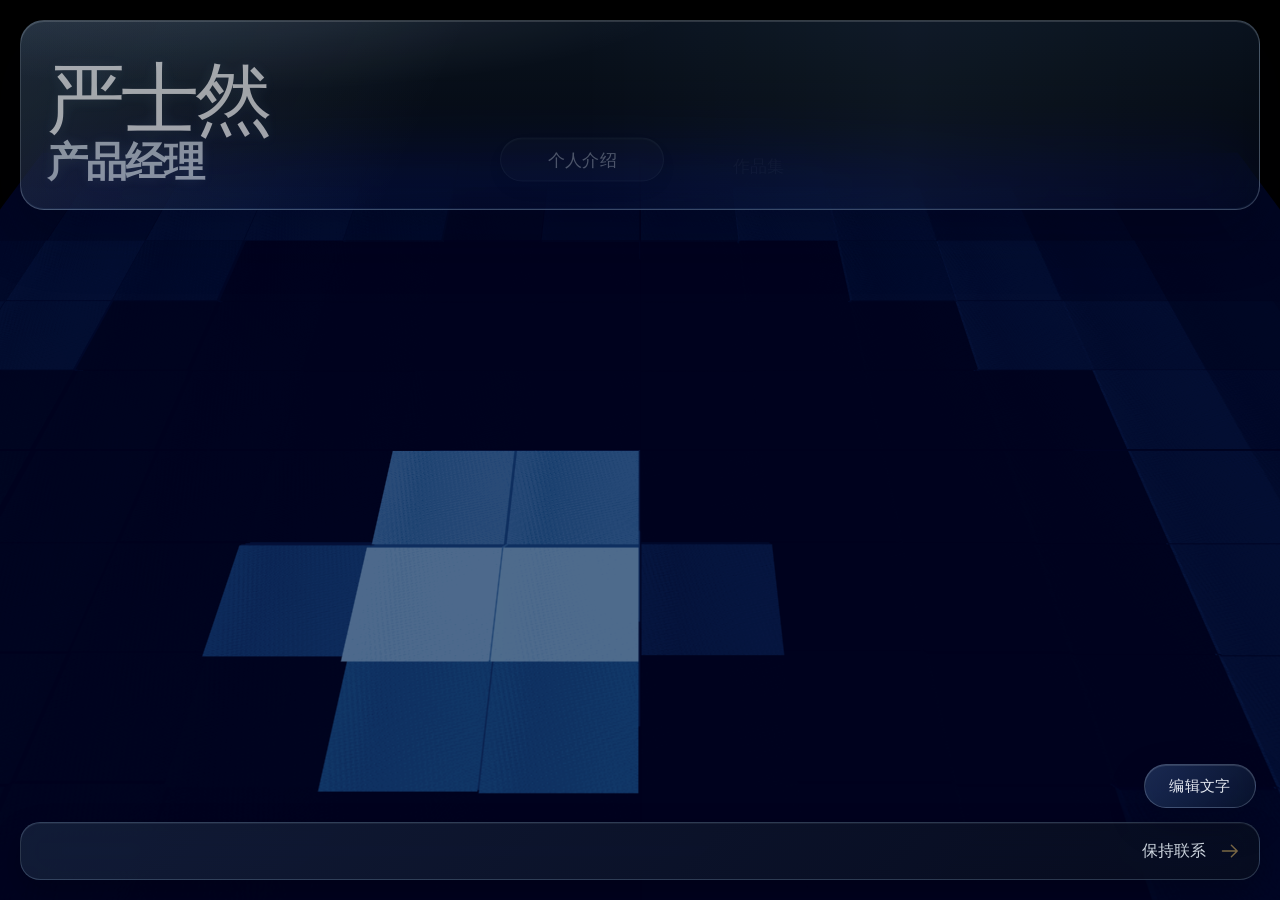
<file: portfolio.html>
<!doctype html>
<html lang="zh-CN">
  <head>
    <meta charset="UTF-8" />
    <meta name="viewport" content="width=device-width, initial-scale=1.0" />
    <meta name="theme-color" content="#050505" />
    <meta name="description" content="严士然的 AI 产品经理作品集，聚焦智能硬件、AI 交互与消费电子产品定义。" />
    <title>严士然｜AI Product Manager</title>
    <script>
      /* Keep the Wavy Cubes composition as the one true homepage. The full
         portfolio can only be entered through a landing-page link. */
      const navigationEntry = performance.getEntriesByType("navigation")[0];
      const isPageRefresh = navigationEntry?.type === "reload" || performance.navigation?.type === 1;
      const cameFromLanding = new URLSearchParams(location.search).get("from") === "landing";
      if (!cameFromLanding || isPageRefresh) {
        location.replace("./index.html");
      }
    </script>
    <link rel="preconnect" href="https://fonts.googleapis.com" />
    <link rel="preconnect" href="https://fonts.gstatic.com" crossorigin />
    <link rel="preload" as="image" href="./assets/intro-orbit-side-v2.png" />
    <link rel="preload" as="image" href="./assets/earth-space-transparent-v5.png" />
    <link rel="preload" as="image" href="./assets/earth-equirectangular-v6.png" />
    <link href="https://fonts.googleapis.com/css2?family=DM+Mono:wght@300;400;500&family=Noto+Sans+SC:wght@300;400;500;600;700;900&display=swap" rel="stylesheet" />
    <link rel="stylesheet" href="./styles.css?v=continuous-section-transparency-20260815" />
  </head>
  <body class="intro-locked profile-entry-pending">
    <div class="fluid-gradient-background" aria-hidden="true">
      <canvas class="pixel-fluid-canvas" id="pixelFluidCanvas"></canvas>
    </div>
    <div class="intro-gate" id="introGate" role="dialog" aria-modal="true" aria-label="作品集开场动画">
      <div class="intro-portrait" aria-hidden="true"></div>
      <canvas class="intro-particle-canvas" id="introParticleCanvas" aria-hidden="true"></canvas>
      <div class="intro-stars" aria-hidden="true"></div>
      <div class="intro-topline" aria-hidden="true">
        <span>YS / 产品经理</span>
        <span>ORIGIN · 2026</span>
      </div>
      <div class="intro-coordinate" aria-hidden="true">31.2304° N<br />121.4737° E</div>
      <button class="intro-enter" type="button" aria-label="点击进入作品集">
        <span class="intro-planet-hit shared-planet atom-mode" id="sharedPlanet" aria-hidden="true">
          <canvas class="earth-surface" aria-hidden="true"></canvas>
          <span class="quantum-shell" aria-hidden="true">
            <span class="quantum-core"></span>
            <span class="atom-ring atom-ring-a"><i></i></span>
            <span class="atom-ring atom-ring-b"><i></i></span>
            <span class="atom-ring atom-ring-c"><i></i></span>
          </span>
          <i></i>
        </span>
        <span class="intro-enter-label"><b>点击进入</b></span>
      </button>
    </div>
    <div class="intro-welcome" id="introWelcome" aria-hidden="true">欢迎来到我的作品集</div>
    <div class="noise" aria-hidden="true"></div>
    <div class="cursor-glow" aria-hidden="true"></div>
    <div class="gilded-aurora-layer" aria-hidden="true">
      <i class="gilded-aurora-ribbon ribbon-one"></i>
      <i class="gilded-aurora-ribbon ribbon-two"></i>
      <i class="gilded-aurora-ribbon ribbon-three"></i>
      <i class="gilded-aurora-pointer"></i>
    </div>
    <header class="site-header">
      <a class="brand" href="#home" aria-label="返回首页">
        <span class="brand-mark">YS</span>
        <span>Yan Shiran <i>/</i> 产品经理</span>
      </a>
      <button class="menu-toggle" aria-expanded="false" aria-label="打开导航">菜单</button>
      <nav class="main-nav" aria-label="主导航">
        <a href="#profile">个人介绍</a>
        <div class="nav-cluster">
          <a href="#work">作品集</a>
          <div class="nav-preview category-preview">
            <button data-filter="hardware"><b>硬件</b><span>量产与定义</span></button>
            <button data-filter="software"><b>软件</b><span>AI 与体验</span></button>
            <button data-filter="concept"><b>概念</b><span>未来探索</span></button>
          </div>
        </div>
        <div class="nav-cluster">
          <a href="#timeline">时间线</a>
          <div class="nav-preview">
            <button data-jump="year-2026"><b>2026</b><span>创新与融合</span></button>
            <button data-jump="year-2025"><b>2025</b><span>技术深耕</span></button>
            <button data-jump="year-2020"><b>20—24</b><span>基石沉淀</span></button>
          </div>
        </div>
        <a href="#lifestyle">关于我</a>
      </nav>
      <a class="contact-link" href="#lifestyle">保持联系 <span>↗</span></a>
    </header>

    <main>
      <section class="hero" id="home">
        <div class="hero-ambient" aria-hidden="true">
          <div class="orbital orbital-a"></div>
          <div class="orbital orbital-b"></div>
          <div class="orbital orbital-c"></div>
          <div class="hero-planet-slot" aria-hidden="true"></div>
        </div>
        <div class="eyebrow hero-eyebrow"><span class="status-dot"></span> OPEN TO OPPORTUNITIES · 2026</div>
        <div class="hero-copy">
          <p class="hero-index">00 / INTRODUCTION</p>
          <h1><span>把复杂技术，</span><br /><em>变成自然体验。</em></h1>
          <p>我是一名专注于 AI 交互、智能硬件与消费电子的产品经理。连接研究、设计与商业，把未来带进日常。</p>
        </div>
        <button class="scroll-cue" data-jump="profile" aria-label="向下浏览">
          <span>SCROLL TO EXPLORE</span><i>↓</i>
        </button>
        <div class="hero-meta">
          <span>BASED IN CHINA</span><span>31.2304° N · 121.4737° E</span>
        </div>
      </section>

      <section class="stage section-shell" id="profile">
        <header class="section-head reveal">
          <div><span class="section-no">01</span><span class="eyebrow">PROFILE / SELECTED EXPERIENCE</span></div>
          <p>四段实习经历 <span>点击展开完整内容</span></p>
        </header>
        <div class="experience-stack reveal">
          <article class="experience-row" data-experience>
            <button class="experience-summary" aria-expanded="false" aria-controls="experience-honor">
              <span class="experience-index">01</span>
              <span class="experience-date">2026.05—至今</span>
              <span class="experience-brand"><small>荣耀终端有限公司</small><strong>硬件产品经理</strong></span>
              <span class="experience-one-line">参与新一代智能音频眼镜全流程并推进上市，同时推动 E-bike 欧洲项目于 7 月成功上市。</span>
              <span class="experience-logo"><img class="logo-invert" src="./assets/logos/honor.svg" alt="HONOR Logo" /></span>
              <span class="experience-toggle"><i></i><i></i></span>
            </button>
            <div class="experience-detail" id="experience-honor">
              <div class="experience-detail-inner">
                <div class="experience-detail-lead">
                  <span>AIOT 部门 · 运动穿戴产品</span>
                  <h3>产品及项目交付<br />0—1 全流程</h3>
                  <p>参与运动穿戴产品从定义、立项、供应链整合到海外上市交付的 0—1 全流程，兼顾体验、成本、质量与项目节奏。</p>
                </div>
                <div class="experience-projects">
                  <section class="experience-project">
                    <button class="experience-project-media" type="button" data-open-project="glasses" aria-label="查看新一代智能音频眼镜项目详情"><img src="./assets/orbit/ai-glasses.png" alt="新一代智能音频眼镜项目视觉" /><span>SMART AUDIO GLASSES · PRODUCT DEFINITION</span></button>
                    <div class="project-heading"><span>PROJECT 01</span><h4>新一代智能音频眼镜</h4><small>中年男性商务差旅 · 全流程推进上市</small></div>
                    <div class="experience-points">
                      <p><b>产品创新</b><span>提出“镜架 / 镜腿分离”模块化设计方案，实现智能音频组件自由替换，提升产品差异化体验。</span></p>
                      <p><b>体验打磨与成本控制</b><span>深度跟进 ID 设计与声学评估，严格把控 BOM 成本；联合研发对标竞品调优，实现多频段音质较竞品提升 30%+。</span></p>
                      <p><b>供应链整合与立项</b><span>沟通多家供应商并成功选定合适厂商，迭代 3 版 RFI 应答方案，推动项目顺利立项，预计 10 月底量产并上市。</span></p>
                    </div>
                  </section>
                  <section class="experience-project">
                    <button class="experience-project-media" type="button" data-open-project="ebike" aria-label="查看 E-bike 欧洲上市项目详情"><img src="./assets/orbit/ebike.png" alt="E-bike 欧洲出海项目车型视觉" /><span>E-BIKE · EUROPE LAUNCH</span></button>
                    <div class="project-heading"><span>PROJECT 02</span><h4>E-bike 出海项目</h4><small>推进产品 7 月成功上市</small></div>
                    <div class="experience-points">
                      <p><b>进度统筹与上市评审</b><span>统筹收集各部门交付进度并完成系统录入，主导制作上市文档与核实产品资料，确保项目顺利通过上市评审。</span></p>
                      <p><b>测试验收与质量攻坚</b><span>跨国协调欧洲 Beta 测试排期并提前 1 周完成；国内亲自上路测试样车并发现 4 项问题，联合质量代表推动解决 10+ 项软硬件问题。</span></p>
                      <p><b>跨部门协同与上市闭环</b><span>协同营销、售后及设计团队严谨核对产品参数，扫除海外物料筹备阻碍，保障全套资产按期交付。</span></p>
                    </div>
                  </section>
                </div>
              </div>
            </div>
          </article>

          <article class="experience-row" data-experience>
            <button class="experience-summary" aria-expanded="false" aria-controls="experience-tcl">
              <span class="experience-index">02</span>
              <span class="experience-date">2026.02—2026.05</span>
              <span class="experience-brand"><small>TCL 实业控股股份有限公司</small><strong>AI 产品经理</strong></span>
              <span class="experience-one-line">用 500 份问卷与 30+ 深访识别家长低效哄睡和儿童睡前难安抚问题，规划下一代 AI 睡眠陪伴。</span>
              <span class="experience-logo"><img src="./assets/logos/tcl.svg" alt="TCL Logo" /></span>
              <span class="experience-toggle"><i></i><i></i></span>
            </button>
            <div class="experience-detail" id="experience-tcl">
              <div class="experience-detail-inner">
                <div class="experience-detail-lead">
                  <span>机器人部门 · AI 陪伴机器人 AIME</span>
                  <h3>看见家长，<br />也理解儿童。</h3>
                  <p>参与 AIME 陪伴机器人新品迭代开发，抓住家长哄睡与儿童睡眠的核心需求，明确下一代产品定义。</p>
                </div>
                <div class="experience-projects single-project">
                  <section class="experience-project">
                    <button class="experience-project-media" type="button" data-open-project="tcl-aime" aria-label="查看 AIME 睡眠陪伴项目详情"><img src="./assets/orbit/tcl-ai.png" alt="AIME AI 陪伴机器人项目视觉" /><span>AIME · AI SLEEP COMPANION</span></button>
                    <div class="project-heading"><span>PRODUCT DEFINITION</span><h4>AIME AI 陪伴机器人</h4><small>需求研究 · 竞品定位 · AI 主动交互</small></div>
                    <div class="experience-points">
                      <p><b>需求调研</b><span>通过 500 份问卷及 30+ 深度访谈，精准发现家长“低效哄睡”困扰与儿童“睡前难以安抚”问题，为产品定义提供数据支撑。</span></p>
                      <p><b>竞品分析</b><span>剖析主流儿童 AI 玩具，挖掘父母购买产品用于哄睡的真实需求，输出竞品报告，确立“AI 睡眠陪伴”的差异化定位。</span></p>
                      <p><b>AI 情感化睡眠规划</b><span>规划睡眠主动 AI 干预方案，设计基于儿童情绪与作息的主动问询及睡眠哄睡机制，提升产品在睡前场景下的价值。</span></p>
                    </div>
                  </section>
                </div>
              </div>
            </div>
          </article>

          <article class="experience-row" data-experience>
            <button class="experience-summary" aria-expanded="false" aria-controls="experience-vivo">
              <span class="experience-index">03</span>
              <span class="experience-date">2025.11—2026.02</span>
              <span class="experience-brand"><small>维沃移动通信有限公司</small><strong>软件产品经理</strong></span>
              <span class="experience-one-line">负责平板与折叠屏软件功能规划及质量管理，推动专业学习功能、生态适配与主动式 AIOS 方案。</span>
              <span class="experience-logo"><img src="./assets/logos/vivo.svg" alt="vivo Logo" /></span>
              <span class="experience-toggle"><i></i><i></i></span>
            </button>
            <div class="experience-detail" id="experience-vivo">
              <div class="experience-detail-inner">
                <div class="experience-detail-lead">
                  <span>大屏 OS 部门 · 平板 & 折叠屏</span>
                  <h3>让 AI 能力，<br />进入真实创作流。</h3>
                  <p>负责手机系统的软件功能规划与质量管理，覆盖平板专业生产力、OriginOS 6 HD 质量闭环与折叠手机主动式 AIOS。</p>
                </div>
                <div class="experience-projects single-project">
                  <section class="experience-project">
                    <div class="experience-project-gallery"><button type="button" data-open-project="vivo-os" aria-label="查看原子笔记与大屏 OS 项目详情"><img src="./assets/vivo/atomic-notes.jpg" alt="vivo 原子笔记学习场景" /></button><button type="button" data-open-project="vivo-os" aria-label="查看 OriginOS 6 HD 项目详情"><img src="./assets/vivo/originos6-hd.jpg" alt="OriginOS 6 HD 平板系统" /></button><button type="button" data-open-project="vivo-aios" aria-label="查看折叠手机主动式 AIOS 项目详情"><img src="./assets/vivo-aios/foldable-overview.jpg" alt="折叠手机主动式 AIOS 方案" /></button></div>
                    <div class="project-heading"><span>AI OS & EXPERIENCE</span><h4>大屏 OS 产品规划</h4><small>竞品洞察 · 质量交付 · 交互创新</small></div>
                    <div class="experience-points">
                      <p><b>原子笔记学习场景功能落地</b><span>深度剖析 Notion、IMA、Goodnotes 等竞品，提炼专业笔记功能在创作流中的交互爽点；洞察学生“无纸化学习”诉求，推动“PDF 课件标注”与“无界纸张”落地。</span></p>
                      <p><b>生态拓展与 OS 质量管控</b><span>推动 PC 版中望 CAD 移植至平板的后期开发，完善大屏生产力生态；闭环管理 OriginOS 6 HD 上市质量，推动研发解决 60+ 项 Bug 与体验问题。</span></p>
                      <p><b>折叠手机 AIOS 规划</b><span>面向商务人群工作场景设计主动式 AIOS 方案，由 AI 主动预测日程并生成简报，降低应用点击与切换成本。</span></p>
                    </div>
                  </section>
                </div>
              </div>
            </div>
          </article>

          <article class="experience-row" data-experience>
            <button class="experience-summary" aria-expanded="false" aria-controls="experience-anker">
              <span class="experience-index">04</span>
              <span class="experience-date">2025.03—2025.09</span>
              <span class="experience-brand"><small>安克创新科技股份有限公司</small><strong>硬件产品经理</strong></span>
              <span class="experience-one-line">支持车载无线充全球上市，并用 3000+ 样本与 KANO 模型规划 2026 Cable 产品路标。</span>
              <span class="experience-logo"><img class="logo-invert" src="./assets/logos/anker.svg" alt="Anker Innovations Logo" /></span>
              <span class="experience-toggle"><i></i><i></i></span>
            </button>
            <div class="experience-detail" id="experience-anker">
              <div class="experience-detail-inner">
                <div class="experience-detail-lead">
                  <span>Charging 部门 · 移动充电产品</span>
                  <h3>用数据决策，<br />连接全球上市。</h3>
                  <p>负责车充产品 0.5—1 的全球化上市准备，并输出数据驱动的 Cable 产品规划。</p>
                </div>
                <div class="experience-projects">
                  <section class="experience-project">
                    <button class="experience-project-media" type="button" data-open-project="anker-car" aria-label="查看 Anker 车载无线充支架项目详情"><img src="./assets/anker/b2216-main.jpg" alt="Anker 车载无线充支架产品视觉" /><span>GLOBAL LAUNCH · JULY 2025</span></button>
                    <div class="project-heading"><span>PROJECT 01</span><h4>车载无线充支架</h4><small>全球上市 · 竞争力测试 · 定价策略</small></div>
                    <div class="experience-result"><b>RESULT</b><span>2025 年 7 月全球上市，覆盖亚马逊、官网、沃尔玛与顺电等渠道，预计年销量突破 20 万台。</span></div>
                    <div class="experience-points">
                      <p><b>数据决策</b><span>独立设计场景化测试并获得 327 份有效样本，使核心竞争力较竞品提升 25.3%；使用 PSM 模型锚定 $45.99 定价，确保毛利 25% 以内并通过上市评审。</span></p>
                      <p><b>跨团队协同</b><span>协同 IDC 与 BM 团队强化“360° 旋转”与“安装位置”卖点可视化，通过完善说明指引拦截 50% 潜在售后问题。</span></p>
                    </div>
                  </section>
                  <section class="experience-project">
                    <button class="experience-project-media" type="button" data-open-project="anker-short-cable" aria-label="查看 Anker 收纳充电短线项目详情"><img src="./assets/anker-cable/short-cable-main.png" alt="Anker 收纳充电短线产品视觉" /><span>CABLE ROADMAP · 2026</span></button>
                    <div class="project-heading"><span>PROJECT 02</span><h4>收纳充电短线产品规划</h4><small>2026 产品路标负责人 · 预计 NPS 40+</small></div>
                    <div class="experience-points">
                      <p><b>全球用户洞察</b><span>独立负责中、美、德、英四国 3000+ 份定量调研及 50+ 人国内定性访谈；挖掘车内、桌面等场景用线易缠绕痛点，并用 KANO 模型量化 20 项功能优先级。</span></p>
                      <p><b>产品定义与规划</b><span>输出 Roadmap 并主导大盘及竞品分析，锁定 2026 年新产品路标及产品上市排期。</span></p>
                    </div>
                  </section>
                </div>
              </div>
            </div>
          </article>
        </div>
      </section>

      <section class="orbit-section section-shell" id="timeline">
        <header class="section-head reveal">
          <div><span class="section-no">03</span><span class="eyebrow">TIMELINE / PRODUCT ORBIT</span></div>
          <p>沿时间轨道，查看我的成长 <span>拖动轨道切换</span></p>
        </header>
        <div class="orbit-showcase reveal">
          <div class="orbit-project-panel">
            <div class="orbit-panel-top">
              <span class="eyebrow">SELECTED WORK · 2020—2026</span>
              <span class="orbit-project-count"><b>01</b> / 08</span>
            </div>
            <div class="orbit-year-wrap">
              <span class="orbit-year-shadow">2026</span>
              <strong class="orbit-year">2026</strong>
            </div>
            <div class="orbit-project-copy">
              <div class="orbit-project-meta"><span>大屏 OS</span><i></i><span>功能规划</span></div>
              <h2>vivo OriginOS 6 HD</h2>
              <p>负责平板与折叠屏的软件功能规划与质量管理，推动原子笔记专业学习功能、PC 级 CAD 生态适配与 OriginOS 6 HD 质量闭环。</p>
              <button class="orbit-open-project">查看项目 <span>↗</span></button>
            </div>
            <div class="orbit-pagination" aria-label="项目切换">
              <button class="orbit-prev" aria-label="上一个项目">←</button>
              <div class="orbit-progress" aria-label="项目时间轴">
                <i class="orbit-progress-fill"></i>
                <button class="orbit-time-marker is-active" data-orbit-time="0" aria-label="跳转到 2026 vivo OriginOS 6 HD"><span>2026</span></button>
                <button class="orbit-time-marker" data-orbit-time="1" aria-label="跳转到 2026 TCL AiMe 睡眠陪伴机器人"></button>
                <button class="orbit-time-marker" data-orbit-time="2" aria-label="跳转到 2026 AI 智能眼镜交互"></button>
                <button class="orbit-time-marker" data-orbit-time="3" aria-label="跳转到 2025 Aiper 泳池机器人"><span>2025</span></button>
                <button class="orbit-time-marker" data-orbit-time="4" aria-label="跳转到 2025 Anker 车载无线充支架"></button>
                <button class="orbit-time-marker" data-orbit-time="5" aria-label="跳转到 2026 Anker 收纳充电短线"></button>
                <button class="orbit-time-marker" data-orbit-time="6" aria-label="跳转到 2026 vivo 折叠屏主动式 AIOS"><span>2026</span></button>
                <button class="orbit-time-marker" data-orbit-time="7" aria-label="跳转到 2026 ADO E-bike 欧洲上市"><span>2026</span></button>
              </div>
              <button class="orbit-next" aria-label="下一个项目">→</button>
            </div>
          </div>
          <div class="orbit-visual" aria-label="可拖动的项目轨道">
            <div class="orbit-halo"></div>
            <div class="orbit-path path-outer"></div>
            <div class="orbit-path path-inner"></div>
            <div class="orbit-coordinate x-axis"></div>
            <div class="orbit-coordinate y-axis"></div>
            <div class="orbit-focus-card">
              <img src="./assets/vivo/originos6-hd.jpg" alt="vivo OriginOS 6 HD 平板系统项目视觉" />
              <div class="focus-card-label"><span>ACTIVE PROJECT</span><b>01</b></div>
              <span class="focus-card-corner">2026</span>
            </div>
            <div class="orbit-thumbs">
              <button class="orbit-thumb is-active" data-orbit-index="0" aria-label="vivo OriginOS 6 HD"><img src="./assets/vivo/originos6-hd.jpg" alt="vivo OriginOS 6 HD 平板系统项目视觉" /></button>
              <button class="orbit-thumb" data-orbit-index="1" aria-label="TCL AiMe 睡眠陪伴机器人"><img src="./assets/orbit/tcl-ai.png" alt="TCL AiMe 睡眠陪伴机器人项目视觉" /></button>
              <button class="orbit-thumb" data-orbit-index="2" aria-label="AI 智能眼镜交互"><img src="./assets/orbit/ai-glasses.png" alt="AI 智能眼镜交互项目视觉" /></button>
              <button class="orbit-thumb" data-orbit-index="3" aria-label="Aiper 泳池机器人"><img src="./assets/aiper/scuba-s3-hero.png" alt="Aiper Scuba S3 泳池机器人水下清洁视觉" /></button>
              <button class="orbit-thumb" data-orbit-index="4" aria-label="Anker 车载无线充支架"><img src="./assets/orbit/anker-car.png" alt="Anker 车载无线充支架项目视觉" /></button>
              <button class="orbit-thumb" data-orbit-index="5" aria-label="Anker 收纳充电短线"><img src="./assets/orbit/anker-cable-lineup.png" alt="Anker 收纳充电短线产品规划视觉" /></button>
              <button class="orbit-thumb" data-orbit-index="6" aria-label="vivo 折叠屏主动式 AIOS"><img src="./assets/vivo-aios/foldable-overview.jpg" alt="vivo 折叠屏主动式 AIOS 待办简报界面" /></button>
              <button class="orbit-thumb" data-orbit-index="7" aria-label="ADO E-bike 欧洲上市"><img src="./assets/orbit/ebike.png" alt="ADO E-bike 欧洲上市项目视觉" /></button>
            </div>
            <div class="orbit-drag-hint"><i></i><span>↔</span> AUTO ORBIT · DRAG TO CONTROL</div>
          </div>
        </div>
      </section>

      <section class="work section-shell" id="work">
        <header class="section-head reveal">
          <div><span class="section-no">02</span><span class="eyebrow">WORK / PRODUCT MATRIX</span></div>
          <p>从上市产品到未来概念 <span>双指滑动 · 点击或拖动选择</span></p>
        </header>
        <div class="record-matrix book-matrix reveal" data-record-matrix aria-label="产品项目书册选择器">
          <div class="record-matrix-stage">
            <button class="matrix-record matrix-violet" data-matrix-card data-matrix-index="0" aria-label="选择 Death Experience Space 概念作品" data-pdf="./assets/concepts/a1.pdf" data-reader="death-experience" data-reader-title="Death Experience Space" data-reader-kicker="CONCEPT PROJECT · A1—A5">
              <span class="matrix-book"><span class="matrix-pages" aria-hidden="true"></span><span class="matrix-sleeve concept-sleeve"><img class="matrix-cover-image concept-cover" src="./assets/concepts/emotional-harmonizer-cover.png" alt="Death Experience Space 概念作品封面" /><span class="matrix-shade"></span><b>Death Experience Space</b><small>CONCEPT PRODUCT · A1—A5</small><em>01</em><span class="matrix-pdf-hint">点击查看概念作品 ↗</span></span><span class="matrix-spine">DEATH EXPERIENCE · 01</span></span>
            </button>
            <button class="matrix-record matrix-cobalt" data-matrix-card data-matrix-index="1" aria-label="选择 Evil in the Chair 概念作品" data-pdf="./assets/concepts/b1.pdf" data-reader="evil-chair" data-reader-title="Evil in the Chair" data-reader-kicker="CONCEPT PROJECT · B1—B5">
              <span class="matrix-book"><span class="matrix-pages" aria-hidden="true"></span><span class="matrix-sleeve concept-sleeve"><img class="matrix-cover-image concept-cover" src="./assets/concepts/evil-in-chair-cover.png" alt="Evil in the Chair 电竞健康系统概念作品封面" /><span class="matrix-shade"></span><b>Evil in the Chair</b><small>CONCEPT PRODUCT · B1—B5</small><em>02</em><span class="matrix-pdf-hint">点击查看概念作品 ↗</span></span><span class="matrix-spine">EVIL IN THE CHAIR · 02</span></span>
            </button>
            <button class="matrix-record matrix-emerald" data-matrix-card data-matrix-index="2" aria-label="选择 Emotional Harmonizer 概念作品" data-pdf="./assets/concepts/emotional-harmonizer.pdf" data-reader="emotional-harmonizer" data-reader-title="Emotional Harmonizer" data-reader-kicker="CONCEPT PROJECT · EMOTIONAL HARMONIZER">
              <span class="matrix-book"><span class="matrix-pages" aria-hidden="true"></span><span class="matrix-sleeve concept-sleeve"><img class="matrix-cover-image concept-cover" src="./assets/concepts/death-experience-cover.png" alt="Emotional Harmonizer 情绪调节设备概念作品封面" /><span class="matrix-shade"></span><b>Emotional Harmonizer</b><small>CONCEPT PRODUCT · SERVICE DESIGN</small><em>03</em><span class="matrix-pdf-hint">点击查看概念作品 ↗</span></span><span class="matrix-spine">EMOTIONAL HARMONIZER · 03</span></span>
            </button>
            <button class="matrix-record matrix-emerald" data-matrix-card data-matrix-index="3" data-project="vivo-os" aria-label="打开 vivo OriginOS 6 HD 项目">
              <span class="matrix-book"><span class="matrix-pages" aria-hidden="true"></span><span class="matrix-sleeve"><img class="matrix-cover-image" src="./assets/vivo/originos6-hd.jpg" alt="vivo OriginOS 6 HD 平板系统项目" /><span class="matrix-shade"></span><b>vivo OriginOS 6 HD</b><small>TABLET &amp; FOLDABLE OS · 2026</small><em>04</em></span><span class="matrix-spine">VIVO ORIGINOS 6 HD · 04</span></span>
            </button>
            <button class="matrix-record matrix-amber" data-matrix-card data-matrix-index="4" data-project="aiper-pool" aria-label="打开 Aiper 泳池机器人项目">
              <span class="matrix-book"><span class="matrix-pages" aria-hidden="true"></span><span class="matrix-sleeve"><img class="matrix-cover-image" src="./assets/aiper/scuba-s3-hero.png" alt="Aiper Scuba S3 泳池机器人项目" /><span class="matrix-shade"></span><b>Aiper 泳池机器人</b><small>BETA EXPERIENCE · 2025</small><em>05</em></span><span class="matrix-spine">AIPER POOL ROBOT · 05</span></span>
            </button>
            <button class="matrix-record matrix-cobalt" data-matrix-card data-matrix-index="5" data-project="vivo-aios" aria-label="打开 vivo 折叠屏主动式 AIOS 项目">
              <span class="matrix-book"><span class="matrix-pages" aria-hidden="true"></span><span class="matrix-sleeve"><img class="matrix-cover-image" src="./assets/vivo-aios/foldable-overview.jpg" alt="vivo 折叠屏主动式 AIOS 待办简报项目" /><span class="matrix-shade"></span><b>折叠屏主动式 AIOS</b><small>PROACTIVE AI EXPERIENCE · 2026</small><em>06</em></span><span class="matrix-spine">VIVO PROACTIVE AIOS · 06</span></span>
            </button>
            <button class="matrix-record matrix-crimson" data-matrix-card data-matrix-index="6" data-project="tcl-aime" aria-label="打开 TCL AiMe 睡眠陪伴机器人项目">
              <span class="matrix-book"><span class="matrix-pages" aria-hidden="true"></span><span class="matrix-sleeve"><img class="matrix-cover-image" src="./assets/orbit/tcl-ai.png" alt="TCL AiMe 睡眠陪伴机器人项目视觉" /><span class="matrix-shade"></span><b>AiMe 睡眠陪伴</b><small>AI SLEEP COMPANION · 2026</small><em>07</em></span><span class="matrix-spine">AIME SLEEP COMPANION · 07</span></span>
            </button>
            <button class="matrix-record matrix-violet" data-matrix-card data-matrix-index="7" data-project="anker-car" aria-label="打开 Anker 车载无线充支架项目">
              <span class="matrix-book"><span class="matrix-pages" aria-hidden="true"></span><span class="matrix-sleeve"><img class="matrix-cover-image" src="./assets/orbit/anker-car.png" alt="Anker 车载无线充支架项目" /><span class="matrix-shade"></span><b>Anker 车载无线充支架</b><small>GLOBAL LAUNCH · JULY 2025</small><em>08</em></span><span class="matrix-spine">ANKER CAR CHARGER · 08</span></span>
            </button>
            <button class="matrix-record matrix-emerald" data-matrix-card data-matrix-index="8" data-project="anker-short-cable" aria-label="打开 Anker 收纳充电短线项目">
              <span class="matrix-book"><span class="matrix-pages" aria-hidden="true"></span><span class="matrix-sleeve"><img class="matrix-cover-image" src="./assets/orbit/anker-cable-detail.png" alt="Anker 收纳充电短线产品规划" /><span class="matrix-shade"></span><b>Anker 收纳充电短线</b><small>2026 PRODUCT ROADMAP</small><em>09</em></span><span class="matrix-spine">SHORT CABLE ROADMAP · 09</span></span>
            </button>
            <button class="matrix-record matrix-amber" data-matrix-card data-matrix-index="9" data-project="ebike" aria-label="打开 ADO E-bike 欧洲上市项目">
              <span class="matrix-book"><span class="matrix-pages" aria-hidden="true"></span><span class="matrix-sleeve"><img class="matrix-cover-image" src="./assets/orbit/ebike.png" alt="ADO E-bike 欧洲上市项目" /><span class="matrix-shade"></span><b>ADO E-bike 欧洲上市</b><small>GLOBAL LAUNCH · JULY 2026</small><em>10</em></span><span class="matrix-spine">E-BIKE EUROPE LAUNCH · 10</span></span>
            </button>
          </div>
          <div class="record-matrix-control"><b data-matrix-current>01</b><span>/ 10</span><i></i><em>双指滑动 · 点击左右或按住拖动</em></div>
        </div>
      </section>

      <section class="lifestyle section-shell" id="lifestyle">
        <header class="section-head reveal">
          <div><span class="section-no">04</span><span class="eyebrow">LIFESTYLE / BEYOND WORK</span></div>
          <p>MY SYSTEM <span>MEETS THE NEXT BUILD</span></p>
        </header>
        <div class="finale-layout reveal">
          <div class="operating-panel">
            <div class="operating-panel-head">
              <div><span class="eyebrow">MY OPERATING SYSTEM</span><h2>好奇是我的<br />默认设置。</h2></div>
              <p>四种工作方式，持续构成我理解用户、拆解问题与推动产品落地的底层系统。</p>
            </div>
            <div class="operating-carousel" data-operating-carousel aria-label="工作方式自动轮播">
              <div class="carousel-rail" aria-hidden="true"></div>
              <article class="operating-slide record-cobalt" data-operating-slide>
                <div class="operating-vinyl" aria-hidden="true"><i></i></div>
                <div class="operating-cover"><img src="./assets/operating/hardware.png" alt="智能眼镜产品视觉" /><div class="operating-slide-shade"></div><span class="operating-slide-no">01</span><div class="operating-slide-copy"><small>HARDWARE / CRAFT</small><h3>硬件发烧友</h3><p>从结构、材料与工艺中理解产品取舍。</p></div></div>
              </article>
              <article class="operating-slide record-crimson" data-operating-slide>
                <div class="operating-vinyl" aria-hidden="true"><i></i></div>
                <div class="operating-cover"><img src="./assets/operating/collaboration.png" alt="多人协同创作场景" /><div class="operating-slide-shade"></div><span class="operating-slide-no">02</span><div class="operating-slide-copy"><small>TEAM / ALIGNMENT</small><h3>协作连接者</h3><p>把跨专业讨论转化为清晰目标与行动。</p></div></div>
              </article>
              <article class="operating-slide record-emerald" data-operating-slide>
                <div class="operating-vinyl" aria-hidden="true"><i></i></div>
                <div class="operating-cover"><img src="./assets/operating/empathy.png" alt="AI 陪伴机器人视觉" /><div class="operating-slide-shade"></div><span class="operating-slide-no">03</span><div class="operating-slide-copy"><small>VOC / EMPATHY</small><h3>敏锐洞察者</h3><p>在场景、行为与情绪中识别真实需求。</p></div></div>
              </article>
              <article class="operating-slide record-amber" data-operating-slide>
                <div class="operating-vinyl" aria-hidden="true"><i></i></div>
                <div class="operating-cover"><img src="./assets/operating/toolkit.png" alt="车载产品设计视觉" /><div class="operating-slide-shade"></div><span class="operating-slide-no">04</span><div class="operating-slide-copy"><small>CRAFT / TOOLKIT</small><h3>专业工具栈</h3><p>用研究、原型和数据连接想法与现实。</p></div></div>
              </article>
              <div class="operating-carousel-status"><b data-operating-current>01</b><span>/ 04</span><i></i><em>向下循环</em></div>
            </div>
          </div>
          <aside class="finale-contact" id="contact">
            <div class="footer-kicker"><span class="status-dot"></span> HAVE A PRODUCT WORTH BUILDING?</div>
            <h2>一起把未来，<br /><em>做成日常。</em></h2>
            <p class="finale-contact-lead">如果你也在寻找 AI、硬件与真实体验之间的下一种可能，我们可以从一次具体的问题开始。</p>
            <div class="footer-contact">
              <a href="tel:+8613270182993">开启一次对话 <span>↗</span></a>
              <p>WeChat丨Phone：13270182993</p>
            </div>
            <div class="finale-coordinate"><span>BASED IN CHINA</span><span>31.2304° N · 121.4737° E</span></div>
          </aside>
        </div>
        <div class="footer-bottom finale-bottom"><span>© 2026 YAN SHIRAN</span><span>产品经理</span><button data-jump="home">回到顶部 ↑</button></div>
      </section>
    </main>

    <dialog class="pdf-viewer-dialog" aria-label="概念作品阅读器">
      <header class="pdf-viewer-bar">
        <div><span data-reader-kicker>CONCEPT PROJECT</span><b data-reader-title>Concept Project</b></div>
        <button class="pdf-viewer-close" type="button" aria-label="关闭概念作品">×</button>
      </header>
      <div class="pdf-viewer-content" tabindex="0" aria-label="概念作品完整项目内容">
        <div class="pdf-project-pages" data-reader-pages="death-experience" hidden>
          <img src="./assets/concepts/a1-page.jpg" alt="Death Experience Space 项目页面 A1" />
          <img src="./assets/concepts/a2-page.jpg" alt="Death Experience Space 项目页面 A2" />
          <img src="./assets/concepts/a3-page.jpg" alt="Death Experience Space 项目页面 A3" />
          <img src="./assets/concepts/a4-page.jpg" alt="Death Experience Space 项目页面 A4" />
          <img src="./assets/concepts/a5-page.jpg" alt="Death Experience Space 项目页面 A5" />
        </div>
        <div class="pdf-project-pages" data-reader-pages="evil-chair" hidden>
          <img src="./assets/concepts/b1-page.jpg" alt="Evil in the Chair 项目页面 B1" />
          <img src="./assets/concepts/b2-page.jpg" alt="Evil in the Chair 项目页面 B2" />
          <img src="./assets/concepts/b3-page.jpg" alt="Evil in the Chair 项目页面 B3" />
          <img src="./assets/concepts/b4-page.jpg" alt="Evil in the Chair 项目页面 B4" />
          <img src="./assets/concepts/b5-page.jpg" alt="Evil in the Chair 项目页面 B5" />
        </div>
        <div class="pdf-project-pages" data-reader-pages="emotional-harmonizer" hidden>
          <img src="./assets/concepts/emotional-harmonizer-page-clean.jpg" alt="Emotional Harmonizer 完整项目页面" />
        </div>
      </div>
    </dialog>

    <dialog class="project-dialog">
      <button class="dialog-close" aria-label="关闭">×</button>
      <span class="dialog-index">PROJECT 01 / 04</span>
      <h2></h2><p></p>
      <div class="dialog-meta"><div><span>角色</span><b>产品定义 / 体验策略</b></div><div><span>方法</span><b>用户研究 / 原型验证</b></div></div>
      <article class="glasses-case-study" hidden>
        <div class="ebike-hero">
          <img src="./assets/orbit/ai-glasses.png" alt="新一代智能音频眼镜产品视觉" />
          <div><span>BUSINESS TRAVEL · SMART AUDIO</span><strong>模块化的<br />智能眼镜</strong><p>聚焦中年男性商务差旅场景，参与产品从形态创新、体验调优、成本控制到供应链立项的全流程推进。</p></div>
        </div>
        <div class="ebike-delivery-grid">
          <section><span>01 / MODULAR DESIGN</span><h3>产品创新</h3><p>提出“镜架 / 镜腿分离”的模块化设计方案，使智能音频组件可自由替换，并兼顾传统眼镜佩戴体验与智能交互能力。</p></section>
          <section><span>02 / EXPERIENCE & BOM</span><h3>体验打磨与成本控制</h3><p>深度跟进 ID 设计与声学评估，严格把控 BOM 成本；联合研发对标竞品调优，实现多频段音质较竞品提升 30%+。</p></section>
          <section><span>03 / RFI & SUPPLY</span><h3>供应链整合与立项</h3><p>沟通多家供应商并成功选定合适厂商，迭代 3 版 RFI 应答方案后推动项目立项，预计 10 月底量产并上市。</p></section>
        </div>
      </article>
      <article class="ebike-case-study" hidden>
        <div class="ebike-hero">
          <img src="./assets/orbit/ebike.png" alt="ADO E-bike 产品系列" />
          <div><span>EUROPE LAUNCH · JULY 2026</span><strong>5 款车型<br />成功上市</strong><p>从上市评审、跨国 Beta 测试到海外资产交付，完成产品质量与上市节奏的双重闭环。</p></div>
        </div>
        <section class="ebike-lineup" aria-label="上市车型矩阵">
          <article><small>01 / FOLDABLE</small><img src="./assets/ebike/ado-air20pro.webp" alt="ADO Air 20 Pro 折叠电助力自行车" /><h3>Air 20 Pro</h3><p>21 kg 轻量折叠车，Bafang 自动变速、100 km 航程与碳带传动。</p></article>
          <article><small>02 / COMMUTE</small><img src="./assets/ebike/ado-air20s.webp" alt="ADO Air 20S 城市电助力自行车" /><h3>Air 20S</h3><p>面向城市通勤与便携收纳的 20 英寸折叠产品。</p></article>
          <article><small>03 / CITY</small><img src="./assets/ebike/ado-air28.webp" alt="ADO Air 28 城市电助力自行车" /><h3>Air 28</h3><p>28 英寸城市车型，21 kg 轻量车身与 350 W 助力系统。</p></article>
          <article><small>04 / STEP-THROUGH</small><img src="./assets/ebike/ado-air-one-pro.webp" alt="ADO Air One Pro 低跨点电助力自行车" /><h3>Air One Pro</h3><p>低跨点车架与日常通勤定位，兼顾易骑性和场景扩展。</p></article>
          <article><small>05 / AUTO SHIFT</small><img src="./assets/ebike/ado-air28pro.webp" alt="ADO Air 28 Pro 自动变速电助力自行车" /><h3>Air 28 Pro</h3><p>Bafang 自动变速与 40 Nm 高扭矩，覆盖更复杂城市路况。</p></article>
        </section>
        <div class="ebike-delivery-grid">
          <section><span>01 / LAUNCH REVIEW</span><h3>进度统筹与上市评审</h3><p>统筹收集各部门交付进度并完成系统录入，主导制作上市文档与核实产品资料，确保项目顺利通过上市评审。</p></section>
          <section><span>02 / BETA & QUALITY</span><h3>测试验收与质量攻坚</h3><p>跨国协调欧洲 Beta 测试排期并提前 1 周完成；国内亲自上路测试样车并发现 4 项产品问题，联合质量代表累计推动解决 10+ 项软硬件问题。</p></section>
          <section><span>03 / GTM DELIVERY</span><h3>跨部门协同与上市闭环</h3><p>协同营销、售后及设计团队严谨核对产品参数，扫除海外物料筹备阻碍，保障全套资产按期交付。</p></section>
        </div>
        <p class="ebike-source">产品信息参考：<a href="https://ado.motorists.jp/ado_air20pro.html" target="_blank" rel="noreferrer">ADO Air 20 Pro</a><a href="https://ado.motorists.jp/" target="_blank" rel="noreferrer">ADO 产品系列</a></p>
      </article>
      <article class="anker-car-case-study" hidden>
        <div class="anker-case-hero">
          <div class="anker-product-stage"><img src="./assets/anker/b2216-main.jpg" alt="Anker Nano Wireless Charger with Car Charger 产品套装" /></div>
          <div class="anker-case-intro"><span>GLOBAL LAUNCH · JULY 2025</span><strong>预计年销量<br />20 万台</strong><p>完成全球上市前竞争力测试、卖点与定价策略支持，推动产品成功覆盖亚马逊、官网及线下头部渠道。</p><div class="anker-role-strip"><b>Charging 部门 · 移动充电产品</b><em>车充产品 0.5—1 全球上市准备</em><em>数据驱动的 CABLE 产品规划</em></div></div>
        </div>
        <section class="anker-metrics" aria-label="项目核心成果">
          <article><small>SCENARIO TEST</small><strong>327</strong><p>份有效场景测试样本</p></article>
          <article><small>COMPETITIVENESS</small><strong>+25.3%</strong><p>核心竞争力较竞品提升</p></article>
          <article><small>PSM PRICING</small><strong>$45.99</strong><p>定价锚点并通过上市评审</p></article>
          <article><small>AFTER-SALES</small><strong>50%</strong><p>潜在售后问题提前拦截</p></article>
        </section>
        <div class="anker-feature-gallery" aria-label="Anker 车充产品功能展示">
          <figure><img src="./assets/anker/b2216-feature-01.jpg" alt="Anker 车载无线充支架 15W Qi2 充电场景" /><figcaption>Qi2 · 最高 15W</figcaption></figure>
          <figure><img src="./assets/anker/b2216-feature-02.jpg" alt="Anker 车载无线充支架着脱式使用场景" /><figcaption>着脱式充电板</figcaption></figure>
          <figure><img src="./assets/anker/b2216-feature-03.jpg" alt="Anker 车载无线充支架角度调节展示" /><figcaption>360° 旋转 · 45° 调节</figcaption></figure>
          <figure><img src="./assets/anker/b2216-feature-04.jpg" alt="Anker 车载无线充支架安装场景" /><figcaption>稳定安装 · 清晰指引</figcaption></figure>
        </div>
        <div class="anker-delivery-grid">
          <section><span>01 / DATA DECISION</span><h3>数据决策</h3><p>独立设计场景化测试并获得 327 份有效样本，使核心竞争力较竞品提升 25.3%；利用 PSM 模型锚定 $45.99 定价，在毛利 25% 以内的目标约束下顺利通过上市前评审。</p></section>
          <section><span>02 / CROSS-FUNCTION</span><h3>跨团队协同</h3><p>协同 IDC 与 BM 团队优化视觉及营销话术，将“360 度旋转”与“安装位置”核心卖点极致可视化；通过完善说明指引，提前拦截 50% 的潜在售后问题。</p></section>
        </div>
        <p class="anker-source">产品信息参考：<a href="https://www.ankerjapan.com/products/b2216" target="_blank" rel="noreferrer">Anker Japan 官方产品页</a><a href="https://www.amazon.co.jp/Anker-Detachable-Smartphone-Adjustable-Compatible/dp/B0F21ZHV2Q" target="_blank" rel="noreferrer">Amazon Japan 商品页</a></p>
      </article>
      <article class="anker-cable-case-study" hidden>
        <div class="cable-case-hero">
          <div class="cable-product-stage"><img src="./assets/orbit/anker-cable-lineup.png" alt="Anker 30cm、90cm 与 180cm 编织快充线产品组合" /></div>
          <div class="cable-case-intro"><span>2026 PRODUCT ROADMAP</span><strong>预计 NPS<br />保持 40+</strong><p>从全球用户的收纳痛点出发，用定量、定性研究与 KANO 模型形成可执行的新品规划。</p><div class="cable-scenario-tags"><b>高价值场景</b><em>车内短距离充电</em><em>桌面设备连接</em><em>移动随身收纳</em></div></div>
        </div>
        <section class="cable-metrics" aria-label="短线项目研究规模">
          <article><small>MARKETS</small><strong>4</strong><p>中国 / 美国 / 德国 / 英国</p></article>
          <article><small>QUANTITATIVE</small><strong>3000+</strong><p>份全球定量调研样本</p></article>
          <article><small>QUALITATIVE</small><strong>50+</strong><p>位国内定性访谈用户</p></article>
          <article><small>KANO MODEL</small><strong>20</strong><p>项功能优先级量化评估</p></article>
        </section>
        <div class="cable-feature-gallery" aria-label="Anker 0.3 米短线产品展示">
          <figure><img src="./assets/anker-cable/short-cable-main.png" alt="Anker A82E2 0.3 米 240W 双 Type-C 编织快充线" /><figcaption>A82E2 · 0.3m · 240W</figcaption></figure>
          <figure><img src="./assets/anker-cable/short-cable-detail-01.png" alt="Anker 30cm、90cm 与 180cm 编织快充线长度组合" /><figcaption>长短有序 · 场景分层</figcaption></figure>
          <figure><img src="./assets/anker-cable/short-cable-detail-02.png" alt="Anker 0.3 米短线随身连接手机使用场景" /><figcaption>边充边用 · 收纳轻盈</figcaption></figure>
        </div>
        <div class="cable-delivery-grid">
          <section><span>01 / GLOBAL INSIGHT</span><h3>全球用户洞察</h3><p>独立负责中、美、德、英四国 3000+ 份定量调研及 50+ 人国内定性访谈；挖掘不同场景的收纳需求，并运用 KANO 模型量化评估 20 项功能优先级，精准识别高净值人群在车内、桌面等场景中的用线易缠绕痛点。</p></section>
          <section><span>02 / PRODUCT ROADMAP</span><h3>产品定义与规划</h3><p>输出 Roadmap 并主导大盘及竞品分析，将研究证据转化为长度、功率、材质和收纳方式的产品决策，锁定 2026 年新品路标及产品上市排期。</p></section>
        </div>
        <p class="cable-source">产品示意参考：<a href="https://item.jd.com/100386334140.html" target="_blank" rel="noreferrer">Anker A82E2 0.3m 240W 短线</a><span>案例成果与研究数据来自个人项目经历</span></p>
      </article>
      <article class="tcl-aime-case-study" hidden>
        <div class="aime-case-hero">
          <div class="aime-product-stage">
            <img src="./assets/orbit/tcl-ai.png" alt="TCL AiMe 第一代 AI 陪伴机器人" />
            <div class="aime-sleep-orbit" aria-hidden="true"><i></i><i></i><i></i><b>AI</b></div>
            <span>FIRST GENERATION REFERENCE</span>
          </div>
          <div class="aime-case-intro">
            <span>TCL · AIME NEXT / SLEEP COMPANION</span>
            <strong>从 AI 玩具<br />到睡眠陪伴</strong>
            <p>参与 AiMe 新品迭代开发，抓住家长哄睡与儿童睡眠的核心需求，明确下一代产品的“AI 睡眠陪伴”定义。</p>
            <div class="aime-role-strip"><b>机器人部门 · AI 产品经理</b><em>需求研究</em><em>竞品定位</em><em>主动式 AI 规划</em></div>
          </div>
        </div>
        <section class="aime-metrics" aria-label="AiMe 睡眠陪伴项目研究规模">
          <article><small>QUANTITATIVE</small><strong>500</strong><p>份家长与家庭定量问卷</p></article>
          <article><small>QUALITATIVE</small><strong>30+</strong><p>场用户深度访谈</p></article>
          <article><small>DUAL USER</small><strong>2</strong><p>类核心用户：家长 / 儿童</p></article>
          <article><small>PRODUCT POSITION</small><strong>1</strong><p>条 AI 睡眠陪伴差异化定位</p></article>
        </section>
        <div class="aime-insight-grid">
          <section><span>01 / PARENT</span><h3>家长的低效哄睡</h3><p>睡前陪伴耗时、重复安抚成本高，家长需要可持续又不过度打扰亲子关系的哄睡支持。</p></section>
          <section><span>02 / CHILD</span><h3>儿童的睡前难安抚</h3><p>情绪波动、作息不稳定与过度兴奋共同延长入睡过程，需要更温和、连续的情绪承接。</p></section>
        </div>
        <div class="aime-sleep-loop" aria-label="AI 情感化睡眠干预流程">
          <article><span>01</span><b>感知</b><p>结合情绪与作息线索，判断当前睡前状态。</p></article><i>→</i>
          <article><span>02</span><b>问询</b><p>以主动但低打扰的方式确认儿童情绪与需求。</p></article><i>→</i>
          <article><span>03</span><b>陪伴</b><p>匹配故事、声音与节奏，逐步降低睡前兴奋度。</p></article><i>→</i>
          <article><span>04</span><b>反馈</b><p>沉淀作息与互动反馈，持续优化下一次陪伴。</p></article>
        </div>
        <div class="aime-delivery-grid">
          <section><span>01 / USER RESEARCH</span><h3>需求调研</h3><p>通过 500 份问卷及 30+ 深度访谈，精准发现多个家长“低效哄睡”困扰与儿童“睡前难以安抚”问题，为产品定义提供数据支撑。</p></section>
          <section><span>02 / COMPETITIVE POSITION</span><h3>竞品分析</h3><p>剖析主流儿童 AI 玩具，挖掘父母购买产品用于哄睡的真实需求，输出竞品报告，确立“AI 睡眠陪伴”的差异化定位。</p></section>
          <section><span>03 / PROACTIVE AI</span><h3>AI 情感化睡眠规划</h3><p>规划睡眠主动 AI 干预方案，设计基于儿童情绪与作息的主动问询及睡眠哄睡机制，提升产品在睡前场景下的价值。</p></section>
        </div>
        <div class="aime-generation-note"><div><span>PRODUCT BOUNDARY</span><h3>第一代是产品参照，第二代是睡眠方向规划</h3></div><p>公开产品用于说明 AiMe 的产品形态与情感陪伴基础；本案例聚焦下一代睡眠场景的需求研究、差异化定位与主动式 AI 机制。</p></div>
        <p class="aime-source">产品参照：<a href="https://item.jd.com/100298953301.html" target="_blank" rel="noreferrer">AiMe 第一代商品页</a><a href="https://www.tcl.com/cn/zh/tcl-design/tcl-design-works/tcl-ai-me-design-story" target="_blank" rel="noreferrer">TCL AiMe 官方设计故事</a><span>第二代睡眠方案与研究数据来自个人项目经历</span></p>
      </article>
      <article class="aiper-case-study" hidden>
        <div class="aiper-case-hero">
          <div class="aiper-product-stage"><img src="./assets/aiper/scuba-s3-hero.png" alt="Aiper Scuba S3 泳池机器人在水下执行清洁任务" /></div>
          <div class="aiper-case-intro"><span>AIPER 元鼎 · POOL ROBOT</span><strong>识别准确率<br />提升 10%</strong><p>以海外 Beta 用户体验为核心，将水下清洁、视觉识别与 App 交互问题收敛为可落地的产品迭代方案。</p><div class="aiper-role-strip"><b>产品经理</b><em>海外 Beta 体验</em><em>用户问题收敛</em><em>新品竞品研究</em></div></div>
        </div>
        <section class="aiper-metrics" aria-label="Aiper 项目核心成果">
          <article><small>UX ISSUES</small><strong>10+</strong><p>项用户体验痛点完成收敛</p></article>
          <article><small>VISION DEFECTS</small><strong>5+</strong><p>项视觉识别缺陷定位与闭环</p></article>
          <article><small>ACCURACY</small><strong>+10%</strong><p>视觉识别准确率提升</p></article>
          <article><small>COMPETITORS</small><strong>10+</strong><p>款水质智能检测设备研究</p></article>
        </section>
        <div class="aiper-feature-gallery" aria-label="Aiper 智能泳池产品与庭院生态展示">
          <figure class="is-wide"><img src="./assets/aiper/scuba-s3-battery.webp" alt="Aiper Scuba S3 泳池机器人续航与水下清洁场景" /><figcaption>Scuba S3 · 水下清洁体验</figcaption></figure>
          <figure><img src="./assets/aiper/hydrocomm-hero.webp" alt="Aiper HydroComm 水质监测设备与手机应用" /><figcaption>HydroComm · 智能水质监测</figcaption></figure>
          <figure><img src="./assets/aiper/hydrocomm-monitoring.webp" alt="Aiper HydroComm 监测 pH、ORP、EC、TDS 与温度" /><figcaption>5-in-1 · 水质指标体系</figcaption></figure>
        </div>
        <div class="aiper-delivery-grid">
          <section><span>01 / BETA EXPERIENCE</span><h3>用户体验与产品迭代</h3><p>主导海外 Beta 内测体验，收敛 10+ 项用户体验痛点及 5+ 项视觉识别缺陷，推动使用交互优化，并将视觉识别准确率提升 10%。</p></section>
          <section><span>02 / CATEGORY RESEARCH</span><h3>新品竞品研究</h3><p>调研 10+ 款泳池水质智能检测设备，系统梳理行业痛点、功能差异及用户需求，为产品迭代提供决策依据，并将产品机会延展至智能庭院新生态。</p></section>
        </div>
        <div class="aiper-ecosystem-callout"><div><span>FROM CLEANING TO POOL CARE</span><h3>从单次清洁，扩展到持续水质管理</h3></div><p>HydroComm 以 24/7 监测、pH / ORP / EC / TDS / 温度五项指标与 App 建议，将泳池机器人的单点体验连接为更完整的智能养护闭环。</p></div>
        <p class="aiper-source">产品信息参考：<a href="https://aiper.com/us/aiper-scuba-s3" target="_blank" rel="noreferrer">Aiper Scuba S3 官方页</a><a href="https://www.amazon.com/S3-Waterline-Auto-Parking-Ultra-fine-Filtration/dp/B0H8CQ6964" target="_blank" rel="noreferrer">Amazon 商品页</a><a href="https://aiper.com/us/aiper-scuba-series/HydroComm" target="_blank" rel="noreferrer">Aiper HydroComm 官方页</a></p>
      </article>
      <article class="vivo-case-study" hidden>
        <div class="vivo-case-hero">
          <div class="vivo-product-stage"><img src="./assets/vivo/originos6-hd.jpg" alt="OriginOS 6 HD 自然流畅赢在全局" /></div>
          <div class="vivo-case-intro"><span>VIVO · TABLET &amp; FOLDABLE OS</span><strong>60+ 项<br />质量闭环</strong><p>负责平板与折叠屏的软件功能规划与质量管理，把专业学习能力与生产力生态推进到可交付状态。</p><div class="vivo-role-strip"><b>大屏 OS 部门 · 软件产品经理</b><em>功能规划</em><em>生态拓展</em><em>上市质量管控</em></div></div>
        </div>
        <section class="vivo-metrics" aria-label="vivo 项目核心成果">
          <article><small>COMPETITIVE STUDY</small><strong>3+</strong><p>款专业笔记产品深度剖析</p></article>
          <article><small>LEARNING FEATURES</small><strong>2</strong><p>项无纸化学习核心能力落地</p></article>
          <article><small>QUALITY LOOP</small><strong>60+</strong><p>项 Bug 与体验问题推动闭环</p></article>
          <article><small>PRO ECOSYSTEM</small><strong>1</strong><p>项 PC 级 CAD 生态适配推进</p></article>
        </section>
        <div class="vivo-feature-gallery" aria-label="OriginOS 6 HD 专业生产力功能展示">
          <figure class="is-wide"><a href="./assets/vivo/source/atomic-notes.pdf" target="_blank"><img src="./assets/vivo/atomic-notes.jpg" alt="原子笔记 PDF 课件标注与无界纸张功能" /></a><figcaption>原子笔记 · PDF 课件标注 / 无界纸张</figcaption></figure>
          <figure><a href="./assets/vivo/source/handwriting-ai.pdf" target="_blank"><img src="./assets/vivo/handwriting-ai.jpg" alt="提笔忘字、汉字联想与英语助手功能" /></a><figcaption>手写辅助 · 学习体验补全</figcaption></figure>
          <figure><a href="./assets/vivo/source/cad-adaptation.pdf" target="_blank"><img src="./assets/vivo/cad-adaptation.jpg" alt="PC 级中望 CAD 平板适配" /></a><figcaption>PC 级中望 CAD · 专业生态适配</figcaption></figure>
          <figure><a href="./assets/vivo/source/multitasking.pdf" target="_blank"><img src="./assets/vivo/multitasking.jpg" alt="原子工作台与多任务窗口协同" /></a><figcaption>原子工作台 · 多任务流畅协同</figcaption></figure>
          <figure><a href="./assets/vivo/source/creative-studio.pdf" target="_blank"><img src="./assets/vivo/creative-studio.jpg" alt="剪映专业版与中望 CAD 平板生产力生态" /></a><figcaption>随身工作室 · 创作与生产力</figcaption></figure>
        </div>
        <div class="vivo-delivery-grid">
          <section><span>01 / ATOMIC NOTES</span><h3>原子笔记学习场景功能落地</h3><p>深度剖析 Notion、IMA、Goodnotes 等竞品，提炼专业笔记功能在创作流中的交互爽点并输出优化策略；精准洞察学生群体“无纸化学习”诉求，成功推动“PDF 课件标注”与“无界纸张”专业功能落地。</p></section>
          <section><span>02 / ECOSYSTEM &amp; QUALITY</span><h3>生态拓展与 OS 质量管控</h3><p>推动 PC 版中望 CAD 移植至平板的后期开发进度，完善大屏专业生产力生态；全流程闭环管理 OriginOS 6 HD 上市质量，推动研发解决 60+ 项 Bug 与体验问题，确保按期交付。</p></section>
        </div>
        <p class="vivo-source">产品与功能参考：<a href="https://www.vivo.com.cn/vivo/vivopad6pro/" target="_blank" rel="noreferrer">vivo Pad6 Pro 官方页</a><a href="./assets/vivo/source/originos6-hd.pdf" target="_blank">OriginOS 6 HD 视觉</a><span>项目成果与交付数据来自个人经历</span></p>
      </article>
      <article class="vivo-aios-case-study" hidden>
        <div class="aios-case-hero">
          <div class="aios-product-stage"><img src="./assets/vivo-aios/foldable-overview.jpg" alt="折叠屏待办简报与 AI 快讯双屏工作界面" /></div>
          <div class="aios-case-intro"><span>VIVO · PROACTIVE AIOS CONCEPT</span><strong>从应用切换<br />到主动服务</strong><p>针对商务人群高频工作场景，设计能够预测日程、聚合任务并生成每日简报的主动式 AIOS，降低跨应用点击、检索与切换成本。</p><div class="aios-role-strip"><b>折叠手机 AIOS 规划</b><em>场景拆解</em><em>信息架构</em><em>AI 交互定义</em><em>高保真原型</em></div></div>
        </div>
        <section class="aios-metrics" aria-label="折叠屏 AIOS 方案结构">
          <article><small>UNIFIED HUB</small><strong>1</strong><p>个待办简报统一工作入口</p></article>
          <article><small>INFORMATION VIEWS</small><strong>2</strong><p>种时间与类别组织方式</p></article>
          <article><small>AI LOOP</small><strong>3</strong><p>步检索、推荐与行动闭环</p></article>
          <article><small>TASK PATTERNS</small><strong>3</strong><p>类典型商务任务详情模板</p></article>
        </section>
        <div class="aios-problem-grid">
          <section><span>01 / PROBLEM</span><h3>工作信息被拆散在不同应用里</h3><p>日历、电话、会议录音、邮件、文档、审批和差旅信息分别存在于多个入口。用户需要反复打开应用、还原上下文，再判断下一步行动。</p></section>
          <section><span>02 / PRODUCT INTENT</span><h3>让系统主动整理“今天要完成什么”</h3><p>以时间、任务类型与用户习惯为线索，将跨应用信息收束为可执行的待办简报，并在关键节点主动提供资料、风险与建议。</p></section>
        </div>
        <div class="aios-feature-gallery" aria-label="折叠屏主动式 AIOS 原型展示">
          <figure class="is-wide"><a href="./assets/vivo-aios/source/time-order.pdf" target="_blank"><img src="./assets/vivo-aios/time-order.jpg" alt="按时间顺序组织的待办简报与任务详情" /></a><figcaption>时间顺序 · 单条简报 / 决策卡片 / 反馈</figcaption></figure>
          <figure><a href="./assets/vivo-aios/source/category-order.pdf" target="_blank"><img src="./assets/vivo-aios/category-order.jpg" alt="按紧急、日常与出差类别组织任务" /></a><figcaption>类别顺序 · 核心任务置顶</figcaption></figure>
          <figure><a href="./assets/vivo-aios/source/task-detail.pdf" target="_blank"><img src="./assets/vivo-aios/task-detail.jpg" alt="UI 审核、周报与值机任务的差异化详情" /></a><figcaption>任务详情 · 内容随任务类型变化</figcaption></figure>
          <figure><a href="./assets/vivo-aios/source/ai-retrieval.pdf" target="_blank"><img src="./assets/vivo-aios/ai-retrieval.jpg" alt="AI 调取邮件、合同与历史数据辅助决策" /></a><figcaption>AI 检索 · 调取知识库与历史上下文</figcaption></figure>
          <figure><a href="./assets/vivo-aios/source/ai-recommendation.pdf" target="_blank"><img src="./assets/vivo-aios/ai-recommendation.jpg" alt="基于日程时间点主动推荐行业内容" /></a><figcaption>AI 推荐 · 在合适时间提供相关内容</figcaption></figure>
          <figure><a href="./assets/vivo-aios/source/prototype.pdf" target="_blank"><img src="./assets/vivo-aios/prototype.jpg" alt="主动式 AIOS 信息中枢早期原型" /></a><figcaption>高保真原型 · 折叠双屏信息中枢</figcaption></figure>
        </div>
        <div class="aios-flow" aria-label="主动式 AIOS 工作流程">
          <article><span>01</span><b>预测</b><p>读取日程、任务与上下文，识别即将发生的工作节点。</p></article>
          <i>→</i>
          <article><span>02</span><b>聚合</b><p>把邮件、文档、录音、审批与差旅信息组织成任务简报。</p></article>
          <i>→</i>
          <article><span>03</span><b>辅助</b><p>调用知识库检索历史信息，生成风险提示与下一步建议。</p></article>
          <i>→</i>
          <article><span>04</span><b>学习</b><p>通过结果反馈持续调整排序、内容密度与推荐时机。</p></article>
        </div>
        <div class="aios-context-map"><div><span>SCENARIO COVERAGE</span><h3>从晨间复盘到会议决策、深度办公与差旅安排</h3><p>围绕商务用户一天的工作节奏，将高频任务、使用应用与系统可主动提供的能力映射到时间轴中。</p></div><a href="./assets/vivo-aios/source/time-content-map.pdf" target="_blank"><img src="./assets/vivo-aios/time-content-map.jpg" alt="商务用户一天的时间、任务与应用映射" /></a></div>
        <p class="aios-source">方案原型：<a href="./assets/vivo-aios/source/foldable-overview.pdf" target="_blank">折叠屏总览</a><a href="./assets/vivo-aios/source/time-order.pdf" target="_blank">时间顺序</a><a href="./assets/vivo-aios/source/category-order.pdf" target="_blank">类别顺序</a><span>本项目为主动式 AIOS 产品规划与交互概念</span></p>
      </article>
    </dialog>
    <dialog class="case-media-dialog" aria-label="项目图片站内预览">
      <header class="case-media-bar">
        <button class="case-media-back" type="button" aria-label="返回项目展开内容"><span>←</span> 返回项目</button>
        <div><span>PROJECT IMAGE</span><b data-case-media-title>项目图片</b></div>
        <button class="case-media-close" type="button" aria-label="关闭图片预览">×</button>
      </header>
      <div class="case-media-stage" tabindex="0">
        <img src="" alt="" data-case-media-image />
      </div>
    </dialog>
    <div class="toast" role="status"></div>
    <div class="compass-cursor" aria-hidden="true"><i></i></div>
    <button class="developer-mode-toggle" id="developerModeToggle" type="button" aria-expanded="false" aria-controls="developerModeDialog">开发者模式</button>
    <button class="portfolio-editor-toggle portfolio-image-editor-toggle" id="portfolioImageEditorToggle" type="button" aria-expanded="false" aria-controls="portfolioImageEditor">编辑图片</button>
    <button class="portfolio-editor-toggle" id="portfolioEditorToggle" type="button" aria-expanded="false" aria-controls="portfolioEditor">编辑文字</button>
    <dialog class="developer-mode-dialog" id="developerModeDialog" aria-labelledby="developerModeTitle">
      <form class="developer-mode-card" id="developerModeForm">
        <header class="developer-mode-head">
          <span>DEVELOPER ACCESS</span>
          <button id="developerModeClose" type="button" aria-label="关闭开发者模式验证">×</button>
        </header>
        <h2 id="developerModeTitle">开启开发者模式</h2>
        <p>输入密码后即可编辑页面图片与文字。</p>
        <label class="developer-mode-field">
          <span>访问密码</span>
          <input id="developerModePassword" type="password" autocomplete="current-password" spellcheck="false" required />
        </label>
        <p class="developer-mode-status" id="developerModeStatus" aria-live="polite"></p>
        <button class="developer-mode-submit" type="submit">进入开发者模式</button>
      </form>
    </dialog>
    <aside class="portfolio-editor portfolio-image-editor" id="portfolioImageEditor" aria-label="作品集图片编辑器" hidden>
      <header class="portfolio-editor-head">
        <div><span>IMAGE EDITOR</span><h2>更换与编辑图片</h2><p>先选择页面图片，再上传替换或调整显示效果。</p></div>
        <button class="portfolio-editor-close" id="portfolioImageEditorClose" type="button" aria-label="关闭图片编辑器">×</button>
      </header>
      <button class="portfolio-editor-picker" id="portfolioImageEditorPicker" type="button" aria-pressed="false">选择页面图片</button>
      <div class="portfolio-editor-selection" id="portfolioImageEditorSelection">尚未选择图片</div>
      <div class="portfolio-image-editor-preview is-empty" id="portfolioImageEditorPreview"><img id="portfolioImageEditorPreviewImage" alt="所选图片预览" /></div>
      <label class="portfolio-image-editor-upload" aria-disabled="true">
        <span>上传并替换图片</span>
        <input id="portfolioImageEditorUpload" type="file" accept="image/*" disabled />
      </label>
      <div class="portfolio-image-editor-controls" aria-label="图片显示设置">
        <label><span>缩放 <output id="portfolioImageScaleValue">100%</output></span><input id="portfolioImageScale" type="range" min="100" max="180" value="100" disabled /></label>
        <label><span>横向位置 <output id="portfolioImageXValue">50%</output></span><input id="portfolioImageX" type="range" min="0" max="100" value="50" disabled /></label>
        <label><span>纵向位置 <output id="portfolioImageYValue">50%</output></span><input id="portfolioImageY" type="range" min="0" max="100" value="50" disabled /></label>
        <label><span>亮度 <output id="portfolioImageBrightnessValue">100%</output></span><input id="portfolioImageBrightness" type="range" min="50" max="150" value="100" disabled /></label>
      </div>
      <div class="portfolio-editor-actions">
        <button id="portfolioImageEditorResetCurrent" type="button" disabled>恢复当前图片</button>
        <button class="is-primary" id="portfolioImageEditorSave" type="button" disabled>保存并应用</button>
      </div>
      <button class="portfolio-editor-reset-all" id="portfolioImageEditorResetAll" type="button">恢复全部默认图片</button>
      <p class="portfolio-editor-status" id="portfolioImageEditorStatus" aria-live="polite"></p>
    </aside>
    <aside class="portfolio-editor" id="portfolioEditor" aria-label="作品集文字编辑器" hidden>
      <header class="portfolio-editor-head">
        <div><span>CONTENT EDITOR</span><h2>编辑页面文字</h2><p>点击“选择文字”，再点击页面中的文字进行修改。</p></div>
        <button class="portfolio-editor-close" id="portfolioEditorClose" type="button" aria-label="关闭文字编辑器">×</button>
      </header>
      <button class="portfolio-editor-picker" id="portfolioEditorPicker" type="button" aria-pressed="false">选择页面文字</button>
      <div class="portfolio-editor-selection" id="portfolioEditorSelection">尚未选择文字</div>
      <label class="portfolio-editor-field">
        <span>文字内容</span>
        <textarea id="portfolioEditorText" rows="7" disabled></textarea>
      </label>
      <div class="portfolio-editor-actions">
        <button id="portfolioEditorResetCurrent" type="button" disabled>恢复当前文字</button>
        <button class="is-primary" id="portfolioEditorSave" type="button" disabled>保存并应用</button>
      </div>
      <button class="portfolio-editor-reset-all" id="portfolioEditorResetAll" type="button">恢复全部默认文字</button>
      <p class="portfolio-editor-status" id="portfolioEditorStatus" aria-live="polite"></p>
    </aside>
  <script src="./script.js?v=remove-small-planets-20260814"></script>
    <script src="./pixel-fluid-background.js?v=continuous-background-20260815-v7"></script>
    <script src="./portfolio-editor.js?v=portfolio-editor-pointer-20260814"></script>
    <script src="./portfolio-image-editor.js?v=operating-image-select-20260814"></script>
    <script src="./developer-mode.js?v=developer-mode-20260814"></script>
  </body>
</html>
</file>
<file: styles.css>
@font-face{font-family:"MiSans";src:local("MiSans Regular"),local("MiSans-Regular"),local("MiSans");font-style:normal;font-weight:400;font-display:swap}
@font-face{font-family:"MiSans";src:local("MiSans Light"),local("MiSans-Light"),local("MiSans");font-style:normal;font-weight:300;font-display:swap}
@font-face{font-family:"MiSans";src:local("MiSans Medium"),local("MiSans-Medium");font-style:normal;font-weight:500;font-display:swap}
@font-face{font-family:"MiSans";src:local("MiSans Semibold"),local("MiSans-Semibold");font-style:normal;font-weight:600;font-display:swap}
:root {
  --black: #050505;
  --surface: rgba(25, 25, 25, .62);
  --white: #f5f5f7;
  --muted: #86868b;
  --line: rgba(255,255,255,.14);
  --lime: #d8ff38;
  --blue: #8db8ff;
  --mx: 50vw;
  --my: 30vh;
}

/* Home headline: lighter, quieter and consistently solid white. */
.hero .hero-copy h1{
  font-size:clamp(48px,6.35vw,104px)!important;
  font-weight:300!important;
  line-height:1.04;
  letter-spacing:-.055em;
}
.hero .hero-copy h1 span,
.hero .hero-copy h1 em{
  color:#f5f5f7!important;
  font-weight:300!important;
  -webkit-text-stroke:0 transparent!important;
  text-shadow:none!important;
}
@media(max-width:600px){
  .hero .hero-copy h1{font-size:clamp(39px,11.2vw,56px)!important}
}

/* Lightweight interactive gilded aurora: transform-only ribbons, no canvas. */
.gilded-aurora-layer{
  position:fixed;
  z-index:0;
  inset:0;
  overflow:hidden;
  pointer-events:none;
  opacity:0;
  contain:strict;
  isolation:isolate;
  mix-blend-mode:screen;
  transition:opacity 1.8s cubic-bezier(.16,1,.3,1);
}
body.intro-complete .gilded-aurora-layer{opacity:.68}
.gilded-aurora-ribbon{
  position:absolute;
  display:block;
  width:72vw;
  height:22vw;
  min-height:180px;
  border-radius:50%;
  opacity:.14;
  background:linear-gradient(90deg,transparent 2%,rgba(255,246,218,.08) 18%,rgba(240,205,128,.46) 43%,rgba(255,237,190,.2) 61%,transparent 92%);
  box-shadow:0 0 90px rgba(217,164,68,.1),inset 0 0 46px rgba(255,248,226,.08);
  filter:blur(34px);
  will-change:transform;
  transform:translate3d(0,0,0);
}
.gilded-aurora-ribbon::after{
  content:"";
  position:absolute;
  inset:40% 7%;
  border-top:1px solid rgba(255,235,184,.2);
  border-radius:50%;
  box-shadow:0 -8px 28px rgba(255,222,146,.1);
}
.gilded-aurora-ribbon.ribbon-one{left:-20vw;top:8vh;rotate:-17deg;animation:gildedAuroraOne 24s cubic-bezier(.45,.05,.55,.95) infinite alternate}
.gilded-aurora-ribbon.ribbon-two{right:-24vw;top:38vh;rotate:13deg;opacity:.11;animation:gildedAuroraTwo 31s cubic-bezier(.45,.05,.55,.95) infinite alternate-reverse}
.gilded-aurora-ribbon.ribbon-three{left:8vw;bottom:-8vh;rotate:-7deg;opacity:.08;animation:gildedAuroraThree 37s cubic-bezier(.45,.05,.55,.95) infinite alternate}
.gilded-aurora-pointer{
  position:absolute;
  left:var(--mx,50vw);
  top:var(--my,35vh);
  width:min(54vw,720px);
  aspect-ratio:1.45;
  translate:-50% -50%;
  border-radius:50%;
  opacity:.14;
  background:radial-gradient(ellipse,rgba(255,242,208,.38) 0%,rgba(229,184,92,.17) 26%,rgba(196,137,45,.05) 49%,transparent 70%);
  filter:blur(28px);
  transition:left .9s cubic-bezier(.16,1,.3,1),top .9s cubic-bezier(.16,1,.3,1),opacity .7s ease;
  will-change:left,top;
}
@keyframes gildedAuroraOne{to{transform:translate3d(18vw,10vh,0) scale(1.08) rotate(6deg)}}
@keyframes gildedAuroraTwo{to{transform:translate3d(-19vw,-8vh,0) scale(.94) rotate(-7deg)}}
@keyframes gildedAuroraThree{to{transform:translate3d(12vw,-12vh,0) scale(1.1) rotate(5deg)}}
@media(prefers-reduced-motion:reduce){
  .gilded-aurora-ribbon{animation:none!important}
  .gilded-aurora-pointer{transition:none!important}
}

/* 54 · active automatic two-stage intro flow (outside the archived layer) */
.hero::before,.hero::after{content:none!important;display:none!important;background:none!important}
.hero-ambient .orbital-a{
  -webkit-mask-image:linear-gradient(90deg,transparent 0 13%,rgba(0,0,0,.28) 19%,#000 30%);
  mask-image:linear-gradient(90deg,transparent 0 13%,rgba(0,0,0,.28) 19%,#000 30%);
}

.site-header{transition:opacity .85s ease,translate .85s cubic-bezier(.16,1,.3,1),filter .7s ease}
body.intro-locked .site-header,
body.intro-transitioning .site-header,
body.home-locked .site-header{
  opacity:0!important;
  visibility:hidden!important;
  pointer-events:none!important;
  translate:0 -18px!important;
  filter:blur(7px)!important;
  animation:none!important;
}
body.home-locked .hero-planet-slot,
body.home-locked .hero-planet-slot .shared-planet{pointer-events:none!important}

.hero-planet-slot.click-guided .shared-planet.atom-mode::before{
  box-shadow:0 0 18px #e9fbff,0 0 54px rgba(84,188,255,.98),0 0 108px rgba(77,103,255,.72),0 0 164px rgba(86,64,220,.34);
  animation:autoAtomDwell 2s ease-in-out both!important;
}
.hero-planet-slot.click-guided .quantum-shell{
  filter:drop-shadow(0 0 12px rgba(201,244,255,.96)) drop-shadow(0 0 44px rgba(78,158,255,.82)) drop-shadow(0 0 78px rgba(78,76,235,.46));
}
.hero-planet-slot.click-guided .quantum-core{
  box-shadow:0 0 12px #fff,0 0 28px #a8efff,0 0 56px #6b9cff,0 0 86px rgba(93,76,255,.58);
}
@keyframes autoAtomDwell{
  0%{scale:.98;filter:brightness(1)}
  42%,72%{scale:1.08;filter:brightness(1.36) saturate(1.18)}
  100%{scale:1.02;filter:brightness(1.12)}
}

#profile{scroll-margin-top:89px}
@media(max-width:800px){#profile{scroll-margin-top:39px}}
@media(prefers-reduced-motion:reduce){
  .site-header{transition:none!important}
  .hero-planet-slot.click-guided .shared-planet.atom-mode::before{animation:none!important}
}
* { box-sizing: border-box; }
html { scroll-behavior: smooth; background: var(--black); }
body { margin: 0; color: var(--white); background: var(--black); font-family: "MiSans","Noto Sans SC",system-ui,sans-serif; overflow-x: hidden; }
body.intro-locked { height: 100svh; overflow: hidden; }
button, a { color: inherit; font: inherit; }
button { border: 0; cursor: pointer; }
a { text-decoration: none; }
::selection { background: var(--lime); color: #000; }
.intro-gate { --intro-x: 0px; --intro-y: 0px; position:fixed;z-index:2200;inset:0;overflow:hidden;color:var(--white);background-color:#020304;transition:background-color 2.8s cubic-bezier(.16,1,.3,1),visibility 3s; }
.intro-gate[hidden] { display: none; }
.intro-gate::before { content: ""; position: absolute; z-index: 3; inset: 0; pointer-events: none; opacity: 1; background: radial-gradient(circle at 27% 53%, transparent 0 12%, rgba(0,0,0,.03) 25%, rgba(0,0,0,.5) 88%), linear-gradient(90deg, rgba(0,0,0,.4), transparent 24% 72%, rgba(0,0,0,.52)); transition: opacity 2.5s cubic-bezier(.16,1,.3,1); }
.intro-gate::after { content: ""; position: absolute; z-index: 4; inset: 0; pointer-events: none; opacity: .13; background: repeating-linear-gradient(90deg, transparent 0 calc(25% - 1px), rgba(255,255,255,.11) 25%, transparent calc(25% + 1px) 50%); mask-image: linear-gradient(transparent 6%,#000 24%,#000 78%,transparent 96%); transition: opacity 2.2s ease; }
.intro-gate.is-fading { pointer-events:none;background-color:transparent; }
.intro-gate.is-fading::before,.intro-gate.is-fading::after { opacity:0; }
.intro-portrait { position: absolute; z-index: 1; inset: -2%; opacity: 1; background: #020304 url("./assets/intro-orbit-side-no-planet-v3.png") center center / cover no-repeat; animation: introPortraitIn 1.8s cubic-bezier(.16,1,.3,1) both; transition: opacity 3s cubic-bezier(.16,.72,.24,1), scale 3s cubic-bezier(.16,1,.3,1), filter 3s ease, translate .22s ease-out; translate: var(--intro-x) var(--intro-y); transform:scaleX(-1); }
.intro-gate.is-fading .intro-portrait { animation:none;opacity:0;scale:1.045;filter:blur(18px) brightness(.35) saturate(.55); }
.intro-particle-canvas { position:absolute;z-index:5;inset:0;width:100%;height:100%;pointer-events:none;opacity:0;transition:opacity .25s; }
.intro-gate.is-fading .intro-particle-canvas { opacity:1; }
.intro-stars { position: absolute; z-index: 2; inset: -12%; opacity: .5; pointer-events: none; background-image: radial-gradient(circle at 14% 31%,#8db8ff 0 1px,transparent 1.8px),radial-gradient(circle at 81% 24%,#fff 0 1px,transparent 1.7px),radial-gradient(circle at 74% 61%,#d8ff38 0 1px,transparent 1.8px),radial-gradient(circle at 27% 68%,#fff 0 1px,transparent 1.6px); background-size: 310px 290px,390px 360px,460px 420px,520px 480px; animation: introStars 30s linear infinite; transition: opacity 2.6s ease; }
.intro-topline { position: absolute; z-index: 6; top: 30px; left: 3.4vw; right: 3.4vw; display: flex; justify-content: space-between; color: rgba(255,255,255,.58); font: 400 8px "DM Mono"; letter-spacing: .2em; }
.intro-coordinate { position: absolute; z-index: 6; left: 3.4vw; bottom: 32px; color: rgba(255,255,255,.34); font: 400 8px/1.8 "DM Mono"; letter-spacing: .14em; }
.intro-topline,.intro-coordinate { transition: opacity .3s ease, translate .5s cubic-bezier(.16,1,.3,1); }
.intro-gate.is-fading .intro-stars { opacity:0; }
.intro-gate.is-fading .intro-topline,.intro-gate.is-fading .intro-coordinate { opacity:0;translate:0 -12px; }
.intro-enter { position: absolute; z-index: 8; inset: 0; overflow: hidden; color: white; background: transparent; cursor: pointer; perspective: 1200px; }
.intro-enter:focus { outline:none; }
.intro-enter:focus-visible .intro-enter-label b { outline:1px solid var(--lime);outline-offset:5px; }
.intro-planet-hit { position:absolute;left:calc(var(--intro-planet-x,27vw) + var(--intro-x));top:calc(var(--intro-planet-y,53vh) + var(--intro-y));width:var(--intro-planet-size,clamp(230px,24vw,370px));aspect-ratio:1;border:0;border-radius:50%;background:url("./assets/earth-space-transparent-v5.png") center / 100% 100% no-repeat;translate:-50% -50%;transform-style:preserve-3d;filter:brightness(.46) saturate(.66) drop-shadow(0 0 12px rgba(96,159,255,.24));transition:scale 1s cubic-bezier(.16,1,.3,1),filter 1.25s cubic-bezier(.16,1,.3,1);animation:introPlanetBreath 5.8s ease-in-out infinite; }
.earth-surface { position:absolute;z-index:1;inset:0;width:100%;height:100%;border-radius:50%;opacity:0;transition:opacity .8s ease; }
.shared-planet.is-textured { background-image:none; }
.shared-planet.is-textured .earth-surface { opacity:1; }
.intro-planet-hit::before { display:none; }
.intro-planet-hit::after { content: ""; position: absolute; inset: 7%; border-radius: 50%; opacity:.22;background: radial-gradient(circle at 36% 28%,rgba(255,255,255,.13),transparent 22%),radial-gradient(circle at 50% 50%,transparent 62%,rgba(88,155,255,.08) 82%,transparent 100%); box-shadow:0 0 28px rgba(82,145,255,.18),0 0 80px rgba(46,96,190,.08); mix-blend-mode:screen;pointer-events:none;transition:opacity 1.25s ease,box-shadow 1.25s ease; }
.intro-planet-hit i { position: absolute; left: 50%; top: -19%; width: 7px; height: 7px; border-radius: 50%; background: var(--lime); box-shadow: 0 0 15px var(--lime); animation: introSatellite 11s linear infinite; }
.intro-enter:hover .intro-planet-hit { scale: 1.035; filter:brightness(.62) saturate(.8) drop-shadow(0 0 30px rgba(141,184,255,.56)); }
.intro-enter:hover .intro-planet-hit::after { opacity:.72;box-shadow:0 0 46px rgba(82,145,255,.32),0 0 105px rgba(46,96,190,.14); }
body>.shared-planet.is-transferring { position:fixed;z-index:2300;margin:0;translate:0 0;scale:1;animation:none;pointer-events:none;will-change:transform;transform-origin:center;contain:layout paint style;filter:brightness(.5) saturate(.7) drop-shadow(0 0 18px rgba(82,145,255,.25))!important;transition:none; }
.intro-enter-label { position: absolute; left: 50%; bottom: 4.8vh; display: grid; gap: 8px; justify-items: center; translate: -50% 0; text-transform: uppercase; }
.intro-enter-label b { padding: 12px 20px;border:0;background:transparent;font-size:13px;font-weight:400;letter-spacing:.2em;color:rgba(255,255,255,.72);transition:color 1s ease,text-shadow 1.1s ease,filter 1.1s ease; }
.intro-enter-label small { color: rgba(255,255,255,.42); font: 400 7px "DM Mono"; letter-spacing: .22em; }
.intro-enter:hover .intro-enter-label b { color:#fff;text-shadow:0 0 8px rgba(255,255,255,.92),0 0 26px rgba(114,174,255,.82),0 0 58px rgba(69,128,255,.52);filter:brightness(1.16); }
.intro-enter-label { transition: opacity .28s ease, translate .45s cubic-bezier(.16,1,.3,1); }
.intro-gate.is-fading .intro-enter-label { opacity:0;translate:-50% 16px; }
@keyframes introPortraitIn { from { opacity: 0; scale: 1.08; filter: blur(20px) brightness(.5); } to { opacity: 1; scale: 1; filter: none; } }
@keyframes introStars { to { transform: translate3d(5%,3%,0) rotate(.01deg); } }
@keyframes introPlanetBreath { 0%,100% { scale: 1; } 50% { scale: 1.018; } }
@keyframes introSatellite { to { transform: rotate(360deg) translateX(34px) rotate(-360deg); } }
.noise { position: fixed; inset: 0; z-index: 1000; opacity: .035; pointer-events: none; background-image: url("data:image/svg+xml,%3Csvg viewBox='0 0 180 180' xmlns='http://www.w3.org/2000/svg'%3E%3Cfilter id='n'%3E%3CfeTurbulence type='fractalNoise' baseFrequency='.85' numOctaves='4' stitchTiles='stitch'/%3E%3C/filter%3E%3Crect width='100%25' height='100%25' filter='url(%23n)' opacity='.9'/%3E%3C/svg%3E"); }
.cursor-glow { position: fixed; z-index: 0; width: 600px; height: 600px; left: var(--mx); top: var(--my); transform: translate(-50%,-50%); pointer-events: none; background: radial-gradient(circle, rgba(107,153,255,.08), transparent 65%); }
.site-header { position: fixed; z-index: 999; inset: 0 0 auto; height: 72px; display: grid; grid-template-columns: 1fr auto 1fr; align-items: center; padding: 0 3.5vw; border-bottom: 1px solid var(--line); background: rgba(5,5,5,.62); backdrop-filter: blur(24px) saturate(150%); }
.brand { display: flex; align-items: center; gap: 12px; font-size: 12px; font-weight: 500; letter-spacing: .04em; }
.brand i { color: #444; font-style: normal; padding: 0 4px; }
.brand-mark { display: grid; place-items: center; width: 32px; height: 32px; color: #050505; background: var(--white); border-radius: 50%; font: 500 10px "DM Mono"; }
.main-nav { display: flex; align-items: center; gap: 30px; font-size: 12px; color: #b8b8bb; }
.main-nav > a, .nav-cluster > a { display: block; padding: 27px 0; transition: color .25s; }
.main-nav a:hover { color: white; }
.nav-cluster { position: relative; }
.nav-preview { position: absolute; top: 58px; left: 50%; width: 420px; padding: 12px; display: grid; grid-template-columns: repeat(3, 1fr); gap: 8px; background: rgba(17,17,17,.85); border: 1px solid var(--line); border-radius: 18px; backdrop-filter: blur(24px); transform: translate(-50%, -8px) perspective(600px) rotateX(-8deg); transform-origin: top; opacity: 0; visibility: hidden; transition: .3s; }
.nav-cluster:hover .nav-preview { transform: translate(-50%,0) rotateX(0); opacity: 1; visibility: visible; }
.nav-preview button { min-height: 92px; padding: 15px; text-align: left; color: var(--white); background: linear-gradient(145deg,#242424,#0e0e0e); border: 1px solid rgba(255,255,255,.08); border-radius: 12px; }
.nav-preview b, .nav-preview span { display: block; }.nav-preview b { margin-bottom: 20px; font: 400 14px "DM Mono"; }.nav-preview span { color: var(--muted); font-size: 10px; }
.contact-link { justify-self: end; font-size: 12px; }.contact-link span { color: var(--lime); margin-left: 7px; }
.menu-toggle { display: none; background: none; }
.hero { position: relative; z-index: 1; min-height: 100svh; padding: 72px 5vw 4vh; overflow: hidden; display: flex; flex-direction: column; justify-content: center; }
.hero::before { content: ""; position: absolute; inset: 0; z-index: -2; background: linear-gradient(90deg, transparent 49.95%, rgba(255,255,255,.055) 50%, transparent 50.05%), linear-gradient(0deg, transparent 49.95%, rgba(255,255,255,.035) 50%, transparent 50.05%); background-size: 100% 100%, 100% 100%; }
.hero-ambient { position: absolute; width: min(62vw, 880px); aspect-ratio: 1; right: -8vw; top: 50%; transform: translateY(-50%); border-radius: 50%; perspective: 1000px; }
.hero-ambient::after { content:none; display:none; }
.orbital { position: absolute; z-index: 2; inset: 5%; border: 1px solid rgba(174,229,255,.22); border-radius: 50%; transform-style:preserve-3d; will-change:transform; }
.orbital-a { border-color:rgba(190,238,255,.25);animation:orbitA 7.5s linear infinite; }
.orbital-b { inset: 16% -4%; border-color:rgba(203,188,255,.22); transform:rotateX(65deg) rotateZ(0); animation:orbitB 9.2s linear infinite reverse; }
.orbital-c { inset:-5% 22%; border-color:rgba(153,224,255,.19); transform:rotateY(63deg) rotateZ(18deg); animation:orbitC 11s linear infinite; }
.orbit-planet { position:absolute;z-index:5;left:50%;top:0;width:clamp(14px,2.2vw,30px);aspect-ratio:1;translate:-50% -50%;overflow:visible;border:1px solid rgba(224,247,255,.48);border-radius:50%;background:radial-gradient(circle at 30% 24%,rgba(255,255,255,.98) 0 5%,rgba(223,248,255,.72) 10%,rgba(131,216,255,.34) 29%,rgba(71,124,241,.2) 52%,rgba(57,39,154,.11) 72%,rgba(18,40,78,.08) 100%);box-shadow:inset 3px 3px 7px rgba(255,255,255,.34),inset -7px -8px 13px rgba(24,42,104,.2),0 0 9px rgba(225,250,255,.72),0 0 24px currentColor;backdrop-filter:blur(5px) saturate(145%);will-change:transform; }
.orbit-planet::before{content:"";position:absolute;inset:13% 42% 51% 14%;border-radius:50%;background:rgba(255,255,255,.78);filter:blur(.3px);box-shadow:0 0 8px rgba(255,255,255,.72)}
.orbit-planet::after{content:"";position:absolute;inset:-35%;z-index:-1;border-radius:50%;background:radial-gradient(circle,currentColor 0,transparent 66%);opacity:.2;filter:blur(7px)}
.planet-orbit-b{width:clamp(11px,1.7vw,23px)}.planet-orbit-c{width:clamp(9px,1.35vw,18px)}
.planet-ice{color:rgba(114,215,255,.86)}
.planet-lava{color:rgba(179,153,255,.8);background:radial-gradient(circle at 30% 24%,rgba(255,255,255,.98) 0 5%,rgba(236,231,255,.72) 11%,rgba(180,154,255,.34) 30%,rgba(91,102,230,.2) 53%,rgba(57,39,154,.1) 74%,rgba(22,30,79,.07) 100%)}
.planet-metal{color:rgba(145,225,255,.76);background:radial-gradient(circle at 30% 24%,rgba(255,255,255,.98) 0 5%,rgba(227,252,255,.7) 11%,rgba(145,225,255,.31) 31%,rgba(72,151,225,.18) 55%,rgba(45,77,148,.09) 76%,rgba(16,42,72,.06) 100%)}
.hero-planet-slot { position:absolute;z-index:4;left:50%;top:50%;width:clamp(150px,30%,280px);aspect-ratio:1;translate:-50% -50%;border-radius:50%;transform-style:preserve-3d;filter:drop-shadow(0 0 20px rgba(82,145,255,.4));animation:none; }
.hero-planet-slot.is-receiving { animation:none; }
.hero-planet-slot::after { content:"";position:absolute;inset:-5%;pointer-events:none;border:0;border-radius:50%;box-shadow:0 0 36px rgba(82,145,255,.13); }
.hero-planet-slot .shared-planet { position:absolute;z-index:2;inset:0;left:0;top:0;width:100%;height:100%;translate:0 0;scale:1;animation:none;filter:brightness(1) saturate(1) drop-shadow(0 0 20px rgba(82,145,255,.42));transition:filter 2.6s cubic-bezier(.16,1,.3,1); }
.hero-planet-slot .shared-planet.is-settling { filter:brightness(.5) saturate(.7) drop-shadow(0 0 12px rgba(82,145,255,.2)); }
.hero-planet-slot .shared-planet i { display:none; }
@keyframes orbitA { to { transform:rotateZ(360deg) } }
@keyframes orbitB { to { transform:rotateX(65deg) rotateZ(-360deg) } }
@keyframes orbitC { to { transform:rotateY(63deg) rotateZ(378deg) } }
@media(prefers-reduced-motion:reduce){.hero-ambient .orbital{animation:none!important}}
@keyframes heroPlanetFloat { 50% { translate:-50% calc(-50% - 7px) } }
@keyframes planetSurfaceTurn { from{background-position:49% 50%}to{background-position:51% 50%} }
.eyebrow { font: 400 10px "DM Mono"; letter-spacing: .16em; color: #a7a7ab; }
.hero-eyebrow { position: absolute; top: 14vh; left: 5vw; }
.status-dot { display: inline-block; width: 6px; height: 6px; margin-right: 9px; border-radius: 50%; background: var(--lime); box-shadow: 0 0 12px rgba(216,255,56,.8); animation: pulse 2s infinite; }
@keyframes pulse { 50% { opacity: .35; } }
.hero-copy { position: relative; z-index: 5; width: min(900px,70vw); transform: translateY(3vh); }
.hero-index { color: var(--muted); font: 400 10px "DM Mono"; letter-spacing: .14em; }
.hero h1 { margin: 24px 0 30px; font-size: clamp(56px, 7.7vw, 128px); font-weight: 500; letter-spacing: -.065em; line-height: .98; }
.hero h1 em, .work h2 em, .universe h2 em, .site-footer h2 em { color: transparent; font-style: normal; -webkit-text-stroke: 1px rgba(245,245,247,.55); }
.hero-copy > p:last-child { width: min(540px,75%); margin-left: 7px; color: #a1a1a6; font-size: 15px; font-weight: 300; line-height: 1.9; }
.scroll-cue { position: absolute; z-index: 3; right: 5vw; bottom: 5vh; display: flex; align-items: center; gap: 20px; background: none; font: 400 9px "DM Mono"; letter-spacing: .16em; transform: rotate(90deg) translateY(-100%); transform-origin: right bottom; }
.scroll-cue i { font-style: normal; color: var(--lime); font-size: 17px; }
.hero-meta { position: absolute; bottom: 4vh; left: 5vw; display: flex; gap: 30px; color: #57575c; font: 400 9px "DM Mono"; letter-spacing: .12em; }
.section-shell { position: relative; z-index: 2; padding: 120px 5vw; background: var(--black); }
.section-head { display: flex; align-items: center; justify-content: space-between; padding-bottom: 25px; border-bottom: 1px solid var(--line); }
.section-head > div { display: flex; align-items: center; gap: 24px; }.section-no { display: grid; place-items: center; width: 30px; height: 30px; border: 1px solid var(--line); border-radius: 50%; color: var(--lime); font: 400 9px "DM Mono"; }
.section-head > p { margin: 0; color: #d4d4d6; font-size: 12px; }.section-head > p span { color: #555; margin-left: 16px; }
.stage { min-height: 1050px; overflow: hidden; background: radial-gradient(circle at 50% 50%, #17191c 0, #090909 34%, #050505 65%); }
.stage-wrap { padding-top: 95px; }
.card-rail { position: relative; height: 600px; display: flex; align-items: center; justify-content: center; gap: 4vw; perspective: 1400px; }
.profile-card { position: absolute; width: min(33vw,470px); height: 570px; overflow: hidden; padding: 26px; display: flex; flex-direction: column; justify-content: space-between; background: linear-gradient(145deg, rgba(39,39,42,.88), rgba(14,14,15,.92)); border: 1px solid var(--line); border-radius: 24px; box-shadow: 0 35px 80px rgba(0,0,0,.45); transition: transform .65s cubic-bezier(.2,.8,.2,1), filter .65s, opacity .65s; }
.profile-card::after { content: ""; position: absolute; inset: 0; pointer-events: none; background: linear-gradient(120deg, rgba(255,255,255,.08), transparent 25%); }
.card-side { opacity: .34; filter: blur(2.5px); }
.card-left { transform: translateX(-98%) scale(.86) rotateY(24deg); }
.card-right { transform: translateX(98%) scale(.86) rotateY(-24deg); }
.card-active { z-index: 3; transform: scale(1.04); }
.card-top { position: relative; z-index: 3; display: flex; justify-content: space-between; color: #777; font: 400 9px "DM Mono"; letter-spacing: .12em; }
.card-bottom { position: relative; z-index: 3; }.pill { display: inline-block; margin-bottom: 18px; padding: 7px 11px; border: 1px solid var(--line); border-radius: 99px; color: #c1c1c5; font-size: 9px; }
.card-bottom h2, .card-bottom h3 { margin: 0 0 14px; font-size: 34px; line-height: 1.2; letter-spacing: -.04em; }.card-bottom h2 small { display: block; margin-top: 8px; color: #747479; font: 400 9px "DM Mono"; letter-spacing: .15em; }
.card-bottom p { margin: 0; color: #96969b; font-size: 12px; line-height: 1.8; }
.portrait-abstract { position: absolute; inset: 40px 0 130px; background: radial-gradient(ellipse at 50% 37%, rgba(216,255,56,.18) 0 5%, transparent 5.5%), radial-gradient(ellipse at 50% 42%, #5b5d5f 0 14%, transparent 14.4%), radial-gradient(ellipse at 50% 55%, #2c2d2f 0 22%, transparent 22.4%); filter: contrast(1.25); }
.face-line { position: absolute; width: 1px; height: 80%; left: 50%; top: 8%; background: linear-gradient(transparent, rgba(255,255,255,.25), transparent); }.cross { position: absolute; color: var(--lime); font: 300 18px "DM Mono"; }.c1 { left: 22%; top: 34%; }.c2 { right: 18%; top: 20%; }
.company-stamp { position: absolute; top: 33%; left: 50%; transform: translate(-50%,-50%); font-size: 78px; font-weight: 600; letter-spacing: -.08em; color: #f2f2f3; }
.network-art { position: absolute; inset: 80px 25px 180px; }.network-art::before,.network-art::after { content: ""; position: absolute; inset: 10%; border: 1px solid rgba(141,184,255,.22); border-radius: 50%; }.network-art::after { inset: 27%; }
.network-art i { position: absolute; width: 11px; height: 11px; background: var(--blue); border-radius: 50%; box-shadow: 0 0 18px var(--blue); }.network-art i:nth-child(1){left:10%;top:30%}.network-art i:nth-child(2){right:18%;top:14%}.network-art i:nth-child(3){left:50%;top:48%}.network-art i:nth-child(4){right:5%;bottom:20%}.network-art i:nth-child(5){left:24%;bottom:4%}
.stage-controls { width: min(600px,70vw); margin: 45px auto 0; display: flex; align-items: center; gap: 22px; }
.round-btn { flex: 0 0 42px; height: 42px; border-radius: 50%; color: white; background: transparent; border: 1px solid var(--line); transition: .25s; }.round-btn:hover { color: #000; background: var(--lime); border-color: var(--lime); }
.progress { flex: 1; display: flex; align-items: center; gap: 18px; }.progress i { position: relative; height: 1px; flex: 1; background: #28282a; }.progress i::after { content: ""; position: absolute; left: 0; top: 0; width: var(--progress,66%); height: 1px; background: var(--white); transition: width .5s; }.progress span { font: 400 9px "DM Mono"; color: #555; }.progress b { color: white; font-weight: 400; }
.stage { min-height: auto; overflow: hidden; background: radial-gradient(circle at 12% 28%, rgba(101,130,178,.11), transparent 26%), radial-gradient(circle at 86% 72%, rgba(216,255,56,.045), transparent 27%), #060606; }
.experience-intro { padding: 88px 0 68px; display: grid; grid-template-columns: 1.05fr .7fr; align-items: end; gap: 8vw; }
.experience-intro h2 { margin: 18px 0 0; font-size: clamp(48px,5.5vw,86px); font-weight: 500; line-height: 1.04; letter-spacing: -.06em; }
.experience-intro > p { max-width: 480px; margin: 0 0 8px; color: #85858b; font-size: 13px; line-height: 1.9; }
.experience-stack { display: grid; gap: 12px; padding-bottom: 30px; }
.experience-row { --glow-x: 50%; --glow-y: 50%; position: relative; isolation: isolate; overflow: hidden; border: 1px solid rgba(255,255,255,.13); border-radius: 22px; background: linear-gradient(135deg,rgba(36,38,42,.68),rgba(16,17,19,.48)); box-shadow: inset 0 1px 0 rgba(255,255,255,.08), 0 20px 60px rgba(0,0,0,.18); backdrop-filter: blur(32px) saturate(145%); transition: transform .55s cubic-bezier(.16,1,.3,1), border-color .45s, box-shadow .55s; }
.experience-row::before { content: ""; position: absolute; z-index: -1; inset: -2px; pointer-events: none; opacity: 0; background: radial-gradient(520px circle at var(--glow-x) var(--glow-y), rgba(255,255,255,.17), rgba(132,172,255,.08) 27%, transparent 58%); transition: opacity .5s; }
.experience-row::after { content: ""; position: absolute; z-index: 3; left: -38%; top: -160%; width: 34%; height: 430%; pointer-events: none; opacity: 0; background: linear-gradient(90deg,transparent,rgba(255,255,255,.16),transparent); transform: rotate(20deg); transition: left 1.05s cubic-bezier(.16,1,.3,1), opacity .4s; }
.experience-row:hover { transform: translateY(-3px); border-color: rgba(255,255,255,.28); box-shadow: inset 0 1px 0 rgba(255,255,255,.16), 0 0 45px rgba(117,157,218,.08), 0 26px 70px rgba(0,0,0,.28); }
.experience-row:hover::before,.experience-row.is-open::before { opacity: 1; }
.experience-row:hover::after { left: 112%; opacity: .8; }
.experience-row.is-open { border-color: rgba(216,255,56,.26); background: linear-gradient(135deg,rgba(39,42,46,.76),rgba(16,17,19,.58)); box-shadow: inset 0 1px 0 rgba(255,255,255,.13), 0 0 0 1px rgba(216,255,56,.035), 0 32px 80px rgba(0,0,0,.34); }
.experience-summary { position: relative; z-index: 4; width: 100%; min-height: 138px; padding: 22px 26px; display: grid; grid-template-columns: 48px 140px minmax(190px,240px) 1fr 46px; align-items: center; gap: 20px; text-align: left; color: var(--white); background: transparent; }
.experience-index { color: var(--lime); font: 400 9px "DM Mono"; }
.experience-date { color: #77777d; font: 400 9px "DM Mono"; letter-spacing: .08em; }
.experience-brand small,.experience-brand strong { display: block; }
.experience-brand small { margin-bottom: 9px; color: #8a8a90; font: 400 9px "DM Mono"; letter-spacing: .11em; }
.experience-brand strong { font-size: 22px; font-weight: 500; letter-spacing: -.03em; }
.experience-one-line { max-width: 600px; color: #a0a0a6; font-size: 12px; line-height: 1.75; }
.experience-toggle { position: relative; justify-self: end; width: 42px; height: 42px; border: 1px solid rgba(255,255,255,.14); border-radius: 50%; background: rgba(255,255,255,.035); transition: background .45s, border-color .45s, transform .7s cubic-bezier(.16,1,.3,1); }
.experience-toggle i { position: absolute; left: 50%; top: 50%; width: 12px; height: 1px; background: #d7d7da; transform: translate(-50%,-50%); transition: transform .65s cubic-bezier(.16,1,.3,1), background .35s; }
.experience-toggle i:last-child { transform: translate(-50%,-50%) rotate(90deg); }
.experience-row:hover .experience-toggle { border-color: rgba(216,255,56,.42); background: rgba(216,255,56,.08); }
.experience-row.is-open .experience-toggle { background: var(--lime); border-color: var(--lime); transform: rotate(180deg); }
.experience-row.is-open .experience-toggle i { background: #050505; }
.experience-row.is-open .experience-toggle i:last-child { transform: translate(-50%,-50%) rotate(0); }
.experience-detail { position: relative; z-index: 2; display: grid; grid-template-rows: 0fr; opacity: 0; transition: grid-template-rows .85s cubic-bezier(.16,1,.3,1), opacity .45s; }
.experience-row.is-open .experience-detail { grid-template-rows: 1fr; opacity: 1; }
.experience-detail-inner { min-height: 0; overflow: hidden; padding: 0 28px; display: grid; grid-template-columns: .55fr 1.45fr; gap: 32px; opacity: 0; transform: translateY(-22px) scale(.985); transition: opacity .48s .05s, transform .82s cubic-bezier(.16,1,.3,1), padding .82s cubic-bezier(.16,1,.3,1); }
.experience-row.is-open .experience-detail-inner { padding: 8px 28px 32px; opacity: 1; transform: none; }
.experience-detail-lead { padding: 30px; border: 1px solid rgba(255,255,255,.1); border-radius: 18px; background: linear-gradient(145deg,rgba(255,255,255,.055),rgba(255,255,255,.018)); }
.experience-detail-lead > span { color: var(--lime); font: 400 8px "DM Mono"; letter-spacing: .12em; }
.experience-detail-lead h3 { margin: 30px 0 18px; font-size: clamp(28px,2.4vw,40px); font-weight: 500; line-height: 1.18; letter-spacing: -.045em; }
.experience-detail-lead p { margin: 0; color: #85858c; font-size: 11px; line-height: 1.85; }
.experience-projects { display: grid; grid-template-columns: repeat(2,minmax(0,1fr)); gap: 12px; }
.experience-projects.single-project { grid-template-columns: 1fr; }
.experience-project { padding: 28px; border: 1px solid rgba(255,255,255,.095); border-radius: 18px; background: rgba(4,5,6,.36); }
.experience-project-media{position:relative;margin:0 0 22px;aspect-ratio:16/8;overflow:hidden;border:1px solid rgba(190,218,255,.16);border-radius:14px;background:rgba(3,8,16,.72)}
.experience-project-media img{width:100%;height:100%;display:block;object-fit:cover;filter:saturate(.84) brightness(.82);transition:transform .8s cubic-bezier(.16,1,.3,1),filter .6s ease}
.experience-project:hover .experience-project-media img{transform:scale(1.035);filter:saturate(1) brightness(.96)}
.experience-project-media figcaption{position:absolute;left:14px;bottom:12px;padding:6px 9px;border:1px solid rgba(255,255,255,.14);border-radius:999px;color:rgba(255,255,255,.78);background:rgba(5,10,18,.58);backdrop-filter:blur(12px);font:500 8px "DM Mono";letter-spacing:.12em}
.experience-project-gallery{display:grid;grid-template-columns:repeat(3,1fr);gap:8px;margin:0 0 22px}
.experience-project-gallery img{width:100%;aspect-ratio:4/3;display:block;object-fit:cover;border:1px solid rgba(190,218,255,.14);border-radius:11px;filter:saturate(.82) brightness(.84);transition:transform .65s cubic-bezier(.16,1,.3,1),filter .5s ease}
.experience-project-gallery img:hover{transform:translateY(-4px);filter:saturate(1) brightness(1)}

/* Career OS · browser-inspired workspaces */
.experience-stack{display:block;position:relative;padding-bottom:42px}
.experience-tab-rail{position:relative;z-index:3;display:grid;grid-template-columns:repeat(4,minmax(0,1fr));gap:8px;margin-bottom:14px;padding:8px;border:1px solid rgba(173,207,255,.14);border-radius:23px;background:linear-gradient(130deg,rgba(20,39,68,.6),rgba(5,12,23,.38));box-shadow:inset 0 1px rgba(255,255,255,.1),0 18px 55px rgba(0,0,0,.18);backdrop-filter:blur(26px) saturate(150%)}
.experience-tab{--tab-glow-x:50%;--tab-glow-y:50%;position:relative;min-height:90px;padding:14px 16px;display:grid;grid-template-columns:24px 1fr;grid-template-areas:"index brand" "date state";gap:10px 11px;align-content:center;overflow:hidden;border:1px solid transparent;border-radius:16px;color:#eaf3ff;background:transparent;cursor:pointer;transition:min-height .65s cubic-bezier(.16,1,.3,1),background .5s,border-color .5s,box-shadow .5s,transform .55s cubic-bezier(.16,1,.3,1)}
.experience-tab::before{content:"";position:absolute;inset:-1px;pointer-events:none;opacity:0;background:radial-gradient(180px circle at var(--tab-glow-x) var(--tab-glow-y),rgba(184,219,255,.22),transparent 66%);transition:opacity .45s}
.experience-tab::after{content:"";position:absolute;right:14px;top:14px;width:4px;height:4px;border-radius:50%;background:rgba(220,235,255,.3);box-shadow:8px 0 rgba(220,235,255,.18),16px 0 rgba(220,235,255,.1);transition:background .4s,box-shadow .4s}
.experience-tab:hover::before,.experience-tab.is-active::before{opacity:1}.experience-tab:hover{border-color:rgba(194,221,255,.2);transform:translateY(-2px)}
.experience-tab.is-active{min-height:112px;border-color:rgba(192,221,255,.32);background:linear-gradient(135deg,rgba(57,91,145,.48),rgba(16,33,60,.62));box-shadow:inset 0 1px rgba(255,255,255,.16),0 12px 34px rgba(0,0,0,.2)}
.experience-tab.is-active::after{background:var(--lime);box-shadow:8px 0 rgba(216,255,56,.45),16px 0 rgba(216,255,56,.2)}
.experience-tab .experience-index{grid-area:index;align-self:start}.experience-tab .experience-date{grid-area:date;align-self:end;white-space:nowrap;font-size:8px}.experience-tab .experience-brand{grid-area:brand;position:relative;z-index:1;min-width:0}.experience-tab .experience-brand small{max-width:100%;margin-bottom:5px;overflow:hidden;text-overflow:ellipsis;white-space:nowrap;font-size:8px}.experience-tab .experience-brand strong{font-size:17px;white-space:nowrap}.experience-tab .experience-one-line,.experience-tab .experience-logo,.experience-tab .experience-toggle{display:none}.experience-tab-state{grid-area:state;justify-self:start;align-self:end;color:var(--lime);font:500 8px "DM Mono";letter-spacing:.12em}.experience-tab.is-active .experience-tab-state::before{content:"";display:inline-block;width:5px;height:5px;margin:0 7px 1px 0;border-radius:50%;background:var(--lime);box-shadow:0 0 12px var(--lime);animation:careerStatusPulse 2.3s ease-in-out infinite}
.experience-workspace{position:relative;min-height:620px;overflow:hidden;border:1px solid rgba(169,205,255,.16);border-radius:27px;background:radial-gradient(80% 100% at 0 0,rgba(73,132,237,.16),transparent 64%),linear-gradient(145deg,rgba(15,31,56,.58),rgba(4,10,20,.46));box-shadow:inset 0 1px rgba(255,255,255,.09),0 25px 78px rgba(0,0,0,.2);backdrop-filter:blur(30px) saturate(150%)}
.experience-workspace::before{content:"CAREER WORKSPACE";position:absolute;z-index:0;right:26px;top:22px;color:rgba(207,227,255,.18);font:500 9px "DM Mono";letter-spacing:.16em}.experience-workspace::after{content:"";position:absolute;z-index:0;left:0;right:0;top:0;height:1px;background:linear-gradient(90deg,transparent,rgba(239,213,133,.42),transparent);opacity:.3;transform:translateX(-60%)}
.experience-workspace.is-enter-right::after{animation:careerScanRight .72s cubic-bezier(.16,1,.3,1)}.experience-workspace.is-enter-left::after{animation:careerScanLeft .72s cubic-bezier(.16,1,.3,1)}
.experience-workspace-panel{position:absolute!important;z-index:1;inset:0;display:grid!important;grid-template-rows:0fr;opacity:0;pointer-events:none;transition:opacity .32s ease,transform .72s cubic-bezier(.16,1,.3,1);transform:translate3d(86px,0,0) scale(.985)}
.experience-workspace-panel.is-active{grid-template-rows:1fr;opacity:1;pointer-events:auto;transform:translate3d(0,0,0) scale(1)}.experience-workspace-panel.is-exiting{opacity:0;transform:translate3d(-76px,0,0) scale(.985)}
.experience-workspace.is-enter-left .experience-workspace-panel.is-active{transform:translate3d(-86px,0,0) scale(.985)}.experience-workspace.is-enter-left:not(.is-switching) .experience-workspace-panel.is-active{transform:translate3d(0,0,0) scale(1)}
.experience-workspace-panel .experience-detail-inner,.experience-workspace-panel.is-active .experience-detail-inner{min-height:0;padding:56px 28px 32px;opacity:1;transform:none}.experience-workspace-panel .experience-detail-inner{transition:opacity .52s .12s,transform .72s .12s cubic-bezier(.16,1,.3,1)}.experience-workspace-panel:not(.is-active) .experience-detail-inner{opacity:0;transform:translateX(48px)}
.experience-workspace-panel .experience-detail-lead{position:relative;overflow:hidden}.experience-workspace-panel .experience-detail-lead::after{content:"";position:absolute;right:-25%;bottom:-43%;width:72%;aspect-ratio:1;border:1px solid rgba(180,215,255,.12);border-radius:50%;box-shadow:0 0 0 28px rgba(120,174,255,.025),0 0 0 58px rgba(120,174,255,.018)}
.experience-workspace-panel .experience-project{transition:transform .65s cubic-bezier(.16,1,.3,1),border-color .45s,box-shadow .45s}.experience-workspace-panel.is-active .experience-project:nth-child(1){animation:careerProjectIn .72s .16s both}.experience-workspace-panel.is-active .experience-project:nth-child(2){animation:careerProjectIn .72s .25s both}.experience-workspace-panel .experience-project:hover{transform:translateY(-5px);border-color:rgba(203,226,255,.3);box-shadow:0 20px 48px rgba(0,0,0,.2)}
.experience-project-media{width:100%;padding:0;text-align:left;cursor:pointer}.experience-project-media span{position:absolute;left:14px;bottom:12px;padding:6px 9px;border:1px solid rgba(255,255,255,.14);border-radius:999px;color:rgba(255,255,255,.78);background:rgba(5,10,18,.58);backdrop-filter:blur(12px);font:500 8px "DM Mono";letter-spacing:.12em}.experience-project-gallery button{padding:0;border:0;background:transparent;cursor:pointer}.experience-project-gallery button:focus-visible,.experience-project-media:focus-visible,.experience-tab:focus-visible{outline:2px solid var(--lime);outline-offset:3px}
@keyframes careerProjectIn{from{opacity:0;transform:translate3d(34px,18px,0) scale(.97);filter:blur(8px)}to{opacity:1;transform:none;filter:none}}@keyframes careerScanRight{to{transform:translateX(160%)}}@keyframes careerScanLeft{to{transform:translateX(-160%)}}@keyframes careerStatusPulse{50%{opacity:.4;box-shadow:0 0 4px var(--lime)}}
@media(max-width:900px){.experience-tab-rail{display:flex;gap:7px;overflow-x:auto;scroll-snap-type:x mandatory;padding:7px;border-radius:18px}.experience-tab{min-width:190px;scroll-snap-align:start}.experience-tab.is-active{min-width:235px}.experience-workspace{min-height:0;border-radius:20px;overflow:visible}.experience-workspace::before{display:none}.experience-workspace-panel{position:relative!important;display:none!important;inset:auto;transform:none!important}.experience-workspace-panel.is-active{display:grid!important}.experience-workspace-panel .experience-detail-inner,.experience-workspace-panel.is-active .experience-detail-inner{padding:14px 10px 10px}.experience-workspace-panel .experience-detail-inner{transform:none!important;opacity:1!important}.experience-workspace-panel .experience-project{animation:none!important}.experience-project-gallery{grid-template-columns:repeat(3,minmax(0,1fr))}}
.project-heading > span { color: #67676d; font: 400 8px "DM Mono"; letter-spacing: .12em; }
.project-heading h4 { margin: 12px 0 7px; font-size: 21px; font-weight: 500; letter-spacing: -.03em; }
.project-heading small { color: #78787e; font-size: 9px; }
.experience-points { margin-top: 25px; }
.experience-points p { margin: 0; padding: 16px 0; border-top: 1px solid rgba(255,255,255,.08); }
.experience-points b,.experience-points span { display: block; }
.experience-points b { margin-bottom: 8px; color: #d7d7da; font-size: 11px; font-weight: 500; }
.experience-points span { color: #898990; font-size: 10px; line-height: 1.8; }
.single-project .experience-points p { display: grid; grid-template-columns: 165px 1fr; gap: 25px; }
.single-project .experience-points b { margin: 0; }
.experience-result { margin-top: 22px; padding: 14px; display: grid; grid-template-columns: 52px 1fr; gap: 12px; border: 1px solid rgba(216,255,56,.14); border-radius: 11px; background: rgba(216,255,56,.035); }
.experience-result b { color: var(--lime); font: 400 8px "DM Mono"; }
.experience-result span { color: #99999f; font-size: 9px; line-height: 1.7; }
.orbit-section { min-height: 980px; padding-bottom: 80px; background: radial-gradient(circle at 74% 52%, #16191b 0, #090a0b 30%, #050505 62%); overflow: hidden; }
.orbit-showcase { min-height: 760px; display: grid; grid-template-columns: .72fr 1.28fr; align-items: center; gap: 1vw; }
.orbit-project-panel { position: relative; z-index: 20; min-height: 640px; padding: 56px 0 28px; display: flex; flex-direction: column; }
.orbit-panel-top { display: flex; align-items: center; justify-content: space-between; max-width: 460px; }
.orbit-project-count { color: #5d5d62; font: 400 9px "DM Mono"; letter-spacing: .12em; }
.orbit-project-count b { color: var(--white); font-weight: 400; }
.orbit-year-wrap { position: relative; height: 190px; margin-top: 45px; overflow: hidden; }
.orbit-year, .orbit-year-shadow { position: absolute; left: -8px; top: 0; font: 300 clamp(108px, 11vw, 175px)/1 "DM Mono"; letter-spacing: -.1em; transition: transform .65s cubic-bezier(.16,1,.3,1), opacity .45s; }
.orbit-year { z-index: 2; color: var(--white); }
.orbit-year-shadow { top: 22px; color: transparent; -webkit-text-stroke: 1px rgba(255,255,255,.1); }
.orbit-project-copy { max-width: 470px; transition: opacity .25s, transform .45s cubic-bezier(.16,1,.3,1); }
.orbit-project-copy.is-changing { opacity: 0; transform: translateY(18px); }
.orbit-project-meta { display: flex; align-items: center; gap: 10px; color: var(--lime); font: 400 9px "DM Mono"; letter-spacing: .12em; }
.orbit-project-meta i { width: 18px; height: 1px; background: #3d3d40; }
.orbit-project-copy h2 { margin: 16px 0 14px; font-size: clamp(30px,2.5vw,40px); font-weight: 500; line-height: 1.12; letter-spacing: -.045em; }
.orbit-project-copy p { min-height: 66px; margin: 0; color: #89898f; font-size: 12px; line-height: 1.85; }
.orbit-open-project { margin-top: 28px; padding: 0 0 8px; align-self: flex-start; color: #d7d7da; background: transparent; border-bottom: 1px solid #5e5e62; font-size: 11px; }
.orbit-open-project span { margin-left: 12px; color: var(--lime); }
.orbit-pagination { max-width: 460px; margin-top: auto; display: flex; align-items: center; gap: 16px; }
.orbit-prev,.orbit-next { flex: 0 0 40px; height: 40px; border-radius: 50%; color: white; background: rgba(255,255,255,.035); border: 1px solid var(--line); transition: .25s; }
.orbit-prev:hover,.orbit-next:hover { color: #050505; background: var(--lime); border-color: var(--lime); }
.orbit-progress { position: relative; flex: 1; height: 38px; }
.orbit-progress::before { content: ""; position: absolute; left: 0; right: 0; top: 50%; height: 1px; background: #2b2b2e; }
.orbit-progress-fill { position: absolute; z-index: 1; left: 0; top: 50%; width: 0; height: 1px; background: linear-gradient(90deg,var(--white),var(--lime)); box-shadow: 0 0 8px rgba(216,255,56,.18); transition: width .72s cubic-bezier(.16,1,.3,1); }
.orbit-time-marker { position: absolute; z-index: 3; top: 50%; width: 22px; height: 22px; padding: 0; transform: translate(-50%,-50%); border-radius: 50%; background: transparent; }
.orbit-time-marker::before { content: ""; position: absolute; left: 50%; top: 50%; width: 5px; height: 5px; transform: translate(-50%,-50%); border-radius: 50%; background: #515156; border: 1px solid #111; box-shadow: 0 0 0 1px rgba(255,255,255,.12); transition: width .3s, height .3s, background .3s, box-shadow .3s; }
.orbit-time-marker span { position: absolute; left: 50%; top: -12px; transform: translateX(-50%); color: #66666b; font: 400 7px "DM Mono"; letter-spacing: .08em; transition: color .3s; }
.orbit-time-marker:hover::before { width: 10px; height: 10px; background: var(--white); box-shadow: 0 0 12px rgba(255,255,255,.35); }
.orbit-time-marker:hover span { color: var(--white); }
.orbit-time-marker.is-active::before { width: 10px; height: 10px; background: var(--lime); border-color: rgba(216,255,56,.5); box-shadow: 0 0 14px rgba(216,255,56,.75), 0 0 0 4px rgba(216,255,56,.08); }
.orbit-time-marker.is-active span { color: var(--lime); }
.orbit-time-marker[data-orbit-time="0"]{left:0}.orbit-time-marker[data-orbit-time="1"]{left:14.285%}.orbit-time-marker[data-orbit-time="2"]{left:28.57%}.orbit-time-marker[data-orbit-time="3"]{left:42.855%}.orbit-time-marker[data-orbit-time="4"]{left:57.14%}.orbit-time-marker[data-orbit-time="5"]{left:71.425%}.orbit-time-marker[data-orbit-time="6"]{left:85.71%}.orbit-time-marker[data-orbit-time="7"]{left:100%}
.orbit-time-marker[data-orbit-time="0"] span { transform: none; left: 0; }
.orbit-time-marker[data-orbit-time="7"] span { transform: translateX(-100%); }
.orbit-visual { --orbit-duration: .78s; --satellite-w: 96px; --satellite-h: 126px; --active-w: 310px; --active-h: 410px; position: relative; width: min(790px,61vw); aspect-ratio: 1; justify-self: end; touch-action: pan-y; cursor: grab; perspective: 1300px; }
.orbit-visual:active { cursor: grabbing; }
.orbit-halo { position: absolute; inset: 12%; border-radius: 50%; background: radial-gradient(circle at 44% 37%, rgba(255,255,255,.09), rgba(55,60,63,.08) 28%, rgba(0,0,0,.4) 65%, transparent 72%); box-shadow: inset -55px -55px 100px rgba(0,0,0,.85), 0 0 100px rgba(141,184,255,.06); }
.orbit-halo::before { content: ""; position: absolute; inset: 17%; border-radius: 50%; border: 1px solid rgba(255,255,255,.08); background: radial-gradient(circle, rgba(216,255,56,.04), transparent 60%); }
.orbit-path { position: absolute; left: 50%; top: 50%; width: 89%; height: 54%; border: 1px solid rgba(255,255,255,.17); border-radius: 50%; transform: translate(-50%,-50%) rotate(-18deg); }
.path-outer::before { content: ""; position: absolute; inset: -2px; border-radius: inherit; border-top: 1px solid rgba(216,255,56,.6); border-right: 1px solid transparent; transform: rotate(42deg); filter: drop-shadow(0 0 5px rgba(216,255,56,.3)); }
.path-inner { width: 67%; height: 38%; transform: translate(-50%,-50%) rotate(24deg); border-style: dashed; opacity: .55; }
.orbit-coordinate { position: absolute; left: 50%; top: 15%; bottom: 15%; width: 1px; background: linear-gradient(transparent,rgba(255,255,255,.07),transparent); }
.x-axis { left: 14%; right: 14%; top: 50%; bottom: auto; width: auto; height: 1px; }
.orbit-focus-card { position: absolute; z-index: 20; left: 50%; top: 50%; width: var(--active-w); height: var(--active-h); overflow: visible; pointer-events: none; transform: translate(-50%,-50%) rotate(2deg); transition: transform var(--orbit-duration) cubic-bezier(.16,1,.3,1); }
.orbit-focus-card.is-changing { transform: translate(-50%,-50%) rotate(-1deg); }
.orbit-focus-card::after { content: ""; position: absolute; inset: 0; border: 1px solid rgba(255,255,255,.27); border-radius: 0; background: linear-gradient(150deg,rgba(255,255,255,.1),transparent 24%,transparent 68%,rgba(0,0,0,.2)); box-shadow: 0 45px 100px rgba(0,0,0,.62), 0 0 0 8px rgba(255,255,255,.022); pointer-events: none; }
.orbit-focus-card img { width: 100%; height: 100%; opacity: 0; }
.focus-card-label { position: absolute; z-index: 2; left: 16px; bottom: 15px; display: flex; align-items: center; gap: 10px; color: #d6d6d8; font: 400 7px "DM Mono"; letter-spacing: .13em; }
.focus-card-label b { display: grid; place-items: center; width: 25px; height: 25px; color: #050505; background: var(--lime); border-radius: 50%; font-size: 8px; font-weight: 500; }
.focus-card-corner { position: absolute; z-index: 2; top: 15px; right: 16px; color: rgba(255,255,255,.68); font: 400 8px "DM Mono"; }
.orbit-thumbs { position: absolute; inset: 0; }
.orbit-thumb { position: absolute; z-index: 5; left: 50%; top: 50%; width: var(--satellite-w); height: var(--satellite-h); padding: 0; overflow: hidden; cursor: pointer; border-radius: 0; background: #18191a; border: 1px solid rgba(255,255,255,.2); box-shadow: 0 15px 30px rgba(0,0,0,.45); transition: left var(--orbit-duration) cubic-bezier(.16,1,.3,1), top var(--orbit-duration) cubic-bezier(.16,1,.3,1), width var(--orbit-duration) cubic-bezier(.16,1,.3,1), height var(--orbit-duration) cubic-bezier(.16,1,.3,1), transform var(--orbit-duration) cubic-bezier(.16,1,.3,1), opacity calc(var(--orbit-duration) * .72), filter calc(var(--orbit-duration) * .72), border-color .3s, box-shadow .35s; }
.orbit-thumb::after { content: ""; position: absolute; z-index: 2; inset: -35% -80%; pointer-events: none; background: linear-gradient(108deg, transparent 35%, rgba(255,255,255,.08) 44%, rgba(255,255,255,.68) 50%, rgba(216,255,56,.18) 54%, transparent 64%); transform: translateX(-65%) rotate(7deg); opacity: 0; }
.orbit-thumb img { width: 100%; height: 100%; object-fit: cover; transition: filter .35s, transform .6s cubic-bezier(.16,1,.3,1); }
.orbit-thumb:hover { border-color: rgba(216,255,56,.8); filter: none !important; box-shadow: 0 0 18px rgba(216,255,56,.2), 0 22px 42px rgba(0,0,0,.62); }
.orbit-thumb:hover::after { opacity: 1; animation: orbit-glare .9s cubic-bezier(.2,.7,.2,1) both; }
.orbit-thumb:hover img { transform: scale(1.035); filter: saturate(1.08) contrast(1.03); }
.orbit-thumb.is-active { width: var(--active-w); height: var(--active-h); opacity: 1 !important; filter: none !important; border-color: rgba(255,255,255,.32); border-radius: 0; box-shadow: 0 0 26px rgba(216,255,56,.1), 0 45px 100px rgba(0,0,0,.62); }
.orbit-thumb.is-active::after { opacity: .9; animation: orbit-glare 3.4s cubic-bezier(.2,.7,.2,1) .3s infinite; }
.orbit-thumb.is-active img { filter: saturate(.92) contrast(1.04); }
@keyframes orbit-glare { 0%,18% { transform: translateX(-65%) rotate(7deg); opacity: 0; } 35% { opacity: .85; } 63%,100% { transform: translateX(65%) rotate(7deg); opacity: 0; } }
.orbit-thumb.is-focus-confirmed { animation: orbit-focus-confirm .62s cubic-bezier(.16,1,.3,1); }
@keyframes orbit-focus-confirm { 0%,100% { box-shadow: 0 0 26px rgba(216,255,56,.1), 0 45px 100px rgba(0,0,0,.62); } 45% { box-shadow: 0 0 50px rgba(216,255,56,.48), 0 0 0 7px rgba(216,255,56,.09), 0 45px 100px rgba(0,0,0,.62); } }
.orbit-drag-hint { position: absolute; z-index: 15; left: 50%; bottom: 0; transform: translateX(-50%); padding: 9px 13px; color: #727277; background: rgba(8,8,8,.7); border: 1px solid rgba(255,255,255,.08); border-radius: 99px; backdrop-filter: blur(10px); white-space: nowrap; font: 400 8px "DM Mono"; letter-spacing: .12em; }
.orbit-drag-hint i { display: inline-block; width: 5px; height: 5px; margin-right: 8px; border-radius: 50%; background: var(--lime); box-shadow: 0 0 9px rgba(216,255,56,.8); animation: pulse 1.8s infinite; }
.orbit-drag-hint span { color: var(--lime); margin-right: 8px; }
.work { background: #050505; }.work-toolbar { display: flex; justify-content: space-between; align-items: end; padding: 90px 0 60px; }.work h2 { margin: 0; font-size: clamp(42px,4.5vw,72px); }
.filter-bar { display: flex; gap: 4px; padding: 4px; border: 1px solid var(--line); border-radius: 99px; }.filter-bar button { padding: 11px 17px; border-radius: 99px; color: #777; background: transparent; font-size: 10px; }.filter-bar button.is-active { color: #000; background: var(--white); }.filter-bar sup { font: 400 7px "DM Mono"; opacity: .6; }
.product-grid { display: grid; grid-template-columns: repeat(12,1fr); grid-auto-rows: 410px; gap: 12px; }.product-tile { position: relative; grid-column: span 5; overflow: hidden; border: 1px solid var(--line); border-radius: 16px; background: #0d0d0e; transition: flex .55s, opacity .35s, filter .35s, transform .35s; }.product-tile.tile-wide{grid-column:span 7}.product-tile:nth-child(3){grid-column:span 5}.product-tile:nth-child(4){grid-column:span 7}.product-tile.tile-last{grid-column:span 12}
.product-tile.is-hidden{display:none}.product-tile:hover{transform:translateY(-4px);border-color:rgba(255,255,255,.3)}
.product-image { position:absolute; inset:0; background-image:url("./assets/product-concepts.png"); background-repeat:no-repeat; background-size: 210% auto; transition:transform .8s cubic-bezier(.2,.8,.2,1),filter .5s; filter:saturate(.7) contrast(1.06) brightness(.82); }.product-tile:hover .product-image{transform:scale(1.04);filter:saturate(1) contrast(1.04) brightness(.95)}
.crop-wearable{background-position:0% 50%;background-size:190% auto}.crop-textile{background-position:35% 52%;background-size:200% auto}.crop-bag{background-position:70% 50%;background-size:205% auto}.crop-washer{background-position:100% 50%;background-size:160% auto}
.tile-shade { position:absolute;inset:0;background:linear-gradient(180deg,rgba(0,0,0,.05) 20%,rgba(0,0,0,.88) 100%) }.tile-no,.tile-year{position:absolute;top:20px;color:#999;font:400 9px "DM Mono"}.tile-no{left:20px}.tile-year{right:20px}.tile-copy{position:absolute;z-index:2;left:24px;right:75px;bottom:24px}.tile-copy>span{color:var(--lime);font:400 8px "DM Mono";letter-spacing:.16em}.tile-copy h3{margin:9px 0 5px;font-size:25px;font-weight:500;letter-spacing:-.04em}.tile-copy p{max-width:500px;margin:0;color:#929297;font-size:11px;line-height:1.6;opacity:0;transform:translateY(10px);transition:.35s}.product-tile:hover .tile-copy p{opacity:1;transform:none}
.tile-arrow{position:absolute;z-index:3;right:22px;bottom:22px;width:39px;height:39px;border-radius:50%;color:white;background:rgba(255,255,255,.08);border:1px solid var(--line);backdrop-filter:blur(10px);transition:.3s}.product-tile:hover .tile-arrow{background:var(--lime);border-color:var(--lime);color:#000;transform:rotate(45deg)}
.software-visual{position:absolute;inset:0;background:radial-gradient(circle at 50% 45%,rgba(99,138,255,.17),transparent 36%),linear-gradient(#0e1015,#070708);overflow:hidden}.software-visual::before{content:"";position:absolute;inset:0;background-image:linear-gradient(rgba(255,255,255,.035) 1px,transparent 1px),linear-gradient(90deg,rgba(255,255,255,.035) 1px,transparent 1px);background-size:34px 34px}.ai-radar{position:absolute;left:50%;top:43%;width:185px;height:185px;transform:translate(-50%,-50%);border:1px solid rgba(141,184,255,.28);border-radius:50%;box-shadow:inset 0 0 45px rgba(141,184,255,.07)}.ai-radar::before,.ai-radar::after{content:"";position:absolute;border:1px solid rgba(255,255,255,.12);border-radius:50%;inset:17%}.ai-radar::after{inset:39%;background:var(--lime);border:0;box-shadow:0 0 24px var(--lime)}
.chat-chip{position:absolute;padding:9px 12px;border:1px solid var(--line);border-radius:99px;background:rgba(25,25,25,.7);backdrop-filter:blur(12px);font-size:9px;color:#9fa0a5}.c-a{left:15%;top:30%}.c-b{right:12%;top:42%}.c-c{left:28%;top:64%}
.lifestyle{min-height:950px;background:radial-gradient(circle at 75% 55%,#131416 0,#080808 38%,#050505 66%);overflow:hidden}.universe{min-height:680px;display:grid;grid-template-columns:.65fr 1.35fr;align-items:center}.universe-copy{position:relative;z-index:3}.universe-copy h2{font-size:clamp(48px,6vw,92px)}
.sphere{position:relative;width:min(680px,61vw);aspect-ratio:1;justify-self:end;perspective:1000px;cursor:grab;transform:rotate(var(--sphere-y,0deg))}.sphere:active{cursor:grabbing}.sphere-glow{position:absolute;inset:17%;border-radius:50%;background:radial-gradient(circle at 40% 35%,rgba(255,255,255,.09),rgba(16,17,19,.2) 45%,transparent 70%);border:1px solid rgba(255,255,255,.09);box-shadow:inset -30px -30px 80px #000}.sphere-axis{position:absolute;inset:28% 8%;border:1px solid rgba(255,255,255,.13);border-radius:50%;transform:rotate(-18deg)}.sphere-axis::before{content:"";position:absolute;inset:-45% 24%;border:1px solid rgba(216,255,56,.14);border-radius:50%}
.bubble{position:absolute;z-index:2;width:150px;height:150px;padding:22px;border-radius:50%;color:white;background:rgba(26,27,29,.62);border:1px solid var(--line);backdrop-filter:blur(17px);box-shadow:0 20px 45px rgba(0,0,0,.5);transition:.4s;text-align:center}.bubble:hover{transform:scale(1.14)!important;border-color:var(--lime);box-shadow:0 0 40px rgba(216,255,56,.12)}.bubble span,.bubble b,.bubble small{display:block}.bubble span{font-size:27px;margin-bottom:9px}.bubble b{font-size:13px;font-weight:500}.bubble small{margin-top:7px;color:#666;font:400 7px "DM Mono";letter-spacing:.12em}.b1{left:16%;top:7%;transform:scale(.88)}.b2{right:3%;top:28%}.b3{left:12%;bottom:9%;transform:scale(1.12)}.b4{right:22%;bottom:4%;transform:scale(.78);filter:blur(.5px)}
.site-footer{position:relative;z-index:2;min-height:700px;padding:140px 5vw 35px;background:#050505;color:var(--white);display:flex;flex-direction:column;justify-content:center}.site-footer .status-dot{background:var(--lime);box-shadow:0 0 14px rgba(216,255,56,.45)}.footer-kicker{font:400 10px "DM Mono";letter-spacing:.12em}.site-footer h2{margin:36px 0 52px;font-size:clamp(64px,9vw,145px);font-weight:300;line-height:.92;letter-spacing:-.075em}.site-footer h2 em{-webkit-text-stroke:1px rgba(245,245,247,.55)}.footer-contact{align-self:flex-start;display:grid;gap:14px}.footer-contact>a{justify-self:start;padding-bottom:8px;border-bottom:1px solid rgba(255,255,255,.62);font-size:17px}.footer-contact>a span{margin-left:12px}.footer-contact p{margin:0;color:#929297;font:400 11px "DM Mono";letter-spacing:.08em}.footer-bottom{position:absolute;left:5vw;right:5vw;bottom:30px;padding-top:22px;display:flex;justify-content:space-between;border-top:1px solid rgba(255,255,255,.14);color:#929297;font:400 9px "DM Mono";letter-spacing:.12em}.footer-bottom button{color:var(--white);background:none}
.project-dialog{width:min(680px,90vw);padding:55px;color:white;background:rgba(17,17,18,.9);border:1px solid var(--line);border-radius:24px;backdrop-filter:blur(30px);box-shadow:0 30px 120px #000}.project-dialog::backdrop{background:rgba(0,0,0,.72);backdrop-filter:blur(8px)}.dialog-close{position:absolute;right:20px;top:20px;width:36px;height:36px;border-radius:50%;color:white;background:#29292b}.dialog-index{color:var(--lime);font:400 9px "DM Mono";letter-spacing:.12em}.project-dialog h2{font-size:46px;letter-spacing:-.05em;margin:22px 0 14px}.project-dialog>p{color:#aaa;line-height:1.8;font-size:13px}.dialog-meta{display:grid;grid-template-columns:1fr 1fr;gap:12px;margin-top:35px}.dialog-meta div{padding:18px;border:1px solid var(--line);border-radius:12px}.dialog-meta span,.dialog-meta b{display:block}.dialog-meta span{color:#666;font-size:9px;margin-bottom:8px}.dialog-meta b{font-size:11px;font-weight:400}
.toast{position:fixed;z-index:1100;left:50%;bottom:35px;padding:12px 18px;border-radius:99px;color:#111;background:var(--lime);font-size:11px;transform:translate(-50%,30px);opacity:0;transition:.3s;pointer-events:none}.toast.show{opacity:1;transform:translate(-50%,0)}
.reveal{opacity:0;transform:translateY(28px);transition:opacity .8s,transform .8s}.reveal.in-view{opacity:1;transform:none}
body.motion-ready [data-scene] { overflow-x: clip; }
body.motion-ready [data-scene] .section-head { transition: opacity .75s cubic-bezier(.16,1,.3,1), translate .85s cubic-bezier(.16,1,.3,1), filter .75s; }
body.motion-ready [data-scene]:not(.is-scene-active) .section-head { opacity: 0; translate: 0 24px; filter: blur(8px); }
body.motion-ready [data-scene].is-scene-active .section-head { opacity: 1; translate: 0 0; filter: none; }

/* 00 · Centre aperture — the opening scene expands horizontally from its optical centre. */
body.motion-ready [data-scene="aperture"] .hero-copy { transition: opacity 1s cubic-bezier(.16,1,.3,1), clip-path 1.25s cubic-bezier(.16,1,.3,1), filter 1s, scale 1.2s cubic-bezier(.16,1,.3,1), translate .18s linear; }
body.motion-ready [data-scene="aperture"] .hero-ambient { transition: opacity 1.2s, filter 1.2s, scale 1.5s cubic-bezier(.16,1,.3,1); }
body.motion-ready [data-scene="aperture"]:not(.is-scene-active) .hero-copy { opacity: 0; clip-path: inset(0 50% 0 50% round 28px); filter: blur(18px); scale: .86; }
body.motion-ready [data-scene="aperture"]:not(.is-scene-active) .hero-ambient { opacity: 0; filter: blur(28px); scale: .48; }
body.motion-ready [data-scene="aperture"].is-scene-active .hero-copy { opacity: 1; clip-path: inset(0); filter: none; scale: 1; translate: 0 var(--scene-drift-soft); }
body.motion-ready [data-scene="aperture"].is-scene-active .hero-ambient { opacity: 1; filter: none; scale: 1; }

/* 01 · Left sweep — the internship panes travel clearly from left to right. */
body.motion-ready [data-scene="glass-rise"] .experience-intro { transition: opacity .9s cubic-bezier(.16,1,.3,1), translate 1s cubic-bezier(.16,1,.3,1), filter .9s; }
body.motion-ready [data-scene="glass-rise"] .experience-row { transition: opacity .72s cubic-bezier(.16,1,.3,1), translate .95s cubic-bezier(.16,1,.3,1), transform .55s cubic-bezier(.16,1,.3,1), border-color .45s, box-shadow .55s; }
body.motion-ready [data-scene="glass-rise"]:not(.is-scene-active) .section-head,
body.motion-ready [data-scene="glass-rise"]:not(.is-scene-active) .experience-intro { opacity: 0; translate: -110px 0; filter: blur(16px); }
body.motion-ready [data-scene="glass-rise"]:not(.is-scene-active) .experience-row { opacity: 0; translate: -140px 0; }
body.motion-ready [data-scene="glass-rise"].is-scene-active .experience-intro { opacity: 1; translate: var(--scene-drift-soft) 0; filter: none; }
body.motion-ready [data-scene="glass-rise"].is-scene-active .experience-row { opacity: 1; translate: 0 0; }
body.motion-ready [data-scene="glass-rise"] .experience-row:nth-child(1){transition-delay:.06s}body.motion-ready [data-scene="glass-rise"] .experience-row:nth-child(2){transition-delay:.13s}body.motion-ready [data-scene="glass-rise"] .experience-row:nth-child(3){transition-delay:.2s}body.motion-ready [data-scene="glass-rise"] .experience-row:nth-child(4){transition-delay:.27s}

/* 02 · Right cut + orbit bloom — copy enters from the right while the system grows from centre. */
body.motion-ready [data-scene="orbit-dive"] .orbit-project-panel { transition: opacity .9s cubic-bezier(.16,1,.3,1), translate 1.05s cubic-bezier(.16,1,.3,1), filter .9s; }
body.motion-ready [data-scene="orbit-dive"] .orbit-visual { transition: opacity 1.15s cubic-bezier(.16,1,.3,1), scale 1.3s cubic-bezier(.16,1,.3,1), rotate 1.3s cubic-bezier(.16,1,.3,1), filter 1s, translate .18s linear; }
body.motion-ready [data-scene="orbit-dive"]:not(.is-scene-active) .section-head,
body.motion-ready [data-scene="orbit-dive"]:not(.is-scene-active) .orbit-project-panel { opacity: 0; translate: 110px 0; filter: blur(12px); }
body.motion-ready [data-scene="orbit-dive"]:not(.is-scene-active) .orbit-visual { opacity: 0; scale: .5; rotate: 12deg; filter: blur(24px); }
body.motion-ready [data-scene="orbit-dive"].is-scene-active .orbit-project-panel { opacity: 1; translate: 0 0; filter: none; }
body.motion-ready [data-scene="orbit-dive"].is-scene-active .orbit-visual { opacity: 1; scale: 1; rotate: 0deg; filter: none; translate: 0 var(--scene-drift-reverse); }

/* 03 · Split shutter — alternating project cells enter from opposite sides. */
body.motion-ready [data-scene="grid-wave"] .work-toolbar { transition: opacity .8s cubic-bezier(.16,1,.3,1), translate .9s cubic-bezier(.16,1,.3,1), filter .8s; }
body.motion-ready [data-scene="grid-wave"] .product-grid { transition: translate .18s linear; }
body.motion-ready [data-scene="grid-wave"] .product-tile { transition: opacity .75s cubic-bezier(.16,1,.3,1), translate .95s cubic-bezier(.16,1,.3,1), scale .95s cubic-bezier(.16,1,.3,1), filter .8s, transform .35s, border-color .35s; }
body.motion-ready [data-scene="grid-wave"]:not(.is-scene-active) .work-toolbar { opacity: 0; translate: 0 -55px; filter: blur(10px); }
body.motion-ready [data-scene="grid-wave"]:not(.is-scene-active) .product-tile { opacity: 0; scale: .94; filter: blur(11px) saturate(.6); }
body.motion-ready [data-scene="grid-wave"]:not(.is-scene-active) .product-tile:nth-child(odd) { translate: -130px 0; }
body.motion-ready [data-scene="grid-wave"]:not(.is-scene-active) .product-tile:nth-child(even) { translate: 130px 0; }
body.motion-ready [data-scene="grid-wave"]:not(.is-scene-active) .product-tile.tile-last { translate: 0 110px; }
body.motion-ready [data-scene="grid-wave"].is-scene-active .work-toolbar { opacity: 1; translate: 0 0; filter: none; }
body.motion-ready [data-scene="grid-wave"].is-scene-active .product-grid { translate: 0 var(--scene-drift-soft); }
body.motion-ready [data-scene="grid-wave"].is-scene-active .product-tile { opacity: 1; translate: 0 0; scale: 1; filter: none; }
body.motion-ready [data-scene="glass-rise"].is-scene-active .experience-row:hover,
body.motion-ready [data-scene="grid-wave"].is-scene-active .product-tile:hover { transition-delay: 0s; }
body.motion-ready [data-scene="grid-wave"] .product-tile:nth-child(1){transition-delay:.04s}body.motion-ready [data-scene="grid-wave"] .product-tile:nth-child(2){transition-delay:.11s}body.motion-ready [data-scene="grid-wave"] .product-tile:nth-child(3){transition-delay:.18s}body.motion-ready [data-scene="grid-wave"] .product-tile:nth-child(4){transition-delay:.25s}body.motion-ready [data-scene="grid-wave"] .product-tile:nth-child(5){transition-delay:.32s}

/* 04 · Radial constellation — the personal universe assembles from every edge into the centre. */
body.motion-ready [data-scene="constellation"] .universe-copy { transition: opacity .9s cubic-bezier(.16,1,.3,1), translate 1.05s cubic-bezier(.16,1,.3,1), filter .9s; }
body.motion-ready [data-scene="constellation"] .sphere { transition: opacity 1.1s, scale 1.35s cubic-bezier(.16,1,.3,1), filter 1.15s, translate .18s linear; }
body.motion-ready [data-scene="constellation"] .bubble { transition: opacity .8s cubic-bezier(.16,1,.3,1), filter .9s, transform .4s; }
body.motion-ready [data-scene="constellation"]:not(.is-scene-active) .universe-copy { opacity: 0; translate: -80px 45px; filter: blur(13px); }
body.motion-ready [data-scene="constellation"]:not(.is-scene-active) .sphere { opacity: 0; scale: .34; filter: blur(28px); }
body.motion-ready [data-scene="constellation"]:not(.is-scene-active) .bubble { opacity: 0; filter: blur(12px); }
body.motion-ready [data-scene="constellation"]:not(.is-scene-active) .b1 { translate: -100px -90px; }
body.motion-ready [data-scene="constellation"]:not(.is-scene-active) .b2 { translate: 110px -70px; }
body.motion-ready [data-scene="constellation"]:not(.is-scene-active) .b3 { translate: -100px 90px; }
body.motion-ready [data-scene="constellation"]:not(.is-scene-active) .b4 { translate: 110px 100px; }
body.motion-ready [data-scene="constellation"].is-scene-active .universe-copy { opacity: 1; translate: 0 0; filter: none; }
body.motion-ready [data-scene="constellation"].is-scene-active .sphere { opacity: 1; scale: 1; filter: none; translate: 0 var(--scene-drift-reverse); }
body.motion-ready [data-scene="constellation"].is-scene-active .bubble { opacity: 1; filter: none; translate: 0 0; }
body.motion-ready [data-scene="constellation"] .b1{transition-delay:.08s}body.motion-ready [data-scene="constellation"] .b2{transition-delay:.18s}body.motion-ready [data-scene="constellation"] .b3{transition-delay:.28s}body.motion-ready [data-scene="constellation"] .b4{transition-delay:.38s}

/* 05 · Rising light — the white closing scene rolls upward from the bottom. */
body.motion-ready [data-scene="light-wipe"] { clip-path:none; }
body.motion-ready [data-scene="light-wipe"] .footer-kicker,body.motion-ready [data-scene="light-wipe"] h2,body.motion-ready [data-scene="light-wipe"] .footer-contact,body.motion-ready [data-scene="light-wipe"] .footer-bottom { transition:opacity .9s cubic-bezier(.16,1,.3,1),translate 1.15s cubic-bezier(.16,1,.3,1),filter .9s; }
body.motion-ready [data-scene="light-wipe"]:not(.is-scene-active) .footer-kicker,body.motion-ready [data-scene="light-wipe"]:not(.is-scene-active) h2,body.motion-ready [data-scene="light-wipe"]:not(.is-scene-active) .footer-contact,body.motion-ready [data-scene="light-wipe"]:not(.is-scene-active) .footer-bottom { opacity:0;translate:0 78px;filter:blur(10px); }
body.motion-ready [data-scene="light-wipe"].is-scene-active .footer-kicker,body.motion-ready [data-scene="light-wipe"].is-scene-active h2,body.motion-ready [data-scene="light-wipe"].is-scene-active .footer-contact,body.motion-ready [data-scene="light-wipe"].is-scene-active .footer-bottom { opacity:1;translate:0 0;filter:none; }
body.motion-ready [data-scene="light-wipe"] h2{transition-delay:.08s}body.motion-ready [data-scene="light-wipe"] .footer-contact{transition-delay:.16s}body.motion-ready [data-scene="light-wipe"] .footer-bottom{transition-delay:.24s}
@media(max-width:900px){
  .intro-portrait{inset:0;background-size:145% auto;background-position:50% 42%}.intro-gate::before{background:radial-gradient(circle at 23% 52%,transparent 0 12%,rgba(0,0,0,.08) 30%,rgba(0,0,0,.5) 90%)}.intro-gate::after{opacity:.08}.intro-topline{top:22px;left:22px;right:22px}.intro-coordinate{left:22px;bottom:24px}.intro-planet-hit{left:calc(var(--intro-planet-x,23vw) + var(--intro-x));top:calc(var(--intro-planet-y,52vh) + var(--intro-y));width:var(--intro-planet-size,clamp(170px,45vw,210px))}.intro-enter-label{bottom:7vh}.intro-enter-label small{display:none}
  .site-header{grid-template-columns:1fr auto;height:62px;padding:0 20px}.main-nav,.contact-link{display:none}.menu-toggle{display:block}.main-nav.is-open{position:absolute;top:62px;left:0;right:0;padding:20px;display:flex;flex-direction:column;align-items:flex-start;gap:0;background:rgba(5,5,5,.96);border-bottom:1px solid var(--line)}.main-nav.is-open a{padding:13px 0}.nav-preview{display:none}
  .hero{padding:62px 22px 35px}.hero-eyebrow{left:22px;top:15vh}.hero-copy{width:100%;transform:none}.hero h1{font-size:clamp(49px,14vw,80px)}.hero-copy>p:last-child{width:90%;margin-left:0}.hero-ambient{width:95vw;right:-34vw;opacity:.82}.hero-meta{left:22px;bottom:25px}.hero-meta span:last-child{display:none}.scroll-cue{display:none}
  .section-shell{padding:85px 22px}.section-head>p{display:none}.stage{min-height:auto}.stage-wrap{padding-top:60px}.card-rail{height:510px;gap:14px;justify-content:center;overflow:visible}.profile-card{width:82vw;height:490px}.card-side{display:none}.card-active{transform:none}.stage-controls{width:100%}
  .experience-intro{padding:58px 0 42px;grid-template-columns:1fr;gap:24px}.experience-intro h2{font-size:46px}.experience-intro>p{font-size:11px}.experience-stack{gap:9px}.experience-row{border-radius:17px}.experience-summary{min-height:164px;padding:20px;grid-template-columns:34px 1fr 42px;grid-template-areas:"index date toggle" "brand brand toggle" "summary summary summary";gap:10px 12px}.experience-index{grid-area:index}.experience-date{grid-area:date}.experience-brand{grid-area:brand}.experience-brand strong{font-size:20px}.experience-one-line{grid-area:summary;font-size:10px;line-height:1.65}.experience-toggle{grid-area:toggle;width:38px;height:38px}.experience-detail-inner,.experience-row.is-open .experience-detail-inner{grid-template-columns:1fr;gap:10px;padding-left:10px;padding-right:10px}.experience-row.is-open .experience-detail-inner{padding-top:4px;padding-bottom:10px}.experience-detail-lead{padding:24px;border-radius:14px}.experience-detail-lead h3{font-size:29px}.experience-projects,.experience-projects.single-project{grid-template-columns:1fr}.experience-project{padding:23px;border-radius:14px}.single-project .experience-points p{display:block}.single-project .experience-points b{margin-bottom:8px}.experience-result{grid-template-columns:1fr}.experience-row::after{display:none}
  .orbit-showcase,.universe{grid-template-columns:1fr}.orbit-showcase{padding-top:30px}.orbit-project-panel{min-height:560px;padding-top:45px}.orbit-year-wrap{height:130px;margin-top:30px}.orbit-year,.orbit-year-shadow{font-size:100px}.orbit-project-copy p{min-height:88px}.orbit-visual{--satellite-w:68px;--satellite-h:90px;--active-w:210px;--active-h:278px;width:108vw;margin:15px -15vw 0 0;justify-self:center}.orbit-focus-card{border-radius:14px}.orbit-thumb{border-radius:8px}.orbit-thumb.is-active{border-radius:14px}.orbit-drag-hint{bottom:-4px}
  .work-toolbar{display:block;padding:60px 0 35px}.filter-bar{margin-top:30px;overflow:auto;justify-content:flex-start}.product-grid{display:flex;flex-direction:column}.product-tile,.product-tile.tile-wide,.product-tile:nth-child(3),.product-tile:nth-child(4),.product-tile.tile-last{height:390px;flex:none}.tile-copy p{opacity:1;transform:none}
  .universe{padding-top:70px}.sphere{width:105vw;justify-self:center;margin-left:-8vw}.bubble{width:120px;height:120px;padding:16px}.bubble span{font-size:20px}.bubble b{font-size:11px}
  .site-footer{padding:100px 22px 85px;min-height:620px}.site-footer h2{font-size:18vw}.footer-bottom{left:22px;right:22px;bottom:25px;flex-wrap:wrap;gap:12px}.footer-bottom span:nth-child(2){display:none}.project-dialog{padding:38px 25px}.project-dialog h2{font-size:35px}.dialog-meta{grid-template-columns:1fr}
}

/* Browser-local portfolio copy editor. */
.portfolio-editor-toggle{
  position:fixed;right:24px;bottom:24px;z-index:10020;min-width:112px;height:44px;padding:0 18px;
  border:1px solid rgba(205,233,255,.25);border-radius:999px;color:#f5f9ff;background:linear-gradient(135deg,rgba(85,139,201,.42),rgba(12,30,53,.76));
  box-shadow:0 15px 38px rgba(0,7,24,.36),inset 0 1px 0 rgba(255,255,255,.13);backdrop-filter:blur(24px) saturate(155%);
  font:500 14px/1 "Noto Sans SC",sans-serif;letter-spacing:.04em;cursor:pointer;transition:.25s ease;
}
.portfolio-editor-toggle:hover{translate:0 -2px;border-color:rgba(216,239,255,.42);background:linear-gradient(135deg,rgba(109,169,232,.5),rgba(17,40,68,.82))}
.portfolio-image-editor-toggle{bottom:76px}
.portfolio-editor{
  position:fixed;z-index:10030;top:22px;right:22px;bottom:22px;width:min(400px,calc(100vw - 44px));padding:22px;overflow:auto;
  border:1px solid rgba(205,233,255,.23);border-radius:28px;color:#f5f9ff;background:radial-gradient(90% 50% at 10% 0%,rgba(167,213,255,.15),transparent 62%),linear-gradient(160deg,rgba(24,48,78,.9),rgba(6,17,33,.93));
  box-shadow:-20px 26px 74px rgba(0,5,18,.5),inset 0 1px 0 rgba(255,255,255,.12);backdrop-filter:blur(38px) saturate(160%);
}
.portfolio-editor[hidden]{display:none}
.portfolio-editor-head{display:flex;align-items:flex-start;justify-content:space-between;gap:16px;margin-bottom:18px}
.portfolio-editor-head>div>span{font:400 9px/1 "DM Mono",monospace;letter-spacing:.16em;color:var(--lime,#d8ff38)}
.portfolio-editor-head h2{margin:7px 0 0;font-size:22px;font-weight:550;letter-spacing:-.03em}
.portfolio-editor-head p{margin:7px 0 0;color:rgba(220,235,250,.6);font-size:12px;line-height:1.55}
.portfolio-editor-close{flex:0 0 auto;width:34px;height:34px;border:1px solid rgba(211,236,255,.15);border-radius:50%;color:#f5f9ff;background:rgba(220,239,255,.06);font-size:18px;cursor:pointer}
.portfolio-editor-picker{width:100%;height:44px;border:1px solid rgba(187,225,255,.22);border-radius:999px;color:#f7fbff;background:linear-gradient(135deg,rgba(93,157,222,.42),rgba(43,89,151,.4));font:500 14px/1 "Noto Sans SC",sans-serif;cursor:pointer}
.portfolio-editor-picker[aria-pressed="true"]{border-color:rgba(216,255,56,.48);color:var(--lime,#d8ff38);box-shadow:0 0 0 3px rgba(216,255,56,.06)}
.portfolio-editor-selection{margin:14px 0 12px;padding:10px 12px;border:1px solid rgba(211,236,255,.1);border-radius:12px;color:rgba(221,236,250,.62);background:rgba(220,239,255,.04);font-size:12px;white-space:nowrap;overflow:hidden;text-overflow:ellipsis}
.portfolio-editor-field{display:grid;gap:8px}.portfolio-editor-field>span{color:rgba(220,236,250,.66);font-size:12px}
.portfolio-editor textarea{width:100%;min-height:150px;padding:13px;border:1px solid rgba(211,236,255,.14);border-radius:16px;outline:none;resize:vertical;color:#f7fbff;background:rgba(220,239,255,.055);font:400 14px/1.6 "Noto Sans SC",sans-serif;box-shadow:inset 0 1px 0 rgba(255,255,255,.04)}
.portfolio-editor textarea:focus{border-color:rgba(151,207,255,.44);box-shadow:0 0 0 3px rgba(91,170,255,.08)}
.portfolio-editor textarea:disabled{opacity:.45;cursor:not-allowed}
.portfolio-editor-actions{display:grid;grid-template-columns:1fr 1.3fr;gap:9px;margin-top:14px}
.portfolio-editor-actions button,.portfolio-editor-reset-all{height:43px;border:1px solid rgba(211,236,255,.14);border-radius:999px;color:rgba(245,250,255,.84);background:rgba(220,239,255,.06);font:500 13px/1 "Noto Sans SC",sans-serif;cursor:pointer}
.portfolio-editor-actions .is-primary{border-color:rgba(179,221,255,.28);color:#fff;background:linear-gradient(135deg,rgba(104,170,232,.52),rgba(64,112,179,.46))}
.portfolio-editor-actions button:disabled{opacity:.38;cursor:not-allowed}
.portfolio-editor-reset-all{width:100%;margin-top:9px;color:rgba(220,235,250,.6);background:transparent}
.portfolio-editor-status{min-height:18px;margin:10px 3px 0;color:rgba(179,220,255,.74);font-size:12px;text-align:center}
.portfolio-image-editor-preview{position:relative;width:100%;aspect-ratio:16/9;margin:0 0 12px;overflow:hidden;border:1px solid rgba(211,236,255,.14);border-radius:16px;background:rgba(220,239,255,.045)}
.portfolio-image-editor-preview::after{content:"选择图片后在这里预览";position:absolute;inset:0;display:grid;place-items:center;color:rgba(220,235,250,.4);font-size:12px;pointer-events:none}
.portfolio-image-editor-preview:not(.is-empty)::after{display:none}
.portfolio-image-editor-preview img{width:100%;height:100%;display:block;object-fit:cover;transform-origin:center;transition:filter .18s ease,scale .18s ease,object-position .18s ease}
.portfolio-image-editor-preview.is-empty img{display:none}
.portfolio-image-editor-upload{position:relative;display:grid;place-items:center;width:100%;height:43px;border:1px solid rgba(187,225,255,.2);border-radius:999px;color:rgba(245,250,255,.86);background:rgba(220,239,255,.06);font-size:13px;cursor:pointer;overflow:hidden}
.portfolio-image-editor-upload[aria-disabled="true"]{opacity:.4;cursor:not-allowed}
.portfolio-image-editor-upload input{position:absolute;width:1px;height:1px;opacity:0;pointer-events:none}
.portfolio-image-editor-controls{display:grid;gap:13px;margin-top:16px}
.portfolio-image-editor-controls label{display:grid;gap:7px}.portfolio-image-editor-controls label>span{display:flex;justify-content:space-between;color:rgba(220,236,250,.68);font-size:12px}.portfolio-image-editor-controls output{color:var(--lime,#d8ff38);font:400 11px "DM Mono",monospace}
.portfolio-image-editor-controls input{width:100%;accent-color:#9bc7ff;cursor:pointer}.portfolio-image-editor-controls input:disabled{opacity:.35;cursor:not-allowed}
body.portfolio-copy-selecting [data-portfolio-edit-id]{cursor:text!important;outline:1px dashed rgba(151,207,255,.2);outline-offset:3px;transition:outline-color .15s ease,background-color .15s ease}
body.portfolio-copy-selecting [data-portfolio-edit-id]:hover{outline-color:rgba(216,255,56,.7);background:rgba(216,255,56,.055)}
[data-portfolio-edit-id].is-copy-selected{outline:2px solid var(--lime,#d8ff38)!important;outline-offset:4px!important;background:rgba(216,255,56,.07)!important}
body.portfolio-image-selecting [data-portfolio-image-id]{cursor:crosshair!important;outline:1px dashed rgba(151,207,255,.25);outline-offset:3px}
body.portfolio-image-selecting [data-portfolio-image-id]:hover{outline:2px solid var(--lime,#d8ff38)!important;outline-offset:4px!important}
[data-portfolio-image-id].is-image-selected{outline:2px solid var(--lime,#d8ff38)!important;outline-offset:4px!important}
body.portfolio-image-selecting .matrix-shade,
body.portfolio-image-selecting .matrix-sleeve>b,
body.portfolio-image-selecting .matrix-sleeve>small,
body.portfolio-image-selecting .matrix-sleeve>em,
body.portfolio-image-selecting .matrix-pdf-hint,
body.portfolio-image-selecting .operating-slide-shade,
body.portfolio-image-selecting .operating-slide-no,
body.portfolio-image-selecting .operating-slide-copy{pointer-events:none!important}
body.portfolio-image-selecting .operating-slide.is-active,
body.portfolio-image-selecting .operating-slide.is-active .operating-cover,
body.portfolio-image-selecting .operating-slide.is-active img{pointer-events:auto!important}
body.intro-locked .portfolio-editor-toggle,body.intro-transitioning .portfolio-editor-toggle,body.home-locked .portfolio-editor-toggle{opacity:0;visibility:hidden;pointer-events:none}
@media(max-width:600px){.portfolio-editor-toggle{right:14px;bottom:14px}.portfolio-image-editor-toggle{bottom:64px}.portfolio-editor{inset:10px;width:auto;padding:18px;border-radius:23px}}
@media(prefers-reduced-transparency:reduce){.portfolio-editor,.portfolio-editor-toggle{backdrop-filter:none;background:#0b1a2e}}

/* The editor uses the system pointer so text selection remains clear. */
html body.portfolio-copy-editor-open,
html body.portfolio-copy-editor-open *,
html body.portfolio-image-editor-open,
html body.portfolio-image-editor-open *{cursor:auto!important}
html body.portfolio-copy-editor-open .compass-cursor{display:none!important;opacity:0!important}
html body.portfolio-image-editor-open .compass-cursor{display:none!important;opacity:0!important}
html body.portfolio-copy-selecting [data-portfolio-edit-id]{cursor:text!important}
html body.portfolio-image-selecting [data-portfolio-image-id]{cursor:crosshair!important}
@media(prefers-reduced-motion:reduce){html{scroll-behavior:auto}*,*::before,*::after{animation-duration:.01ms!important;animation-iteration-count:1!important;transition-duration:.01ms!important}}

/* 17 · Apple glass / photon field visual language */
html,body { background:#030812; }
body::before { content:"";position:fixed;z-index:0;inset:0;pointer-events:none;background:radial-gradient(70vw 55vw at 86% 8%,rgba(68,125,255,.2),transparent 62%),radial-gradient(54vw 46vw at 8% 42%,rgba(32,92,196,.13),transparent 67%),linear-gradient(145deg,#03060d 0%,#06101d 47%,#02050a 100%); }
body::after { content:"";position:fixed;z-index:0;inset:0;pointer-events:none;opacity:.38;background:radial-gradient(circle at 16% 22%,rgba(166,205,255,.75) 0 1px,transparent 1.8px),radial-gradient(circle at 79% 18%,rgba(121,170,255,.7) 0 1px,transparent 1.7px),radial-gradient(circle at 72% 74%,rgba(216,255,56,.4) 0 1px,transparent 1.7px),radial-gradient(circle at 31% 66%,rgba(255,255,255,.5) 0 1px,transparent 1.5px);background-size:390px 340px,510px 440px,620px 520px,720px 630px;mask-image:linear-gradient(to bottom,transparent,#000 12%,#000 88%,transparent);animation:photonDrift 36s linear infinite; }
main { position:relative;z-index:1;background:transparent; }
.hero,.section-shell,.lifestyle { background:transparent; }
.section-shell { isolation:isolate; }
.section-shell::before { content:"";position:absolute;z-index:-1;inset:2.5vw;border-radius:44px;pointer-events:none;background:radial-gradient(70% 50% at 78% 10%,rgba(72,128,244,.105),transparent 72%),linear-gradient(145deg,rgba(19,37,66,.27),rgba(4,9,17,.16));border:1px solid rgba(151,190,255,.075);box-shadow:inset 0 1px rgba(255,255,255,.04),0 42px 120px rgba(0,0,0,.18);backdrop-filter:blur(20px) saturate(135%); }
#timeline::before { background:radial-gradient(58% 46% at 18% 23%,rgba(47,113,236,.14),transparent 70%),linear-gradient(155deg,rgba(9,23,43,.25),rgba(3,7,13,.12)); }
#work::before { background:radial-gradient(54% 44% at 84% 18%,rgba(82,143,255,.13),transparent 72%),linear-gradient(145deg,rgba(17,33,58,.24),rgba(3,7,13,.16)); }
.lifestyle { background:radial-gradient(circle at 73% 47%,rgba(48,102,208,.21),transparent 31%),linear-gradient(150deg,rgba(5,12,23,.94),rgba(2,5,10,.98)); }
.site-header { inset:14px 18px auto;height:58px;padding:0 22px;border:1px solid rgba(180,210,255,.16);border-radius:20px;background:linear-gradient(135deg,rgba(19,31,50,.67),rgba(8,14,25,.5));box-shadow:inset 0 1px rgba(255,255,255,.1),0 18px 54px rgba(0,0,0,.28);backdrop-filter:blur(32px) saturate(165%); }
.main-nav>a,.nav-cluster>a { padding:20px 0; }
.nav-preview,.project-dialog { border-color:rgba(167,203,255,.17);border-radius:22px;background:linear-gradient(145deg,rgba(23,42,70,.88),rgba(6,13,24,.82));box-shadow:inset 0 1px rgba(255,255,255,.09),0 28px 86px rgba(0,0,0,.36);backdrop-filter:blur(34px) saturate(165%); }
.section-head { padding:17px 20px;border:1px solid rgba(170,204,255,.13);border-radius:18px;background:linear-gradient(135deg,rgba(27,45,72,.48),rgba(8,15,27,.34));box-shadow:inset 0 1px rgba(255,255,255,.07),0 20px 55px rgba(0,0,0,.13);backdrop-filter:blur(26px) saturate(150%); }
.experience-row { border-color:rgba(159,198,255,.17);background:linear-gradient(135deg,rgba(29,49,80,.58),rgba(8,15,28,.44)); }
.experience-row.is-open { border-color:rgba(152,194,255,.31);background:linear-gradient(135deg,rgba(34,60,100,.69),rgba(7,14,26,.55)); }
.experience-row:hover { border-color:rgba(190,218,255,.35);box-shadow:inset 0 1px rgba(255,255,255,.16),0 0 55px rgba(79,143,255,.13),0 30px 80px rgba(0,0,0,.28); }
.experience-detail-lead,.experience-project { border-color:rgba(160,198,255,.12);background:linear-gradient(145deg,rgba(30,51,82,.42),rgba(9,16,28,.38)); }
.orbit-project-panel { padding-left:34px;padding-right:34px;border:1px solid rgba(161,200,255,.14);border-radius:28px;background:linear-gradient(145deg,rgba(25,45,75,.48),rgba(7,14,26,.28));box-shadow:inset 0 1px rgba(255,255,255,.08),0 32px 90px rgba(0,0,0,.18);backdrop-filter:blur(30px) saturate(150%); }
.orbit-visual::before { content:"";position:absolute;z-index:-1;inset:8%;border:1px solid rgba(157,197,255,.11);border-radius:42%;background:radial-gradient(circle at 44% 35%,rgba(87,146,255,.13),rgba(8,15,28,.12) 63%,transparent 73%);box-shadow:inset 0 1px rgba(255,255,255,.07),0 0 90px rgba(70,130,255,.09);backdrop-filter:blur(18px); }
.product-tile { border-color:rgba(169,204,255,.17);border-radius:24px;background:linear-gradient(145deg,rgba(27,46,75,.55),rgba(7,13,23,.46));box-shadow:inset 0 1px rgba(255,255,255,.07),0 24px 70px rgba(0,0,0,.2);backdrop-filter:blur(28px) saturate(145%); }
.product-tile:hover { border-color:rgba(201,224,255,.38);box-shadow:inset 0 1px rgba(255,255,255,.12),0 0 48px rgba(73,137,255,.14),0 30px 80px rgba(0,0,0,.25); }
.filter-bar,.stage-controls { border:1px solid rgba(158,198,255,.15);border-radius:999px;background:rgba(13,26,45,.48);box-shadow:inset 0 1px rgba(255,255,255,.07);backdrop-filter:blur(24px) saturate(150%); }
.sphere-glow { background:radial-gradient(circle at 40% 34%,rgba(208,229,255,.16),rgba(30,67,122,.16) 38%,rgba(6,13,24,.2) 66%,transparent 72%);border-color:rgba(167,205,255,.17);box-shadow:inset -32px -38px 90px rgba(0,4,12,.86),0 0 100px rgba(62,126,245,.13);backdrop-filter:blur(22px); }
.bubble { border-color:rgba(168,204,255,.18);background:linear-gradient(145deg,rgba(36,62,101,.55),rgba(8,16,29,.5));box-shadow:inset 0 1px rgba(255,255,255,.1),0 20px 58px rgba(0,0,0,.26);backdrop-filter:blur(28px) saturate(155%); }
.site-footer { background:#020305; }
.cursor-glow { background:radial-gradient(circle,rgba(77,140,255,.13),transparent 64%); }
.intro-welcome { position:fixed;z-index:2400;left:50%;top:50%;display:flex;align-items:center;justify-content:center;pointer-events:none;opacity:0;translate:-50% -50%;white-space:nowrap;color:#f7fbff;font-family:"MiSans",sans-serif;font-size:clamp(40px,5.4vw,78px);font-weight:300;letter-spacing:.1em;text-shadow:0 0 12px rgba(255,255,255,.72),0 0 34px rgba(104,166,255,.75),0 12px 46px rgba(0,0,0,.55); }
.intro-welcome.is-visible{opacity:1}.intro-welcome-char{display:inline-block;opacity:0;will-change:transform,opacity,filter}.intro-welcome.is-visible .intro-welcome-char{animation:introWelcomeGather 2s cubic-bezier(.16,.82,.22,1) both;animation-delay:calc(var(--welcome-index) * 16ms)}
@keyframes introWelcomeGather{0%{opacity:0;transform:translate3d(var(--gather-x),var(--gather-y),0) scale(.72);filter:blur(14px)}26%{opacity:1;transform:translate3d(0,0,0) scale(1.025);filter:blur(0)}40%,70%{opacity:1;transform:translate3d(0,0,0) scale(1);filter:blur(0)}100%{opacity:0;transform:translate3d(var(--scatter-x),var(--scatter-y),0) scale(.76);filter:blur(13px)}}

/* Content type is one step larger; display headings keep their original scale. */
.eyebrow{font-size:11px}.hero-copy>p:last-child{font-size:16px}.section-head>p{font-size:13px}.card-bottom p{font-size:13px}.experience-intro>p{font-size:14px}.experience-index,.experience-date,.experience-brand small{font-size:10px}.experience-one-line{font-size:13px}.experience-detail-lead>span,.project-heading>span{font-size:9px}.experience-detail-lead p{font-size:12px}.project-heading small{font-size:10px}.experience-points b{font-size:12px}.experience-points span{font-size:11px}.experience-result span{font-size:10px}.orbit-project-copy p{font-size:13px}.orbit-open-project{font-size:12px}.filter-bar button{font-size:11px}.tile-copy p{font-size:12px}.chat-chip{font-size:10px}.project-dialog>p{font-size:14px}.dialog-meta span{font-size:10px}.dialog-meta b{font-size:12px}

.hero-copy h1 span,.hero-copy h1 em { display:inline-block; }
.hero-copy h1 .char { display:inline-block;font-style:inherit;will-change:translate,rotate,opacity,filter; }
body:not(.intro-complete) .hero-eyebrow,body:not(.intro-complete) .hero-copy .hero-index,body:not(.intro-complete) .hero-copy>p:last-child,body:not(.intro-complete) .hero-meta,body:not(.intro-complete) .scroll-cue { opacity:0;clip-path:inset(0 100% 0 0);filter:blur(12px); }
body:not(.intro-complete) .hero-copy h1 .char { opacity:0;translate:-48px 0;filter:blur(12px); }
body.intro-complete .hero-eyebrow { animation:heroTextThud 1.2s .02s both; }
body.intro-complete .hero-copy .hero-index { animation:heroTextThud 1.3s .1s both; }
body.intro-complete .hero-copy h1 .char { animation:heroCharacterThud 1.08s cubic-bezier(.16,.82,.22,1) both;animation-delay:calc(var(--char-index) * 60ms); }
body.intro-complete .hero-copy>p:last-child { animation:heroTextThud 1.45s .52s both; }
body.intro-complete .hero-meta,body.intro-complete .scroll-cue { animation:heroTextThud 1.25s .68s both; }
@keyframes heroTextThud { 0%{opacity:0;clip-path:inset(0 100% 0 0);translate:-58px 0;filter:blur(10px)}72%{opacity:1;clip-path:inset(0);translate:5px 0;filter:blur(0)}88%{translate:-1px 0}100%{opacity:1;clip-path:inset(0);translate:0 0;filter:none} }
@keyframes heroCharacterThud { 0%{opacity:0;translate:-38px 0;rotate:-1deg;filter:blur(9px)}66%{opacity:1;translate:5px 0;rotate:.2deg;filter:blur(0)}86%{translate:-1px 0;rotate:0deg}100%{opacity:1;translate:0 0;rotate:0deg;filter:none} }
@keyframes photonDrift { to { background-position:90px 40px,-110px 70px,70px -80px,-60px -30px; } }

@media(max-width:900px){
  .site-header{inset:10px 10px auto;height:52px;padding:0 14px;border-radius:17px}.main-nav.is-open{top:59px;left:-1px;right:-1px;border:1px solid rgba(170,205,255,.14);border-radius:18px;background:rgba(5,12,23,.92);backdrop-filter:blur(28px)}
  .hero{padding-top:72px}.section-shell::before{inset:10px;border-radius:30px}.section-head{padding:15px 16px;border-radius:16px}.orbit-project-panel{padding-left:22px;padding-right:22px;border-radius:22px}.product-tile{border-radius:22px}
}
@media(prefers-reduced-motion:reduce){body:not(.intro-complete) .hero-eyebrow,body:not(.intro-complete) .hero-copy .hero-index,body:not(.intro-complete) .hero-copy h1 span,body:not(.intro-complete) .hero-copy h1 em,body:not(.intro-complete) .hero-copy>p:last-child,body:not(.intro-complete) .hero-meta{filter:none}.intro-particle-canvas{display:none}}

/* atomic orb · restored from the next Apple-glass iteration */
.shared-planet.atom-mode{overflow:visible;border:0;background:radial-gradient(circle at 42% 37%,rgba(235,247,255,.98) 0 2%,rgba(134,213,255,.96) 5%,rgba(65,119,255,.66) 14%,rgba(68,30,150,.24) 35%,transparent 67%);filter:brightness(.68) saturate(1.05) drop-shadow(0 0 20px rgba(106,187,255,.42));isolation:isolate}
.shared-planet.atom-mode .earth-surface,.shared-planet.atom-mode>i{display:none!important}
.shared-planet.atom-mode::before{content:"";position:absolute;inset:20%;border-radius:50%;background:radial-gradient(circle at 38% 32%,#fff 0 3%,#bfeeff 8%,#5a9cff 23%,#5535b9 48%,rgba(34,15,83,.2) 69%,transparent 72%);box-shadow:0 0 20px #8cd8ff,0 0 58px rgba(74,109,255,.82),0 0 110px rgba(104,53,205,.58);animation:quantum-core-pulse 2.8s ease-in-out infinite;z-index:1}
.shared-planet.atom-mode::after{content:"";position:absolute;inset:8%;border:1px solid rgba(181,226,255,.32);border-radius:50%;box-shadow:inset 0 0 30px rgba(75,141,255,.13),0 0 22px rgba(120,188,255,.16);animation:quantum-halo 5.4s ease-in-out infinite;pointer-events:none;z-index:0}
.shared-planet.atom-mode .quantum-shell{position:absolute;z-index:2;inset:-7%;display:grid;place-items:center;border-radius:50%;transform-style:preserve-3d;filter:drop-shadow(0 0 8px rgba(145,219,255,.9)) drop-shadow(0 0 34px rgba(72,102,255,.58));pointer-events:none}
.shared-planet.atom-mode .quantum-core{position:absolute;z-index:6;width:13%;aspect-ratio:1;border-radius:50%;background:#f8feff;box-shadow:0 0 9px #fff,0 0 22px #75d5ff,0 0 44px #6a55ff;animation:quantum-nucleus 1.9s ease-in-out infinite}
.shared-planet.atom-mode .atom-ring{position:absolute;z-index:4;inset:18%;border:1.5px solid rgba(173,224,255,.68);border-radius:50%;transform-style:preserve-3d;box-shadow:0 0 10px rgba(103,190,255,.26),inset 0 0 10px rgba(103,190,255,.11)}
.shared-planet.atom-mode .atom-ring i{position:absolute;display:block;left:50%;top:-3px;width:8px;height:8px;border-radius:50%;background:#f2feff;box-shadow:0 0 8px #fff,0 0 17px #63d9ff,0 0 28px #755cff;translate:-50% -50%}
.shared-planet.atom-mode .atom-ring-a{transform:rotateX(68deg) rotateZ(12deg);animation:atom-orbit-a 7.5s linear infinite}.shared-planet.atom-mode .atom-ring-b{transform:rotateY(66deg) rotateZ(55deg);border-color:rgba(186,145,255,.6);animation:atom-orbit-b 9.2s linear infinite reverse}.shared-planet.atom-mode .atom-ring-c{transform:rotateX(61deg) rotateY(48deg) rotateZ(-25deg);border-color:rgba(231,255,90,.45);animation:atom-orbit-c 11s linear infinite}
.shared-planet.atom-mode .atom-ring i{z-index:5}
@keyframes quantum-core-pulse{50%{scale:1.08;filter:brightness(1.24)}}@keyframes quantum-halo{50%{scale:1.06;opacity:.55}}@keyframes quantum-nucleus{50%{scale:1.22;opacity:.86}}
@keyframes atom-orbit-a{to{rotate:360deg}}@keyframes atom-orbit-b{to{rotate:360deg}}@keyframes atom-orbit-c{to{rotate:360deg}}
.intro-enter:hover .shared-planet.atom-mode{scale:1.055;filter:brightness(1.02) saturate(1.25) drop-shadow(0 0 54px rgba(116,202,255,.9))}
.hero-planet-slot .shared-planet.atom-mode{background:radial-gradient(circle at 42% 37%,rgba(235,247,255,.98) 0 2%,rgba(134,213,255,.96) 5%,rgba(65,119,255,.66) 14%,rgba(68,30,150,.24) 35%,transparent 67%);filter:brightness(1) saturate(1.08) drop-shadow(0 0 30px rgba(92,151,255,.5))}
@media(prefers-reduced-motion:reduce){.shared-planet.atom-mode::before,.shared-planet.atom-mode::after,.shared-planet.atom-mode .quantum-core,.shared-planet.atom-mode .atom-ring{animation:none!important}}

/* 20 · compositor-only globe transfer and responsive refinements */
body.intro-transitioning::after{animation-play-state:paused}
body.intro-transitioning .site-header{backdrop-filter:none}
body.intro-transitioning .cursor-glow{display:none}

@media(max-width:1200px) and (min-width:901px){
  .section-shell{padding-left:4vw;padding-right:4vw}.hero-copy{width:72vw}.hero-ambient{width:70vw;right:-18vw}
  .experience-summary{grid-template-columns:42px 120px minmax(180px,210px) 1fr 42px;gap:14px}.orbit-showcase{grid-template-columns:minmax(310px,.72fr) 1.28fr;gap:3vw}.orbit-visual{width:min(720px,62vw)}
}
@media(max-width:900px){
  .hero-ambient{width:min(760px,98vw);right:-35vw}.hero-copy{max-width:720px}.experience-summary{width:100%}
  .orbit-visual{width:calc(100vw - 44px);max-width:680px;margin:14px auto 0;justify-self:center}.sphere{width:min(680px,100vw);margin-left:0}.product-grid{width:100%}
  .section-shell{padding-left:22px;padding-right:22px}.section-shell::before{inset:10px}.experience-detail-inner{width:100%}
}
@media(max-width:600px){
  .site-header{left:8px;right:8px}.brand{gap:8px;font-size:11px}.brand-mark{width:30px;height:30px}.hero{padding-left:18px;padding-right:18px}.hero-eyebrow{left:18px}.hero h1{font-size:clamp(43px,13.4vw,64px);letter-spacing:-.07em}.hero-copy>p:last-child{width:100%;font-size:15px;line-height:1.75}.hero-ambient{width:108vw;right:-46vw}.hero-meta{left:18px}
  .section-shell{padding:76px 16px}.section-shell::before{inset:6px;border-radius:24px}.section-head{padding:14px;border-radius:15px}.section-head>div{gap:12px}.experience-intro{padding-top:50px}.experience-intro h2{font-size:clamp(38px,11vw,46px)}
  .experience-summary{min-height:0;padding:18px;grid-template-columns:30px 1fr 38px;gap:9px 10px}.experience-brand strong{font-size:19px}.experience-one-line{font-size:12px}.experience-detail-lead,.experience-project{padding:20px}.single-project .experience-points p{display:block}.single-project .experience-points b{margin-bottom:8px}
  .orbit-project-panel{min-height:520px;padding:36px 18px 24px}.orbit-year-wrap{height:110px}.orbit-year,.orbit-year-shadow{font-size:84px}.orbit-visual{width:calc(100vw - 20px);margin-left:-6px}.product-tile,.product-tile.tile-wide,.product-tile:nth-child(3),.product-tile:nth-child(4),.product-tile.tile-last{height:340px}.work-toolbar{padding-top:45px}.filter-bar button{padding:10px 14px}
  .universe{min-height:610px}.sphere{width:112vw;margin-left:-9vw}.bubble{width:108px;height:108px;padding:13px}.site-footer{padding-left:18px;padding-right:18px}.intro-welcome{font-size:clamp(30px,9vw,42px);letter-spacing:.035em}
}


/* 31 · golden atom turntable + five dark photographic chapters */
.retro-editorial .intro-planet-hit,
.retro-editorial .shared-planet.is-textured,
.retro-editorial body>.shared-planet.is-transferring,
.retro-editorial .hero-planet-slot .shared-planet{background:radial-gradient(circle at 38% 34%,#fff8d8 0 2%,#ffd779 5%,#d89125 14%,rgba(139,72,12,.38) 36%,transparent 68%)!important;filter:brightness(.78) saturate(1.08) drop-shadow(0 0 22px rgba(232,154,56,.52));}
.retro-editorial .quantum-shell{filter:drop-shadow(0 0 8px rgba(255,221,144,.92)) drop-shadow(0 0 36px rgba(203,116,31,.62))}
.retro-editorial .quantum-shell::before{background:radial-gradient(circle at 38% 32%,#fffdf0 0 3%,#ffe5a3 8%,#e7a23f 24%,#7a3b0d 49%,rgba(50,23,5,.16) 69%,transparent 72%);box-shadow:0 0 20px #ffd77f,0 0 60px rgba(224,139,42,.8),0 0 112px rgba(143,68,13,.54)}
.retro-editorial .quantum-shell::after{border-color:rgba(255,224,166,.4);box-shadow:inset 0 0 30px rgba(208,124,34,.16),0 0 26px rgba(246,183,79,.2)}
.retro-editorial .quantum-core{background:#fffdf0;box-shadow:0 0 9px #fff,0 0 23px #ffd985,0 0 48px #c97922}
.retro-editorial .atom-ring{border-color:rgba(255,221,157,.72);box-shadow:0 0 11px rgba(232,154,56,.32),inset 0 0 10px rgba(255,222,159,.14)}
.retro-editorial .atom-ring-b{border-color:rgba(211,132,48,.66)}.retro-editorial .atom-ring-c{border-color:rgba(248,208,117,.5)}
.retro-editorial .atom-ring i{background:#fff8dd;box-shadow:0 0 8px #fff,0 0 18px #ffd36f,0 0 30px #d68025}
.retro-editorial .intro-enter:hover .intro-planet-hit{filter:brightness(1.04) saturate(1.18) drop-shadow(0 0 58px rgba(237,165,69,.92))}

/* home: the transferred atom becomes the glowing label of a flat record */
.retro-editorial .hero{background:linear-gradient(90deg,rgba(7,6,5,.98) 0 42%,rgba(8,7,6,.72) 64%,rgba(7,6,5,.91)),linear-gradient(180deg,rgba(8,7,5,.3),rgba(8,7,5,.86)),url("./assets/backgrounds/home-turntable.jpg") center/cover no-repeat}
.retro-editorial .hero::after{right:-1vw;top:9%;width:48vw;height:84%;background:url("./assets/retro/technics-platter-reference.jpg") center/cover;opacity:.055;filter:grayscale(1) sepia(.55) contrast(1.4);mix-blend-mode:screen;clip-path:polygon(12% 0,100% 0,100% 100%,0 100%)}
.retro-editorial .hero-ambient{width:min(64vw,890px);right:-7vw;filter:sepia(.22) saturate(.9);perspective:1300px;overflow:visible}
.hero-vinyl-plane{position:absolute;z-index:2;left:50%;top:51%;width:77%;aspect-ratio:1;translate:-50% -50%;border:1px solid rgba(232,214,179,.34);border-radius:6px;background:linear-gradient(145deg,rgba(173,151,118,.28),rgba(22,18,14,.74) 58%,rgba(103,83,58,.24));box-shadow:inset 0 1px rgba(255,255,255,.18),inset 0 -18px 45px rgba(0,0,0,.42),0 45px 80px rgba(0,0,0,.52);transform:rotateX(58deg) rotateZ(-7deg);transform-style:preserve-3d;pointer-events:none}
.hero-vinyl-plane::before{content:"";position:absolute;inset:9%;border-radius:50%;background:repeating-radial-gradient(circle,transparent 0 5px,rgba(255,255,255,.09) 6px,rgba(0,0,0,.12) 7px 10px),conic-gradient(from 14deg,#080706,#39322a 7%,#070605 15%,#221d18 28%,#050504 41%,#3a3026 51%,#080706 65%,#2b241d 78%,#050504 92%);box-shadow:inset 0 0 0 2px #070605,inset 0 0 0 10px rgba(212,186,143,.09),0 5px 0 #020202,0 18px 28px rgba(0,0,0,.5)}
.hero-vinyl-plane::after{content:"";position:absolute;inset:37%;border-radius:50%;background:radial-gradient(circle,#17110a 0 5%,#f0c36b 6% 11%,#b76c19 12% 48%,#5e2d09 70%,#1d140b 72%);box-shadow:0 0 0 1px rgba(255,226,171,.38),0 0 28px rgba(224,139,42,.24)}
.hero-vinyl-plane i{position:absolute;z-index:3;inset:8.5%;border-radius:50%;border:1px dashed rgba(226,202,162,.2);animation:none}.hero-vinyl-plane span{position:absolute;z-index:4;left:50%;top:50%;width:7px;height:7px;border-radius:50%;translate:-50% -50%;background:#f8e7c2;box-shadow:0 0 0 3px #231a11,0 0 14px var(--amber)}
.retro-editorial .hero-planet-slot{z-index:7;width:clamp(145px,23%,215px);filter:drop-shadow(0 0 34px rgba(224,139,42,.55));translate:-50% -46%}
.retro-editorial .hero-planet-slot::after{inset:-11%;box-shadow:0 0 42px rgba(222,137,39,.2)}
.retro-editorial .hero-planet-slot .shared-planet{filter:brightness(.96) saturate(1.12) drop-shadow(0 0 26px rgba(232,154,56,.62))}
.retro-editorial .orbital{border-color:rgba(230,183,102,.16)}.retro-editorial .orbit-planet{filter:sepia(.65) saturate(.85)}
.hero-tonearm-toggle{position:absolute;z-index:12;right:1%;top:5%;width:30%;height:84%;padding:0;color:#d6c7ad;border:0;background:transparent;text-align:right;cursor:pointer;filter:drop-shadow(0 11px 13px rgba(0,0,0,.52))}
.hero-tonearm{position:absolute;right:22%;top:8%;width:12px;height:64%;border-radius:8px;background:linear-gradient(90deg,#5c5143,#d8c7a7 36%,#746755 68%,#cab895);box-shadow:inset 1px 0 rgba(255,255,255,.38),3px 5px 12px rgba(0,0,0,.5);transform-origin:50% 8%;transform:rotate(-8deg);transition:transform 1.15s cubic-bezier(.16,1,.3,1)}
.hero-tonearm::before{content:"";position:absolute;left:50%;top:-24px;width:52px;height:52px;border-radius:50%;translate:-50% 0;background:radial-gradient(circle,#17120e 0 18%,#9f917b 20% 26%,#342b22 28% 53%,#b4a489 55% 62%,#1a1511 64%);box-shadow:0 8px 18px rgba(0,0,0,.48)}
.hero-tonearm i{position:absolute;left:50%;bottom:-19px;width:30px;height:38px;translate:-50% 0;border-radius:3px 3px 9px 9px;background:linear-gradient(120deg,#c2af90,#3b3026 72%);box-shadow:inset 0 1px rgba(255,255,255,.38),0 8px 12px rgba(0,0,0,.42)}
.hero-tonearm i::after{content:"";position:absolute;left:50%;bottom:-7px;width:2px;height:9px;background:#e2b963;box-shadow:0 0 8px rgba(232,154,56,.75)}
.hero-tonearm-copy{position:absolute;right:4%;bottom:3%;display:block;font-family:var(--mono)}.hero-tonearm-copy small,.hero-tonearm-copy b{display:block}.hero-tonearm-copy small{color:#776b5c;font-size:7px;letter-spacing:.13em}.hero-tonearm-copy b{margin-top:7px;color:#d6c7ad;font-size:8px;font-weight:400;letter-spacing:.12em}
.hero-tonearm-toggle:hover .hero-tonearm-copy b{color:var(--amber);text-shadow:0 0 12px rgba(232,154,56,.45)}
.hero-ambient.is-playing .hero-tonearm{transform:rotate(22deg)}
.hero-ambient.is-playing .hero-vinyl-plane i{animation:hero-vinyl-spin 12s linear infinite}
.hero-ambient.is-playing .hero-planet-slot .shared-planet{animation:quantum-breathe 4.8s ease-in-out infinite,gold-record-turn 12s linear infinite}
.hero-ambient.is-playing .hero-tonearm-copy small{color:#a76d2b}.hero-ambient.is-playing .hero-tonearm-copy b{color:#f0bc60;text-shadow:0 0 15px rgba(232,154,56,.42)}
@keyframes hero-vinyl-spin{to{rotate:360deg}}@keyframes gold-record-turn{to{rotate:360deg}}

/* every chapter receives its own dim photographic stock */
.retro-editorial .stage{color:#eee5d5;background:linear-gradient(118deg,rgba(8,7,8,.95),rgba(25,10,17,.88) 46%,rgba(4,13,15,.94)),url("./assets/backgrounds/profile-film.jpg") center/cover fixed no-repeat}
.retro-editorial .stage::after{color:rgba(232,196,145,.055)}
.retro-editorial .stage .section-head{color:#e8decd}.retro-editorial .stage .section-head::after{background:var(--oxide)}.retro-editorial .stage .section-head>p{color:#9d8f7c}
.retro-editorial .experience-intro h2{color:#eee5d5}.retro-editorial .experience-intro>p{color:#aaa08f}
.retro-editorial .experience-stack{border-color:rgba(232,218,192,.42)}
.retro-editorial .experience-row,.retro-editorial .experience-row:nth-child(n){border-color:rgba(231,215,188,.2);background:rgba(9,8,8,.36);box-shadow:inset 0 1px rgba(255,255,255,.035);backdrop-filter:blur(8px)}
.retro-editorial .experience-row:hover,.retro-editorial .experience-row.is-open{border-color:rgba(232,154,56,.48);background:rgba(28,19,14,.68);box-shadow:0 18px 48px rgba(0,0,0,.22)}
.retro-editorial .experience-summary{color:#eee5d5}.retro-editorial .experience-index{color:var(--amber)}.retro-editorial .experience-date,.retro-editorial .experience-brand small{color:#918574}.retro-editorial .experience-one-line{color:#afa392}.retro-editorial .experience-toggle{border-color:#766a59}.retro-editorial .experience-toggle i{background:#d8cbb5}.retro-editorial .experience-logo{border-color:rgba(232,218,192,.14);filter:grayscale(1) brightness(1.25)}.retro-editorial .experience-logo img.logo-invert{filter:invert(1) grayscale(1)}
.retro-editorial .experience-detail-lead{color:#22180f;background:linear-gradient(135deg,#d7c6a8,#ae8f69);box-shadow:10px 10px 0 rgba(181,71,45,.26)}.retro-editorial .experience-detail-lead>span{color:#7d3d13}.retro-editorial .experience-detail-lead p{color:#564330}
.retro-editorial .experience-project{border-color:rgba(231,215,188,.17);color:#e8dece;background:rgba(8,7,7,.58)}.retro-editorial .project-heading>span,.retro-editorial .project-heading small{color:#d89036}.retro-editorial .experience-points p{border-color:rgba(231,215,188,.12)}.retro-editorial .experience-points b{color:#e8dece}.retro-editorial .experience-points span{color:#aaa08f}.retro-editorial .experience-result span{color:#b9aa94}

.retro-editorial .orbit-section{background:linear-gradient(118deg,rgba(3,9,11,.96),rgba(7,19,22,.9) 54%,rgba(8,6,5,.96)),url("./assets/backgrounds/timeline-halftone.jpg") center/cover fixed no-repeat}
.retro-editorial .work{color:#eee5d5;background:linear-gradient(115deg,rgba(8,6,5,.96),rgba(22,9,5,.9) 55%,rgba(7,7,6,.95)),url("./assets/backgrounds/work-burn.jpg") center/cover fixed no-repeat}
.retro-editorial .work::after{color:rgba(239,197,125,.055)}.retro-editorial .work .section-head{color:#e9dfcf}.retro-editorial .work .section-head::after{background:var(--oxide)}.retro-editorial .work .section-head>p{color:#a49682}
.retro-editorial .lifestyle{background:linear-gradient(120deg,rgba(5,8,8,.96),rgba(15,10,9,.9) 48%,rgba(4,13,14,.95)),url("./assets/backgrounds/lifestyle-rain.jpg") center/cover fixed no-repeat}
.retro-editorial .finale-contact{background:linear-gradient(135deg,rgba(16,11,8,.91),rgba(3,9,10,.94)),url("./assets/backgrounds/contact-space.png") center/cover no-repeat}

@media(max-width:900px){
  .retro-editorial .stage,.retro-editorial .orbit-section,.retro-editorial .work,.retro-editorial .lifestyle{background-attachment:scroll}
  .retro-editorial .hero-ambient{width:102vw;right:-43vw}.retro-editorial .hero-planet-slot{width:clamp(120px,21%,180px)}
  .hero-tonearm-copy{display:none}.hero-tonearm-toggle{right:0;width:34%}
}
@media(max-width:600px){
  .retro-editorial .hero{background-image:linear-gradient(90deg,rgba(7,6,5,.98),rgba(8,7,6,.69)),linear-gradient(180deg,rgba(8,7,5,.3),rgba(8,7,5,.86)),url("./assets/backgrounds/home-turntable.jpg")}
  .retro-editorial .hero-ambient{top:43%;width:114vw;right:-58vw;opacity:.77}.hero-vinyl-plane{width:82%}.retro-editorial .hero-planet-slot{width:112px}.hero-tonearm-toggle{right:1%;width:37%;height:78%}.hero-tonearm{height:60%;right:18%}
  .retro-editorial .experience-row,.retro-editorial .experience-row:nth-child(n){backdrop-filter:blur(4px)}
}

/* 21 · slightly larger body copy and lighter display typography */
body{font-size:17px}
h1,h2,h3,h4,.hero h1,.experience-intro h2,.experience-detail-lead h3,.project-heading h4,.orbit-project-copy h2,.work h2,.tile-copy h3,.universe-copy h2,.site-footer h2,.project-dialog h2{font-weight:300}
.brand,.main-nav,.contact-link{font-size:13px}.nav-preview span{font-size:11px}.intro-topline,.intro-coordinate{font-size:9px}.eyebrow{font-size:12px}.hero-index{font-size:11px}.hero-copy>p:last-child{font-size:17px}.section-head>p{font-size:14px}.card-bottom p{font-size:14px}.experience-intro>p{font-size:15px}.experience-index,.experience-date,.experience-brand small{font-size:11px}.experience-one-line{font-size:14px}.experience-detail-lead>span,.project-heading>span{font-size:10px}.experience-detail-lead p{font-size:13px}.project-heading small{font-size:11px}.experience-points b{font-size:13px}.experience-points span{font-size:12px}.experience-result span{font-size:11px}.orbit-project-copy p{font-size:14px}.orbit-open-project{font-size:13px}.filter-bar button{font-size:12px}.tile-copy p{font-size:13px}.chat-chip{font-size:11px}.bubble b{font-size:14px}.bubble small{font-size:8px}.project-dialog>p{font-size:15px}.dialog-meta span{font-size:11px}.dialog-meta b{font-size:13px}.footer-kicker{font-size:11px}.footer-contact>a{font-size:18px}.footer-contact p{font-size:12px}.footer-bottom{font-size:10px}
@media(max-width:600px){.brand{font-size:12px}.hero-copy>p:last-child{font-size:16px}.experience-one-line{font-size:13px}.bubble b{font-size:12px}}

/* 23 · MY OPERATING SYSTEM follows the experience glass language */
.lifestyle{min-height:auto;overflow:hidden;background:radial-gradient(circle at 12% 28%,rgba(101,130,178,.11),transparent 26%),radial-gradient(circle at 86% 72%,rgba(216,255,56,.045),transparent 27%),#060606}
#lifestyle::before{background:radial-gradient(70% 50% at 78% 10%,rgba(72,128,244,.105),transparent 72%),linear-gradient(145deg,rgba(19,37,66,.27),rgba(4,9,17,.16))}
.operating-intro h2 span{font:inherit;color:inherit}
.operating-stack{padding-bottom:40px}
.operating-row{background:linear-gradient(135deg,rgba(29,49,80,.58),rgba(8,15,28,.44));border-color:rgba(159,198,255,.17)}
.operating-row.is-open{border-color:rgba(152,194,255,.31);background:linear-gradient(135deg,rgba(34,60,100,.69),rgba(7,14,26,.55))}
.operating-detail-inner{grid-template-columns:.72fr 1.28fr}
.operating-notes{min-height:100%;padding:28px;border:1px solid rgba(160,198,255,.12);border-radius:18px;background:linear-gradient(145deg,rgba(30,51,82,.42),rgba(9,16,28,.38));display:grid;align-content:center}
.operating-notes p{margin:0;padding:22px 0;border-bottom:1px solid rgba(255,255,255,.08);display:grid;grid-template-columns:130px 1fr;gap:24px}
.operating-notes p:last-child{border-bottom:0}.operating-notes b{color:#d7d7da;font-size:13px;font-weight:400}.operating-notes span{color:#92929a;font-size:13px;line-height:1.75}
body.motion-ready [data-scene="constellation"] .operating-intro{transition:opacity .9s cubic-bezier(.16,1,.3,1),translate 1.05s cubic-bezier(.16,1,.3,1),filter .9s,scale 1.05s cubic-bezier(.16,1,.3,1)}
body.motion-ready [data-scene="constellation"] .operating-row{transition:opacity .72s cubic-bezier(.16,1,.3,1),translate 1s cubic-bezier(.16,1,.3,1),transform .55s cubic-bezier(.16,1,.3,1),border-color .45s,box-shadow .55s}
body.motion-ready [data-scene="constellation"]:not(.is-scene-active) .operating-intro{opacity:0;translate:0 52px;scale:.96;filter:blur(13px)}
body.motion-ready [data-scene="constellation"]:not(.is-scene-active) .operating-row{opacity:0;translate:90px 0;filter:blur(8px)}
body.motion-ready [data-scene="constellation"].is-scene-active .operating-intro{opacity:1;translate:0 0;scale:1;filter:none}
body.motion-ready [data-scene="constellation"].is-scene-active .operating-row{opacity:1;translate:0 0;filter:none}
body.motion-ready [data-scene="constellation"] .operating-row:nth-child(1){transition-delay:.06s}body.motion-ready [data-scene="constellation"] .operating-row:nth-child(2){transition-delay:.13s}body.motion-ready [data-scene="constellation"] .operating-row:nth-child(3){transition-delay:.2s}body.motion-ready [data-scene="constellation"] .operating-row:nth-child(4){transition-delay:.27s}
body.motion-ready [data-scene="constellation"].is-scene-active .operating-row:hover{transition-delay:0s}
@media(max-width:900px){.operating-detail-inner{grid-template-columns:1fr}.operating-notes{padding:22px}.operating-notes p{grid-template-columns:115px 1fr}}
@media(max-width:600px){.operating-intro{padding-top:50px}.operating-intro h2{font-size:clamp(38px,11vw,46px)}.operating-notes{padding:20px}.operating-notes p{display:block}.operating-notes b,.operating-notes span{display:block}.operating-notes b{margin-bottom:8px}.operating-summary .experience-date{font-size:9px}}

/* 24 · lock the home globe and add scalable company marks */
.experience-row[data-experience]>.experience-summary{grid-template-columns:48px 140px minmax(190px,230px) minmax(260px,1fr) 128px 46px}
.experience-logo{height:46px;display:grid;place-items:center;justify-self:end;width:118px;padding:7px 10px;border-left:1px solid rgba(255,255,255,.08);opacity:.72;transition:opacity .45s ease,filter .45s ease,transform .55s cubic-bezier(.16,1,.3,1)}
.experience-logo img{display:block;width:100%;height:100%;max-width:112px;max-height:32px;object-fit:contain}
.experience-logo img.logo-invert{filter:invert(1) grayscale(1)}
.experience-row[data-experience]:hover .experience-logo,.experience-row[data-experience].is-open .experience-logo{opacity:1;filter:drop-shadow(0 0 12px rgba(141,184,255,.28));transform:translateY(-1px)}
.experience-row[data-experience]:nth-child(2) .experience-logo img{max-width:68px;max-height:36px}.experience-row[data-experience]:nth-child(3) .experience-logo img{max-width:96px}.experience-row[data-experience]:nth-child(4) .experience-logo img{max-width:108px}
@media(max-width:1200px) and (min-width:901px){.experience-row[data-experience]>.experience-summary{grid-template-columns:42px 112px minmax(170px,195px) minmax(220px,1fr) 104px 42px;gap:13px}.experience-logo{width:100px}}
@media(max-width:900px){.experience-row[data-experience]>.experience-summary{grid-template-columns:34px 1fr 42px;grid-template-areas:"index date toggle" "brand brand toggle" "summary summary summary" "logo logo logo"}.experience-row[data-experience] .experience-logo{grid-area:logo;justify-self:start;width:110px;height:38px;padding:5px 8px 5px 0;border-left:0;border-top:1px solid rgba(255,255,255,.07);place-items:end start}.experience-row[data-experience] .experience-logo img{object-position:left center}}
@media(max-width:600px){.experience-row[data-experience]>.experience-summary{grid-template-columns:30px 1fr 38px}.experience-row[data-experience] .experience-logo{width:96px;height:34px}.experience-row[data-experience]:nth-child(2) .experience-logo img{max-width:56px}}

/* 25 · combined finale with a downward vertical operating-system carousel */
.lifestyle{min-height:1020px;padding-bottom:112px;background:radial-gradient(circle at 18% 35%,rgba(46,91,174,.13),transparent 30%),radial-gradient(circle at 84% 38%,rgba(73,126,228,.1),transparent 34%),#040609}
#lifestyle::before{inset:2.5vw;background:linear-gradient(145deg,rgba(15,29,51,.32),rgba(3,7,13,.2));border-color:rgba(151,190,255,.09)}
.finale-layout{min-height:790px;padding-top:30px;display:grid;grid-template-columns:minmax(470px,.94fr) minmax(470px,1.06fr);gap:18px}
.operating-panel,.finale-contact{position:relative;overflow:hidden;border:1px solid rgba(165,202,255,.15);border-radius:32px;background:linear-gradient(145deg,rgba(20,35,58,.62),rgba(5,10,18,.72));box-shadow:inset 0 1px rgba(255,255,255,.08),0 34px 90px rgba(0,0,0,.24);backdrop-filter:blur(30px) saturate(150%)}
.operating-panel::before,.finale-contact::before{content:"";position:absolute;inset:0;pointer-events:none;background:radial-gradient(75% 45% at 50% 0,rgba(106,160,255,.09),transparent 70%)}
.operating-panel{padding:28px}.operating-panel-head{position:relative;z-index:4;display:grid;grid-template-columns:1.08fr .72fr;align-items:end;gap:30px}.operating-panel-head h2{margin:13px 0 0;font-size:clamp(42px,4.2vw,66px);font-weight:300;line-height:1.02;letter-spacing:-.055em}.operating-panel-head>p{margin:0;color:#8f929b;font-size:13px;line-height:1.85}
.operating-carousel{position:relative;height:610px;margin-top:20px;overflow:hidden;border:1px solid rgba(165,202,255,.12);border-radius:28px;background:linear-gradient(180deg,rgba(3,6,11,.86),rgba(6,10,17,.72));perspective:1200px;isolation:isolate}
.operating-carousel::before{content:"";position:absolute;z-index:0;inset:0;opacity:.18;background-image:radial-gradient(circle,rgba(185,212,255,.55) 0 1px,transparent 1.5px);background-size:40px 40px;mask-image:linear-gradient(90deg,#000,transparent 20%,transparent 80%,#000)}
.carousel-rail{position:absolute;z-index:1;left:50%;top:-8%;bottom:-8%;width:1px;background:linear-gradient(transparent,rgba(165,202,255,.2) 18%,rgba(165,202,255,.2) 82%,transparent)}
.operating-slide{--record:#4c7dff;--record-hi:#a7c3ff;--record-deep:#132c69;--sleeve-edge:#6e829e;position:absolute;z-index:1;left:50%;top:50%;width:min(430px,84%);height:350px;opacity:0;transform:translate(-50%,-50%) translateY(-150%) scale(.8);transform-origin:50% 50%;pointer-events:none;filter:drop-shadow(0 30px 42px rgba(0,0,0,.48))}
.operating-slide.record-crimson{--record:#d52e5e;--record-hi:#ff829e;--record-deep:#661027;--sleeve-edge:#8e6170}
.operating-slide.record-emerald{--record:#22ad81;--record-hi:#8aefd1;--record-deep:#0b5441;--sleeve-edge:#527c70}
.operating-slide.record-amber{--record:#e9912e;--record-hi:#ffd08a;--record-deep:#713b0c;--sleeve-edge:#927453}
.operating-carousel.is-ready .operating-slide{transition:transform 1.15s cubic-bezier(.16,1,.3,1),opacity .75s ease,filter .95s ease,box-shadow .95s ease}
.operating-slide.is-prev{z-index:2;opacity:.56;transform:translate(-50%,-50%) translateY(-82%) scale(.78) rotateX(-66deg) translateZ(-20px);filter:brightness(.66) saturate(.78) blur(.35px) drop-shadow(0 25px 24px rgba(0,0,0,.56))}
.operating-slide.is-active{z-index:5;opacity:1;transform:translate(-50%,-50%) translateY(0) scale(1) rotateX(0) rotateZ(-.8deg);filter:drop-shadow(0 38px 58px rgba(0,0,0,.6)) drop-shadow(0 0 32px rgba(83,141,255,.1))}
.operating-slide.is-next{z-index:3;opacity:.54;transform:translate(-50%,-50%) translateY(82%) scale(.8) rotateX(66deg) translateZ(-20px);filter:brightness(.64) saturate(.74) blur(.4px) drop-shadow(0 25px 24px rgba(0,0,0,.56))}
.operating-slide.is-far{z-index:0;opacity:0;transform:translate(-50%,-50%) translateY(-148%) scale(.8);filter:brightness(.5) blur(4px)}
.operating-cover{position:absolute;z-index:2;left:0;top:0;width:84%;height:calc(100% - 9px);overflow:hidden;border:1px solid rgba(255,255,255,.58);border-radius:7px;background:#0b0d11;box-shadow:0 3px 0 var(--sleeve-edge),0 7px 0 color-mix(in srgb,var(--sleeve-edge) 58%,#10141b),0 10px 18px rgba(0,0,0,.52),inset 0 0 0 2px rgba(255,255,255,.08);transition:box-shadow .9s ease,border-color .9s ease}
.operating-cover::after{content:"";position:absolute;z-index:3;inset:0;pointer-events:none;border-top:2px solid rgba(255,255,255,.38);border-left:2px solid rgba(255,255,255,.18);box-shadow:inset -3px -3px 0 rgba(0,0,0,.14)}
.operating-slide.is-active .operating-cover{border-color:rgba(255,255,255,.8);box-shadow:0 3px 0 var(--sleeve-edge),0 8px 0 color-mix(in srgb,var(--sleeve-edge) 54%,#0b0e13),0 14px 24px rgba(0,0,0,.58),inset 0 0 0 2px rgba(255,255,255,.1)}
.operating-slide img{position:absolute;inset:0;width:100%;height:100%;object-fit:cover;transition:transform 4s cubic-bezier(.16,1,.3,1),filter .8s}.operating-slide.is-active img{transform:scale(1.035)}
.operating-vinyl{position:absolute;z-index:1;right:0;top:50%;width:70%;aspect-ratio:1;border-radius:50%;translate:0 -50%;background:repeating-radial-gradient(circle at center,transparent 0 5px,rgba(255,255,255,.13) 6px 7px,transparent 8px 12px),conic-gradient(from 30deg,var(--record-deep),var(--record-hi) 8%,var(--record) 17%,var(--record-deep) 27%,var(--record) 39%,var(--record-hi) 51%,var(--record-deep) 63%,var(--record) 78%,var(--record-hi) 88%,var(--record-deep));box-shadow:inset 0 0 0 1px rgba(255,255,255,.28),inset 0 0 28px rgba(0,0,0,.34),0 6px 0 color-mix(in srgb,var(--record-deep) 78%,#050609),0 12px 28px rgba(0,0,0,.55);transition:transform 1.15s cubic-bezier(.16,1,.3,1)}
.operating-vinyl::before{content:"";position:absolute;inset:36%;border-radius:50%;background:radial-gradient(circle,#07101d 0 11%,#dce8ff 12% 15%,transparent 16%),radial-gradient(circle at 35% 30%,var(--record-hi),var(--record) 40%,var(--record-deep) 72%);box-shadow:0 0 0 1px rgba(255,255,255,.24),0 0 0 5px rgba(0,0,0,.08)}
.operating-vinyl i{position:absolute;inset:7%;border-radius:50%;border:1px solid rgba(255,255,255,.13);box-shadow:inset 0 0 0 7px rgba(0,0,0,.035)}
.operating-slide.is-active .operating-vinyl{animation:operating-record-spin 10s linear infinite;transform:translateX(6%)}
@keyframes operating-record-spin{to{rotate:360deg}}
.operating-slide-shade{position:absolute;inset:0;background:linear-gradient(180deg,rgba(0,0,0,.02) 28%,rgba(3,5,8,.25) 53%,rgba(3,5,8,.94) 100%)}
.operating-slide-no{position:absolute;z-index:2;right:18px;top:17px;display:grid;place-items:center;width:34px;height:34px;border:1px solid rgba(255,255,255,.26);border-radius:50%;background:rgba(3,7,12,.35);backdrop-filter:blur(14px);font:400 9px "DM Mono";color:var(--lime)}
.operating-slide-copy{position:absolute;z-index:2;left:24px;right:24px;bottom:22px}.operating-slide-copy small{color:var(--lime);font:400 9px "DM Mono";letter-spacing:.14em}.operating-slide-copy h3{margin:9px 0 5px;font-size:29px;font-weight:300;letter-spacing:-.04em}.operating-slide-copy p{margin:0;color:#a7a9b0;font-size:13px;line-height:1.65}
.operating-carousel-status{position:absolute;z-index:9;right:18px;bottom:14px;display:flex;align-items:center;gap:7px;color:#737780;font:400 8px "DM Mono";letter-spacing:.1em}.operating-carousel-status b{color:var(--white);font-weight:400}.operating-carousel-status i{width:24px;height:1px;background:rgba(255,255,255,.2)}.operating-carousel-status em{font-style:normal}
.finale-contact{min-height:100%;padding:clamp(38px,5vw,76px);display:flex;flex-direction:column;justify-content:center}.finale-contact .footer-kicker{position:relative;z-index:2;font-size:11px}.finale-contact h2{position:relative;z-index:2;margin:38px 0 32px;font-size:clamp(62px,5.8vw,94px);font-weight:300;line-height:.92;letter-spacing:-.075em}.finale-contact h2 em{color:transparent;font-style:normal;-webkit-text-stroke:1px rgba(245,245,247,.55)}.finale-contact-lead{position:relative;z-index:2;width:min(430px,90%);margin:0;color:#8f929a;font-size:15px;line-height:1.9}.finale-contact .footer-contact{position:relative;z-index:2;margin-top:52px}.finale-contact .footer-contact>a{font-size:18px}.finale-contact .footer-contact>p{font-size:12px}.finale-coordinate{position:relative;z-index:2;margin-top:auto;padding-top:52px;display:flex;gap:24px;color:#555b66;font:400 9px "DM Mono";letter-spacing:.11em}
.finale-bottom{position:absolute;z-index:3;left:5vw;right:5vw;bottom:30px}
body.motion-ready [data-scene="finale-split"] .operating-panel,body.motion-ready [data-scene="finale-split"] .finale-contact{transition:opacity 1s cubic-bezier(.16,1,.3,1),translate 1.15s cubic-bezier(.16,1,.3,1),filter 1s}
body.motion-ready [data-scene="finale-split"]:not(.is-scene-active) .operating-panel{opacity:0;translate:0 -80px;filter:blur(18px)}body.motion-ready [data-scene="finale-split"]:not(.is-scene-active) .finale-contact{opacity:0;translate:90px 0;filter:blur(16px)}
body.motion-ready [data-scene="finale-split"].is-scene-active .operating-panel,body.motion-ready [data-scene="finale-split"].is-scene-active .finale-contact{opacity:1;translate:0 0;filter:none}body.motion-ready [data-scene="finale-split"] .finale-contact{transition-delay:.14s}
@media(max-width:1050px){.finale-layout{grid-template-columns:1fr}.operating-panel,.finale-contact{min-height:760px}.finale-contact{min-height:680px}.lifestyle{padding-bottom:120px}.operating-slide{width:min(430px,76%)}}
@media(max-width:600px){.lifestyle{padding-top:76px;padding-bottom:120px}.finale-layout{padding-top:18px}.operating-panel,.finale-contact{border-radius:24px}.operating-panel{min-height:730px;padding:16px}.operating-panel-head{grid-template-columns:1fr;gap:14px}.operating-panel-head h2{font-size:clamp(40px,12vw,52px)}.operating-panel-head>p{font-size:13px}.operating-carousel{height:540px;border-radius:20px}.operating-slide{width:calc(100% - 42px);height:320px}.operating-cover{border-radius:5px}.operating-slide.is-prev{transform:translate(-50%,-50%) translateY(-80%) scale(.76) rotateX(-62deg) translateZ(-18px)}.operating-slide.is-active{transform:translate(-50%,-50%) translateY(0) scale(1) rotateZ(-.6deg)}.operating-slide.is-next{transform:translate(-50%,-50%) translateY(80%) scale(.78) rotateX(62deg) translateZ(-18px)}.operating-slide-copy{left:18px;right:18px;bottom:18px}.operating-slide-copy h3{font-size:26px}.operating-slide-copy p{font-size:12px}.operating-carousel-status{display:none}.finale-contact{min-height:620px;padding:32px 24px}.finale-contact h2{font-size:16vw}.finale-contact-lead{width:100%;font-size:14px}.finale-coordinate{display:grid;gap:10px}.finale-bottom{left:18px;right:18px}}

/* 28 · product record cover flow + direct drag control */
.work{min-height:940px;padding-bottom:90px;overflow:hidden;background:radial-gradient(circle at 50% 48%,rgba(68,94,148,.15),transparent 37%),#050505}
.record-matrix{position:relative;height:720px;margin-top:42px;overflow:hidden;border:1px solid rgba(165,202,255,.14);border-radius:30px;background:linear-gradient(145deg,rgba(22,37,62,.58),rgba(5,9,16,.8));box-shadow:inset 0 1px rgba(255,255,255,.08),0 34px 90px rgba(0,0,0,.28);backdrop-filter:blur(28px) saturate(145%);perspective:1500px;cursor:grab;user-select:none;touch-action:pan-y}
.record-matrix:active,.record-matrix.is-dragging{cursor:grabbing}
.record-matrix::before{content:"";position:absolute;inset:0;pointer-events:none;opacity:.2;background-image:linear-gradient(rgba(176,206,255,.07) 1px,transparent 1px),linear-gradient(90deg,rgba(176,206,255,.07) 1px,transparent 1px);background-size:48px 48px;mask-image:linear-gradient(90deg,transparent,#000 17%,#000 83%,transparent)}
.record-matrix-stage{position:absolute;inset:26px 0 54px;transform-style:preserve-3d}
.matrix-record{--matrix-record:#4d7eff;--matrix-hi:#acc6ff;--matrix-deep:#132c6d;--matrix-edge:#7187aa;position:absolute;z-index:1;left:50%;top:50%;width:360px;height:440px;padding:0;color:#fff;background:transparent;transform-style:preserve-3d;transform-origin:50% 50%;opacity:0;pointer-events:none;transition:transform 1s cubic-bezier(.16,1,.3,1),opacity .65s ease,filter .8s ease;filter:brightness(.56) saturate(.7) drop-shadow(0 28px 38px rgba(0,0,0,.5));will-change:transform}
.matrix-record.matrix-crimson{--matrix-record:#d52e5e;--matrix-hi:#ff8ba7;--matrix-deep:#651026;--matrix-edge:#936070}
.matrix-record.matrix-violet{--matrix-record:#875fe6;--matrix-hi:#c8b5ff;--matrix-deep:#321866;--matrix-edge:#736195}
.matrix-record.matrix-emerald{--matrix-record:#25ad83;--matrix-hi:#8ff0d2;--matrix-deep:#0a5240;--matrix-edge:#557d73}
.matrix-record.matrix-amber{--matrix-record:#e99632;--matrix-hi:#ffd18c;--matrix-deep:#703c0d;--matrix-edge:#927455}
.matrix-record.is-active{z-index:10;opacity:1;pointer-events:auto;transform:translate(-50%,-50%) translateX(0) translateZ(150px) rotateY(0) scale(1);filter:drop-shadow(0 44px 58px rgba(0,0,0,.62))}
.matrix-record.is-left-1{z-index:7;opacity:.88;pointer-events:auto;transform:translate(-50%,-50%) translateX(-270px) translateZ(20px) rotateY(64deg) scale(.9);filter:brightness(.76) saturate(.82) drop-shadow(0 30px 34px rgba(0,0,0,.56))}
.matrix-record.is-right-1{z-index:7;opacity:.88;pointer-events:auto;transform:translate(-50%,-50%) translateX(270px) translateZ(20px) rotateY(-64deg) scale(.9);filter:brightness(.76) saturate(.82) drop-shadow(0 30px 34px rgba(0,0,0,.56))}
.matrix-record.is-left-2{z-index:4;opacity:.54;pointer-events:auto;transform:translate(-50%,-50%) translateX(-455px) translateZ(-110px) rotateY(72deg) scale(.76);filter:brightness(.58) saturate(.68) blur(.35px)}
.matrix-record.is-right-2{z-index:4;opacity:.54;pointer-events:auto;transform:translate(-50%,-50%) translateX(455px) translateZ(-110px) rotateY(-72deg) scale(.76);filter:brightness(.58) saturate(.68) blur(.35px)}
.record-matrix.is-dragging .matrix-record{transition:none;translate:var(--matrix-drag-x,0) 0}
.matrix-sleeve{position:absolute;z-index:3;left:0;top:0;width:300px;height:410px;overflow:hidden;border:1px solid rgba(255,255,255,.72);border-radius:6px;background:#101216;box-shadow:4px 0 0 var(--matrix-edge),8px 0 0 color-mix(in srgb,var(--matrix-edge) 55%,#0d1118),0 14px 30px rgba(0,0,0,.48),inset 0 0 0 2px rgba(255,255,255,.08);text-align:left}
.matrix-sleeve::after{content:"";position:absolute;z-index:4;inset:0;pointer-events:none;border-top:2px solid rgba(255,255,255,.35);border-left:2px solid rgba(255,255,255,.18);box-shadow:inset -3px -3px rgba(0,0,0,.14)}
.matrix-sleeve .product-image,.matrix-sleeve .software-visual{position:absolute;display:block;inset:0}
.matrix-sleeve .product-image{background-size:205% auto;filter:saturate(.9) contrast(1.04) brightness(.88)}
.matrix-shade{position:absolute;z-index:1;inset:0;background:linear-gradient(180deg,rgba(0,0,0,.01) 28%,rgba(3,5,8,.18) 52%,rgba(3,5,8,.94) 100%)}
.matrix-sleeve b,.matrix-sleeve small,.matrix-sleeve em{position:absolute;z-index:3}.matrix-sleeve b{left:22px;right:22px;bottom:47px;font-size:27px;font-weight:300;line-height:1.08;letter-spacing:-.04em}.matrix-sleeve small{left:22px;bottom:23px;color:var(--lime);font:400 8px "DM Mono";letter-spacing:.12em}.matrix-sleeve em{right:18px;top:17px;display:grid;place-items:center;width:32px;height:32px;border:1px solid rgba(255,255,255,.3);border-radius:50%;background:rgba(3,7,12,.34);font:400 8px "DM Mono";font-style:normal;color:var(--lime);backdrop-filter:blur(12px)}
.matrix-disc{position:absolute;z-index:2;right:0;top:48%;width:265px;aspect-ratio:1;translate:0 -50%;border-radius:50%;background:repeating-radial-gradient(circle,transparent 0 5px,rgba(255,255,255,.13) 6px 7px,transparent 8px 12px),conic-gradient(from 25deg,var(--matrix-deep),var(--matrix-hi) 9%,var(--matrix-record) 19%,var(--matrix-deep) 31%,var(--matrix-record) 44%,var(--matrix-hi) 55%,var(--matrix-deep) 68%,var(--matrix-record) 81%,var(--matrix-hi) 91%,var(--matrix-deep));box-shadow:inset 0 0 0 1px rgba(255,255,255,.28),inset 0 0 28px rgba(0,0,0,.3),0 6px 0 color-mix(in srgb,var(--matrix-deep) 78%,#050609),0 15px 30px rgba(0,0,0,.5)}
.matrix-disc::before{content:"";position:absolute;inset:36%;border-radius:50%;background:radial-gradient(circle,#07101d 0 11%,#e3ecff 12% 15%,transparent 16%),radial-gradient(circle at 35% 30%,var(--matrix-hi),var(--matrix-record) 42%,var(--matrix-deep) 73%);box-shadow:0 0 0 1px rgba(255,255,255,.22)}
.matrix-disc i{position:absolute;inset:7%;border-radius:50%;border:1px solid rgba(255,255,255,.13)}
.matrix-record.is-active .matrix-disc{animation:matrix-record-spin 12s linear infinite;transform:translateX(5%)}
@keyframes matrix-record-spin{to{rotate:360deg}}
.matrix-spine{position:absolute;z-index:6;left:0;top:16px;height:370px;padding:10px 7px;color:rgba(255,255,255,.72);background:linear-gradient(var(--matrix-hi),var(--matrix-record) 26%,var(--matrix-deep));writing-mode:vertical-rl;text-orientation:mixed;font:500 8px "DM Mono";letter-spacing:.1em;opacity:0;box-shadow:3px 0 7px rgba(0,0,0,.34)}
.matrix-record:not(.is-active) .matrix-spine{opacity:.95}.matrix-record.is-active .matrix-spine{opacity:0}
.record-matrix-control{position:absolute;z-index:20;left:50%;bottom:17px;translate:-50% 0;display:flex;align-items:center;gap:8px;color:#727780;font:400 8px "DM Mono";letter-spacing:.1em;white-space:nowrap}.record-matrix-control b{color:#fff;font-weight:400}.record-matrix-control i{width:36px;height:1px;background:rgba(255,255,255,.22)}.record-matrix-control em{font-style:normal}
.operating-carousel{cursor:grab;user-select:none}.operating-carousel.is-dragging{cursor:grabbing}.operating-carousel.is-dragging .operating-slide{transition:none!important;translate:0 var(--operating-drag-y,0)}
@media(max-width:800px){.work{min-height:820px}.record-matrix{height:620px;margin-top:28px;border-radius:24px}.record-matrix-stage{inset:15px 0 50px}.matrix-record{width:300px;height:390px}.matrix-sleeve{width:250px;height:350px}.matrix-disc{width:220px}.matrix-sleeve b{font-size:23px;bottom:45px}.matrix-record.is-left-1{transform:translate(-50%,-50%) translateX(-170px) rotateY(67deg) scale(.86)}.matrix-record.is-right-1{transform:translate(-50%,-50%) translateX(170px) rotateY(-67deg) scale(.86)}.matrix-record.is-left-2{transform:translate(-50%,-50%) translateX(-285px) translateZ(-100px) rotateY(73deg) scale(.72)}.matrix-record.is-right-2{transform:translate(-50%,-50%) translateX(285px) translateZ(-100px) rotateY(-73deg) scale(.72)}.record-matrix-control em{display:none}}

/* 30 · HONOR OS 11 inspired fluid glass + project book cover flow */
body{background:radial-gradient(100vw 78vh at 12% -10%,rgba(105,174,255,.13),transparent 54%),radial-gradient(72vw 62vh at 94% 42%,rgba(150,116,255,.11),transparent 58%),#05070c}
.site-header,.section-head,.experience-row,.orbit-project-panel,.orbit-visual,.record-matrix,.operating-panel,.finale-contact{border-color:rgba(205,231,255,.2);background-image:linear-gradient(135deg,rgba(255,255,255,.16),rgba(214,233,255,.055) 28%,rgba(18,35,67,.34) 72%,rgba(8,12,23,.56));box-shadow:inset 0 1px 0 rgba(255,255,255,.42),inset 1px 0 rgba(255,255,255,.08),inset 0 -1px rgba(105,167,255,.08),0 22px 64px rgba(0,0,0,.24);backdrop-filter:blur(30px) saturate(155%)}
.site-header{background-image:linear-gradient(112deg,rgba(255,255,255,.22),rgba(174,217,255,.065) 32%,rgba(17,29,57,.54) 74%)}
.section-head,.experience-row,.orbit-project-panel,.record-matrix,.operating-panel,.finale-contact{position:relative;overflow:hidden}
.section-head::before,.experience-row::before,.orbit-project-panel::before,.record-matrix::after,.operating-panel::before,.finale-contact::before{content:"";position:absolute;pointer-events:none;inset:0;background:radial-gradient(420px circle at var(--mx,45%) var(--my,20%),rgba(255,255,255,.17),transparent 42%),linear-gradient(112deg,rgba(255,255,255,.1),transparent 22% 68%,rgba(112,182,255,.09));mix-blend-mode:screen;opacity:.78}
.section-head>*,.experience-row>*,.orbit-project-panel>*,.record-matrix>*,.operating-panel>*,.finale-contact>*{position:relative;z-index:1}
.experience-row:hover,.experience-row.is-open,.orbit-project-panel:hover,.operating-panel:hover{border-color:rgba(223,243,255,.42);box-shadow:inset 0 1px rgba(255,255,255,.54),0 24px 76px rgba(40,105,199,.18);transform:translateY(-2px)}

.book-matrix{border-color:rgba(206,231,255,.24);background:radial-gradient(circle at 50% 46%,rgba(109,160,255,.18),transparent 30%),linear-gradient(140deg,rgba(255,255,255,.15),rgba(28,48,88,.28) 36%,rgba(6,10,21,.75));perspective:1800px}
.book-matrix::before{opacity:.28;background-image:linear-gradient(rgba(190,224,255,.1) 1px,transparent 1px),linear-gradient(90deg,rgba(190,224,255,.1) 1px,transparent 1px);background-size:42px 42px}
.book-matrix::after{border-radius:inherit}
.matrix-record{width:390px;height:478px;filter:brightness(.56) saturate(.72) drop-shadow(0 28px 38px rgba(0,0,0,.5))}
.matrix-record.is-active{filter:brightness(1) saturate(1.04) drop-shadow(0 46px 60px rgba(0,0,0,.58))}
.matrix-record.is-left-1,.matrix-record.is-right-1{filter:brightness(.75) saturate(.84) drop-shadow(0 30px 35px rgba(0,0,0,.52))}
.matrix-book{position:absolute;left:50%;top:50%;width:322px;height:432px;translate:-50% -50%;transform-style:preserve-3d;transition:transform .95s cubic-bezier(.16,1,.3,1),filter .8s ease;filter:drop-shadow(18px 22px 22px rgba(0,0,0,.3))}
.matrix-book::before{content:"";position:absolute;inset:7px -11px -8px 7px;transform:translateZ(-14px);background:linear-gradient(90deg,rgba(214,230,245,.72),rgba(119,145,177,.48) 18%,rgba(235,245,255,.72) 70%,rgba(96,123,162,.55));box-shadow:0 12px 10px rgba(0,0,0,.36);clip-path:polygon(0 0,100% 0,100% 100%,0 100%)}
.matrix-pages{position:absolute;z-index:1;right:-10px;top:8px;bottom:7px;width:20px;transform:rotateY(82deg) translateZ(-5px);transform-origin:left center;background:repeating-linear-gradient(180deg,#eaf0f5 0 2px,#9caec1 3px,#f8fbfd 4px 5px);box-shadow:2px 0 0 rgba(78,102,130,.65),7px 7px 10px rgba(0,0,0,.22)}
.matrix-sleeve{z-index:3;left:0;top:0;width:318px;height:426px;border:1px solid rgba(255,255,255,.78);border-radius:7px;background:#101216;box-shadow:inset 0 1px rgba(255,255,255,.62),inset 0 0 0 2px rgba(255,255,255,.08),0 14px 30px rgba(0,0,0,.46)}
.matrix-sleeve::after{border-top-color:rgba(255,255,255,.52);border-left-color:rgba(255,255,255,.29);box-shadow:inset -3px -3px rgba(0,0,0,.17)}
.matrix-sleeve .product-image{background-size:205% auto;filter:saturate(.94) contrast(1.05) brightness(.9)}
.matrix-spine{z-index:5;left:-23px;top:8px;height:411px;padding:10px 7px;opacity:1;transform:rotateY(-88deg) translateZ(2px);transform-origin:right center;color:rgba(255,255,255,.82);background:linear-gradient(var(--matrix-hi),var(--matrix-record) 28%,var(--matrix-deep));box-shadow:3px 0 8px rgba(0,0,0,.42)}
.matrix-record.is-active .matrix-book{transform:rotateY(-7deg) rotateX(2deg) translateZ(20px)}
.matrix-record.is-active .matrix-spine{opacity:.92}.matrix-record:not(.is-active) .matrix-book{transform:rotateY(-4deg) translateZ(0)}
.matrix-record:hover .matrix-book{filter:drop-shadow(20px 30px 30px rgba(25,106,218,.22))}
.book-matrix .matrix-disc{display:none!important}
.book-matrix .record-matrix-control{border:1px solid rgba(224,241,255,.2);background:rgba(233,246,255,.09);box-shadow:inset 0 1px rgba(255,255,255,.32);backdrop-filter:blur(20px)}
@media(max-width:800px){.matrix-record{width:310px;height:398px}.matrix-book{width:260px;height:355px}.matrix-sleeve{width:256px;height:350px}.matrix-spine{height:336px}.matrix-pages{bottom:5px}.matrix-record.is-left-1{transform:translate(-50%,-50%) translateX(-170px) rotateY(67deg) scale(.86)}.matrix-record.is-right-1{transform:translate(-50%,-50%) translateX(170px) rotateY(-67deg) scale(.86)}}

/* 31 · MagicOS 11 depth glass, tuned for iOS-style motion continuity */
:root{--magic-ease:cubic-bezier(.16,1,.3,1);--magic-spring:cubic-bezier(.2,.86,.24,1);--glass-x:50%;--glass-y:20%}
body::before{inset:-7%;background:radial-gradient(60vw 52vw at 86% 7%,rgba(109,174,255,.25),transparent 62%),radial-gradient(48vw 44vw at 9% 46%,rgba(87,88,231,.17),transparent 67%),radial-gradient(38vw 36vw at 64% 82%,rgba(98,218,223,.1),transparent 67%),linear-gradient(145deg,#03060d 0%,#071221 47%,#02050a 100%);background-size:118% 118%;animation:magicAurora 24s ease-in-out infinite alternate;will-change:background-position}
body::after{opacity:.28;animation:photonDrift 52s linear infinite}
@keyframes magicAurora{0%{background-position:0 0,0 0,0 0,0 0}55%{background-position:5vw 2vh,-3vw 5vh,3vw -2vh,0 0}100%{background-position:-2vw 6vh,5vw -3vh,-3vw 4vh,0 0}}
.site-header,.section-head,.experience-row,.orbit-project-panel,.orbit-visual,.record-matrix,.operating-panel,.finale-contact{background-image:linear-gradient(138deg,rgba(255,255,255,.19) 0%,rgba(224,240,255,.075) 24%,rgba(54,88,139,.18) 56%,rgba(7,15,30,.53) 100%);border-color:rgba(210,235,255,.22);box-shadow:inset 0 1px rgba(255,255,255,.5),inset 1px 0 rgba(255,255,255,.11),inset 0 -1px rgba(96,166,255,.1),0 26px 74px rgba(0,0,0,.24);transition:transform .72s var(--magic-ease),border-color .55s ease,box-shadow .72s var(--magic-ease),background-color .55s ease;transform:translateZ(0);backface-visibility:hidden}
.section-head::before,.experience-row::before,.orbit-project-panel::before,.record-matrix::after,.operating-panel::before,.finale-contact::before{background:radial-gradient(480px circle at var(--glass-x,50%) var(--glass-y,20%),rgba(255,255,255,.22),transparent 39%),linear-gradient(118deg,rgba(255,255,255,.11),transparent 23% 71%,rgba(105,182,255,.1));opacity:.72;transition:opacity .65s ease}
.section-head:hover::before,.experience-row:hover::before,.orbit-project-panel:hover::before,.record-matrix:hover::after,.operating-panel:hover::before,.finale-contact:hover::before{opacity:1}
.site-header{border-radius:0 0 24px 24px;border-left:1px solid rgba(255,255,255,.1);border-right:1px solid rgba(255,255,255,.1);background-color:rgba(6,13,26,.42)}
.nav-preview{background:linear-gradient(145deg,rgba(46,71,109,.69),rgba(7,15,29,.76));border-color:rgba(220,240,255,.22);box-shadow:inset 0 1px rgba(255,255,255,.34),0 22px 55px rgba(0,0,0,.34);backdrop-filter:blur(34px) saturate(165%)}
.nav-preview button{background:linear-gradient(145deg,rgba(255,255,255,.13),rgba(134,188,255,.045));border-color:rgba(224,241,255,.14);transition:transform .48s var(--magic-ease),background .4s,border-color .4s}.nav-preview button:hover{transform:translateY(-3px);background:linear-gradient(145deg,rgba(255,255,255,.2),rgba(122,180,255,.08));border-color:rgba(235,248,255,.32)}
.section-shell{isolation:isolate}.section-shell::before{background:radial-gradient(76% 58% at 82% 7%,rgba(90,151,255,.16),transparent 70%),linear-gradient(145deg,rgba(34,62,105,.32),rgba(4,10,20,.2));border-color:rgba(186,220,255,.12);box-shadow:inset 0 1px rgba(255,255,255,.1),0 42px 120px rgba(0,0,0,.18);backdrop-filter:blur(24px) saturate(145%)}
.experience-row:hover,.experience-row.is-open,.orbit-project-panel:hover,.operating-panel:hover{transform:translate3d(0,-3px,0);box-shadow:inset 0 1px rgba(255,255,255,.56),0 28px 82px rgba(39,111,217,.19)}
.matrix-record{transition:transform 1.05s var(--magic-spring),opacity .72s ease,filter .86s ease}.matrix-book{transition:transform 1.02s var(--magic-spring),filter .8s ease}.matrix-record.is-active .matrix-book{transform:rotateY(-8deg) rotateX(2deg) translateZ(24px)}
.matrix-sleeve::before{content:"";position:absolute;z-index:5;inset:0;pointer-events:none;background:linear-gradient(112deg,rgba(255,255,255,.18),transparent 19% 67%,rgba(141,203,255,.1));mix-blend-mode:screen;opacity:.68}
.matrix-pages{background:repeating-linear-gradient(180deg,#f6f9fc 0 1px,#aebdcb 2px,#eef4f8 3px 5px);box-shadow:inset 2px 0 rgba(255,255,255,.5),2px 0 rgba(76,101,132,.65),8px 9px 13px rgba(0,0,0,.26)}
.record-matrix.is-dragging .matrix-record{transition:none}.record-matrix.is-dragging .matrix-book{transition:none}
@media(max-width:900px){body::before{animation-duration:32s}.site-header{border-radius:20px}.experience-row,.orbit-project-panel,.record-matrix,.operating-panel{backdrop-filter:blur(20px) saturate(145%)}}
@media(prefers-reduced-motion:reduce){body::before,body::after{animation:none!important}.site-header,.section-head,.experience-row,.orbit-project-panel,.orbit-visual,.record-matrix,.operating-panel,.finale-contact,.matrix-record,.matrix-book{transition-duration:.01ms!important}}

/* 32 · PRODUCT MATRIX geometry fix + compositor-first motion */
::selection{color:#07101f;background:rgba(164,213,255,.88)}
body::before{animation:magicAuroraFloat 28s ease-in-out infinite alternate;will-change:transform;transform:translate3d(0,0,0) scale(1.03);background-size:100% 100%}
body::after{animation:magicPhotonFloat 48s ease-in-out infinite alternate;will-change:transform;transform:translate3d(0,0,0)}
@keyframes magicAuroraFloat{0%{transform:translate3d(-1.5vw,-1vh,0) scale(1.04);opacity:.9}50%{transform:translate3d(1.2vw,1.5vh,0) scale(1.06);opacity:1}100%{transform:translate3d(-.5vw,2vh,0) scale(1.045);opacity:.94}}
@keyframes magicPhotonFloat{to{transform:translate3d(36px,22px,0)}}
.site-header,.section-head,.orbit-project-panel,.orbit-visual,.record-matrix,.operating-panel,.finale-contact{backdrop-filter:blur(24px) saturate(150%)}
.experience-row{backdrop-filter:blur(16px) saturate(138%);contain:paint}
.matrix-record{will-change:auto}
.matrix-record.is-active,.matrix-record.is-left-1,.matrix-record.is-right-1,.record-matrix.is-dragging .matrix-record{will-change:transform,opacity}

.work{min-height:auto;padding-bottom:84px}
.book-matrix{height:640px;margin-top:36px;perspective:1900px;contain:layout paint}
.book-matrix .record-matrix-stage{inset:24px 0 66px;overflow:visible}
.book-matrix .matrix-record{width:340px;height:438px}
.book-matrix .matrix-book{width:292px;height:402px}
.book-matrix .matrix-sleeve{inset:0;width:100%;height:100%;border-radius:8px}
.book-matrix .matrix-pages{right:-9px;top:9px;bottom:8px;width:18px}
.book-matrix .matrix-spine{left:-21px;top:8px;height:386px}
.book-matrix .matrix-record.is-active{transform:translate(-50%,-50%) translateZ(54px) scale(1);filter:brightness(1) saturate(1.02) drop-shadow(0 34px 42px rgba(0,0,0,.5))}
.book-matrix .matrix-record.is-left-1{transform:translate(-50%,-50%) translateX(-245px) translateZ(-35px) rotateY(58deg) scale(.88)}
.book-matrix .matrix-record.is-right-1{transform:translate(-50%,-50%) translateX(245px) translateZ(-35px) rotateY(-58deg) scale(.88)}
.book-matrix .matrix-record.is-left-2{transform:translate(-50%,-50%) translateX(-405px) translateZ(-170px) rotateY(70deg) scale(.7);opacity:.42;filter:brightness(.58) saturate(.68)}
.book-matrix .matrix-record.is-right-2{transform:translate(-50%,-50%) translateX(405px) translateZ(-170px) rotateY(-70deg) scale(.7);opacity:.42;filter:brightness(.58) saturate(.68)}
.book-matrix .matrix-record.is-active .matrix-book{transform:rotateY(-5deg) rotateX(1.5deg) translateZ(12px)}
.book-matrix .matrix-record:not(.is-active) .matrix-book{transform:rotateY(-2deg)}
.book-matrix .matrix-sleeve .product-image.crop-wearable{background-size:190% auto}.book-matrix .matrix-sleeve .product-image.crop-textile{background-size:200% auto}.book-matrix .matrix-sleeve .product-image.crop-bag{background-size:205% auto}.book-matrix .matrix-sleeve .product-image.crop-washer{background-size:160% auto}
.book-matrix .record-matrix-control{bottom:14px;padding:8px 13px;border-radius:17px}
.book-matrix:focus-within{border-color:rgba(223,242,255,.42);box-shadow:inset 0 1px rgba(255,255,255,.48),0 26px 72px rgba(31,92,184,.18)}
.matrix-record:focus-visible{outline:0}.matrix-record:focus-visible .matrix-sleeve{box-shadow:0 0 0 2px rgba(173,221,255,.88),0 0 34px rgba(90,162,255,.34),0 18px 34px rgba(0,0,0,.44)}
@media(max-width:1100px){.book-matrix .matrix-record.is-left-1{transform:translate(-50%,-50%) translateX(-205px) translateZ(-55px) rotateY(61deg) scale(.84)}.book-matrix .matrix-record.is-right-1{transform:translate(-50%,-50%) translateX(205px) translateZ(-55px) rotateY(-61deg) scale(.84)}.book-matrix .matrix-record.is-left-2{transform:translate(-50%,-50%) translateX(-330px) translateZ(-190px) rotateY(72deg) scale(.65)}.book-matrix .matrix-record.is-right-2{transform:translate(-50%,-50%) translateX(330px) translateZ(-190px) rotateY(-72deg) scale(.65)}}
@media(max-width:800px){.work{min-height:auto}.book-matrix{height:570px;margin-top:26px}.book-matrix .record-matrix-stage{inset:18px 0 58px}.book-matrix .matrix-record{width:286px;height:376px}.book-matrix .matrix-book{width:242px;height:338px}.book-matrix .matrix-spine{height:322px}.book-matrix .matrix-record.is-left-1{transform:translate(-50%,-50%) translateX(-150px) translateZ(-70px) rotateY(65deg) scale(.8)}.book-matrix .matrix-record.is-right-1{transform:translate(-50%,-50%) translateX(150px) translateZ(-70px) rotateY(-65deg) scale(.8)}.book-matrix .matrix-record.is-left-2{transform:translate(-50%,-50%) translateX(-245px) translateZ(-210px) rotateY(73deg) scale(.61)}.book-matrix .matrix-record.is-right-2{transform:translate(-50%,-50%) translateX(245px) translateZ(-210px) rotateY(-73deg) scale(.61)}.book-matrix .record-matrix-control{bottom:12px}}
@media(prefers-reduced-motion:reduce){body::before,body::after{transform:none!important}.matrix-record,.matrix-book{will-change:auto!important}}

/* 33 · isolate component positioning from the global glass layer */
.record-matrix>.record-matrix-stage{position:absolute;z-index:2;inset:24px 0 66px;transform-style:preserve-3d}
.record-matrix>.record-matrix-control{position:absolute;z-index:20;left:50%;right:auto;top:auto;bottom:14px;translate:-50% 0}
.operating-carousel>.carousel-rail,.operating-carousel>.operating-slide,.operating-carousel>.operating-carousel-status{position:absolute}
.instant-camera-slot{display:none!important}
@media(max-width:800px){.record-matrix>.record-matrix-stage{inset:18px 0 58px}.record-matrix>.record-matrix-control{bottom:12px}}

/* 34 · gated home, cinematic matrix and circular timeline */
body.home-locked{height:100svh;overflow:hidden;overscroll-behavior:none}
body.home-locked .site-header,body.home-locked .scroll-cue{pointer-events:none}
body.home-locked .hero-planet-slot,body.home-locked .hero-planet-slot .shared-planet{pointer-events:auto}
.site-header{background:linear-gradient(180deg,rgba(2,7,16,.9) 0%,rgba(11,24,43,.75) 46%,rgba(38,71,116,.48) 100%);border-color:rgba(207,232,255,.15);box-shadow:inset 0 -1px rgba(190,224,255,.19),inset 0 1px rgba(255,255,255,.06),0 18px 54px rgba(0,0,0,.28)}
.hero-planet-slot .shared-planet.is-home-gate{pointer-events:auto;cursor:pointer;outline:none;transition:filter 1.2s ease,scale .8s cubic-bezier(.16,1,.3,1)}
.hero-planet-slot .shared-planet.is-home-gate:hover,.hero-planet-slot .shared-planet.is-home-gate:focus-visible{filter:brightness(1.2) saturate(1.15) drop-shadow(0 0 34px rgba(111,190,255,.72));scale:1.035}
.shared-planet.is-vanishing{pointer-events:none!important;animation:homeAtomVanish 1.45s cubic-bezier(.55,.05,.25,1) forwards!important}
.shared-planet.is-vanishing .atom-ring{animation-duration:.7s!important}
@keyframes homeAtomVanish{0%{opacity:1;scale:1;filter:brightness(1.1) drop-shadow(0 0 30px rgba(110,190,255,.7))}38%{opacity:1;scale:1.2;filter:brightness(1.8) drop-shadow(0 0 70px rgba(145,211,255,.95))}100%{opacity:0;scale:.12;rotate:34deg;filter:blur(18px) brightness(2.3)}}
.shared-planet.is-restoring{animation:homeAtomRestore 1.15s cubic-bezier(.16,1,.3,1) both!important}
@keyframes homeAtomRestore{0%{opacity:0;scale:.35;filter:blur(14px) brightness(1.8)}58%{opacity:1;scale:1.07;filter:blur(0) brightness(1.25) drop-shadow(0 0 45px rgba(115,198,255,.8))}100%{opacity:1;scale:1;filter:brightness(1) saturate(1) drop-shadow(0 0 20px rgba(82,145,255,.42))}}
.profile-entry-pending .experience-row{opacity:0!important;visibility:hidden;pointer-events:none}
.profile-collision-entry .experience-row{visibility:visible;animation:profileImpactLeft 1.05s cubic-bezier(.18,.84,.22,1) both}
.profile-collision-entry .experience-row:nth-child(even){animation-name:profileImpactRight}
.profile-collision-entry .experience-row:nth-child(2){animation-delay:.14s}.profile-collision-entry .experience-row:nth-child(3){animation-delay:.28s}.profile-collision-entry .experience-row:nth-child(4){animation-delay:.42s}
@keyframes profileImpactLeft{0%{opacity:0;transform:translate3d(-28vw,0,0) rotate(-1deg)}62%{opacity:1;transform:translate3d(14px,0,0) rotate(.25deg)}76%{transform:translate3d(-6px,0,0) rotate(-.12deg)}88%{transform:translate3d(2px,0,0)}100%{opacity:1;transform:none}}
@keyframes profileImpactRight{0%{opacity:0;transform:translate3d(28vw,0,0) rotate(1deg)}62%{opacity:1;transform:translate3d(-14px,0,0) rotate(-.25deg)}76%{transform:translate3d(6px,0,0) rotate(.12deg)}88%{transform:translate3d(-2px,0,0)}100%{opacity:1;transform:none}}

.book-matrix{height:660px;border-color:rgba(211,234,255,.105)!important;background-image:linear-gradient(145deg,rgba(255,255,255,.055),rgba(26,56,99,.12) 55%,rgba(5,11,22,.28))!important;box-shadow:inset 0 1px rgba(255,255,255,.13),0 24px 70px rgba(0,0,0,.2)!important;overflow:hidden}
.book-matrix .record-matrix-stage{perspective:1450px;perspective-origin:50% 48%}
.book-matrix .matrix-record{width:390px;height:470px;transition:transform 1.05s cubic-bezier(.16,1,.3,1),opacity .72s ease,filter .8s ease}
.book-matrix .matrix-book{width:326px;height:432px}
.book-matrix .matrix-sleeve{overflow:hidden}.matrix-cover-image{position:absolute;inset:0;width:100%;height:100%;object-fit:cover;filter:saturate(.82) brightness(.72)}
.book-matrix .matrix-record.is-active{transform:translate(-50%,-50%) translateY(18px) translateZ(120px) rotateX(-1.5deg) scale(1.08)}
.book-matrix .matrix-record.is-left-1{transform:translate(-50%,-50%) translate(-300px,5px) translateZ(-35px) rotateX(1deg) rotateY(53deg) scale(.82)}
.book-matrix .matrix-record.is-right-1{transform:translate(-50%,-50%) translate(300px,5px) translateZ(-35px) rotateX(1deg) rotateY(-53deg) scale(.82)}
.book-matrix .matrix-record.is-left-2{transform:translate(-50%,-50%) translate(-475px,-8px) translateZ(-150px) rotateX(2deg) rotateY(64deg) scale(.66);opacity:.62}
.book-matrix .matrix-record.is-right-2{transform:translate(-50%,-50%) translate(475px,-8px) translateZ(-150px) rotateX(2deg) rotateY(-64deg) scale(.66);opacity:.62}
.book-matrix .matrix-record.is-left-3{transform:translate(-50%,-50%) translate(-610px,-18px) translateZ(-280px) rotateX(3deg) rotateY(70deg) scale(.52);opacity:.43}
.book-matrix .matrix-record.is-right-3{transform:translate(-50%,-50%) translate(610px,-18px) translateZ(-280px) rotateX(3deg) rotateY(-70deg) scale(.52);opacity:.43}
.book-matrix .matrix-record.is-left-4{transform:translate(-50%,-50%) translate(-710px,-28px) translateZ(-420px) rotateX(4deg) rotateY(75deg) scale(.4);opacity:.27}
.book-matrix .matrix-record.is-right-4{transform:translate(-50%,-50%) translate(710px,-28px) translateZ(-420px) rotateX(4deg) rotateY(-75deg) scale(.4);opacity:.27}
.book-matrix .matrix-record.is-far{opacity:0;pointer-events:none;transform:translate(-50%,-50%) translateZ(-500px) scale(.35)}
.book-matrix .matrix-book,.book-matrix .matrix-sleeve,.book-matrix .matrix-pages{border-radius:10px}
.book-matrix .matrix-pages{box-shadow:8px 12px 0 rgba(116,151,192,.22),13px 21px 32px rgba(0,0,0,.48)}
.book-matrix .matrix-record::after{content:"";position:absolute;z-index:-2;left:14%;right:3%;top:9%;bottom:0;border-radius:12px;background:rgba(104,151,211,.14);transform:translate3d(15px,17px,-12px);box-shadow:18px 28px 38px rgba(0,0,0,.38);pointer-events:none}

/* tighter chapter rhythm and distinct vertical transitions */
.section-shell{padding-top:62px;padding-bottom:62px}
.experience-stack{padding-top:48px}.experience-intro{order:3;padding:54px 0 18px;margin-top:10px;border-top:1px solid rgba(186,220,255,.09)}
body.motion-ready [data-scene="grid-wave"] .record-matrix{transition:opacity 1s cubic-bezier(.16,1,.3,1),transform 1.25s cubic-bezier(.16,1,.3,1),filter 1s,clip-path 1.25s cubic-bezier(.16,1,.3,1)}
body.motion-ready [data-scene="grid-wave"]:not(.is-scene-active) .record-matrix{opacity:0;transform:perspective(1200px) rotateX(13deg) translateY(110px) scale(.9);filter:blur(15px);clip-path:inset(38% 3% 38% 3% round 34px)}
body.motion-ready [data-scene="grid-wave"].is-scene-active .record-matrix{opacity:1;transform:none;filter:none;clip-path:inset(0 round 34px)}
body.motion-ready [data-scene="orbit-dive"] .orbit-showcase{transition:clip-path 1.2s cubic-bezier(.16,1,.3,1),opacity .9s,filter .9s}
body.motion-ready [data-scene="orbit-dive"]:not(.is-scene-active) .orbit-showcase{opacity:0;filter:blur(14px);clip-path:circle(8% at 72% 48%)}
body.motion-ready [data-scene="orbit-dive"].is-scene-active .orbit-showcase{opacity:1;filter:none;clip-path:circle(100% at 72% 48%)}
body.motion-ready [data-scene="finale-split"] .finale-layout{transition:clip-path 1.25s cubic-bezier(.16,1,.3,1),filter 1s,opacity .9s}
body.motion-ready [data-scene="finale-split"]:not(.is-scene-active) .finale-layout{opacity:0;filter:blur(16px);clip-path:inset(50% 0 50% 0 round 30px)}
body.motion-ready [data-scene="finale-split"].is-scene-active .finale-layout{opacity:1;filter:none;clip-path:inset(0 round 30px)}

.orbit-visual{border:0!important;background:none!important;background-image:none!important;box-shadow:none!important;backdrop-filter:none!important;aspect-ratio:1!important}
.orbit-visual::before{content:none!important;display:none!important}.orbit-coordinate{display:none!important}
.orbit-halo{inset:8%!important;aspect-ratio:1!important;border-radius:50%!important}
.orbit-path{left:50%!important;top:50%!important;width:88%!important;height:auto!important;aspect-ratio:1!important;border-radius:50%!important;transform:translate(-50%,-50%)!important}
.orbit-path.path-inner{width:62%!important;height:auto!important;transform:translate(-50%,-50%)!important}

@media(max-width:800px){.section-shell{padding-top:43px;padding-bottom:43px}.experience-stack{padding-top:28px}.experience-intro{padding-top:38px}.book-matrix{height:590px}.book-matrix .matrix-record{width:300px;height:390px}.book-matrix .matrix-book{width:252px;height:350px}.book-matrix .matrix-record.is-active{transform:translate(-50%,-50%) translateY(12px) translateZ(70px) scale(1.02)}.book-matrix .matrix-record.is-left-1{transform:translate(-50%,-50%) translate(-150px,2px) translateZ(-70px) rotateY(62deg) scale(.76)}.book-matrix .matrix-record.is-right-1{transform:translate(-50%,-50%) translate(150px,2px) translateZ(-70px) rotateY(-62deg) scale(.76)}.book-matrix .matrix-record.is-left-2{transform:translate(-50%,-50%) translate(-245px,-7px) translateZ(-220px) rotateY(72deg) scale(.56)}.book-matrix .matrix-record.is-right-2{transform:translate(-50%,-50%) translate(245px,-7px) translateZ(-220px) rotateY(-72deg) scale(.56)}.book-matrix .matrix-record.is-left-3,.book-matrix .matrix-record.is-left-4{transform:translate(-50%,-50%) translate(-315px,-14px) translateZ(-320px) rotateY(76deg) scale(.4);opacity:.16}.book-matrix .matrix-record.is-right-3,.book-matrix .matrix-record.is-right-4{transform:translate(-50%,-50%) translate(315px,-14px) translateZ(-320px) rotateY(-76deg) scale(.4);opacity:.16}}
@media(prefers-reduced-motion:reduce){.profile-collision-entry .experience-row{animation:none;opacity:1}.shared-planet.is-vanishing{animation-duration:.01ms!important}}

/* 36 · continuous colour hand-off between chapters */
main{background:#050d19}
#home{background:linear-gradient(180deg,#07111f 0%,#08172a 72%,#091b31 100%)}
#profile{background:linear-gradient(180deg,#091b31 0%,#0a203b 48%,#091c34 100%)}
#work{background:linear-gradient(180deg,#091c34 0%,#081a30 48%,#07182c 100%)}
#timeline{background:linear-gradient(180deg,#07182c 0%,#081d36 52%,#07172a 100%)}
#lifestyle{background:linear-gradient(180deg,#07172a 0%,#071321 50%,#040a12 100%)}
#profile::after,#work::after,#timeline::after,#lifestyle::after{content:"";position:absolute;z-index:-2;left:0;right:0;top:-44px;height:90px;pointer-events:none;filter:none}
#profile::after{background:linear-gradient(180deg,rgba(9,27,49,0),#091b31 70%)}
#work::after{background:linear-gradient(180deg,rgba(9,28,52,0),#091c34 70%)}
#timeline::after{background:linear-gradient(180deg,rgba(7,24,44,0),#07182c 70%)}
#lifestyle::after{background:linear-gradient(180deg,rgba(7,23,42,0),#07172a 70%)}
.section-shell::before{transition:background 1.2s ease,border-color 1.2s ease,box-shadow 1.2s ease}
.section-shell::before{left:18px;right:18px;top:18px;bottom:18px;width:auto;box-sizing:border-box}
@media(max-width:800px){#profile::after,#work::after,#timeline::after,#lifestyle::after{top:-28px;height:58px}}
@media(max-width:800px){.section-shell::before{left:8px;right:8px;top:8px;bottom:8px}}

/* 38 · lightweight, full-width cinematic card rail */
.book-matrix .matrix-pages,.book-matrix .matrix-spine,.book-matrix .matrix-book::before,.book-matrix .matrix-record::after{display:none!important;content:none!important}
.book-matrix .matrix-record{width:470px;height:470px}
.book-matrix .matrix-book{width:410px;height:430px;filter:drop-shadow(0 28px 38px rgba(0,0,0,.3))}
.book-matrix .matrix-sleeve{inset:0;width:100%;height:100%;border:0!important;border-radius:15px!important;box-shadow:0 22px 42px rgba(0,0,0,.28)!important;background:#0a101a}
.book-matrix .matrix-sleeve::after{border:0!important;box-shadow:inset 0 1px rgba(255,255,255,.12)!important;border-radius:inherit}
.book-matrix .matrix-record.is-active{transform:translate(-50%,-50%) translateY(16px) translateZ(116px) scale(1.04);filter:brightness(1) saturate(1.03) drop-shadow(0 34px 42px rgba(0,0,0,.32))}
.book-matrix .matrix-record.is-left-1{transform:translate(-50%,-50%) translate(-370px,4px) translateZ(-38px) rotateY(55deg) scale(.8)}
.book-matrix .matrix-record.is-right-1{transform:translate(-50%,-50%) translate(370px,4px) translateZ(-38px) rotateY(-55deg) scale(.8)}
.book-matrix .matrix-record.is-left-2{transform:translate(-50%,-50%) translate(-590px,-9px) translateZ(-150px) rotateY(65deg) scale(.64);opacity:.65}
.book-matrix .matrix-record.is-right-2{transform:translate(-50%,-50%) translate(590px,-9px) translateZ(-150px) rotateY(-65deg) scale(.64);opacity:.65}
.book-matrix .matrix-record.is-left-3{transform:translate(-50%,-50%) translate(-770px,-20px) translateZ(-275px) rotateY(71deg) scale(.5);opacity:.46}
.book-matrix .matrix-record.is-right-3{transform:translate(-50%,-50%) translate(770px,-20px) translateZ(-275px) rotateY(-71deg) scale(.5);opacity:.46}
.book-matrix .matrix-record.is-left-4{transform:translate(-50%,-50%) translate(-900px,-29px) translateZ(-405px) rotateY(76deg) scale(.4);opacity:.3}
.book-matrix .matrix-record.is-right-4{transform:translate(-50%,-50%) translate(900px,-29px) translateZ(-405px) rotateY(-76deg) scale(.4);opacity:.3}
.book-matrix .matrix-record:not(.is-active) .matrix-book{transform:none}
.book-matrix .matrix-record.is-active .matrix-book{transform:rotateY(-2deg) rotateX(1deg) translateZ(8px)}
@media(max-width:1200px){.book-matrix .matrix-record.is-left-1{transform:translate(-50%,-50%) translateX(-285px) rotateY(58deg) scale(.78)}.book-matrix .matrix-record.is-right-1{transform:translate(-50%,-50%) translateX(285px) rotateY(-58deg) scale(.78)}.book-matrix .matrix-record.is-left-2{transform:translate(-50%,-50%) translateX(-445px) rotateY(67deg) scale(.6)}.book-matrix .matrix-record.is-right-2{transform:translate(-50%,-50%) translateX(445px) rotateY(-67deg) scale(.6)}.book-matrix .matrix-record.is-left-3,.book-matrix .matrix-record.is-left-4{transform:translate(-50%,-50%) translateX(-555px) rotateY(73deg) scale(.44);opacity:.25}.book-matrix .matrix-record.is-right-3,.book-matrix .matrix-record.is-right-4{transform:translate(-50%,-50%) translateX(555px) rotateY(-73deg) scale(.44);opacity:.25}}
@media(max-width:800px){.book-matrix .matrix-record{width:310px;height:390px}.book-matrix .matrix-book{width:264px;height:350px}.book-matrix .matrix-sleeve{border-radius:12px!important}}

/* 39 · restrained warm edge light */
.book-matrix .matrix-book{filter:drop-shadow(0 8px 12px rgba(246,226,166,.09)) drop-shadow(0 15px 20px rgba(0,0,0,.17))}
.book-matrix .matrix-sleeve{box-shadow:inset 0 1px rgba(255,240,195,.13),0 10px 20px rgba(0,0,0,.16),0 3px 12px rgba(239,215,151,.06)!important}
.book-matrix .matrix-record.is-active{filter:brightness(1) saturate(1.02) drop-shadow(0 9px 14px rgba(245,222,154,.1)) drop-shadow(0 16px 22px rgba(0,0,0,.18))}
.book-matrix .matrix-sleeve::after{box-shadow:inset 0 1px rgba(255,239,190,.16)!important}

/* 40 · thumbnails and guides share one true circular orbit */
.orbit-thumbs{inset:0;aspect-ratio:1;border-radius:50%}
.orbit-path{width:86%!important;height:auto!important;aspect-ratio:1!important;transform:translate(-50%,-50%)!important}
.orbit-path.path-inner{width:62%!important;height:auto!important;aspect-ratio:1!important;transform:translate(-50%,-50%)!important}
.orbit-halo{inset:7%!important;aspect-ratio:1!important;border-radius:50%!important}

/* 41 · decaying glass glow and flat iOS compass pointer */
.cursor-glow{opacity:0;transition:opacity 1.15s cubic-bezier(.16,1,.3,1)}
body.pointer-is-active .cursor-glow{opacity:1}
.section-head::before,.experience-row::before,.orbit-project-panel::before,.record-matrix::after,.operating-panel::before,.finale-contact::before{opacity:0!important;transition:opacity 1.2s cubic-bezier(.16,1,.3,1)!important}
.section-head.is-pointer-lit::before,.experience-row.is-pointer-lit::before,.orbit-project-panel.is-pointer-lit::before,.record-matrix.is-pointer-lit::after,.operating-panel.is-pointer-lit::before,.finale-contact.is-pointer-lit::before{opacity:.82!important;transition-duration:.22s!important}
.compass-cursor{display:none}
@media(pointer:fine){
  html,body,body *{cursor:none!important}
  .compass-cursor{position:fixed;z-index:9999;display:block;left:var(--mx);top:var(--my);width:30px;height:30px;translate:-50% -50%;scale:.86;rotate:-18deg;pointer-events:none;opacity:0;border:1px solid rgba(226,239,255,.5);border-radius:50%;background:linear-gradient(145deg,rgba(247,251,255,.94),rgba(196,218,242,.78));box-shadow:inset 0 1px rgba(255,255,255,.95),0 4px 12px rgba(2,10,24,.2),0 0 0 4px rgba(160,205,255,.055);transition:opacity .28s ease,scale .38s cubic-bezier(.16,1,.3,1),rotate .5s cubic-bezier(.16,1,.3,1);backdrop-filter:blur(10px)}
  body.pointer-is-active .compass-cursor{opacity:1;scale:1}
  .compass-cursor::before{content:"";position:absolute;left:50%;top:50%;width:10px;height:19px;translate:-50% -50%;clip-path:polygon(50% 0,100% 50%,50% 100%,0 50%);background:linear-gradient(180deg,#ff725e 0 49%,#57718f 50% 100%);box-shadow:0 1px 4px rgba(18,43,72,.24)}
  .compass-cursor::after{content:"";position:absolute;left:50%;top:50%;width:4px;height:4px;translate:-50% -50%;border-radius:50%;background:#f8fbff;box-shadow:0 0 0 1px rgba(53,77,105,.24)}
  .compass-cursor i{position:absolute;inset:4px;border:1px solid rgba(75,105,137,.13);border-radius:50%}
  .compass-cursor.is-action{rotate:24deg;scale:1.12;box-shadow:inset 0 1px rgba(255,255,255,.98),0 5px 14px rgba(2,10,24,.22),0 0 0 5px rgba(151,202,255,.08)}
  .compass-cursor.is-pressed{scale:.82;transition-duration:.12s}
}

/* 42 · MacBook performance pass: retain depth, remove repaint-heavy layers */
body::before,body::after{animation:none!important;will-change:auto!important;transform:none!important}
body::after{opacity:.16}
.section-shell{content-visibility:visible;contain-intrinsic-size:none}
.section-shell::before{backdrop-filter:none!important}
.site-header{backdrop-filter:blur(14px) saturate(125%)!important}
.section-head{backdrop-filter:blur(8px) saturate(118%)!important}
.experience-row{backdrop-filter:none!important;contain:layout paint style}
.orbit-project-panel,.record-matrix,.operating-panel,.finale-contact{backdrop-filter:blur(8px) saturate(118%)!important}
.orbit-visual{backdrop-filter:none!important}
.book-matrix .matrix-record,.book-matrix .matrix-record.is-active,.book-matrix .matrix-record.is-left-1,.book-matrix .matrix-record.is-right-1,.book-matrix .matrix-record.is-left-2,.book-matrix .matrix-record.is-right-2,.book-matrix .matrix-record.is-left-3,.book-matrix .matrix-record.is-right-3,.book-matrix .matrix-record.is-left-4,.book-matrix .matrix-record.is-right-4{filter:none!important}
.book-matrix .matrix-book{filter:none!important}
.book-matrix .matrix-sleeve{box-shadow:inset 0 1px rgba(255,240,195,.11),0 8px 15px rgba(0,0,0,.14)!important}
.book-matrix .matrix-record.is-active .matrix-sleeve{box-shadow:inset 0 1px rgba(255,240,195,.14),0 12px 22px rgba(0,0,0,.18),0 2px 8px rgba(239,215,151,.05)!important}
.matrix-record{transition-property:transform,opacity!important}.matrix-book{transition-property:transform!important}
.orbit-thumb{transition-property:left,top,width,height,transform,opacity,border-color,box-shadow!important}
.orbit-thumb:not(.is-active){box-shadow:0 8px 16px rgba(0,0,0,.24)}
.compass-cursor{backdrop-filter:none!important}
@media(max-width:900px){.site-header,.section-head,.orbit-project-panel,.record-matrix,.operating-panel,.finale-contact{backdrop-filter:none!important}}

/* 43 · Windows 11 / Edge compositor fallback */
.is-windows .site-header,.is-windows .section-head,.is-windows .experience-row,.is-windows .orbit-project-panel,.is-windows .record-matrix,.is-windows .operating-panel,.is-windows .finale-contact,.is-windows .nav-preview,.is-windows .record-matrix-control{backdrop-filter:none!important;-webkit-backdrop-filter:none!important}
.is-windows .site-header{background-color:rgba(8,20,38,.94)}
.is-windows .section-head,.is-windows .experience-row,.is-windows .orbit-project-panel,.is-windows .record-matrix,.is-windows .operating-panel,.is-windows .finale-contact{background-color:rgba(11,28,52,.88);box-shadow:inset 0 1px rgba(255,255,255,.13),0 12px 30px rgba(0,0,0,.16)}
.is-windows .section-shell::before{background:radial-gradient(70% 54% at 82% 7%,rgba(90,151,255,.11),transparent 70%),linear-gradient(145deg,rgba(28,55,94,.28),rgba(5,13,25,.3));box-shadow:inset 0 1px rgba(255,255,255,.07),0 18px 46px rgba(0,0,0,.14)}
.is-windows .cursor-glow{width:420px;height:420px;background:radial-gradient(circle,rgba(77,140,255,.09),transparent 66%)}
.is-windows .orbit-thumb::after,.is-windows .matrix-sleeve::before{display:none}
.is-windows .experience-row:hover,.is-windows .experience-row.is-open,.is-windows .orbit-project-panel:hover,.is-windows .operating-panel:hover{box-shadow:inset 0 1px rgba(255,255,255,.16),0 15px 34px rgba(16,55,112,.16)}
@media(prefers-reduced-transparency:reduce){.site-header,.section-head,.experience-row,.orbit-project-panel,.record-matrix,.operating-panel,.finale-contact,.nav-preview{backdrop-filter:none!important;-webkit-backdrop-filter:none!important;background-color:rgba(8,20,38,.94)!important}}

/* 44 · deterministic geometry across all chapters */
.orbit-showcase{padding-bottom:76px}
.orbit-visual{align-self:center;justify-self:center}
.orbit-drag-hint{bottom:-58px;left:50%;transform:translateX(-50%);z-index:30;backdrop-filter:none!important}
.orbit-thumbs{overflow:visible}
.lifestyle{height:auto!important;min-height:0;padding-bottom:42px}
.lifestyle .finale-layout{width:100%;min-height:790px;align-items:stretch}
.lifestyle .operating-panel,.lifestyle .finale-contact{height:auto;min-height:790px}
.finale-bottom{position:relative!important;left:auto!important;right:auto!important;bottom:auto!important;width:100%;margin:28px 0 0;padding-top:20px;flex:0 0 auto}
@media(max-width:1050px){.orbit-showcase{padding-bottom:82px}.lifestyle .finale-layout{min-height:0}.lifestyle .operating-panel,.lifestyle .finale-contact{min-height:680px}.finale-bottom{margin-top:24px}}
@media(max-width:600px){.orbit-drag-hint{bottom:-48px}.orbit-showcase{padding-bottom:64px}.lifestyle{padding-bottom:28px}.finale-bottom{margin-top:18px}}

/* 45 · lifestyle chapter uses the same spacing and sizing system */
#lifestyle{padding:62px 5vw 42px!important;min-height:0!important}
#lifestyle::before{left:18px!important;right:18px!important;top:18px!important;bottom:18px!important}
#lifestyle .section-head{width:100%;box-sizing:border-box}
#lifestyle .finale-layout{height:clamp(640px,40vw,690px);min-height:0;margin-top:36px;padding-top:0;grid-template-columns:minmax(0,1fr) minmax(0,1fr);gap:24px;align-items:stretch}
#lifestyle .operating-panel,#lifestyle .finale-contact{height:100%;min-height:0;border-radius:30px;box-sizing:border-box}
#lifestyle .operating-panel{padding:26px}
#lifestyle .operating-panel-head{grid-template-columns:1fr .72fr;gap:24px}
#lifestyle .operating-panel-head h2{font-size:clamp(42px,3.7vw,58px)}
#lifestyle .operating-panel-head>p{font-size:12px;line-height:1.75}
#lifestyle .operating-carousel{height:440px;margin-top:18px;border-radius:24px}
#lifestyle .operating-slide{width:min(370px,80%);height:286px}
#lifestyle .operating-slide-copy{left:20px;right:20px;bottom:18px}
#lifestyle .operating-slide-copy h3{font-size:26px}
#lifestyle .operating-slide-copy p{font-size:12px}
#lifestyle .finale-contact{padding:clamp(38px,4vw,58px)}
#lifestyle .finale-contact h2{margin:28px 0 24px;font-size:clamp(54px,4.8vw,78px)}
#lifestyle .finale-contact-lead{font-size:14px;line-height:1.8}
#lifestyle .finale-contact .footer-contact{margin-top:36px}
#lifestyle .finale-coordinate{padding-top:34px}
#lifestyle .finale-bottom{margin-top:24px;padding-top:18px}
@media(max-width:1050px){#lifestyle{padding-left:4vw!important;padding-right:4vw!important}#lifestyle .finale-layout{height:auto;grid-template-columns:1fr;gap:20px}#lifestyle .operating-panel{height:650px}#lifestyle .finale-contact{height:580px}#lifestyle .operating-carousel{height:440px}}
@media(max-width:600px){#lifestyle{padding:43px 16px 28px!important}#lifestyle::before{left:8px!important;right:8px!important;top:8px!important;bottom:8px!important}#lifestyle .finale-layout{margin-top:24px;gap:14px}#lifestyle .operating-panel{height:610px;padding:18px;border-radius:24px}#lifestyle .operating-panel-head{grid-template-columns:1fr;gap:12px}#lifestyle .operating-carousel{height:430px;margin-top:15px;border-radius:20px}#lifestyle .operating-slide{width:calc(100% - 34px);height:292px}#lifestyle .finale-contact{height:540px;padding:30px 24px;border-radius:24px}#lifestyle .finale-contact h2{font-size:15vw}#lifestyle .finale-bottom{margin-top:16px}}

/* 46 · persistent panel outline and true 1:1 operating cards */
#lifestyle .operating-panel:hover,#lifestyle .operating-panel:focus-within,#lifestyle .finale-contact:hover,#lifestyle .finale-contact:focus-within{transform:none!important;translate:0 0!important}
#lifestyle .operating-panel::after,#lifestyle .finale-contact::after{content:"";position:absolute;z-index:30;inset:0;pointer-events:none;border:1px solid rgba(205,230,255,.27);border-radius:inherit;box-shadow:inset 0 1px rgba(255,255,255,.18);opacity:1!important}
#lifestyle .operating-panel:hover::after,#lifestyle .operating-panel:focus-within::after,#lifestyle .finale-contact:hover::after,#lifestyle .finale-contact:focus-within::after{border-color:rgba(225,242,255,.42);box-shadow:inset 0 1px rgba(255,255,255,.32),0 0 24px rgba(102,163,255,.07)}
#lifestyle .operating-carousel{height:410px}
#lifestyle .operating-slide{width:clamp(292px,18vw,340px);height:auto;aspect-ratio:1/1}
#lifestyle .operating-cover{width:84%;height:84%;top:8%;border-radius:10px}
#lifestyle .operating-vinyl{width:66%}
@media(max-width:1050px){#lifestyle .operating-carousel{height:410px}#lifestyle .operating-slide{width:min(340px,72%);height:auto;aspect-ratio:1/1}}
@media(max-width:600px){#lifestyle .operating-carousel{height:400px}#lifestyle .operating-slide{width:min(292px,calc(100% - 34px));height:auto;aspect-ratio:1/1}#lifestyle .operating-cover{width:86%;height:86%;top:7%}}

/* 47 · compass click colour pulse */
@media(pointer:fine){
  .compass-cursor.is-click-flash{animation:compassClickFlash .38s cubic-bezier(.16,1,.3,1) both}
  .compass-cursor.is-click-flash::before{filter:brightness(1.45) saturate(1.28);box-shadow:0 0 8px rgba(101,196,255,.8)}
  @keyframes compassClickFlash{0%{background:linear-gradient(145deg,#ffffff,#d7e9f8);box-shadow:inset 0 1px #fff,0 0 0 0 rgba(99,190,255,.5);scale:.82}38%{background:linear-gradient(145deg,#eaffff,#77caff);box-shadow:inset 0 1px #fff,0 0 18px rgba(99,199,255,.9),0 0 0 9px rgba(106,191,255,.16);scale:1.18;rotate:44deg}100%{background:linear-gradient(145deg,rgba(247,251,255,.94),rgba(196,218,242,.78));box-shadow:inset 0 1px rgba(255,255,255,.95),0 4px 12px rgba(2,10,24,.2),0 0 0 4px rgba(160,205,255,.055);scale:1;rotate:24deg}}
}

/* 48 · restore the classic blue-white atom and guide the second click */
.shared-planet.atom-mode::before{inset:22%;background:radial-gradient(circle at 35% 31%,#fff 0 4%,#dff8ff 9%,#83d8ff 22%,#477cf1 43%,#39279a 62%,rgba(28,15,76,.16) 72%,transparent 74%);box-shadow:0 0 14px #d9f8ff,0 0 42px rgba(87,174,255,.88),0 0 82px rgba(83,91,234,.52);animation:classicAtomCore 2.9s ease-in-out infinite}
.shared-planet.atom-mode .quantum-core{width:11%;background:#fff;box-shadow:0 0 8px #fff,0 0 18px #9ae8ff,0 0 36px #6689ff}
.shared-planet.atom-mode .atom-ring{inset:17%;border-width:1px;border-color:rgba(190,231,255,.68);box-shadow:0 0 7px rgba(113,201,255,.3),inset 0 0 7px rgba(105,178,255,.1)}
.shared-planet.atom-mode .atom-ring-b{border-color:rgba(190,173,255,.58)}
.shared-planet.atom-mode .atom-ring-c{border-color:rgba(139,213,255,.46)}
.shared-planet.atom-mode .atom-ring i{width:7px;height:7px;background:#f7feff;box-shadow:0 0 7px #fff,0 0 15px #72dfff,0 0 23px #7182ff}
@keyframes classicAtomCore{0%,100%{scale:.98;filter:brightness(.92)}50%{scale:1.06;filter:brightness(1.2)}}
.hero-planet-slot.click-guided::before{content:"";position:absolute;z-index:0;inset:-28%;pointer-events:none;border:1px solid rgba(148,216,255,.62);border-radius:50%;box-shadow:0 0 24px rgba(92,178,255,.24),inset 0 0 24px rgba(92,178,255,.12);animation:atomGuideConverge 2.4s cubic-bezier(.16,1,.3,1) infinite}
.hero-planet-slot.click-guided::after{inset:-12%;border:1px solid rgba(199,236,255,.46);box-shadow:0 0 28px rgba(105,190,255,.28),inset 0 0 20px rgba(118,199,255,.12);animation:atomGuideBreathe 1.8s ease-in-out infinite}
.hero-planet-slot.click-guided .shared-planet{animation:atomGuideFocus 2.2s ease-in-out infinite}
@keyframes atomGuideConverge{0%{scale:1.34;opacity:0}35%{opacity:.72}78%,100%{scale:.92;opacity:0}}
@keyframes atomGuideBreathe{50%{scale:1.08;opacity:.55;filter:brightness(1.3)}}
@keyframes atomGuideFocus{50%{scale:1.035;filter:brightness(1.16) saturate(1.12) drop-shadow(0 0 38px rgba(105,192,255,.72))}}
@media(prefers-reduced-motion:reduce){.hero-planet-slot.click-guided::before,.hero-planet-slot.click-guided::after,.hero-planet-slot.click-guided .shared-planet{animation:none!important}}

/* 54 · automatic two-stage intro — current active cascade */
.hero::before,.hero::after{content:none!important;display:none!important;background:none!important}
.hero-ambient .orbital-a{
  -webkit-mask-image:linear-gradient(90deg,transparent 0 13%,rgba(0,0,0,.28) 19%,#000 30%);
  mask-image:linear-gradient(90deg,transparent 0 13%,rgba(0,0,0,.28) 19%,#000 30%);
}
.site-header{transition:opacity .85s ease,translate .85s cubic-bezier(.16,1,.3,1),filter .7s ease}
body.intro-locked .site-header,
body.intro-transitioning .site-header,
body.home-locked .site-header{
  opacity:0!important;visibility:hidden!important;pointer-events:none!important;
  translate:0 -18px!important;filter:blur(7px)!important;animation:none!important;
}
body.home-locked .hero-planet-slot,
body.home-locked .hero-planet-slot .shared-planet{pointer-events:none!important}
.hero-planet-slot.click-guided .shared-planet.atom-mode::before{
  box-shadow:0 0 18px #e9fbff,0 0 54px rgba(84,188,255,.98),0 0 108px rgba(77,103,255,.72),0 0 164px rgba(86,64,220,.34);
  animation:autoAtomDwell 2s ease-in-out both!important;
}
.hero-planet-slot.click-guided .quantum-shell{filter:drop-shadow(0 0 12px rgba(201,244,255,.96)) drop-shadow(0 0 44px rgba(78,158,255,.82)) drop-shadow(0 0 78px rgba(78,76,235,.46))}
.hero-planet-slot.click-guided .quantum-core{box-shadow:0 0 12px #fff,0 0 28px #a8efff,0 0 56px #6b9cff,0 0 86px rgba(93,76,255,.58)}
@keyframes autoAtomDwell{0%{scale:.98;filter:brightness(1)}42%,72%{scale:1.08;filter:brightness(1.36) saturate(1.18)}100%{scale:1.02;filter:brightness(1.12)}}
 #profile{scroll-margin-top:89px}
@media(max-width:800px){#profile{scroll-margin-top:39px}}
@media(prefers-reduced-motion:reduce){.site-header{transition:none!important}.hero-planet-slot.click-guided .shared-planet.atom-mode::before{animation:none!important}}

/* 55 · hard reset after the opening transfer: never let the travelling atom
   carry its fixed-position transform into the hero or the profile hand-off. */
.hero-planet-slot .shared-planet.is-settling,
.hero-planet-slot .shared-planet.is-restoring,
.hero-planet-slot .shared-planet.is-vanishing{
  transform-origin:50% 50%!important;
}
.hero-planet-slot .shared-planet:not(.is-transferring){
  translate:0 0;
}
body:not(.home-locked) .hero-planet-slot .shared-planet:not(.is-transferring){
  translate:0 0!important;
}

/* Concept cover / PDF affordance */
.book-matrix .matrix-cover-image.concept-cover{object-position:center top;filter:saturate(.88) contrast(1.04) brightness(.88)}
.book-matrix .concept-sleeve .matrix-shade{background:linear-gradient(180deg,transparent 62%,rgba(2,8,12,.76) 100%)}
.book-matrix .concept-sleeve>b,.book-matrix .concept-sleeve>small{display:none}
.book-matrix .matrix-pdf-hint{position:absolute;z-index:5;right:16px;bottom:14px;padding:8px 11px;border:1px solid rgba(207,255,239,.38);border-radius:999px;color:#e6fff7;background:rgba(2,18,18,.66);box-shadow:0 7px 22px rgba(0,0,0,.25);backdrop-filter:blur(10px);font:500 9px "DM Mono";letter-spacing:.1em;opacity:.78;translate:0 0;transition:opacity .35s ease,background .35s ease,box-shadow .35s ease}
.book-matrix .matrix-record.is-active .matrix-pdf-hint,.book-matrix .matrix-record:hover .matrix-pdf-hint{opacity:1;background:rgba(3,40,36,.84);box-shadow:0 0 22px rgba(42,226,186,.22),0 8px 24px rgba(0,0,0,.3)}

/* Embedded concept project reader */
body.pdf-viewer-open{overflow:hidden}
.pdf-viewer-dialog{width:min(1500px,calc(100vw - 32px));height:calc(100svh - 32px);max-width:none;max-height:none;margin:auto;padding:0;overflow:hidden;color:#f4f8ff;background:rgba(4,10,20,.94);border:1px solid rgba(201,229,255,.28);border-radius:28px;box-shadow:inset 0 1px rgba(255,255,255,.16),0 40px 140px rgba(0,0,0,.72);backdrop-filter:blur(34px)}
.pdf-viewer-dialog[open]{display:grid;grid-template-rows:72px minmax(0,1fr);animation:pdfViewerIn .62s cubic-bezier(.16,1,.3,1) both}
.pdf-viewer-dialog::backdrop{background:rgba(1,5,12,.76);backdrop-filter:blur(18px)}
.pdf-viewer-bar{position:relative;z-index:2;display:flex;align-items:center;justify-content:space-between;padding:0 22px 0 26px;border-bottom:1px solid rgba(207,231,255,.16);background:linear-gradient(180deg,rgba(255,255,255,.09),rgba(98,157,226,.035))}
.pdf-viewer-bar>div{display:flex;align-items:baseline;gap:18px}.pdf-viewer-bar span{color:#aeb9c9;font:500 9px "DM Mono";letter-spacing:.16em}.pdf-viewer-bar b{font-size:17px;font-weight:400;letter-spacing:-.02em}
.pdf-viewer-close{width:40px;height:40px;border:1px solid rgba(218,236,255,.24);border-radius:50%;color:#eef6ff;background:rgba(255,255,255,.075);font-size:24px;font-weight:300;transition:background .3s ease,scale .3s ease,box-shadow .3s ease}.pdf-viewer-close:hover{background:rgba(136,190,255,.2);scale:1.05;box-shadow:0 0 28px rgba(97,165,255,.22)}
.pdf-viewer-content{min-height:0;overflow:auto;overscroll-behavior:contain;background:#111820;scrollbar-color:rgba(191,220,255,.52) rgba(7,13,22,.7);scrollbar-width:thin}
.pdf-viewer-content img{display:block;width:min(100%,1800px);height:auto;margin:0 auto;background:#fff;box-shadow:0 24px 80px rgba(0,0,0,.38)}
.pdf-project-pages[hidden]{display:none!important}.pdf-project-pages{width:100%;margin:0 auto}
.pdf-viewer-dialog,.pdf-viewer-dialog *{cursor:default!important}.pdf-viewer-close{cursor:pointer!important}
body.pdf-viewer-open .compass-cursor{display:none!important}

/* Keep the same compass pointer in every portfolio surface, including the
   editors, selectable content and full-screen case reader. */
@media(pointer:fine){
  html body.portfolio-copy-editor-open *,html body.portfolio-image-editor-open *,html body.portfolio-copy-selecting *,html body.portfolio-image-selecting *,html body.portfolio-copy-selecting [data-portfolio-edit-id],html body.portfolio-image-selecting [data-portfolio-image-id],html body.pdf-viewer-open *,html body.pdf-viewer-open .pdf-viewer-dialog,html body.pdf-viewer-open .pdf-viewer-dialog *{cursor:none!important}
  html body.portfolio-copy-editor-open .compass-cursor,html body.portfolio-image-editor-open .compass-cursor,html body.pdf-viewer-open .compass-cursor{display:block!important;opacity:0!important}
  html body.pointer-is-active.portfolio-copy-editor-open .compass-cursor,html body.pointer-is-active.portfolio-image-editor-open .compass-cursor,html body.pointer-is-active.pdf-viewer-open .compass-cursor{opacity:1!important}
}

/* Product matrix: horizontal direct manipulation with vertical page scrolling preserved. */
.record-matrix{touch-action:pan-y;user-select:none;-webkit-user-select:none;cursor:grab}
.record-matrix.is-dragging{cursor:grabbing}
.record-matrix.is-dragging .matrix-record{pointer-events:none}
.record-matrix.is-wheel-switching{cursor:grabbing}
.record-matrix.is-wheel-switching .matrix-record{pointer-events:none}
@keyframes pdfViewerIn{from{opacity:0;scale:.965;translate:0 18px;filter:blur(10px)}to{opacity:1;scale:1;translate:0 0;filter:none}}
@media(max-width:800px){.pdf-viewer-dialog{width:100vw;height:100svh;border:0;border-radius:0}.pdf-viewer-dialog[open]{grid-template-rows:60px minmax(0,1fr)}.pdf-viewer-bar{padding:0 12px 0 16px}.pdf-viewer-bar span{display:none}.pdf-viewer-bar b{font-size:15px}.pdf-viewer-close{width:36px;height:36px}}

@media not all {
/* Archived after the 2026-08-01 Apple glass release. */
/* 29 · full-site MD Vinyl × iOS 26 liquid-glass language */
:root{--black:#08060a;--surface:rgba(25,21,33,.54);--white:#f7f5f7;--muted:#9a939e;--line:rgba(255,255,255,.16);--lime:#e7ff5a;--blue:#9bc4ff;--vinyl-red:#d64a6d;--vinyl-violet:#8d73ff;--glass:linear-gradient(135deg,rgba(255,255,255,.15),rgba(255,255,255,.035) 35%,rgba(16,10,24,.34) 72%);--glass-border:rgba(255,255,255,.2);--glass-shadow:inset 0 1px rgba(255,255,255,.22),inset 0 -1px rgba(255,255,255,.04),0 28px 70px rgba(0,0,0,.3)}
html{background:#08060a}
body.vinyl-liquid{background:#08060a;color:var(--white)}
body.vinyl-liquid::before{content:"";position:fixed;z-index:-3;inset:-15%;pointer-events:none;background:radial-gradient(circle at 14% 18%,rgba(191,53,92,.19),transparent 27%),radial-gradient(circle at 87% 19%,rgba(71,121,232,.2),transparent 28%),radial-gradient(circle at 50% 82%,rgba(113,69,177,.17),transparent 34%),linear-gradient(135deg,#100a11,#08070b 47%,#0d0a12);filter:saturate(115%)}
body.vinyl-liquid::after{content:"";position:fixed;z-index:2000;inset:0;pointer-events:none;opacity:.13;background:repeating-linear-gradient(0deg,transparent 0 3px,rgba(255,255,255,.025) 4px),radial-gradient(circle at 22% 31%,rgba(255,255,255,.22) 0 .5px,transparent .8px);background-size:auto,9px 9px;mix-blend-mode:soft-light}
.vinyl-liquid .intro-portrait{opacity:.92;filter:brightness(1.32) contrast(1.07) saturate(.86)}
.vinyl-liquid .noise{opacity:.035;mix-blend-mode:screen}
.vinyl-liquid .cursor-glow{z-index:-1;width:720px;height:720px;background:radial-gradient(circle,rgba(145,103,255,.16),rgba(61,119,238,.07) 34%,transparent 67%);filter:blur(8px)}

/* quantum atom orb shared by intro and hero */
.vinyl-liquid .intro-planet-hit{overflow:visible;border:0;background:radial-gradient(circle at 42% 37%,rgba(235,247,255,.96) 0 2%,rgba(134,213,255,.94) 5%,rgba(65,119,255,.62) 14%,rgba(68,30,150,.22) 35%,transparent 67%);filter:brightness(.66) saturate(1.05) drop-shadow(0 0 20px rgba(106,187,255,.4));animation:quantum-breathe 4.8s ease-in-out infinite;isolation:isolate}
.vinyl-liquid .earth-surface,.vinyl-liquid .intro-planet-hit>i{display:none!important}
.vinyl-liquid .shared-planet.is-textured{background:radial-gradient(circle at 42% 37%,rgba(235,247,255,.96) 0 2%,rgba(134,213,255,.94) 5%,rgba(65,119,255,.62) 14%,rgba(68,30,150,.22) 35%,transparent 67%)}
.quantum-shell{position:absolute;z-index:2;inset:-7%;display:grid;place-items:center;border-radius:50%;transform-style:preserve-3d;filter:drop-shadow(0 0 8px rgba(145,219,255,.9)) drop-shadow(0 0 34px rgba(72,102,255,.58))}
.quantum-shell::before,.quantum-shell::after{content:"";position:absolute;border-radius:50%;pointer-events:none}.quantum-shell::before{inset:20%;background:radial-gradient(circle at 38% 32%,#fff 0 3%,#bfeeff 8%,#5a9cff 23%,#5535b9 48%,rgba(34,15,83,.2) 69%,transparent 72%);box-shadow:0 0 20px #8cd8ff,0 0 58px rgba(74,109,255,.82),0 0 110px rgba(104,53,205,.58);animation:quantum-core-pulse 2.8s ease-in-out infinite}
.quantum-shell::after{inset:8%;border:1px solid rgba(181,226,255,.32);box-shadow:inset 0 0 30px rgba(75,141,255,.13),0 0 22px rgba(120,188,255,.16);animation:quantum-halo 5.4s ease-in-out infinite}
.quantum-core{position:absolute;z-index:6;width:13%;aspect-ratio:1;border-radius:50%;background:#f8feff;box-shadow:0 0 9px #fff,0 0 22px #75d5ff,0 0 44px #6a55ff;animation:quantum-nucleus 1.9s ease-in-out infinite}
.atom-ring{position:absolute;z-index:4;inset:18%;border:1.5px solid rgba(173,224,255,.68);border-radius:50%;transform-style:preserve-3d;box-shadow:0 0 10px rgba(103,190,255,.26),inset 0 0 10px rgba(103,190,255,.11)}
.atom-ring i{position:absolute!important;display:block!important;left:50%;top:-3px;width:8px;height:8px;border-radius:50%;background:#f2feff;box-shadow:0 0 8px #fff,0 0 17px #63d9ff,0 0 28px #755cff;translate:-50% -50%}
.atom-ring-a{transform:rotateX(68deg) rotateZ(12deg);animation:atom-orbit-a 7.5s linear infinite}.atom-ring-b{transform:rotateY(66deg) rotateZ(55deg);border-color:rgba(186,145,255,.6);animation:atom-orbit-b 9.2s linear infinite reverse}.atom-ring-c{transform:rotateX(61deg) rotateY(48deg) rotateZ(-25deg);border-color:rgba(231,255,90,.45);animation:atom-orbit-c 11s linear infinite}
@keyframes quantum-breathe{50%{scale:1.035;filter:brightness(.88) saturate(1.2) drop-shadow(0 0 38px rgba(106,187,255,.7))}}
@keyframes quantum-core-pulse{50%{scale:1.08;filter:brightness(1.24)}}@keyframes quantum-halo{50%{scale:1.06;opacity:.55}}@keyframes quantum-nucleus{50%{scale:1.22;opacity:.86}}
@keyframes atom-orbit-a{to{rotate:360deg}}@keyframes atom-orbit-b{to{rotate:360deg}}@keyframes atom-orbit-c{to{rotate:360deg}}
.vinyl-liquid .intro-enter:hover .intro-planet-hit{scale:1.055;filter:brightness(1.02) saturate(1.25) drop-shadow(0 0 54px rgba(116,202,255,.9))}
.vinyl-liquid body>.shared-planet.is-transferring,.vinyl-liquid .hero-planet-slot .shared-planet{background:radial-gradient(circle at 42% 37%,rgba(235,247,255,.96) 0 2%,rgba(134,213,255,.94) 5%,rgba(65,119,255,.62) 14%,rgba(68,30,150,.22) 35%,transparent 67%)!important}
.vinyl-liquid .hero-planet-slot{width:clamp(230px,38%,390px);filter:drop-shadow(0 0 42px rgba(92,151,255,.48))}
.vinyl-liquid .hero-ambient{width:min(68vw,930px);right:-10vw}
.vinyl-liquid .orbital{border-color:rgba(181,219,255,.24);box-shadow:inset 0 0 30px rgba(95,134,255,.04)}

/* floating player-style navigation */
.vinyl-liquid .site-header{top:14px;left:18px;right:18px;width:auto;height:62px;padding:0 12px 0 14px;border:1px solid var(--glass-border);border-radius:31px;background:linear-gradient(135deg,rgba(255,255,255,.15),rgba(28,21,38,.55) 42%,rgba(9,7,13,.46));box-shadow:inset 0 1px rgba(255,255,255,.25),inset 0 -1px rgba(255,255,255,.05),0 16px 48px rgba(0,0,0,.28);backdrop-filter:blur(30px) saturate(175%);overflow:visible}
.vinyl-liquid .site-header::after{content:"";position:absolute;inset:1px;border-radius:30px;pointer-events:none;background:linear-gradient(105deg,rgba(255,255,255,.15),transparent 22% 76%,rgba(151,185,255,.08))}
.vinyl-liquid .brand,.vinyl-liquid .main-nav,.vinyl-liquid .contact-link,.vinyl-liquid .menu-toggle{position:relative;z-index:2}
.vinyl-liquid .brand-mark{width:36px;height:36px;border:1px solid rgba(255,255,255,.52);background:linear-gradient(145deg,rgba(255,255,255,.94),rgba(210,218,237,.68));box-shadow:inset 0 1px #fff,0 6px 18px rgba(0,0,0,.2)}
.vinyl-liquid .main-nav{gap:6px;padding:4px;border:1px solid rgba(255,255,255,.08);border-radius:22px;background:rgba(7,5,10,.18)}
.vinyl-liquid .main-nav>a,.vinyl-liquid .nav-cluster>a{padding:10px 15px;border-radius:18px;transition:background .35s,box-shadow .35s,color .35s}
.vinyl-liquid .main-nav>a:hover,.vinyl-liquid .nav-cluster>a:hover{color:#fff;background:rgba(255,255,255,.12);box-shadow:inset 0 1px rgba(255,255,255,.18)}
.vinyl-liquid .contact-link{padding:10px 15px;border:1px solid rgba(255,255,255,.14);border-radius:20px;background:rgba(255,255,255,.08);box-shadow:inset 0 1px rgba(255,255,255,.16)}
.vinyl-liquid .nav-preview{top:52px;border-color:var(--glass-border);border-radius:24px;background:linear-gradient(145deg,rgba(64,48,80,.58),rgba(10,8,15,.82));box-shadow:var(--glass-shadow);backdrop-filter:blur(34px) saturate(170%)}
.vinyl-liquid .nav-preview button{border-radius:17px;background:linear-gradient(145deg,rgba(255,255,255,.14),rgba(255,255,255,.035));box-shadow:inset 0 1px rgba(255,255,255,.14)}

/* album-scene page composition */
.vinyl-liquid main{padding-top:0}
.vinyl-liquid main>section{width:calc(100% - 24px);margin:12px;border:1px solid rgba(255,255,255,.11);border-radius:42px;box-shadow:inset 0 1px rgba(255,255,255,.08),0 28px 80px rgba(0,0,0,.2)}
.vinyl-liquid .hero{min-height:calc(100svh - 24px);padding-top:92px;background:radial-gradient(circle at 78% 50%,rgba(82,90,203,.18),transparent 30%),radial-gradient(circle at 22% 18%,rgba(180,55,92,.16),transparent 26%),linear-gradient(145deg,rgba(25,17,29,.92),rgba(6,6,10,.98));isolation:isolate}
.vinyl-liquid .hero::before{background:repeating-radial-gradient(circle at 76% 50%,transparent 0 46px,rgba(255,255,255,.032) 47px 48px,transparent 49px 74px);opacity:.75}
.vinyl-liquid .hero::after{content:"";position:absolute;z-index:-1;left:-8%;bottom:-28%;width:48vw;aspect-ratio:1;border-radius:50%;background:repeating-radial-gradient(circle,rgba(255,255,255,.045) 0 1px,transparent 2px 9px);opacity:.18;filter:blur(.2px)}
.vinyl-liquid .hero h1{font-weight:300;letter-spacing:-.07em;text-shadow:0 8px 40px rgba(0,0,0,.28)}
.vinyl-liquid .hero h1 em{-webkit-text-stroke:1px rgba(218,228,255,.68)}
.vinyl-liquid .hero-eyebrow,.vinyl-liquid .hero-meta{padding:9px 13px;border:1px solid rgba(255,255,255,.11);border-radius:18px;background:rgba(255,255,255,.055);backdrop-filter:blur(18px)}
.vinyl-liquid .scroll-cue{right:3vw;bottom:4vh;padding:10px 15px;border:1px solid rgba(255,255,255,.13);border-radius:20px;background:rgba(255,255,255,.07);backdrop-filter:blur(18px);transform:none;transform-origin:center}
.vinyl-liquid .section-shell{padding:106px 4.2vw;background:linear-gradient(145deg,rgba(25,18,30,.86),rgba(8,7,12,.94))}
.vinyl-liquid .stage{background:radial-gradient(circle at 13% 28%,rgba(194,55,90,.13),transparent 27%),radial-gradient(circle at 82% 65%,rgba(81,117,221,.13),transparent 32%),linear-gradient(145deg,#100b12,#08070b)}
.vinyl-liquid .orbit-section{background:radial-gradient(circle at 76% 38%,rgba(86,98,211,.18),transparent 30%),radial-gradient(circle at 15% 80%,rgba(196,59,93,.12),transparent 28%),linear-gradient(145deg,#0e0a11,#07070a)}
.vinyl-liquid .work{background:radial-gradient(circle at 50% 45%,rgba(122,74,181,.2),transparent 34%),linear-gradient(145deg,#110b14,#07070a)}
.vinyl-liquid .lifestyle{background:radial-gradient(circle at 18% 38%,rgba(185,53,89,.15),transparent 29%),radial-gradient(circle at 84% 36%,rgba(75,107,212,.16),transparent 32%),linear-gradient(145deg,#100a12,#07070a)}
.vinyl-liquid .section-shell::before{inset:18px;border:1px solid rgba(255,255,255,.075);border-radius:32px;background:linear-gradient(145deg,rgba(255,255,255,.025),transparent 38%)}
.vinyl-liquid .section-head{position:relative;z-index:4;padding:15px 18px;border:1px solid var(--glass-border);border-radius:24px;background:var(--glass);box-shadow:var(--glass-shadow);backdrop-filter:blur(26px) saturate(165%);overflow:hidden}
.vinyl-liquid .section-head::after{content:"";position:absolute;inset:0;pointer-events:none;background:radial-gradient(380px circle at var(--mx) var(--my),rgba(255,255,255,.14),transparent 42%),linear-gradient(105deg,rgba(255,255,255,.09),transparent 24% 76%,rgba(126,165,255,.06))}
.vinyl-liquid .section-head>*{position:relative;z-index:2}
.vinyl-liquid .section-no{width:34px;height:34px;border-color:rgba(255,255,255,.2);background:rgba(255,255,255,.07);box-shadow:inset 0 1px rgba(255,255,255,.16)}

/* profile as a record-library drawer */
.vinyl-liquid .experience-intro{position:relative;margin-top:30px;padding:34px;border:1px solid var(--glass-border);border-radius:30px;background:var(--glass);box-shadow:var(--glass-shadow);backdrop-filter:blur(28px) saturate(155%)}
.vinyl-liquid .experience-stack{position:relative;padding:14px;border:1px solid rgba(255,255,255,.11);border-radius:30px;background:rgba(5,4,8,.27);box-shadow:inset 0 1px rgba(255,255,255,.06)}
.vinyl-liquid .experience-row{border-color:rgba(255,255,255,.15);border-radius:18px;background:linear-gradient(100deg,rgba(255,255,255,.12),rgba(57,39,67,.34) 45%,rgba(10,8,14,.38));box-shadow:inset 0 1px rgba(255,255,255,.16),0 15px 36px rgba(0,0,0,.18);overflow:hidden}
.vinyl-liquid .experience-row:nth-child(1){border-left:4px solid #668fff}.vinyl-liquid .experience-row:nth-child(2){border-left:4px solid #d94c75}.vinyl-liquid .experience-row:nth-child(3){border-left:4px solid #8e6fff}.vinyl-liquid .experience-row:nth-child(4){border-left:4px solid #d99a44}
.vinyl-liquid .experience-row:hover,.vinyl-liquid .experience-row.is-open{border-color:rgba(255,255,255,.31);background:linear-gradient(100deg,rgba(255,255,255,.17),rgba(78,51,89,.42) 44%,rgba(12,9,16,.5));box-shadow:inset 0 1px rgba(255,255,255,.22),0 22px 55px rgba(0,0,0,.26),0 0 40px rgba(123,102,219,.08)}
.vinyl-liquid .experience-summary{background:transparent}
.vinyl-liquid .experience-detail-inner,.vinyl-liquid .experience-project{border-color:rgba(255,255,255,.11);background:rgba(4,4,7,.24)}

/* timeline as a glass turntable deck */
.vinyl-liquid .orbit-showcase{gap:18px}
.vinyl-liquid .orbit-project-panel,.vinyl-liquid .orbit-visual{border:1px solid var(--glass-border);border-radius:32px;background:linear-gradient(145deg,rgba(255,255,255,.13),rgba(58,41,72,.28) 38%,rgba(6,6,10,.55));box-shadow:var(--glass-shadow);backdrop-filter:blur(30px) saturate(160%)}
.vinyl-liquid .orbit-year,.vinyl-liquid .orbit-year-shadow{font-size:clamp(72px,7vw,100px);letter-spacing:-.1em;background:linear-gradient(180deg,#fff,#8c88a2 70%,rgba(255,255,255,.16));-webkit-background-clip:text;background-clip:text;color:transparent}
.vinyl-liquid .orbit-open-project,.vinyl-liquid .orbit-prev,.vinyl-liquid .orbit-next{border:1px solid rgba(255,255,255,.17);border-radius:20px;background:rgba(255,255,255,.09);box-shadow:inset 0 1px rgba(255,255,255,.17);backdrop-filter:blur(16px)}
.vinyl-liquid .orbit-open-project:hover,.vinyl-liquid .orbit-prev:hover,.vinyl-liquid .orbit-next:hover{background:rgba(255,255,255,.17);box-shadow:inset 0 1px rgba(255,255,255,.28),0 8px 22px rgba(0,0,0,.2)}
.vinyl-liquid .orbit-focus-card,.vinyl-liquid .orbit-thumb{border-color:rgba(255,255,255,.32);border-radius:8px;box-shadow:5px 0 0 rgba(115,91,141,.6),0 24px 50px rgba(0,0,0,.42)}
.vinyl-liquid .orbit-thumb.is-active{border-radius:9px;box-shadow:6px 0 0 rgba(135,101,175,.7),0 38px 80px rgba(0,0,0,.52),0 0 40px rgba(140,105,255,.13)}
.vinyl-liquid .orbit-drag-hint,.vinyl-liquid .record-matrix-control{border-color:rgba(255,255,255,.13);background:rgba(255,255,255,.07);box-shadow:inset 0 1px rgba(255,255,255,.14);backdrop-filter:blur(18px)}

/* product matrix as the primary vinyl library */
.vinyl-liquid .record-matrix{border-color:var(--glass-border);border-radius:34px;background:radial-gradient(circle at 50% 42%,rgba(121,79,181,.25),transparent 32%),linear-gradient(145deg,rgba(92,47,72,.34),rgba(11,8,15,.78));box-shadow:var(--glass-shadow);backdrop-filter:blur(34px) saturate(165%)}
.vinyl-liquid .record-matrix::after{content:"";position:absolute;inset:0;pointer-events:none;background:linear-gradient(115deg,rgba(255,255,255,.08),transparent 23% 75%,rgba(133,178,255,.06));border-radius:inherit}
.vinyl-liquid .matrix-sleeve{border-color:rgba(255,255,255,.82);box-shadow:4px 0 0 var(--matrix-edge),9px 0 0 color-mix(in srgb,var(--matrix-edge) 54%,#110d16),0 20px 38px rgba(0,0,0,.52),inset 0 1px rgba(255,255,255,.24)}
.vinyl-liquid .record-matrix-control{padding:9px 14px;border:1px solid rgba(255,255,255,.12);border-radius:18px}

/* final album + contact panel */
.vinyl-liquid .operating-panel,.vinyl-liquid .finale-contact{border-color:var(--glass-border);background:linear-gradient(145deg,rgba(255,255,255,.14),rgba(62,39,72,.32) 42%,rgba(7,6,10,.62));box-shadow:var(--glass-shadow);backdrop-filter:blur(34px) saturate(165%)}
.vinyl-liquid .operating-carousel{border-color:rgba(255,255,255,.16);background:radial-gradient(circle at 52% 50%,rgba(101,75,154,.18),transparent 38%),rgba(5,4,8,.72);box-shadow:inset 0 1px rgba(255,255,255,.09)}
.vinyl-liquid .finale-contact::after{content:"";position:absolute;inset:0;pointer-events:none;background:repeating-radial-gradient(circle at 86% 12%,transparent 0 23px,rgba(255,255,255,.025) 24px 25px)}
.vinyl-liquid .finale-contact .footer-contact>a{padding:11px 16px;border:1px solid rgba(255,255,255,.17);border-radius:20px;background:rgba(255,255,255,.09);box-shadow:inset 0 1px rgba(255,255,255,.17)}
.vinyl-liquid .project-dialog{border-color:var(--glass-border);border-radius:30px;background:linear-gradient(145deg,rgba(83,57,96,.7),rgba(10,8,14,.88));box-shadow:var(--glass-shadow);backdrop-filter:blur(38px) saturate(170%)}

/* physical, fluid feedback */
.vinyl-liquid button,.vinyl-liquid a{-webkit-tap-highlight-color:transparent}
.vinyl-liquid .experience-row,.vinyl-liquid .section-head,.vinyl-liquid .orbit-project-panel,.vinyl-liquid .orbit-visual,.vinyl-liquid .record-matrix,.vinyl-liquid .operating-panel,.vinyl-liquid .finale-contact{transition:border-color .45s ease,box-shadow .55s cubic-bezier(.16,1,.3,1),background .55s ease,transform .55s cubic-bezier(.16,1,.3,1)}
.vinyl-liquid .section-head:hover,.vinyl-liquid .orbit-project-panel:hover,.vinyl-liquid .operating-panel:hover,.vinyl-liquid .finale-contact:hover{border-color:rgba(255,255,255,.3);box-shadow:inset 0 1px rgba(255,255,255,.27),0 32px 80px rgba(0,0,0,.34),0 0 42px rgba(128,102,215,.07)}
@media(prefers-reduced-motion:reduce){.atom-ring,.quantum-shell,.quantum-shell::before,.quantum-shell::after,.quantum-core{animation:none!important}.matrix-disc,.operating-vinyl{animation:none!important}}
@media(max-width:900px){.vinyl-liquid .site-header{top:8px;left:8px;right:8px}.vinyl-liquid .main-nav{padding:12px;border-radius:24px}.vinyl-liquid main>section{width:calc(100% - 12px);margin:6px;border-radius:30px}.vinyl-liquid .section-shell{padding:82px 18px}.vinyl-liquid .section-shell::before{inset:8px;border-radius:24px}.vinyl-liquid .hero{min-height:calc(100svh - 12px);padding-top:78px}.vinyl-liquid .hero-ambient{width:104vw;right:-46vw;opacity:.8}.vinyl-liquid .hero-planet-slot{width:clamp(160px,35%,250px)}.vinyl-liquid .experience-intro{padding:24px;border-radius:24px}.vinyl-liquid .experience-stack{padding:8px;border-radius:24px}.vinyl-liquid .orbit-project-panel,.vinyl-liquid .orbit-visual,.vinyl-liquid .record-matrix,.vinyl-liquid .operating-panel,.vinyl-liquid .finale-contact{border-radius:26px}.vinyl-liquid .orbit-visual{width:calc(100vw - 48px)!important;max-width:680px;margin:14px auto 0!important;justify-self:center}}
@media(max-width:600px){.vinyl-liquid .site-header{height:54px;border-radius:27px}.vinyl-liquid .site-header::after{border-radius:26px}.vinyl-liquid .brand-mark{width:32px;height:32px}.vinyl-liquid .hero{padding-left:18px;padding-right:18px}.vinyl-liquid .hero-eyebrow{top:12vh}.vinyl-liquid .hero-ambient{top:43%;right:-52vw}.vinyl-liquid .section-head{padding:13px;border-radius:18px}.vinyl-liquid .section-head>p{display:none}.vinyl-liquid .experience-intro{padding:22px}.vinyl-liquid .record-matrix{border-radius:24px}.vinyl-liquid .intro-topline{top:20px}.vinyl-liquid .intro-coordinate{bottom:22px}.vinyl-liquid .intro-enter-label b{padding:11px 17px;border:1px solid rgba(255,255,255,.16);border-radius:19px;background:rgba(255,255,255,.08);box-shadow:inset 0 1px rgba(255,255,255,.17);backdrop-filter:blur(18px)}}

/* 30 · retro editorial player — 70% analog / 30% fluid system */
:root{--paper:#c8bca4;--paper-light:#e5dcc9;--ink:#17120e;--oxide:#b5472d;--amber:#e89a38;--cyan:#61b8bd;--smoke:#0a0908;--mono:"DM Mono",monospace;--editorial:"Bodoni 72","Didot","Times New Roman","Noto Sans SC",serif}
html{background:var(--smoke)}
body.retro-editorial{background:#090806;color:#eee8db;font-family:"Noto Sans SC","MiSans",sans-serif}
body.retro-editorial::before{inset:0;filter:none;background:radial-gradient(circle at 17% 4%,rgba(226,117,44,.16),transparent 25%),radial-gradient(circle at 92% 32%,rgba(52,159,173,.09),transparent 28%),linear-gradient(125deg,#090806,#14100c 44%,#070706);animation:none}
body.retro-editorial::after{z-index:2000;opacity:.24;background:repeating-linear-gradient(90deg,transparent 0 72px,rgba(255,222,188,.025) 73px,transparent 74px 151px),repeating-linear-gradient(0deg,rgba(255,255,255,.018) 0 1px,transparent 1px 4px),radial-gradient(circle at 20% 31%,rgba(255,238,203,.34) 0 .45px,transparent .7px);background-size:auto,auto,8px 8px;mix-blend-mode:soft-light}
.retro-editorial .noise{opacity:.1;background-image:url("./assets/retro/turntable-print.jpg");background-size:cover;mix-blend-mode:soft-light;filter:grayscale(1) contrast(1.6)}
.retro-editorial .cursor-glow{width:560px;height:560px;background:radial-gradient(circle,rgba(226,112,44,.16),rgba(63,152,166,.04) 38%,transparent 68%);filter:blur(12px)}

/* the intro remains the same story, with a subtle analog title treatment */
.retro-editorial .intro-topline,.retro-editorial .intro-coordinate{font-family:var(--mono);letter-spacing:.16em}
.retro-editorial .intro-enter-label b{border:0!important;border-radius:0!important;background:transparent!important;box-shadow:none!important;font-family:var(--mono);letter-spacing:.24em}
.retro-editorial .intro-enter-label b::before,.retro-editorial .intro-enter-label b::after{content:"";display:inline-block;width:22px;height:1px;margin:0 12px 4px;background:rgba(255,255,255,.55);transition:width .5s ease,background .5s ease}
.retro-editorial .intro-enter:hover .intro-enter-label b::before,.retro-editorial .intro-enter:hover .intro-enter-label b::after{width:38px;background:var(--amber)}

/* masthead — editorial rule instead of a floating Apple capsule */
.retro-editorial .site-header{inset:0 0 auto;width:100%;height:66px;padding:0 3vw;border:0;border-bottom:1px solid rgba(228,215,189,.25);border-radius:0;background:linear-gradient(180deg,rgba(8,7,6,.88),rgba(8,7,6,.5));box-shadow:none;backdrop-filter:blur(18px) saturate(115%)}
.retro-editorial .site-header::after{inset:auto 3vw -4px;height:1px;border-radius:0;background:linear-gradient(90deg,var(--oxide) 0 8%,transparent 8% 76%,var(--cyan) 76% 82%,transparent 82%)}
.retro-editorial .brand{font-family:var(--mono);font-size:9px;letter-spacing:.13em;text-transform:uppercase}
.retro-editorial .brand-mark{width:37px;height:37px;border:1px solid rgba(231,216,190,.56);border-radius:0;color:#e4dac8;background:#17110d;box-shadow:4px 4px 0 rgba(181,71,45,.7)}
.retro-editorial .main-nav{gap:18px;padding:0;border:0;border-radius:0;background:none}
.retro-editorial .main-nav>a,.retro-editorial .nav-cluster>a{position:relative;padding:8px 2px;border-radius:0;color:#aaa092;font:400 9px var(--mono);letter-spacing:.11em}
.retro-editorial .main-nav>a::after,.retro-editorial .nav-cluster>a::after{content:"";position:absolute;left:0;right:100%;bottom:2px;height:1px;background:var(--oxide);transition:right .45s cubic-bezier(.16,1,.3,1)}
.retro-editorial .main-nav>a:hover,.retro-editorial .nav-cluster>a:hover{color:#f2eadb;background:none;box-shadow:none}
.retro-editorial .main-nav>a:hover::after,.retro-editorial .nav-cluster>a:hover::after{right:0}
.retro-editorial .contact-link{padding:8px 0;border:0;border-radius:0;color:#e5d9c6;background:none;box-shadow:none;font:400 9px var(--mono);letter-spacing:.12em;border-bottom:1px solid var(--oxide)}
.retro-editorial .nav-preview{top:42px;border:1px solid rgba(229,215,188,.24);border-radius:0;background:rgba(14,11,8,.93);box-shadow:14px 18px 0 rgba(0,0,0,.28);backdrop-filter:blur(18px)}
.retro-editorial .nav-preview button{border-radius:0;background:none;box-shadow:none}

/* global faux media player */
.analog-player{position:fixed;z-index:998;right:18px;bottom:16px;width:min(520px,calc(100vw - 36px));height:72px;padding:9px 12px;display:grid;grid-template-columns:52px 1fr 74px 108px;align-items:center;gap:12px;color:#e9dfcd;border:1px solid rgba(231,216,188,.28);background:linear-gradient(105deg,rgba(12,10,8,.94),rgba(31,22,16,.89) 62%,rgba(9,15,15,.92));box-shadow:8px 10px 0 rgba(0,0,0,.26),inset 0 1px rgba(255,255,255,.06);clip-path:polygon(0 0,calc(100% - 14px) 0,100% 14px,100% 100%,14px 100%,0 calc(100% - 14px));backdrop-filter:blur(18px);transition:opacity .7s,translate .7s cubic-bezier(.16,1,.3,1)}
body:not(.intro-complete) .analog-player{opacity:0;pointer-events:none;translate:0 24px}
.analog-record{position:relative;width:48px;aspect-ratio:1;border-radius:50%;background:repeating-radial-gradient(circle,#141211 0 3px,#35302a 4px,#151312 5px 7px),conic-gradient(#080706,#6e4c31,#090807,#28555a,#080706);box-shadow:0 0 0 1px #796d5d,0 5px 9px rgba(0,0,0,.55);animation:matrix-record-spin 8s linear infinite}
.analog-record::before{content:"";position:absolute;inset:32%;border-radius:50%;background:radial-gradient(circle,#080706 0 11%,#d8c8a9 13% 20%,var(--oxide) 21%);box-shadow:0 0 0 1px rgba(255,255,255,.15)}
.analog-record i{position:absolute;left:4px;right:4px;top:11px;height:1px;background:rgba(255,255,255,.15);rotate:-28deg}.analog-record span{position:absolute;right:-5px;top:-4px;width:16px;height:32px;border-right:2px solid #a99b83;rotate:18deg;transform-origin:top}
.analog-track{min-width:0}.analog-track small,.analog-track b{display:block;white-space:nowrap;overflow:hidden;text-overflow:ellipsis;font-family:var(--mono)}.analog-track small{margin-bottom:6px;color:#85796a;font-size:7px;letter-spacing:.13em}.analog-track b{font-size:10px;font-weight:400;letter-spacing:.1em}
.analog-vu{height:25px;display:flex;align-items:end;gap:4px;padding:4px 6px;border-left:1px solid rgba(255,255,255,.12);border-right:1px solid rgba(255,255,255,.12)}.analog-vu i{width:5px;background:linear-gradient(var(--oxide),var(--amber));animation:analog-vu .72s ease-in-out infinite alternate}.analog-vu i:nth-child(1){height:35%;animation-delay:-.6s}.analog-vu i:nth-child(2){height:76%;animation-delay:-.3s}.analog-vu i:nth-child(3){height:52%;animation-delay:-.8s}.analog-vu i:nth-child(4){height:90%;animation-delay:-.1s}.analog-vu i:nth-child(5){height:44%;animation-delay:-.45s}
@keyframes analog-vu{to{height:18%}}
.analog-controls{display:flex;justify-content:flex-end;gap:5px}.analog-controls button{width:30px;height:30px;display:grid;place-items:center;color:#d9cfbc;border:1px solid rgba(229,214,186,.2);border-radius:0;background:#17130f;transition:background .3s,color .3s,translate .3s}.analog-controls button:hover{color:#17110d;background:var(--amber);translate:0 -2px}.analog-controls [data-media-toggle]{grid-template-columns:repeat(2,2px);gap:3px}.analog-controls [data-media-toggle] span{width:2px;height:10px;background:currentColor}.analog-controls [data-media-toggle][aria-pressed="true"]{grid-template-columns:8px}.analog-controls [data-media-toggle][aria-pressed="true"] span:first-child{width:0;height:0;border-top:5px solid transparent;border-bottom:5px solid transparent;border-left:8px solid currentColor;background:none}.analog-controls [data-media-toggle][aria-pressed="true"] span:last-child{display:none}
body.player-paused .analog-record,body.player-paused .analog-vu i,body.player-paused .atom-ring,body.player-paused .quantum-shell,body.player-paused .orbit-planet{animation-play-state:paused!important}

/* full-bleed magazine pages */
.retro-editorial main>section{width:100%;margin:0;border:0;border-radius:0;box-shadow:none}
.retro-editorial .section-shell{position:relative;padding:116px 5vw 132px;background:none}
.retro-editorial .section-shell::before{display:none}
.retro-editorial .section-head{position:relative;z-index:20;padding:0 0 24px;border:0;border-bottom:1px solid currentColor;border-radius:0;background:none;box-shadow:none;backdrop-filter:none}
.retro-editorial .section-head::after{content:"";position:absolute;left:0;bottom:-1px;width:11%;height:4px;background:var(--oxide)}
.retro-editorial .section-head>div{gap:16px}.retro-editorial .section-no{width:auto;height:auto;border:0;border-radius:0;color:currentColor;background:none;box-shadow:none;font-size:10px}.retro-editorial .section-head .eyebrow{font-size:10px;letter-spacing:.16em}.retro-editorial .section-head>p{font-family:var(--editorial);font-style:italic;font-size:14px}.retro-editorial .section-head>p span{color:inherit;opacity:.48}

/* hero / cover story */
.retro-editorial .hero{min-height:100svh;padding:76px 5vw 4vh;background:radial-gradient(circle at 76% 50%,rgba(33,116,132,.12),transparent 31%),linear-gradient(90deg,rgba(8,7,6,.98) 0 46%,rgba(8,7,6,.78) 68%,rgba(8,7,6,.92)),url("./assets/retro/turntable-neon.jpg") center right/58% auto no-repeat;isolation:isolate}
.retro-editorial .hero::before{background:linear-gradient(90deg,transparent 49.95%,rgba(232,154,56,.11) 50%,transparent 50.05%),linear-gradient(0deg,transparent 49.95%,rgba(97,184,189,.07) 50%,transparent 50.05%)}
.retro-editorial .hero::after{left:auto;right:-4vw;top:10%;bottom:auto;width:46vw;height:82%;border-radius:0;background:url("./assets/retro/turntable-print.jpg") center/cover;opacity:.08;filter:grayscale(1) contrast(1.35);mix-blend-mode:screen;clip-path:polygon(18% 0,100% 0,100% 100%,0 100%)}
.retro-editorial .hero-copy{width:min(940px,74vw)}
.retro-editorial .hero h1{margin:22px 0 31px;font-family:var(--editorial);font-size:clamp(64px,8.3vw,142px);font-weight:400;letter-spacing:-.075em;line-height:.87;text-shadow:0 18px 48px rgba(0,0,0,.44)}
.retro-editorial .hero h1 em{-webkit-text-stroke:1px rgba(232,154,56,.68)}
.retro-editorial .hero-copy>p:last-child{width:min(590px,80%);margin-left:10px;color:#aaa091;font-size:17px;line-height:1.9}
.retro-editorial .hero-eyebrow{top:15vh;padding:0;border:0;border-radius:0;background:none;backdrop-filter:none;color:#b7ac9a}
.retro-editorial .hero-meta{padding:0;border:0;border-radius:0;background:none;backdrop-filter:none;color:#71675a}
.retro-editorial .scroll-cue{right:4vw;bottom:4vh;padding:0 0 8px;border:0;border-bottom:1px solid var(--oxide);border-radius:0;background:none;backdrop-filter:none;color:#cfc3ae}
.hero-edition{position:absolute;z-index:5;right:4vw;top:15vh;width:128px;color:#a99d8a;text-align:right;font:400 8px var(--mono);letter-spacing:.13em}.hero-edition span,.hero-edition i{display:block}.hero-edition b{display:block;margin:2px 0 -3px;color:rgba(231,214,186,.82);font:300 76px/1 var(--editorial);letter-spacing:-.08em}.hero-edition i{font-style:normal;line-height:1.5}
.retro-editorial .hero-ambient{width:min(67vw,930px);right:-12vw;filter:sepia(.14)}

/* ISSUE 01 — aged magazine paper, no component cards */
.retro-editorial .stage{color:var(--ink);background:radial-gradient(circle at 18% 20%,rgba(255,245,216,.5),transparent 26%),repeating-linear-gradient(0deg,rgba(75,52,30,.025) 0 1px,transparent 1px 4px),linear-gradient(112deg,#ded4c0,#b7a990)}
.retro-editorial .stage::after{content:"ISSUE 01";position:absolute;right:3vw;top:115px;color:rgba(64,44,26,.08);font:400 clamp(76px,13vw,220px)/.7 var(--editorial);letter-spacing:-.08em;pointer-events:none}
.retro-editorial .stage .section-head{color:#352b22}.retro-editorial .stage .section-head::after{background:#272019}
.retro-editorial .stage .section-head>p,.retro-editorial .work .section-head>p{color:#4c4034}
.retro-editorial .experience-intro{margin:0;padding:90px 0 72px;border:0;border-radius:0;background:none;box-shadow:none;backdrop-filter:none}
.retro-editorial .experience-intro h2{font-family:var(--editorial);font-weight:400;font-size:clamp(58px,6vw,100px);line-height:.92}
.retro-editorial .experience-intro>p{color:#544a3f;font-size:15px}
.retro-editorial .experience-stack{gap:0;padding:0;border-top:2px solid #2c241d;border-radius:0;background:none;box-shadow:none}
.retro-editorial .experience-row,.retro-editorial .experience-row:nth-child(n){border:0;border-bottom:1px solid rgba(39,31,24,.5);border-left:0;border-radius:0;background:transparent;box-shadow:none;backdrop-filter:none;transform:none}
.retro-editorial .experience-row::before{z-index:-1;background:radial-gradient(620px circle at var(--glow-x) var(--glow-y),rgba(255,181,66,.38),rgba(177,72,38,.16) 28%,transparent 62%)}
.retro-editorial .experience-row::after{background:linear-gradient(90deg,transparent,rgba(255,246,218,.6),transparent)}
.retro-editorial .experience-row:hover,.retro-editorial .experience-row.is-open{border-color:#392e24;background:rgba(255,230,184,.18);box-shadow:none;transform:translateX(9px)}
.retro-editorial .experience-summary{min-height:142px;color:#211a15;background:transparent}
.retro-editorial .experience-index{color:var(--oxide);font-size:10px}.retro-editorial .experience-date,.retro-editorial .experience-brand small{color:#665a4d}.retro-editorial .experience-brand strong{font-family:var(--editorial);font-size:28px;font-weight:400}.retro-editorial .experience-one-line{color:#51463b;font-size:14px}
.retro-editorial .experience-logo{border-left:1px solid rgba(42,32,23,.22);filter:grayscale(1) contrast(1.4);opacity:.72}.retro-editorial .experience-logo img.logo-invert{filter:none}.retro-editorial .experience-row:hover .experience-logo,.retro-editorial .experience-row.is-open .experience-logo{filter:grayscale(1) contrast(1.35)}
.retro-editorial .experience-toggle{border:1px solid #51463b;border-radius:0;background:transparent}.retro-editorial .experience-toggle i{background:#342a22}.retro-editorial .experience-row:hover .experience-toggle{border-color:var(--oxide);background:rgba(181,71,45,.08)}.retro-editorial .experience-row.is-open .experience-toggle{border-color:var(--oxide);border-radius:50%;background:var(--oxide)}.retro-editorial .experience-row.is-open .experience-toggle i{background:#eee2cd}
.retro-editorial .experience-detail-inner{padding-left:0;padding-right:0}.retro-editorial .experience-row.is-open .experience-detail-inner{padding:14px 0 34px}
.retro-editorial .experience-detail-lead{border:0;border-radius:0;color:#e8ddca;background:#1a1511;box-shadow:10px 10px 0 rgba(181,71,45,.2)}.retro-editorial .experience-detail-lead>span{color:var(--amber)}.retro-editorial .experience-detail-lead p{color:#a79b88;font-size:13px}
.retro-editorial .experience-project{border:1px solid rgba(48,37,27,.24);border-radius:0;color:#261e17;background:rgba(241,229,207,.34)}.retro-editorial .project-heading>span,.retro-editorial .project-heading small{color:var(--oxide)}.retro-editorial .experience-points p{border-color:rgba(44,34,25,.18)}.retro-editorial .experience-points b{color:#2b2119;font-size:13px}.retro-editorial .experience-points span{color:#594d40;font-size:12px}.retro-editorial .experience-result{border-color:rgba(181,71,45,.35);border-radius:0;background:rgba(181,71,45,.08)}.retro-editorial .experience-result b{color:var(--oxide)}.retro-editorial .experience-result span{color:#5e5042}

/* REEL 02 — film contact sheet */
.retro-editorial .orbit-section{min-height:1040px;color:#eee6d8;background:radial-gradient(circle at 77% 42%,rgba(196,82,39,.14),transparent 29%),linear-gradient(120deg,#0a0908,#17110d 58%,#080b0b)}
.retro-editorial .orbit-section::after{content:"REEL 02";position:absolute;right:2vw;top:100px;color:rgba(232,219,193,.06);font:400 clamp(80px,14vw,220px)/1 var(--editorial);letter-spacing:-.08em;pointer-events:none}
.retro-editorial .orbit-showcase{gap:3vw}
.retro-editorial .orbit-project-panel{padding:48px 34px 32px;border:0;border-radius:0;color:#211913;background:linear-gradient(112deg,#dacfb9,#ad9c81);box-shadow:14px 18px 0 rgba(181,71,45,.16);backdrop-filter:none;transform:rotate(-.45deg)}
.retro-editorial .orbit-project-panel::after{content:"CONTACT SHEET / 400 TX";position:absolute;right:20px;top:48%;writing-mode:vertical-rl;color:#776a58;font:400 7px var(--mono);letter-spacing:.18em}
.retro-editorial .orbit-panel-top .eyebrow,.retro-editorial .orbit-project-count{color:#695d50}.retro-editorial .orbit-project-count b{color:#201812}
.retro-editorial .orbit-year,.retro-editorial .orbit-year-shadow{font-family:var(--editorial);font-size:clamp(92px,9vw,142px);font-weight:400;background:none;-webkit-background-clip:initial;background-clip:initial;color:#211913}.retro-editorial .orbit-year-shadow{color:transparent;-webkit-text-stroke:1px rgba(33,25,19,.15)}
.retro-editorial .orbit-project-meta{color:var(--oxide)}.retro-editorial .orbit-project-copy h2{font-family:var(--editorial);font-size:clamp(35px,3vw,50px);font-weight:400}.retro-editorial .orbit-project-copy p{color:#554a3e;font-size:14px}.retro-editorial .orbit-open-project{padding:8px 0;border:0;border-bottom:1px solid #3d332a;border-radius:0;color:#261e17;background:none;box-shadow:none;backdrop-filter:none}.retro-editorial .orbit-open-project span{color:var(--oxide)}
.retro-editorial .orbit-prev,.retro-editorial .orbit-next{border:1px solid #493d32;border-radius:0;color:#2a211a;background:transparent;box-shadow:none;backdrop-filter:none}.retro-editorial .orbit-prev:hover,.retro-editorial .orbit-next:hover{color:#efe1c9;border-color:var(--oxide);background:var(--oxide)}
.retro-editorial .orbit-progress::before{background:rgba(42,32,23,.32)}.retro-editorial .orbit-progress-fill{background:linear-gradient(90deg,#2a211a,var(--oxide))}.retro-editorial .orbit-time-marker::before{border-color:#b0a087;background:#746756}.retro-editorial .orbit-time-marker.is-active::before{border-color:var(--oxide);background:var(--oxide);box-shadow:0 0 12px rgba(181,71,45,.5)}.retro-editorial .orbit-time-marker span,.retro-editorial .orbit-time-marker.is-active span{color:#51453a}
.retro-editorial .orbit-visual{width:min(780px,58vw);aspect-ratio:1;border:0;border-radius:0;background:#080706;box-shadow:0 0 0 1px rgba(229,213,185,.17),18px 22px 0 rgba(0,0,0,.3);backdrop-filter:none;isolation:isolate}
.retro-editorial .orbit-visual::before,.retro-editorial .orbit-visual::after{content:"";position:absolute;z-index:40;left:0;right:0;height:22px;border:0;border-radius:0;background:repeating-linear-gradient(90deg,#080706 0 7px,#d7c9ae 8px 19px,#080706 20px 28px);box-shadow:none;pointer-events:none;backdrop-filter:none}.retro-editorial .orbit-visual::before{inset:0 0 auto}.retro-editorial .orbit-visual::after{top:auto;bottom:0}
.film-stock{position:absolute;z-index:42;left:28px;right:28px;top:28px;display:flex;justify-content:space-between;color:#9f8668;font:400 7px var(--mono);letter-spacing:.17em}.film-stock i{font-style:normal}.film-stock b{color:var(--oxide);font-weight:400}
.retro-editorial .orbit-halo{inset:12%;background:radial-gradient(circle at 44% 37%,rgba(237,165,80,.15),rgba(66,40,26,.08) 33%,rgba(0,0,0,.78) 67%,transparent 72%);box-shadow:inset -55px -55px 100px rgba(0,0,0,.9),0 0 90px rgba(222,116,47,.08)}
.retro-editorial .orbit-path{border-color:rgba(222,203,171,.18)}.retro-editorial .orbit-coordinate{background:linear-gradient(transparent,rgba(232,154,56,.11),transparent)}
.retro-editorial .orbit-focus-card,.retro-editorial .orbit-thumb,.retro-editorial .orbit-thumb.is-active{border-radius:0;border-color:rgba(233,218,190,.48);box-shadow:7px 0 0 rgba(181,71,45,.45),0 35px 80px rgba(0,0,0,.62)}
.retro-editorial .orbit-thumb::before{content:"";position:absolute;z-index:4;left:0;right:0;top:0;height:8px;background:repeating-linear-gradient(90deg,#080706 0 5px,#d6c6aa 6px 9px,#080706 10px 14px);opacity:.7}.retro-editorial .orbit-thumb:hover{border-color:var(--amber);box-shadow:7px 0 0 var(--oxide),0 0 28px rgba(232,154,56,.18),0 30px 62px rgba(0,0,0,.65)}
.retro-editorial .orbit-drag-hint{bottom:30px;border:0;border-radius:0;color:#8d7962;background:rgba(5,4,3,.82);box-shadow:none;backdrop-filter:none}.retro-editorial .orbit-drag-hint i{background:var(--oxide);box-shadow:0 0 9px rgba(181,71,45,.7)}.retro-editorial .orbit-drag-hint span{color:var(--amber)}

/* SIDE A — industrial record player */
.retro-editorial .work{min-height:980px;color:#1c1611;background:radial-gradient(circle at 12% 15%,rgba(255,244,216,.5),transparent 29%),linear-gradient(116deg,#d8cbb4,#aa997f)}
.retro-editorial .work::after{content:"SIDE A";position:absolute;right:2vw;top:106px;color:rgba(46,34,24,.07);font:400 clamp(90px,15vw,240px)/1 var(--editorial);letter-spacing:-.08em;pointer-events:none}
.retro-editorial .work .section-head::after{background:#211a14}
.retro-editorial .record-matrix{height:720px;margin-top:48px;border:1px solid rgba(236,218,184,.22);border-radius:0;background:linear-gradient(115deg,rgba(9,8,7,.94),rgba(18,12,9,.7) 52%,rgba(8,7,6,.86)),url("./assets/retro/turntable-neon.jpg") center/cover;box-shadow:18px 22px 0 rgba(50,37,25,.2),inset 0 1px rgba(255,255,255,.08);backdrop-filter:none;clip-path:polygon(0 0,calc(100% - 26px) 0,100% 26px,100% 100%,0 100%)}
.retro-editorial .record-matrix::before{opacity:.22;background-image:repeating-linear-gradient(0deg,transparent 0 3px,rgba(255,255,255,.04) 4px),radial-gradient(circle at 18% 25%,rgba(255,255,255,.5) 0 .5px,transparent .8px);background-size:auto,8px 8px;mask-image:none}.retro-editorial .record-matrix::after{border-radius:0;background:linear-gradient(105deg,rgba(232,154,56,.1),transparent 22% 74%,rgba(81,175,184,.07))}
.turntable-deck{position:absolute;z-index:30;left:20px;right:20px;top:18px;height:58px;display:flex;justify-content:space-between;align-items:flex-start;border-bottom:1px solid rgba(228,211,180,.2);pointer-events:auto}.turntable-brand{pointer-events:none}.turntable-brand b,.turntable-brand span{display:block;font-family:var(--mono)}.turntable-brand b{font-size:14px;font-weight:400;letter-spacing:.18em}.turntable-brand span{margin-top:6px;color:#857867;font-size:7px;letter-spacing:.15em}
.tonearm-control{position:relative;width:138px;height:48px;padding:0 12px 0 64px;color:#ded1bb;text-align:left;border:1px solid rgba(226,209,177,.2);border-radius:0;background:#14100d;pointer-events:auto}.tonearm-control .tonearm{position:absolute;left:10px;top:7px;width:42px;height:4px;border-radius:3px;background:linear-gradient(90deg,#6d6253,#d8c8aa);rotate:-15deg;transform-origin:5px 50%;transition:rotate .75s cubic-bezier(.16,1,.3,1)}.tonearm-control .tonearm::before{content:"";position:absolute;left:-4px;top:-5px;width:13px;height:13px;border-radius:50%;background:#968975;box-shadow:inset 0 0 0 3px #29231d}.tonearm-control .tonearm i{position:absolute;right:-6px;top:-3px;width:9px;height:10px;background:var(--oxide)}.tonearm-control>b,.tonearm-control>em{display:block}.tonearm-control>b{font:400 10px var(--mono)}.tonearm-control>em{margin-top:4px;color:var(--amber);font:400 7px var(--mono);font-style:normal;letter-spacing:.1em}.tonearm-control[aria-pressed="true"] .tonearm{rotate:-44deg}.tonearm-control[aria-pressed="true"] em{color:#766b5c}
.retro-editorial .record-matrix-stage{inset:72px 0 50px}
.retro-editorial .matrix-sleeve{border-radius:0;border-color:rgba(236,225,206,.84);box-shadow:4px 0 0 var(--matrix-edge),9px 0 0 color-mix(in srgb,var(--matrix-edge) 54%,#110d16),0 25px 44px rgba(0,0,0,.58),inset 0 0 0 2px rgba(255,255,255,.08)}
.retro-editorial .matrix-sleeve b{font-family:var(--editorial);font-size:31px;font-weight:400}.retro-editorial .matrix-sleeve small{color:#f3b258}.retro-editorial .matrix-sleeve em{border-radius:0;color:#f0a34a;background:rgba(9,7,5,.55)}
.retro-editorial .matrix-spine{font-family:var(--mono)}
.retro-editorial .record-matrix-control{bottom:14px;padding:0;border:0;border-radius:0;color:#988b78;background:none;box-shadow:none;backdrop-filter:none}.retro-editorial .record-matrix-control b{color:#e8ddc9}.retro-editorial .record-matrix.is-paused .matrix-disc,.retro-editorial .record-matrix.is-paused .analog-record{animation-play-state:paused!important}.retro-editorial .record-matrix.is-paused .matrix-disc{filter:saturate(.55) brightness(.75)}

/* SIDE B — instant camera output + closing editorial */
.retro-editorial .lifestyle{min-height:1180px;color:#eee5d5;background:radial-gradient(circle at 13% 37%,rgba(197,74,38,.2),transparent 29%),radial-gradient(circle at 88% 22%,rgba(68,159,166,.1),transparent 28%),linear-gradient(120deg,#0a0807,#1a110c 50%,#070909)}
.retro-editorial .lifestyle::after{content:"SIDE B";position:absolute;right:2vw;top:105px;color:rgba(235,218,187,.06);font:400 clamp(90px,15vw,240px)/1 var(--editorial);letter-spacing:-.08em;pointer-events:none}
.retro-editorial .finale-layout{grid-template-columns:minmax(460px,.92fr) minmax(470px,1.08fr);gap:0;box-shadow:20px 24px 0 rgba(0,0,0,.24)}
.retro-editorial .operating-panel,.retro-editorial .finale-contact{border:0;border-radius:0;box-shadow:none;backdrop-filter:none}
.retro-editorial .operating-panel{padding:32px;color:#211a14;background:linear-gradient(120deg,#d8ccb5,#a99576)}
.retro-editorial .operating-panel::before{background:url("./assets/retro/polaroid-camera.jpg") center/cover;opacity:.08;filter:grayscale(1) contrast(1.3);mix-blend-mode:multiply}
.retro-editorial .operating-panel-head h2{font-family:var(--editorial);font-size:clamp(48px,4.6vw,74px);font-weight:400}.retro-editorial .operating-panel-head>p{color:#574b3d;font-size:14px}
.retro-editorial .operating-carousel{height:620px;margin-top:24px;border:1px solid #473d33;border-radius:7px;background:radial-gradient(circle at 50% 28%,rgba(219,144,55,.12),transparent 25%),linear-gradient(#24201b,#11100e);box-shadow:inset 0 0 0 7px #40372d,inset 0 0 0 8px #756956;overflow:hidden}
.retro-editorial .operating-carousel::before{opacity:.16;background-image:radial-gradient(circle,rgba(237,218,184,.5) 0 .6px,transparent 1px);background-size:11px 11px;mask-image:none}
.instant-camera-slot{position:absolute;z-index:20;left:8%;right:8%;top:22px;height:52px;padding:0 20px;display:grid;grid-template-columns:1fr 74px auto;align-items:center;gap:15px;color:#d6c9b2;text-align:left;border:1px solid #716655;border-radius:2px;background:linear-gradient(#27221c,#12100e);box-shadow:0 9px 0 #090806,0 14px 18px rgba(0,0,0,.5);font:400 8px var(--mono);letter-spacing:.14em}.instant-camera-slot i{height:4px;background:#050504;box-shadow:inset 0 1px rgba(255,255,255,.1)}.instant-camera-slot b{color:var(--amber);font:400 8px var(--mono)}.instant-camera-slot:hover b{color:#fff;text-shadow:0 0 12px var(--amber)}
.retro-editorial .operating-slide{width:min(420px,84%);height:390px;top:54%}
.retro-editorial .operating-slide.is-prev{opacity:.32;transform:translate(-50%,-50%) translateY(-100%) scale(.82) rotateX(-65deg);filter:brightness(.55) saturate(.65)}
.retro-editorial .operating-slide.is-active{transform:translate(-50%,-50%) translateY(12%) scale(.96) rotateZ(-1.2deg);filter:drop-shadow(0 36px 44px rgba(0,0,0,.64))}
.retro-editorial .operating-slide.is-next{opacity:.3;transform:translate(-50%,-50%) translateY(112%) scale(.8) rotateX(65deg);filter:brightness(.55) saturate(.7)}
.retro-editorial .operating-cover{width:82%;height:100%;padding:13px 13px 92px;box-sizing:border-box;overflow:visible;border:1px solid rgba(80,65,49,.34);border-radius:1px;background:#e4dac7;box-shadow:3px 0 var(--sleeve-edge),7px 0 color-mix(in srgb,var(--sleeve-edge) 55%,#1a1510),0 14px 25px rgba(0,0,0,.52)}
.retro-editorial .operating-cover::after{inset:12px 12px 90px;border:1px solid rgba(255,255,255,.28);border-radius:0;box-shadow:inset 0 0 18px rgba(0,0,0,.17)}
.retro-editorial .operating-slide img{inset:13px 13px 92px;width:calc(100% - 26px);height:calc(100% - 105px);filter:saturate(.7) contrast(1.08) sepia(.08)}
.retro-editorial .operating-slide-shade{display:none}.retro-editorial .operating-slide-no{right:25%;top:20px;border-radius:0;color:#f3b056;background:#17120e}.retro-editorial .operating-slide-copy{left:24px;right:21%;bottom:18px;color:#1c1611}.retro-editorial .operating-slide-copy small{color:var(--oxide)}.retro-editorial .operating-slide-copy h3{margin:5px 0 1px;color:#1d1712;font-family:var(--editorial);font-size:29px;font-weight:400}.retro-editorial .operating-slide-copy p{color:#5d5042;font-size:11px}.retro-editorial .operating-vinyl{width:68%;box-shadow:inset 0 0 0 1px rgba(255,255,255,.25),inset 0 0 28px rgba(0,0,0,.38),0 7px 0 var(--record-deep),0 18px 30px rgba(0,0,0,.62)}
.retro-editorial .operating-carousel.is-printing .operating-slide.is-active{animation:polaroid-eject .9s cubic-bezier(.16,1,.3,1)}
@keyframes polaroid-eject{0%{opacity:.1;transform:translate(-50%,-50%) translateY(-82%) scale(.9) rotateX(-28deg)}58%{opacity:1;transform:translate(-50%,-50%) translateY(16%) scale(.98) rotateZ(1deg)}100%{transform:translate(-50%,-50%) translateY(12%) scale(.96) rotateZ(-1.2deg)}}
.retro-editorial .operating-carousel-status{color:#8d806e}.retro-editorial .operating-carousel-status b{color:#e4d6bd}
.retro-editorial .finale-contact{padding:clamp(48px,6vw,90px);background:linear-gradient(135deg,rgba(25,18,13,.95),rgba(5,8,8,.98)),url("./assets/retro/vinyl-crate.jpg") center/cover}.retro-editorial .finale-contact::before{background:linear-gradient(115deg,transparent 58%,rgba(72,164,171,.08))}.retro-editorial .finale-contact::after{background:repeating-radial-gradient(circle at 86% 12%,transparent 0 23px,rgba(232,154,56,.035) 24px 25px)}
.retro-editorial .finale-contact h2{font-family:var(--editorial);font-size:clamp(68px,6.4vw,108px);font-weight:400}.retro-editorial .finale-contact h2 em{-webkit-text-stroke:1px rgba(232,154,56,.7)}.retro-editorial .finale-contact-lead{color:#9e917e;font-size:16px}.retro-editorial .finale-contact .footer-contact>a{padding:0 0 10px;border:0;border-bottom:1px solid var(--oxide);border-radius:0;background:none;box-shadow:none}.retro-editorial .finale-contact .footer-contact>a:hover{color:var(--amber)}
.retro-editorial .project-dialog{border:1px solid rgba(230,211,177,.28);border-radius:0;background:linear-gradient(130deg,rgba(24,17,12,.98),rgba(7,10,10,.98));box-shadow:14px 18px 0 rgba(0,0,0,.36);backdrop-filter:blur(18px)}

/* pause and motion safeguards */
body.player-paused .matrix-disc,body.player-paused .operating-vinyl{animation-play-state:paused!important}
body.player-paused .operating-carousel .operating-slide{transition-duration:0s!important}
@media(prefers-reduced-motion:reduce){.analog-record,.analog-vu i{animation:none!important}.retro-editorial .operating-carousel.is-printing .operating-slide.is-active{animation:none!important}}

@media(max-width:1100px){
  .analog-player{width:455px;grid-template-columns:48px 1fr 64px 96px}.retro-editorial .main-nav{gap:10px}.retro-editorial .main-nav>a,.retro-editorial .nav-cluster>a{font-size:8px}
  .retro-editorial .experience-summary{grid-template-columns:42px 116px minmax(170px,210px) minmax(220px,1fr) 98px 42px;gap:14px;padding-left:18px;padding-right:18px}
  .retro-editorial .orbit-showcase{grid-template-columns:.82fr 1.18fr}.retro-editorial .orbit-visual{width:55vw}.retro-editorial .finale-layout{grid-template-columns:1fr 1fr}.retro-editorial .operating-panel-head{grid-template-columns:1fr}.retro-editorial .operating-panel-head>p{max-width:430px}
}
@media(max-width:900px){
  .retro-editorial .site-header{top:0;left:0;right:0;height:58px;padding:0 14px;border-radius:0}.retro-editorial .site-header::after{border-radius:0}.retro-editorial .main-nav.is-open{top:57px;left:0;right:0;padding:18px;border:0;border-top:1px solid rgba(229,214,187,.25);border-radius:0;background:rgba(10,8,6,.97);backdrop-filter:blur(18px)}
  .retro-editorial main>section{width:100%;margin:0;border-radius:0}.retro-editorial .section-shell{padding:88px 20px 110px}.retro-editorial .section-head{padding:0 0 18px;border-radius:0}.retro-editorial .section-head>p{display:block}
  .retro-editorial .hero{min-height:100svh;padding:70px 20px 28px;background-size:auto,auto,75% auto;background-position:center,right center,right center}.retro-editorial .hero-copy{width:94vw}.retro-editorial .hero h1{font-size:clamp(58px,11vw,102px)}.retro-editorial .hero-ambient{width:100vw;right:-47vw;opacity:.72}.retro-editorial .hero-edition{right:18px;top:17vh}.retro-editorial .hero-edition b{font-size:58px}
  .retro-editorial .experience-intro{padding:70px 0 55px}.retro-editorial .experience-summary{grid-template-columns:36px 112px 1fr 88px 38px}.retro-editorial .experience-one-line{grid-column:3/6;padding-bottom:10px}.retro-editorial .experience-logo{grid-column:4}.retro-editorial .experience-toggle{grid-column:5}.retro-editorial .experience-detail-inner{grid-template-columns:1fr}.retro-editorial .experience-row:hover,.retro-editorial .experience-row.is-open{transform:none}
  .retro-editorial .orbit-showcase{grid-template-columns:1fr;gap:28px}.retro-editorial .orbit-project-panel{min-height:560px;transform:none}.retro-editorial .orbit-visual{width:calc(100vw - 40px)!important;max-width:720px;margin:0 auto!important;justify-self:center}.retro-editorial .orbit-section{min-height:auto}
  .retro-editorial .record-matrix{height:660px;border-radius:0}.retro-editorial .record-matrix-stage{inset:72px 0 48px}
  .retro-editorial .finale-layout{grid-template-columns:1fr;box-shadow:none}.retro-editorial .finale-contact{min-height:720px}.retro-editorial .lifestyle{padding-bottom:130px}
}
@media(max-width:600px){
  body.retro-editorial::after{opacity:.17}.retro-editorial .site-header{height:54px;border-radius:0}.retro-editorial .brand-mark{width:32px;height:32px}.retro-editorial .contact-link{display:none}
  .analog-player{left:8px;right:8px;bottom:8px;width:auto;height:62px;padding:7px 9px;grid-template-columns:42px 1fr 90px;gap:8px}.analog-record{width:40px}.analog-vu{display:none}.analog-track small{font-size:6px}.analog-track b{font-size:8px}.analog-controls{gap:3px}.analog-controls button{width:27px;height:27px}
  .retro-editorial .hero{padding-left:18px;padding-right:18px;background-image:radial-gradient(circle at 78% 47%,rgba(33,116,132,.14),transparent 32%),linear-gradient(90deg,rgba(8,7,6,.98),rgba(8,7,6,.76)),url("./assets/retro/turntable-neon.jpg")}.retro-editorial .hero h1{font-size:clamp(52px,16vw,78px);line-height:.9}.retro-editorial .hero-copy>p:last-child{width:88%;font-size:14px;line-height:1.75}.retro-editorial .hero-eyebrow{top:12vh}.retro-editorial .hero-edition{display:none}.retro-editorial .scroll-cue{right:18px}.retro-editorial .hero-meta{gap:10px;font-size:7px}
  .retro-editorial .section-head>p{display:none}.retro-editorial .section-head .eyebrow{font-size:8px}.retro-editorial .section-shell{padding:78px 14px 100px}.retro-editorial .stage::after,.retro-editorial .orbit-section::after,.retro-editorial .work::after,.retro-editorial .lifestyle::after{top:82px;font-size:27vw}
  .retro-editorial .experience-intro{display:block;padding:58px 0 44px}.retro-editorial .experience-intro h2{font-size:50px}.retro-editorial .experience-intro>p{margin-top:24px}.retro-editorial .experience-summary{min-height:178px;grid-template-columns:28px 1fr 70px 34px;gap:8px;padding:18px 10px}.retro-editorial .experience-index{grid-column:1}.retro-editorial .experience-date{grid-column:2}.retro-editorial .experience-brand{grid-column:2/4}.retro-editorial .experience-brand strong{font-size:25px}.retro-editorial .experience-one-line{grid-column:2/5;font-size:12px}.retro-editorial .experience-logo{grid-column:3;grid-row:2;width:70px;height:38px;padding:4px}.retro-editorial .experience-toggle{grid-column:4;grid-row:2;width:34px;height:34px}.retro-editorial .experience-projects{grid-template-columns:1fr}.retro-editorial .experience-detail-lead,.retro-editorial .experience-project{padding:22px}
  .retro-editorial .orbit-project-panel{min-height:560px;padding:38px 20px 24px}.retro-editorial .orbit-year-wrap{height:130px;margin-top:32px}.retro-editorial .orbit-year,.retro-editorial .orbit-year-shadow{font-size:94px}.retro-editorial .orbit-visual{--active-w:210px;--active-h:280px;--satellite-w:66px;--satellite-h:88px;width:calc(100vw - 28px)!important}.film-stock{left:18px;right:18px}.film-stock i{display:none}.retro-editorial .orbit-drag-hint{font-size:6px}.retro-editorial .orbit-showcase{min-height:auto}
  .retro-editorial .record-matrix{height:590px;margin-top:30px}.turntable-deck{left:12px;right:12px}.turntable-brand span{display:none}.tonearm-control{width:118px;padding-left:55px}.retro-editorial .record-matrix-stage{inset:72px 0 42px}.retro-editorial .matrix-record{width:270px;height:365px}.retro-editorial .matrix-sleeve{width:225px;height:335px}.retro-editorial .matrix-disc{width:200px}.retro-editorial .matrix-record.is-left-1{transform:translate(-50%,-50%) translateX(-150px) rotateY(68deg) scale(.82)}.retro-editorial .matrix-record.is-right-1{transform:translate(-50%,-50%) translateX(150px) rotateY(-68deg) scale(.82)}.retro-editorial .matrix-record.is-left-2{transform:translate(-50%,-50%) translateX(-245px) rotateY(74deg) scale(.7)}.retro-editorial .matrix-record.is-right-2{transform:translate(-50%,-50%) translateX(245px) rotateY(-74deg) scale(.7)}.retro-editorial .matrix-sleeve b{font-size:24px}.retro-editorial .record-matrix-control em{display:none}
  .retro-editorial .operating-panel{padding:18px}.retro-editorial .operating-panel-head h2{font-size:49px}.retro-editorial .operating-carousel{height:560px}.instant-camera-slot{left:5%;right:5%;grid-template-columns:1fr 52px auto;padding:0 12px}.retro-editorial .operating-slide{width:94%;height:350px}.retro-editorial .operating-slide-copy h3{font-size:25px}.retro-editorial .finale-contact{min-height:680px;padding:40px 25px}.retro-editorial .finale-contact h2{font-size:61px}.retro-editorial .finale-contact-lead{font-size:14px}.retro-editorial .finale-bottom{bottom:90px}
}

/* 31F · final cascade layer */
.retro-editorial .intro-planet-hit,
.retro-editorial .shared-planet.is-textured,
.retro-editorial body>.shared-planet.is-transferring,
.retro-editorial .hero-planet-slot .shared-planet{background:radial-gradient(circle at 38% 34%,#fff8d8 0 2%,#ffd779 5%,#d89125 14%,rgba(139,72,12,.38) 36%,transparent 68%)!important;filter:brightness(.78) saturate(1.08) drop-shadow(0 0 22px rgba(232,154,56,.52))}
.retro-editorial .quantum-shell{filter:drop-shadow(0 0 8px rgba(255,221,144,.92)) drop-shadow(0 0 36px rgba(203,116,31,.62))}.retro-editorial .quantum-shell::before{background:radial-gradient(circle at 38% 32%,#fffdf0 0 3%,#ffe5a3 8%,#e7a23f 24%,#7a3b0d 49%,rgba(50,23,5,.16) 69%,transparent 72%);box-shadow:0 0 20px #ffd77f,0 0 60px rgba(224,139,42,.8),0 0 112px rgba(143,68,13,.54)}.retro-editorial .quantum-shell::after{border-color:rgba(255,224,166,.4);box-shadow:inset 0 0 30px rgba(208,124,34,.16),0 0 26px rgba(246,183,79,.2)}.retro-editorial .quantum-core{background:#fffdf0;box-shadow:0 0 9px #fff,0 0 23px #ffd985,0 0 48px #c97922}.retro-editorial .atom-ring{border-color:rgba(255,221,157,.72);box-shadow:0 0 11px rgba(232,154,56,.32),inset 0 0 10px rgba(255,222,159,.14)}.retro-editorial .atom-ring-b{border-color:rgba(211,132,48,.66)}.retro-editorial .atom-ring-c{border-color:rgba(248,208,117,.5)}.retro-editorial .atom-ring i{background:#fff8dd;box-shadow:0 0 8px #fff,0 0 18px #ffd36f,0 0 30px #d68025}.retro-editorial .intro-enter:hover .intro-planet-hit{filter:brightness(1.04) saturate(1.18) drop-shadow(0 0 58px rgba(237,165,69,.92))}

.retro-editorial .hero{background:linear-gradient(90deg,rgba(7,6,5,.98) 0 42%,rgba(8,7,6,.72) 64%,rgba(7,6,5,.91)),linear-gradient(180deg,rgba(8,7,5,.3),rgba(8,7,5,.86)),url("./assets/backgrounds/home-turntable.jpg") center/cover no-repeat}.retro-editorial .hero::after{right:-1vw;top:9%;width:48vw;height:84%;background:url("./assets/retro/technics-platter-reference.jpg") center/cover;opacity:.055;filter:grayscale(1) sepia(.55) contrast(1.4);mix-blend-mode:screen;clip-path:polygon(12% 0,100% 0,100% 100%,0 100%)}.retro-editorial .hero-ambient{width:min(64vw,890px);right:-7vw;filter:sepia(.22) saturate(.9);perspective:1300px;overflow:visible}.retro-editorial .hero-planet-slot{z-index:7;width:clamp(145px,23%,215px);filter:drop-shadow(0 0 34px rgba(224,139,42,.55));translate:-50% -46%}.retro-editorial .hero-planet-slot::after{inset:-11%;box-shadow:0 0 42px rgba(222,137,39,.2)}.retro-editorial .hero-planet-slot .shared-planet{filter:brightness(.96) saturate(1.12) drop-shadow(0 0 26px rgba(232,154,56,.62))}.retro-editorial .orbital{border-color:rgba(230,183,102,.16)}.retro-editorial .orbit-planet{filter:sepia(.65) saturate(.85)}

.retro-editorial .stage{color:#eee5d5;background:linear-gradient(118deg,rgba(8,7,8,.95),rgba(25,10,17,.88) 46%,rgba(4,13,15,.94)),url("./assets/backgrounds/profile-film.jpg") center/cover fixed no-repeat}.retro-editorial .stage::after{color:rgba(232,196,145,.055)}.retro-editorial .stage .section-head{color:#e8decd}.retro-editorial .stage .section-head::after{background:var(--oxide)}.retro-editorial .stage .section-head>p{color:#9d8f7c}.retro-editorial .experience-intro{border:0;background:none;box-shadow:none;backdrop-filter:none}.retro-editorial .experience-intro h2{color:#eee5d5}.retro-editorial .experience-intro>p{color:#aaa08f}.retro-editorial .experience-stack{border-color:rgba(232,218,192,.42);background:none;box-shadow:none}.retro-editorial .experience-row,.retro-editorial .experience-row:nth-child(n){border:0;border-bottom:1px solid rgba(231,215,188,.2);border-left:0;border-radius:0;background:rgba(9,8,8,.36);box-shadow:inset 0 1px rgba(255,255,255,.035);backdrop-filter:blur(8px)}.retro-editorial .experience-row:hover,.retro-editorial .experience-row.is-open{border-color:rgba(232,154,56,.48);background:rgba(28,19,14,.68);box-shadow:0 18px 48px rgba(0,0,0,.22)}.retro-editorial .experience-summary{color:#eee5d5}.retro-editorial .experience-index{color:var(--amber)}.retro-editorial .experience-date,.retro-editorial .experience-brand small{color:#918574}.retro-editorial .experience-one-line{color:#afa392}.retro-editorial .experience-toggle{border-color:#766a59}.retro-editorial .experience-toggle i{background:#d8cbb5}.retro-editorial .experience-logo{border-color:rgba(232,218,192,.14);filter:grayscale(1) brightness(1.25)}.retro-editorial .experience-logo img.logo-invert{filter:invert(1) grayscale(1)}.retro-editorial .experience-detail-lead{color:#22180f;background:linear-gradient(135deg,#d7c6a8,#ae8f69);box-shadow:10px 10px 0 rgba(181,71,45,.26)}.retro-editorial .experience-detail-lead>span{color:#7d3d13}.retro-editorial .experience-detail-lead p{color:#564330}.retro-editorial .experience-project{border-color:rgba(231,215,188,.17);color:#e8dece;background:rgba(8,7,7,.58)}.retro-editorial .project-heading>span,.retro-editorial .project-heading small{color:#d89036}.retro-editorial .experience-points p{border-color:rgba(231,215,188,.12)}.retro-editorial .experience-points b{color:#e8dece}.retro-editorial .experience-points span{color:#aaa08f}.retro-editorial .experience-result span{color:#b9aa94}

.retro-editorial .orbit-section{background:linear-gradient(118deg,rgba(3,9,11,.96),rgba(7,19,22,.9) 54%,rgba(8,6,5,.96)),url("./assets/backgrounds/timeline-halftone.jpg") center/cover fixed no-repeat}.retro-editorial .work{color:#eee5d5;background:linear-gradient(115deg,rgba(8,6,5,.96),rgba(22,9,5,.9) 55%,rgba(7,7,6,.95)),url("./assets/backgrounds/work-burn.jpg") center/cover fixed no-repeat}.retro-editorial .work::after{color:rgba(239,197,125,.055)}.retro-editorial .work .section-head{color:#e9dfcf}.retro-editorial .work .section-head::after{background:var(--oxide)}.retro-editorial .work .section-head>p{color:#a49682}.retro-editorial .lifestyle{background:linear-gradient(120deg,rgba(5,8,8,.96),rgba(15,10,9,.9) 48%,rgba(4,13,14,.95)),url("./assets/backgrounds/lifestyle-rain.jpg") center/cover fixed no-repeat}.retro-editorial .finale-contact{background:linear-gradient(135deg,rgba(16,11,8,.91),rgba(3,9,10,.94)),url("./assets/backgrounds/contact-space.png") center/cover no-repeat}

@media(max-width:900px){.retro-editorial .stage,.retro-editorial .orbit-section,.retro-editorial .work,.retro-editorial .lifestyle{background-attachment:scroll}.retro-editorial .hero-ambient{width:102vw;right:-43vw}.retro-editorial .hero-planet-slot{width:clamp(120px,21%,180px)}.hero-tonearm-copy{display:none}.hero-tonearm-toggle{right:0;width:34%}}
@media(max-width:600px){.retro-editorial .hero{background-image:linear-gradient(90deg,rgba(7,6,5,.98),rgba(8,7,6,.69)),linear-gradient(180deg,rgba(8,7,5,.3),rgba(8,7,5,.86)),url("./assets/backgrounds/home-turntable.jpg")}.retro-editorial .hero-ambient{top:43%;width:114vw;right:-58vw;opacity:.77}.hero-vinyl-plane{width:82%}.retro-editorial .hero-planet-slot{width:112px}.hero-tonearm-toggle{right:1%;width:37%;height:78%}.hero-tonearm{height:60%;right:18%}.retro-editorial .experience-row,.retro-editorial .experience-row:nth-child(n){backdrop-filter:blur(4px)}}

.retro-editorial .hero{overflow:clip}.retro-editorial .hero-copy{position:absolute;left:5vw;top:50%;align-self:auto;margin:0;transform:translateY(-42%);pointer-events:none}.retro-editorial .hero-edition{pointer-events:none}
.retro-editorial .hero-tonearm-toggle{right:0;width:36%}.retro-editorial .hero-tonearm{right:30%;top:17%;height:52%;transform:rotate(-18deg);background:linear-gradient(90deg,#7d6f5a,#f0dfbf 36%,#7f705b 68%,#d8c5a4)}.retro-editorial .hero-ambient.is-playing .hero-tonearm{transform:rotate(18deg)}
@media(max-width:600px){.retro-editorial .hero-copy{left:18px;top:49%;transform:translateY(-40%)}.retro-editorial .hero-tonearm-toggle{right:35%;width:48%;height:72%;top:10%}.retro-editorial .hero-tonearm{right:34%;top:13%;height:47%}.retro-editorial .hero-tonearm-toggle::after{content:"落针播放";position:absolute;left:-54px;bottom:4%;padding:7px 9px;color:#d8c6a8;border:1px solid rgba(229,207,166,.25);background:rgba(12,9,6,.72);font:400 7px var(--mono);letter-spacing:.12em;white-space:nowrap;backdrop-filter:blur(8px)}.retro-editorial .hero-tonearm-toggle[aria-pressed="true"]::after{content:"抬针停止";color:#f0bc60;border-color:rgba(232,154,56,.45)}}

/* 32 · remove the lowest photographic platter layer; keep the record as the hero object */
.retro-editorial .hero{
  background:
    radial-gradient(circle at 78% 52%,rgba(244,203,126,.12),transparent 24%),
    radial-gradient(circle at 54% 45%,rgba(143,94,34,.06),transparent 44%),
    linear-gradient(125deg,#050504 0%,#0a0807 48%,#171109 78%,#070605 100%);
}
.retro-editorial .hero::after{display:none;background:none;opacity:0}
@media(max-width:600px){
  .retro-editorial .hero{
    background:
      radial-gradient(circle at 84% 48%,rgba(244,203,126,.12),transparent 30%),
      linear-gradient(145deg,#050504 0%,#0a0807 58%,#151008 100%);
  }
}

/* 34 · reference-grade turntable material and restrained SIDE A backdrop */
.retro-editorial .hero-copy{width:min(760px,59vw)}
.retro-editorial .hero h1{font-size:clamp(56px,6.7vw,112px);line-height:.9}
.retro-editorial .hero-copy>p:last-child{width:min(540px,82%)}
.retro-editorial .hero-ambient{width:min(59vw,790px);right:1.5vw;filter:sepia(.16) saturate(.9) contrast(1.04)}
.hero-vinyl-plane{
  top:52%;width:85%;border:1px solid rgba(244,226,192,.36);border-radius:4px;
  background:
    linear-gradient(145deg,rgba(255,239,203,.14),transparent 27% 71%,rgba(0,0,0,.46)),
    linear-gradient(0deg,rgba(13,10,7,.16),rgba(13,10,7,.16)),
    url("./assets/backgrounds/home-turntable.jpg") center/cover;
  box-shadow:inset 0 1px rgba(255,255,255,.48),inset 0 -28px 55px rgba(0,0,0,.62),0 42px 74px rgba(0,0,0,.62);
  transform:rotateX(56deg) rotateZ(-6deg);
}
.hero-vinyl-plane::before{
  inset:10%;
  background:
    repeating-radial-gradient(circle,transparent 0 5px,rgba(255,255,255,.12) 5.6px 6px,rgba(0,0,0,.2) 7px 10px),
    conic-gradient(from 18deg,#060605,#1d1b17 6%,#050504 16%,#24211b 28%,#060605 44%,#2b251c 52%,#090806 68%,#241f19 79%,#050504 93%);
  box-shadow:inset 0 0 0 2px #050504,inset 0 0 0 10px rgba(231,214,180,.16),0 5px 0 #020202,0 20px 32px rgba(0,0,0,.64),0 0 28px rgba(247,190,86,.08);
}
.hero-vinyl-plane::after{inset:38%;background:radial-gradient(circle,#18110a 0 5%,#ffe2a0 6% 10%,#d98923 12% 46%,#773b0e 69%,#21150c 72%);box-shadow:0 0 0 1px rgba(255,232,180,.48),0 0 34px rgba(231,150,42,.3)}
.hero-tonearm{right:25%;top:10%;height:66%;background:linear-gradient(90deg,#51493d,#faf0d6 35%,#8f806a 64%,#e7d4b2);box-shadow:0 0 5px rgba(255,235,191,.44)}
.retro-editorial .hero-ambient.is-playing .hero-tonearm{transform:rotate(20deg)}

/* Remove the oversized photographic SIDE A record; retain a tactile dark vinyl field. */
.retro-editorial .work{
  background:
    radial-gradient(ellipse at 52% 49%,rgba(231,153,48,.12),transparent 16%),
    repeating-radial-gradient(ellipse at 50% 52%,rgba(255,226,170,.024) 0 1px,transparent 2px 17px),
    linear-gradient(118deg,#070605 0%,#110d0a 49%,#060605 100%);
}
.retro-editorial .work::after{color:rgba(236,208,162,.035)}
.retro-editorial .record-matrix{
  background:
    linear-gradient(110deg,rgba(255,240,209,.07),transparent 20% 76%,rgba(255,190,86,.055)),
    repeating-radial-gradient(ellipse at 50% 55%,rgba(255,255,255,.045) 0 1px,rgba(0,0,0,.04) 2px 13px),
    linear-gradient(145deg,rgba(23,20,16,.98),rgba(5,5,5,.98) 51%,rgba(20,15,10,.98));
  box-shadow:18px 22px 0 rgba(35,26,16,.27),inset 0 1px rgba(255,255,255,.14),inset 0 0 90px rgba(0,0,0,.62);
}
.retro-editorial .record-matrix::before{opacity:.34;background-image:radial-gradient(circle at 17% 18%,rgba(255,234,190,.58) 0 .6px,transparent .9px),linear-gradient(110deg,rgba(255,255,255,.07),transparent 18% 76%,rgba(255,202,108,.05));background-size:9px 9px,100% 100%}
.retro-editorial .record-matrix::after{background:linear-gradient(105deg,rgba(250,225,184,.09),transparent 22% 72%,rgba(232,154,56,.1));box-shadow:inset 0 0 0 1px rgba(242,222,188,.1)}

@media(max-width:900px){
  .retro-editorial .hero-copy{width:62vw}
  .retro-editorial .hero h1{font-size:clamp(54px,7.8vw,86px)}
  .retro-editorial .hero-ambient{width:72vw;right:-2vw}
}
@media(max-width:600px){
  .retro-editorial .hero-copy{width:94vw}
  .retro-editorial .hero h1{font-size:clamp(48px,13vw,68px)}
  .retro-editorial .hero-ambient{width:112vw;right:-47vw}
  .hero-vinyl-plane{width:84%}
}

/* 35 · gunmetal deck, with the tonearm projected onto the same plane as the record */
.hero-vinyl-plane{
  border-color:rgba(205,211,210,.42);
  background:
    linear-gradient(138deg,rgba(255,255,255,.22),transparent 15% 61%,rgba(0,0,0,.5)),
    repeating-linear-gradient(101deg,rgba(255,255,255,.025) 0 1px,rgba(0,0,0,.025) 2px 4px),
    linear-gradient(145deg,#7d8280 0%,#343a3a 28%,#171b1c 55%,#5b6261 100%);
  box-shadow:inset 0 1px rgba(255,255,255,.46),inset 0 -26px 56px rgba(0,0,0,.64),inset 18px 0 36px rgba(255,255,255,.05),0 42px 74px rgba(0,0,0,.66);
}
.hero-vinyl-plane::before{
  background:
    repeating-radial-gradient(circle,transparent 0 5px,rgba(255,255,255,.1) 5.6px 6px,rgba(0,0,0,.24) 7px 10px),
    conic-gradient(from 18deg,#050505,#242628 6%,#050505 16%,#1d2021 28%,#050505 44%,#252729 52%,#080808 68%,#222425 79%,#050505 93%);
}
.hero-tonearm-toggle{right:3%;top:8%;height:76%;transform:rotateX(56deg) rotateZ(-6deg);transform-origin:62% 52%;filter:drop-shadow(0 10px 10px rgba(0,0,0,.55))}
.hero-tonearm{
  right:18%;top:11%;height:69%;
  transform:rotate(-15deg);
  background:linear-gradient(90deg,#272c2d,#b8c0be 31%,#626a69 63%,#d6ddda);
  box-shadow:inset 1px 0 rgba(255,255,255,.55),inset -1px 0 rgba(0,0,0,.35),3px 5px 11px rgba(0,0,0,.55);
}
.hero-tonearm::before{background:radial-gradient(circle,#101313 0 17%,#939c99 19% 27%,#242a2a 29% 53%,#bac2bf 55% 62%,#0c0f10 64%);box-shadow:0 8px 16px rgba(0,0,0,.54)}
.hero-tonearm i{background:linear-gradient(120deg,#d9e0dc,#454d4d 72%);box-shadow:inset 0 1px rgba(255,255,255,.6),0 7px 10px rgba(0,0,0,.5)}
.hero-tonearm-toggle:focus,.hero-tonearm-toggle:focus-visible{outline:0}
.retro-editorial .hero-ambient.is-playing .hero-tonearm{transform:rotate(19deg)}
@media(max-width:600px){.hero-tonearm-toggle{right:24%;top:17%;height:60%;transform:rotateX(56deg) rotateZ(-6deg)}.hero-tonearm{right:18%;top:11%;height:69%}}

/* 36 · dimensional pickup arm + one coherent slow-moving glitch atmosphere */
.hero-tonearm{
  width:18px;border:1px solid rgba(213,222,219,.46);border-radius:10px;
  background:linear-gradient(90deg,#101415 0 8%,#56605f 18%,#e2e8e5 42%,#78817f 58%,#252b2c 82%,#090c0d 100%);
  box-shadow:inset 2px 0 2px rgba(255,255,255,.48),inset -3px 0 5px rgba(0,0,0,.66),5px 7px 12px rgba(0,0,0,.62),0 0 0 1px rgba(0,0,0,.34);
}
.hero-tonearm::before{
  top:-30px;width:66px;height:55px;border-radius:50%;
  background:radial-gradient(ellipse at 39% 30%,#e5ebe8 0 5%,#707a78 12%,#242a2b 29%,#0a0d0e 43%,#4d5654 57%,#121617 69%);
  border:1px solid rgba(220,227,224,.38);
  box-shadow:inset 0 5px 8px rgba(255,255,255,.14),inset 0 -10px 15px rgba(0,0,0,.66),0 10px 18px rgba(0,0,0,.68);
}
.hero-tonearm::after{content:"";position:absolute;z-index:3;left:50%;top:46%;width:28px;height:13px;translate:-50% -50%;border-radius:7px;background:linear-gradient(180deg,#d5dcda,#555e5d 45%,#171c1d 52%,#727b79);border:1px solid rgba(225,232,229,.36);box-shadow:0 5px 8px rgba(0,0,0,.5)}
.hero-tonearm i{
  bottom:-26px;width:40px;height:48px;border-radius:5px 5px 12px 12px;
  clip-path:polygon(12% 0,88% 0,100% 74%,69% 100%,31% 100%,0 74%);
  background:linear-gradient(125deg,#e1e6e3 0 9%,#747d7b 30%,#252b2c 62%,#080b0c 100%);
  border:1px solid rgba(224,230,227,.42);
  box-shadow:inset 3px 2px 4px rgba(255,255,255,.3),inset -5px -5px 10px rgba(0,0,0,.52),0 10px 13px rgba(0,0,0,.58);
}
.hero-tonearm i::before{content:"";position:absolute;left:50%;bottom:5px;width:18px;height:8px;translate:-50% 0;border-radius:4px;background:linear-gradient(180deg,#303637,#080a0b);box-shadow:inset 0 1px rgba(255,255,255,.22)}
.hero-tonearm i::after{left:50%;bottom:-13px;width:3px;height:16px;translate:-50% 0;background:linear-gradient(#d9c79e,#d48d2b);box-shadow:0 0 6px rgba(232,154,56,.72);clip-path:polygon(35% 0,65% 0,100% 100%,0 100%)}

body.retro-editorial{background:#050606}
body.retro-editorial::before{
  background:
    radial-gradient(64vw 52vw at 16% 18%,rgba(104,36,28,.22),transparent 66%),
    radial-gradient(58vw 48vw at 86% 42%,rgba(18,102,112,.17),transparent 68%),
    radial-gradient(52vw 45vw at 52% 92%,rgba(174,113,35,.12),transparent 70%),
    linear-gradient(125deg,#050606,#110b0a 44%,#050809);
  background-size:125% 125%,135% 135%,120% 120%,100% 100%;
  animation:retro-glitch-gradient 42s cubic-bezier(.45,0,.55,1) infinite alternate;
}
body.retro-editorial::after{
  opacity:.36;mix-blend-mode:screen;
  background:
    linear-gradient(90deg,transparent 0 38%,rgba(28,171,182,.045) 46%,rgba(204,81,47,.05) 54%,transparent 64%),
    repeating-linear-gradient(0deg,transparent 0 3px,rgba(255,255,255,.028) 4px,transparent 5px 8px),
    repeating-linear-gradient(90deg,transparent 0 89px,rgba(255,205,145,.025) 90px,transparent 92px 181px),
    linear-gradient(180deg,transparent 0 44%,rgba(255,255,255,.045) 47%,rgba(18,150,163,.04) 49%,transparent 54%);
  background-size:160% 100%,100% 100%,100% 100%,100% 180%;
  animation:retro-glitch-wash 34s cubic-bezier(.45,0,.55,1) infinite alternate,retro-scan-drift 28s linear infinite;
}
.retro-editorial .noise{
  opacity:.15;filter:none;mix-blend-mode:soft-light;
  background-image:
    repeating-linear-gradient(0deg,transparent 0 2px,rgba(255,255,255,.045) 3px,transparent 4px 7px),
    radial-gradient(circle at 20% 31%,rgba(255,238,203,.5) 0 .45px,transparent .75px),
    radial-gradient(circle at 74% 63%,rgba(64,204,210,.34) 0 .5px,transparent .8px);
  background-size:auto,9px 9px,13px 13px;
  animation:retro-noise-drift 26s ease-in-out infinite alternate;
}
@keyframes retro-glitch-gradient{0%{background-position:0% 0%,100% 20%,45% 100%,0 0;filter:hue-rotate(-5deg)}50%{background-position:14% 9%,84% 48%,54% 82%,0 0;filter:hue-rotate(5deg)}100%{background-position:30% 18%,68% 70%,64% 66%,0 0;filter:hue-rotate(-2deg)}}
@keyframes retro-glitch-wash{0%{background-position:0 0,0 0,0 0,0 -30%;opacity:.25}50%{background-position:50% 0,0 0,19px 0,0 46%;opacity:.4}100%{background-position:100% 0,0 0,39px 0,0 110%;opacity:.3}}
@keyframes retro-scan-drift{to{background-position:100% 0,0 72px,181px 0,0 180%}}
@keyframes retro-noise-drift{0%{translate:0 0;filter:hue-rotate(-4deg)}50%{translate:-7px 5px;filter:hue-rotate(5deg)}100%{translate:6px -4px;filter:hue-rotate(-1deg)}}
@media(prefers-reduced-motion:reduce){body.retro-editorial::before,body.retro-editorial::after,.retro-editorial .noise{animation:none!important}}

/* 37 · continuous chapter gradient + layered CSS 3D tonearm model */
body.retro-editorial main{
  position:relative;
  background:
    radial-gradient(70vw 50vw at 84% 9%,rgba(185,119,40,.14),transparent 68%),
    radial-gradient(72vw 58vw at 12% 34%,rgba(122,37,45,.14),transparent 70%),
    radial-gradient(68vw 56vw at 88% 57%,rgba(20,117,125,.12),transparent 70%),
    radial-gradient(62vw 54vw at 18% 80%,rgba(151,86,34,.1),transparent 72%),
    linear-gradient(180deg,#050606 0%,#100a0c 20%,#071014 40%,#100c09 61%,#091011 80%,#020303 100%);
  background-size:115% 115%,120% 120%,118% 118%,116% 116%,100% 100%;
  animation:chapter-gradient-drift 54s cubic-bezier(.45,0,.55,1) infinite alternate;
}
body.retro-editorial main>section,
body.retro-editorial .hero,
body.retro-editorial .stage,
body.retro-editorial .orbit-section,
body.retro-editorial .work,
body.retro-editorial .lifestyle{background:transparent!important;background-image:none!important}
@keyframes chapter-gradient-drift{0%{background-position:80% 0,0 28%,100% 55%,0 82%,0 0}50%{background-position:66% 5%,12% 38%,88% 62%,16% 74%,0 0}100%{background-position:52% 12%,24% 48%,72% 70%,30% 66%,0 0}}

.hero-tonearm-toggle{perspective:900px;transform-style:preserve-3d}
.retro-editorial .hero-tonearm{
  right:18%;top:11%;height:69%;width:76px;border:0;background:none;box-shadow:none;border-radius:0;
  transform-style:preserve-3d;
}
.hero-tonearm::before,.hero-tonearm::after{content:none}
.hero-tonearm>span{position:absolute;display:block;pointer-events:none;transform-style:preserve-3d}
.tonearm-counterweight{
  z-index:1;left:50%;top:-33px;width:68px;height:38px;translate:-50% 0;transform:translateZ(1px);
  border:1px solid rgba(217,225,222,.38);border-radius:50%;
  background:radial-gradient(ellipse at 40% 26%,#e4ebe8 0 5%,#727c7a 13%,#252b2c 31%,#080b0c 48%,#3e4745 65%,#0a0d0e 78%);
  box-shadow:inset 0 5px 7px rgba(255,255,255,.16),inset 0 -9px 13px rgba(0,0,0,.7),0 12px 18px rgba(0,0,0,.65);
}
.tonearm-pivot{
  z-index:5;left:50%;top:-5px;width:44px;height:44px;translate:-50% 0;transform:translateZ(4px);
  border:1px solid rgba(226,233,230,.44);border-radius:50%;
  background:radial-gradient(circle at 36% 28%,#eff4f1 0 6%,#8e9895 15%,#252b2c 36%,#090c0d 58%,#626b69 72%,#171b1c 82%);
  box-shadow:inset -7px -8px 11px rgba(0,0,0,.55),0 8px 13px rgba(0,0,0,.58),0 0 0 5px rgba(41,48,48,.7);
}
.tonearm-tube{
  z-index:3;left:50%;top:23px;bottom:18px;width:13px;translate:-50% 0;transform:translateZ(2px);
  border:1px solid rgba(224,231,228,.4);border-radius:10px;
  background:linear-gradient(90deg,#080b0c 0 7%,#505958 18%,#eef3f0 42%,#7b8582 59%,#252b2c 82%,#080a0b 100%);
  box-shadow:inset 2px 0 3px rgba(255,255,255,.45),inset -4px 0 5px rgba(0,0,0,.62),5px 8px 10px rgba(0,0,0,.52);
}
.tonearm-tube::before{content:"";position:absolute;left:4px;right:4px;top:3px;bottom:3px;border-radius:7px;background:linear-gradient(90deg,rgba(255,255,255,.04),rgba(255,255,255,.48),rgba(255,255,255,.03));pointer-events:none}
.tonearm-tube::after{content:none}
.tonearm-joint{
  z-index:7;left:50%;top:46%;width:29px;height:15px;translate:-50% -50%;transform:translateZ(5px);
  border:1px solid rgba(226,232,229,.38);border-radius:9px;
  background:linear-gradient(180deg,#dfe5e2 0,#77807e 42%,#161b1c 52%,#555e5d 100%);
  box-shadow:inset 0 2px rgba(255,255,255,.34),0 7px 9px rgba(0,0,0,.58);
}
.hero-tonearm i{z-index:9;left:50%;translate:-50% 0;transform:translateZ(5px);transform-style:preserve-3d}
.hero-tonearm i::before{transform:translateZ(2px)}
@media(prefers-reduced-motion:reduce){body.retro-editorial main{animation:none!important}}

/* 38 · the vinyl itself is now the play control; no tonearm */
.retro-editorial .hero-vinyl-plane{
  appearance:none;padding:0;pointer-events:auto;cursor:pointer;color:#d8cbb5;text-align:left;
  transition:filter .8s ease,box-shadow .9s cubic-bezier(.16,1,.3,1),border-color .7s ease;
}
.retro-editorial .hero-vinyl-plane:focus,.retro-editorial .hero-vinyl-plane:focus-visible{outline:0}
.retro-editorial .hero-vinyl-plane:hover{filter:brightness(1.08);border-color:rgba(236,205,151,.58);box-shadow:inset 0 1px rgba(255,255,255,.46),inset 0 -26px 56px rgba(0,0,0,.64),inset 18px 0 36px rgba(255,255,255,.05),0 42px 74px rgba(0,0,0,.66),0 0 38px rgba(222,139,42,.14)}
.retro-editorial .hero-ambient .orbital,.retro-editorial .hero-ambient .orbit-planet,.retro-editorial .hero-ambient .hero-planet-slot{pointer-events:none}
.vinyl-play-hint{position:absolute;z-index:8;left:4.5%;bottom:4.5%;padding:8px 10px;border:1px solid rgba(225,210,183,.22);background:rgba(10,11,11,.64);color:#bdb09a;font:400 8px var(--mono);letter-spacing:.12em;box-shadow:inset 0 1px rgba(255,255,255,.1);backdrop-filter:blur(8px);pointer-events:none}
.retro-editorial .hero-ambient.is-playing .hero-vinyl-plane{border-color:rgba(238,184,91,.5);filter:brightness(1.08);box-shadow:inset 0 1px rgba(255,255,255,.46),inset 0 -26px 56px rgba(0,0,0,.64),0 42px 74px rgba(0,0,0,.66),0 0 52px rgba(224,145,47,.25)}
.retro-editorial .hero-ambient.is-playing .hero-vinyl-plane::before,.retro-editorial .hero-ambient.is-playing .hero-vinyl-plane::after{animation:hero-vinyl-spin 12s linear infinite}
.retro-editorial .hero-ambient.is-playing .vinyl-play-hint{color:#f0bc60;border-color:rgba(232,154,56,.42);text-shadow:0 0 12px rgba(232,154,56,.38)}
@media(prefers-reduced-motion:reduce){.retro-editorial .hero-ambient.is-playing .hero-vinyl-plane::before,.retro-editorial .hero-ambient.is-playing .hero-vinyl-plane::after{animation:none!important}}

/* 39 · clean stability reset — a single override layer */
html,body{max-width:100%;overflow-x:hidden}

/* No stylus: the record itself is the control. */
.analog-record>i,.analog-record>span{display:none!important}
.analog-player{
  width:min(390px,calc(100vw - 28px));height:58px;padding:7px 10px;
  grid-template-columns:38px minmax(0,1fr) 54px 88px;gap:9px;
  opacity:.9;box-shadow:6px 8px 0 rgba(0,0,0,.22),inset 0 1px rgba(255,255,255,.05)
}
.analog-record{width:34px}.analog-track small{margin-bottom:4px;font-size:6px}.analog-track b{font-size:8px}
.analog-vu{height:21px;gap:3px;padding:3px 5px}.analog-vu i{width:4px}
.analog-controls button{width:24px;height:24px}

/* Unified thin-line utility icons. */
.ui-icon{position:relative;display:inline-block;flex:0 0 auto;width:14px;height:14px;color:currentColor;vertical-align:-2px}
.ui-icon::before,.ui-icon::after{content:"";position:absolute;display:block;box-sizing:border-box}
.ui-icon-left::before,.ui-icon-right::before,.ui-icon-up::before,.ui-icon-down::before,.ui-icon-up-right::before{left:3px;top:3px;width:8px;height:8px;border-top:1.5px solid currentColor;border-right:1.5px solid currentColor}
.ui-icon-right::before{transform:rotate(45deg)}.ui-icon-left::before{transform:rotate(-135deg)}
.ui-icon-up::before{transform:rotate(-45deg)}.ui-icon-down::before{transform:rotate(135deg)}
.ui-icon-up-right::after{right:3px;top:3px;width:9px;height:1.5px;background:currentColor;transform-origin:right center;transform:rotate(-45deg)}
.ui-icon-close::before,.ui-icon-close::after{left:2px;top:6px;width:10px;height:1.5px;background:currentColor}
.ui-icon-close::before{transform:rotate(45deg)}.ui-icon-close::after{transform:rotate(-45deg)}
.analog-controls button,.orbit-prev,.orbit-next,.dialog-close{display:grid;place-items:center}
.orbit-open-project,.footer-contact a,.contact-link,.finale-bottom button{display:inline-flex;align-items:center;gap:9px}

/* Product matrix status after removing its tonearm. */
.turntable-status{position:absolute;z-index:31;right:0;top:0;display:grid;grid-template-columns:auto 6px auto;align-items:center;gap:9px;padding:9px 11px;border:1px solid rgba(226,209,177,.2);background:#14100d;color:#ded1bb;font-family:var(--mono)}
.turntable-status b{font-size:10px;font-weight:400}.turntable-status i{width:6px;height:6px;border-radius:50%;background:#665c4e}.turntable-status em{color:#8b7c68;font:400 7px var(--mono);font-style:normal;letter-spacing:.08em}
.turntable-status.is-playing i{background:var(--amber);box-shadow:0 0 9px rgba(232,154,56,.75)}.turntable-status.is-playing em{color:var(--amber)}

/* Selected work: bounded two-column layout; no element may escape its panel. */
.retro-editorial .orbit-section{overflow:hidden}
.retro-editorial .orbit-showcase{
  width:100%;max-width:100%;min-height:720px;
  grid-template-columns:minmax(330px,40%) minmax(0,60%);gap:clamp(18px,2.5vw,42px)
}
.retro-editorial .orbit-project-panel{min-width:0;width:100%;min-height:600px;box-sizing:border-box}
.retro-editorial .orbit-visual{
  --active-w:clamp(210px,24vw,300px);--active-h:clamp(278px,32vw,398px);
  --satellite-w:clamp(58px,7vw,88px);--satellite-h:clamp(76px,9vw,116px);
  width:min(100%,680px);max-width:100%;justify-self:center;overflow:hidden;box-sizing:border-box
}
.retro-editorial .orbit-focus-card,
.retro-editorial .orbit-focus-card::after,
.retro-editorial .orbit-thumb,
.retro-editorial .orbit-thumb::after,
.retro-editorial .orbit-thumb.is-active{border-radius:0!important}
.retro-editorial .orbit-focus-card::after{box-shadow:0 34px 76px rgba(0,0,0,.55),0 0 0 1px rgba(255,255,255,.12)}
.retro-editorial .orbit-panel-top{gap:14px}.retro-editorial .orbit-panel-top .eyebrow{white-space:nowrap;font-size:clamp(8px,.72vw,10px)}
.retro-editorial .orbit-project-count{flex:0 0 auto}.retro-editorial .orbit-project-copy{max-width:100%}
.retro-editorial .orbit-year,.retro-editorial .orbit-year-shadow{font-size:clamp(88px,8.5vw,132px)}
.retro-editorial .orbit-project-copy h2{font-size:clamp(34px,3vw,48px)}
.retro-editorial .orbit-pagination{width:100%;max-width:100%}

/* Other chapters: contain large cards and remove competing entrance overrides. */
.retro-editorial .record-matrix,.retro-editorial .operating-carousel,.retro-editorial .finale-layout{max-width:100%;overflow:hidden}
.retro-editorial .finale-layout{grid-template-columns:minmax(0,.94fr) minmax(0,1.06fr)}
.retro-editorial .operating-panel,.retro-editorial .finale-contact{min-width:0}
.retro-editorial .operating-slide{max-width:calc(100% - 56px)}
body.motion-ready .stage .experience-intro,
body.motion-ready .orbit-section .orbit-showcase,
body.motion-ready .work .record-matrix,
body.motion-ready .lifestyle .finale-layout{opacity:1!important;transform:none!important;filter:none!important;clip-path:none!important}

@media(max-width:1100px){
  .retro-editorial .orbit-showcase{grid-template-columns:1fr;gap:28px;min-height:0}
  .retro-editorial .orbit-project-panel{min-height:0;padding:36px 30px 28px;transform:none}
  .retro-editorial .orbit-year-wrap{height:110px;margin-top:18px}
  .retro-editorial .orbit-year,.retro-editorial .orbit-year-shadow{font-size:clamp(82px,12vw,118px)}
  .retro-editorial .orbit-project-copy p{min-height:0}.retro-editorial .orbit-pagination{margin-top:30px}
  .retro-editorial .orbit-visual{width:min(680px,calc(100vw - 56px))!important;margin:0 auto!important}
  .retro-editorial .finale-layout{grid-template-columns:1fr;gap:20px;box-shadow:none}
}
@media(max-width:760px){
  .analog-player{left:8px;right:8px;bottom:8px;width:auto;height:50px;padding:5px 7px;grid-template-columns:31px minmax(0,1fr) 80px;gap:7px}
  .analog-record{width:29px}.analog-vu{display:none}.analog-track small{display:none}.analog-track b{font-size:7px}.analog-controls{gap:3px}.analog-controls button{width:23px;height:23px}
  .retro-editorial .orbit-section{padding-left:12px;padding-right:12px}
  .retro-editorial .orbit-project-panel{padding:28px 18px 22px;box-shadow:7px 9px 0 rgba(0,0,0,.2)}
  .retro-editorial .orbit-project-panel::after{display:none}.retro-editorial .orbit-panel-top .eyebrow{white-space:normal;line-height:1.4}
  .retro-editorial .orbit-year-wrap{height:82px;margin-top:12px}.retro-editorial .orbit-year,.retro-editorial .orbit-year-shadow{font-size:72px}
  .retro-editorial .orbit-project-copy h2{font-size:34px;line-height:1.05}.retro-editorial .orbit-project-copy p{font-size:13px;line-height:1.72}
  .retro-editorial .orbit-visual{--active-w:min(56vw,230px);--active-h:min(74vw,305px);--satellite-w:58px;--satellite-h:76px;width:calc(100vw - 24px)!important}
  .retro-editorial .operating-panel{padding:14px}.retro-editorial .operating-carousel{height:500px}
  .retro-editorial .operating-slide{width:min(84%,350px);height:315px;max-width:none}
  .retro-editorial .finale-contact{min-height:620px}
  .turntable-status{grid-template-columns:auto 6px;padding:8px}.turntable-status em{display:none}
}
@media(max-width:420px){
  .retro-editorial .orbit-project-panel{padding-left:14px;padding-right:14px}
  .retro-editorial .orbit-project-copy h2{font-size:30px}.retro-editorial .orbit-pagination{gap:7px}
  .retro-editorial .operating-carousel{height:455px}.retro-editorial .operating-slide{width:82%;height:286px}
}

/* 49 · clean hero plane, durable atom navigation and balanced type scale */
.hero::before,.vinyl-liquid .hero::before,.retro-editorial .hero::before{content:none!important;display:none!important}
.hero::after,.vinyl-liquid .hero::after,.retro-editorial .hero::after{content:none!important;display:none!important;background:none!important}
/* The outer circular orbit used to expose its left tangent as a full-height
   vertical divider. Fade only that tangent while preserving the round orbit. */
.hero-ambient .orbital-a{
  -webkit-mask-image:linear-gradient(90deg,transparent 0 13%,rgba(0,0,0,.28) 19%,#000 30%);
  mask-image:linear-gradient(90deg,transparent 0 13%,rgba(0,0,0,.28) 19%,#000 30%);
}

/* Keep navigation visible as soon as the second, home-bound animation begins. */
body.intro-transitioning .site-header,
body.home-locked .site-header{
  z-index:2301;
  opacity:1!important;
  visibility:visible!important;
  translate:0 0!important;
  pointer-events:auto;
  animation:secondStageNavIn .9s cubic-bezier(.16,1,.3,1) both;
}
@keyframes secondStageNavIn{
  from{opacity:0;translate:0 -18px;filter:blur(8px)}
  to{opacity:1;translate:0 0;filter:none}
}

/* Stronger self-emission and a clearer, low-cost click cue. */
.hero-planet-slot.click-guided .shared-planet.atom-mode::before{
  box-shadow:0 0 18px #e9fbff,0 0 54px rgba(84,188,255,.98),0 0 108px rgba(77,103,255,.72),0 0 164px rgba(86,64,220,.34);
  animation:classicAtomPromptGlow 2.45s ease-in-out infinite;
}
.hero-planet-slot.click-guided .quantum-shell{
  filter:drop-shadow(0 0 12px rgba(201,244,255,.96)) drop-shadow(0 0 44px rgba(78,158,255,.82)) drop-shadow(0 0 78px rgba(78,76,235,.46));
}
.hero-planet-slot.click-guided .quantum-core{
  box-shadow:0 0 12px #fff,0 0 28px #a8efff,0 0 56px #6b9cff,0 0 86px rgba(93,76,255,.58);
}
@keyframes classicAtomPromptGlow{
  0%,100%{scale:.99;filter:brightness(1)}
  50%{scale:1.085;filter:brightness(1.34) saturate(1.16)}
}
@media(prefers-reduced-motion:reduce){
  body.intro-transitioning .site-header,body.home-locked .site-header{animation:none!important}
  .hero-planet-slot.click-guided .shared-planet.atom-mode::before{animation:none!important}
}

/* Profile landing: keep the chapter frame and all four cards in the first view. */
#profile{scroll-margin-top:154px}
@media(max-width:800px){#profile{scroll-margin-top:94px}}

/* Supporting copy is two pixels larger across the portfolio. */
.brand,.main-nav,.contact-link{font-size:15px}
.nav-preview span{font-size:13px}
.intro-topline,.intro-coordinate{font-size:11px}
.eyebrow{font-size:14px}
.hero-index{font-size:13px}
.hero-copy>p:last-child{font-size:19px}
.section-head>p,.card-bottom p{font-size:16px}
.experience-intro>p{font-size:17px}
.experience-index,.experience-date,.experience-brand small{font-size:13px}
.experience-one-line{font-size:16px}
.experience-detail-lead>span,.project-heading>span{font-size:12px}
.experience-detail-lead p{font-size:15px}
.project-heading small{font-size:13px}
.experience-points b{font-size:15px}
.experience-points span{font-size:14px}
.experience-result span{font-size:13px}
.orbit-project-copy p{font-size:16px}
.orbit-open-project{font-size:15px}
.filter-bar button{font-size:14px}
.tile-copy p{font-size:15px}
.chat-chip{font-size:13px}
.bubble b{font-size:16px}
.bubble small{font-size:10px}
.project-dialog>p{font-size:17px}
.dialog-meta span{font-size:13px}
.dialog-meta b{font-size:15px}
.footer-kicker{font-size:13px}
.footer-contact>a{font-size:20px}
.footer-contact p{font-size:14px}
.footer-bottom{font-size:12px}
.operating-panel-head>p{font-size:15px}
.operating-slide-copy p{font-size:15px}
.finale-contact-lead{font-size:17px}
.record-matrix-control,.orbit-drag-hint,.operating-carousel-status{font-size:10px}
.matrix-sleeve small,.matrix-sleeve em{font-size:10px}

/* Display titles are two pixels quieter while retaining their responsive rhythm. */
.hero h1{font-size:clamp(54px,calc(7.7vw - 2px),126px)}
.experience-intro h2{font-size:clamp(46px,calc(5.5vw - 2px),84px)}
.experience-detail-lead h3{font-size:clamp(26px,calc(2.4vw - 2px),38px)}
.project-heading h4{font-size:19px}
.orbit-project-copy h2{font-size:clamp(28px,calc(2.5vw - 2px),38px)}
.matrix-sleeve b{font-size:25px}
#lifestyle .operating-panel-head h2{font-size:clamp(40px,calc(3.7vw - 2px),56px)}
#lifestyle .operating-slide-copy h3{font-size:24px}
#lifestyle .finale-contact h2{font-size:clamp(52px,calc(4.8vw - 2px),76px)}

@media(max-width:600px){
  .brand{font-size:14px}
  .hero h1{font-size:clamp(41px,calc(13.4vw - 2px),62px)}
  .hero-copy>p:last-child{font-size:18px}
  .experience-intro h2{font-size:clamp(36px,calc(11vw - 2px),44px)}
  .experience-one-line{font-size:15px}
  .experience-brand strong{font-size:18px}
  .bubble b{font-size:14px}
  #lifestyle .operating-panel-head h2{font-size:clamp(38px,calc(12vw - 2px),50px)}
  #lifestyle .operating-slide-copy h3{font-size:24px}
  #lifestyle .operating-slide-copy p{font-size:14px}
  #lifestyle .finale-contact h2{font-size:clamp(46px,calc(15vw - 2px),72px)}
  #lifestyle .finale-contact-lead{font-size:16px}
}
}

/* E-bike launch case study */
.project-dialog.is-detailed-case{width:min(1180px,calc(100vw - 34px));height:min(900px,calc(100svh - 34px));max-width:none;max-height:none;padding:46px 48px;overflow:auto;border-radius:28px;background:linear-gradient(145deg,rgba(20,42,73,.97),rgba(4,12,24,.98));scrollbar-width:thin;scrollbar-color:rgba(180,216,255,.45) transparent}
.project-dialog.is-detailed-case>h2{margin-bottom:10px}.project-dialog.is-detailed-case>.dialog-meta{margin-top:24px}.glasses-case-study,.ebike-case-study,.anker-car-case-study,.anker-cable-case-study,.tcl-aime-case-study,.aiper-case-study,.vivo-case-study,.vivo-aios-case-study{margin-top:34px;padding-top:34px;border-top:1px solid rgba(196,224,255,.16)}
.ebike-hero{display:grid;grid-template-columns:minmax(300px,.95fr) 1.05fr;gap:34px;align-items:stretch}.ebike-hero>img{width:100%;height:100%;min-height:310px;object-fit:cover;border-radius:18px;filter:saturate(.82) contrast(1.05);box-shadow:0 24px 70px rgba(0,0,0,.38)}.ebike-hero>div{display:flex;flex-direction:column;justify-content:center;padding:28px;border:1px solid rgba(203,229,255,.16);border-radius:18px;background:linear-gradient(145deg,rgba(255,255,255,.09),rgba(82,142,220,.035));box-shadow:inset 0 1px rgba(255,255,255,.12)}.ebike-hero span,.ebike-lineup small,.ebike-delivery-grid span{color:var(--lime);font:500 9px "DM Mono";letter-spacing:.14em}.ebike-hero strong{margin:16px 0;font-size:clamp(48px,6vw,82px);font-weight:300;line-height:.88;letter-spacing:-.065em}.ebike-hero p{margin:0;color:#b4bfce;font-size:15px;line-height:1.8}
.ebike-lineup{display:grid;grid-template-columns:repeat(5,1fr);gap:10px;margin-top:12px}.ebike-lineup article{display:flex;min-height:330px;padding:21px 18px;flex-direction:column;border:1px solid rgba(197,226,255,.14);border-radius:16px;background:rgba(255,255,255,.045);transition:translate .35s ease,background .35s ease,border-color .35s ease}.ebike-lineup article:hover{translate:0 -5px;background:rgba(120,177,241,.11);border-color:rgba(203,230,255,.3)}.ebike-lineup article>img{width:100%;aspect-ratio:4/3;margin:15px 0 8px;object-fit:contain;border-radius:11px;background:linear-gradient(145deg,rgba(242,246,249,.96),rgba(203,215,224,.86));filter:saturate(.9) contrast(1.03);box-shadow:inset 0 1px rgba(255,255,255,.7),0 12px 26px rgba(0,0,0,.19)}.ebike-lineup h3{margin:8px 0 10px;font-size:23px;font-weight:400;letter-spacing:-.04em}.ebike-lineup p{margin:0;color:#94a2b4;font-size:12px;line-height:1.7}
.ebike-delivery-grid{display:grid;grid-template-columns:repeat(3,1fr);gap:12px;margin-top:12px}.ebike-delivery-grid section{padding:26px;border:1px solid rgba(198,226,255,.13);border-radius:16px;background:linear-gradient(145deg,rgba(255,255,255,.055),rgba(255,255,255,.018))}.ebike-delivery-grid h3{margin:18px 0 12px;font-size:21px;font-weight:400}.ebike-delivery-grid p{margin:0;color:#aab5c4;font-size:13px;line-height:1.85}.ebike-source{display:flex;gap:18px;margin:22px 0 0;color:#77879a;font:400 10px "DM Mono";letter-spacing:.06em}.ebike-source a{color:#bdd7f4;border-bottom:1px solid rgba(189,215,244,.35)}
@media(max-width:850px){.project-dialog.is-detailed-case{width:100vw;height:100svh;padding:62px 18px 30px;border:0;border-radius:0}.ebike-hero{grid-template-columns:1fr}.ebike-hero>img{min-height:240px}.ebike-lineup{grid-template-columns:1fr 1fr}.ebike-delivery-grid{grid-template-columns:1fr}.ebike-source{flex-wrap:wrap}.ebike-lineup article:last-child{grid-column:1/-1}}

/* Project detail uses the native pointer so long-form content and links stay easy to use. */
body.project-dialog-open .compass-cursor{display:none!important}
.project-dialog,.project-dialog *{cursor:default!important}
.project-dialog button,.project-dialog a{cursor:pointer!important}

/* Anker car charger launch case */
.project-dialog.is-anker-case{background:radial-gradient(circle at 82% 7%,rgba(84,146,211,.22),transparent 36%),linear-gradient(145deg,rgba(19,37,60,.98),rgba(4,10,20,.99))}
.anker-case-hero{display:grid;grid-template-columns:minmax(330px,.9fr) 1.1fr;gap:34px;align-items:stretch}.anker-product-stage{display:grid;min-height:390px;place-items:center;overflow:hidden;border:1px solid rgba(206,229,255,.18);border-radius:20px;background:linear-gradient(145deg,rgba(235,241,245,.98),rgba(171,188,202,.94));box-shadow:inset 0 1px rgba(255,255,255,.9),0 25px 70px rgba(0,0,0,.32)}.anker-product-stage img{width:100%;height:100%;object-fit:contain;mix-blend-mode:multiply}.anker-case-intro{display:flex;padding:30px;flex-direction:column;justify-content:center;border:1px solid rgba(203,229,255,.16);border-radius:20px;background:linear-gradient(145deg,rgba(255,255,255,.09),rgba(82,142,220,.035));box-shadow:inset 0 1px rgba(255,255,255,.12)}.anker-case-intro>span,.anker-metrics small,.anker-delivery-grid span{color:var(--lime);font:500 9px "DM Mono";letter-spacing:.14em}.anker-case-intro>strong{margin:16px 0;font-size:clamp(50px,6vw,82px);font-weight:300;line-height:.88;letter-spacing:-.065em}.anker-case-intro>p{margin:0;color:#b4bfce;font-size:15px;line-height:1.8}.anker-role-strip{display:flex;margin-top:24px;padding-top:19px;flex-wrap:wrap;gap:8px 16px;border-top:1px solid rgba(202,228,255,.14)}.anker-role-strip b{width:100%;color:#edf5ff;font-size:12px;font-weight:500}.anker-role-strip em{color:#91a2b8;font:400 10px "DM Mono";font-style:normal;letter-spacing:.05em}
.anker-metrics{display:grid;grid-template-columns:repeat(4,1fr);gap:10px;margin-top:12px}.anker-metrics article{min-height:170px;padding:22px;border:1px solid rgba(197,226,255,.14);border-radius:16px;background:rgba(255,255,255,.045)}.anker-metrics strong{display:block;margin:28px 0 8px;color:#f5f8fb;font-size:clamp(32px,3vw,48px);font-weight:300;letter-spacing:-.06em}.anker-metrics p{margin:0;color:#91a0b3;font-size:12px;line-height:1.65}
.anker-feature-gallery{display:grid;grid-template-columns:repeat(4,1fr);gap:10px;margin-top:12px}.anker-feature-gallery figure{position:relative;margin:0;overflow:hidden;border:1px solid rgba(197,226,255,.14);border-radius:16px;background:#e8edf1}.anker-feature-gallery img{display:block;width:100%;aspect-ratio:1;object-fit:cover;transition:transform .6s cubic-bezier(.2,.8,.2,1)}.anker-feature-gallery figure:hover img{transform:scale(1.025)}.anker-feature-gallery figcaption{position:absolute;right:10px;bottom:10px;left:10px;padding:9px 11px;border:1px solid rgba(255,255,255,.18);border-radius:10px;color:#fff;background:rgba(5,14,25,.68);backdrop-filter:blur(12px);font:500 9px "DM Mono";letter-spacing:.08em}
.anker-delivery-grid{display:grid;grid-template-columns:1fr 1fr;gap:12px;margin-top:12px}.anker-delivery-grid section{padding:28px;border:1px solid rgba(198,226,255,.13);border-radius:16px;background:linear-gradient(145deg,rgba(255,255,255,.055),rgba(255,255,255,.018))}.anker-delivery-grid h3{margin:18px 0 12px;font-size:24px;font-weight:400}.anker-delivery-grid p{margin:0;color:#aab5c4;font-size:13px;line-height:1.85}.anker-source{display:flex;gap:18px;margin:22px 0 0;color:#77879a;font:400 10px "DM Mono";letter-spacing:.06em}.anker-source a{color:#bdd7f4;border-bottom:1px solid rgba(189,215,244,.35)}
@media(max-width:850px){.anker-case-hero{grid-template-columns:1fr}.anker-product-stage{min-height:290px}.anker-metrics,.anker-feature-gallery{grid-template-columns:1fr 1fr}.anker-delivery-grid{grid-template-columns:1fr}.anker-source{flex-wrap:wrap}}
@media(max-width:520px){.anker-metrics,.anker-feature-gallery{grid-template-columns:1fr}.anker-metrics article{min-height:145px}}

/* Anker short-cable product planning case */
.project-dialog.is-cable-case{background:radial-gradient(circle at 82% 5%,rgba(154,203,116,.14),transparent 34%),radial-gradient(circle at 10% 80%,rgba(77,126,198,.14),transparent 42%),linear-gradient(145deg,rgba(18,37,58,.98),rgba(4,10,19,.99))}
.cable-case-hero{display:grid;grid-template-columns:minmax(340px,.92fr) 1.08fr;gap:34px;align-items:stretch}.cable-product-stage{display:grid;min-height:410px;place-items:center;overflow:hidden;border:1px solid rgba(206,229,255,.18);border-radius:20px;background:linear-gradient(145deg,rgba(234,239,243,.98),rgba(185,197,206,.94));box-shadow:inset 0 1px rgba(255,255,255,.9),0 25px 70px rgba(0,0,0,.32)}.cable-product-stage img{width:100%;height:100%;max-height:520px;object-fit:cover;object-position:center 38%}.cable-case-intro{display:flex;padding:30px;flex-direction:column;justify-content:center;border:1px solid rgba(203,229,255,.16);border-radius:20px;background:linear-gradient(145deg,rgba(255,255,255,.09),rgba(82,142,220,.035));box-shadow:inset 0 1px rgba(255,255,255,.12)}.cable-case-intro>span,.cable-metrics small,.cable-delivery-grid span{color:var(--lime);font:500 9px "DM Mono";letter-spacing:.14em}.cable-case-intro>strong{margin:16px 0;font-size:clamp(50px,6vw,82px);font-weight:300;line-height:.88;letter-spacing:-.065em}.cable-case-intro>p{margin:0;color:#b4bfce;font-size:15px;line-height:1.8}.cable-scenario-tags{display:flex;margin-top:24px;padding-top:19px;flex-wrap:wrap;gap:8px 16px;border-top:1px solid rgba(202,228,255,.14)}.cable-scenario-tags b{width:100%;color:#edf5ff;font-size:12px;font-weight:500}.cable-scenario-tags em{color:#91a2b8;font:400 10px "DM Mono";font-style:normal;letter-spacing:.05em}
.cable-metrics{display:grid;grid-template-columns:repeat(4,1fr);gap:10px;margin-top:12px}.cable-metrics article{min-height:170px;padding:22px;border:1px solid rgba(197,226,255,.14);border-radius:16px;background:rgba(255,255,255,.045)}.cable-metrics strong{display:block;margin:28px 0 8px;color:#f5f8fb;font-size:clamp(32px,3vw,48px);font-weight:300;letter-spacing:-.06em}.cable-metrics p{margin:0;color:#91a0b3;font-size:12px;line-height:1.65}
.cable-feature-gallery{display:grid;grid-template-columns:repeat(3,1fr);gap:10px;margin-top:12px}.cable-feature-gallery figure{position:relative;margin:0;overflow:hidden;border:1px solid rgba(197,226,255,.14);border-radius:16px;background:#edf1f3}.cable-feature-gallery img{display:block;width:100%;aspect-ratio:1;object-fit:cover;transition:transform .6s cubic-bezier(.2,.8,.2,1)}.cable-feature-gallery figure:hover img{transform:scale(1.025)}.cable-feature-gallery figcaption{position:absolute;right:10px;bottom:10px;left:10px;padding:9px 11px;border:1px solid rgba(255,255,255,.18);border-radius:10px;color:#fff;background:rgba(5,14,25,.7);backdrop-filter:blur(12px);font:500 9px "DM Mono";letter-spacing:.08em}
.cable-delivery-grid{display:grid;grid-template-columns:1fr 1fr;gap:12px;margin-top:12px}.cable-delivery-grid section{padding:28px;border:1px solid rgba(198,226,255,.13);border-radius:16px;background:linear-gradient(145deg,rgba(255,255,255,.055),rgba(255,255,255,.018))}.cable-delivery-grid h3{margin:18px 0 12px;font-size:24px;font-weight:400}.cable-delivery-grid p{margin:0;color:#aab5c4;font-size:13px;line-height:1.85}.cable-source{display:flex;gap:18px;margin:22px 0 0;flex-wrap:wrap;color:#77879a;font:400 10px "DM Mono";letter-spacing:.06em}.cable-source a{color:#bdd7f4;border-bottom:1px solid rgba(189,215,244,.35)}
@media(max-width:850px){.cable-case-hero{grid-template-columns:1fr}.cable-product-stage{min-height:300px}.cable-product-stage img{max-height:420px}.cable-metrics{grid-template-columns:1fr 1fr}.cable-delivery-grid{grid-template-columns:1fr}}
@media(max-width:620px){.cable-feature-gallery{grid-template-columns:1fr}.cable-metrics{grid-template-columns:1fr}.cable-metrics article{min-height:145px}}

/* Aiper pool robot — overseas beta experience and smart-yard ecosystem */
.project-dialog.is-aiper-case{background:radial-gradient(circle at 76% 4%,rgba(39,211,225,.2),transparent 35%),radial-gradient(circle at 5% 82%,rgba(33,113,177,.18),transparent 40%),linear-gradient(145deg,rgba(12,45,70,.99),rgba(3,13,25,.99))}
.aiper-case-hero{display:grid;grid-template-columns:minmax(370px,1.12fr) .88fr;gap:24px;align-items:stretch}.aiper-product-stage{min-height:390px;overflow:hidden;border:1px solid rgba(184,236,247,.2);border-radius:20px;background:#0a5f7c;box-shadow:inset 0 1px rgba(255,255,255,.18),0 28px 76px rgba(0,0,0,.34)}.aiper-product-stage img{display:block;width:100%;height:100%;min-height:390px;object-fit:cover;filter:saturate(.96) contrast(1.04);transition:transform .8s cubic-bezier(.2,.8,.2,1)}.aiper-product-stage:hover img{transform:scale(1.025)}
.aiper-case-intro{display:flex;padding:30px;flex-direction:column;justify-content:center;border:1px solid rgba(184,236,247,.18);border-radius:20px;background:linear-gradient(145deg,rgba(189,242,251,.11),rgba(25,116,164,.04));box-shadow:inset 0 1px rgba(255,255,255,.13)}.aiper-case-intro>span,.aiper-metrics small,.aiper-delivery-grid span,.aiper-ecosystem-callout span{color:#65edf3;font:500 9px "DM Mono";letter-spacing:.14em}.aiper-case-intro>strong{margin:16px 0;color:#f4feff;font-size:clamp(48px,5.6vw,78px);font-weight:300;line-height:.9;letter-spacing:-.065em}.aiper-case-intro>p{margin:0;color:#b1c8d2;font-size:15px;line-height:1.8}.aiper-role-strip{display:flex;margin-top:24px;padding-top:19px;flex-wrap:wrap;gap:8px 16px;border-top:1px solid rgba(188,236,246,.15)}.aiper-role-strip b{width:100%;color:#f0fbff;font-size:12px;font-weight:500}.aiper-role-strip em{color:#8ca9b7;font:400 10px "DM Mono";font-style:normal;letter-spacing:.05em}
.aiper-metrics{display:grid;grid-template-columns:repeat(4,1fr);gap:10px;margin-top:12px}.aiper-metrics article{min-height:170px;padding:22px;border:1px solid rgba(181,232,242,.15);border-radius:16px;background:linear-gradient(145deg,rgba(156,233,242,.07),rgba(255,255,255,.02))}.aiper-metrics strong{display:block;margin:28px 0 8px;color:#f5fdff;font-size:clamp(34px,3vw,50px);font-weight:300;letter-spacing:-.06em}.aiper-metrics p{margin:0;color:#91aab7;font-size:12px;line-height:1.65}
.aiper-feature-gallery{display:grid;grid-template-columns:1.45fr 1fr 1fr;gap:10px;margin-top:12px}.aiper-feature-gallery figure{position:relative;margin:0;min-height:260px;overflow:hidden;border:1px solid rgba(181,232,242,.15);border-radius:16px;background:#dceef2}.aiper-feature-gallery img{display:block;width:100%;height:100%;min-height:260px;object-fit:cover;transition:transform .65s cubic-bezier(.2,.8,.2,1)}.aiper-feature-gallery figure:hover img{transform:scale(1.025)}.aiper-feature-gallery figcaption{position:absolute;right:10px;bottom:10px;left:10px;padding:9px 11px;border:1px solid rgba(255,255,255,.2);border-radius:10px;color:#fff;background:rgba(2,24,37,.7);backdrop-filter:blur(12px);font:500 9px "DM Mono";letter-spacing:.08em}.aiper-feature-gallery figure:nth-child(3) img{object-fit:contain;background:linear-gradient(145deg,#95cad5,#2e7188)}
.aiper-delivery-grid{display:grid;grid-template-columns:1fr 1fr;gap:12px;margin-top:12px}.aiper-delivery-grid section{padding:28px;border:1px solid rgba(181,232,242,.14);border-radius:16px;background:linear-gradient(145deg,rgba(134,224,235,.07),rgba(255,255,255,.018))}.aiper-delivery-grid h3{margin:18px 0 12px;font-size:24px;font-weight:400}.aiper-delivery-grid p{margin:0;color:#a7bbc5;font-size:13px;line-height:1.85}
.aiper-ecosystem-callout{display:grid;grid-template-columns:.9fr 1.1fr;gap:28px;margin-top:12px;padding:30px;border:1px solid rgba(181,232,242,.16);border-radius:18px;background:linear-gradient(105deg,rgba(46,203,217,.11),rgba(14,74,109,.04))}.aiper-ecosystem-callout h3{margin:14px 0 0;font-size:clamp(28px,3vw,42px);font-weight:300;line-height:1.08;letter-spacing:-.045em}.aiper-ecosystem-callout p{margin:0;align-self:center;color:#9fb7c2;font-size:14px;line-height:1.85}.aiper-source{display:flex;gap:18px;margin:22px 0 0;flex-wrap:wrap;color:#728e9c;font:400 10px "DM Mono";letter-spacing:.06em}.aiper-source a{color:#b9e9f0;border-bottom:1px solid rgba(185,233,240,.35)}
@media(max-width:850px){.aiper-case-hero{grid-template-columns:1fr}.aiper-product-stage,.aiper-product-stage img{min-height:280px}.aiper-metrics{grid-template-columns:1fr 1fr}.aiper-feature-gallery{grid-template-columns:1fr 1fr}.aiper-feature-gallery .is-wide{grid-column:1/-1}.aiper-delivery-grid,.aiper-ecosystem-callout{grid-template-columns:1fr}}
@media(max-width:560px){.aiper-metrics,.aiper-feature-gallery{grid-template-columns:1fr}.aiper-feature-gallery .is-wide{grid-column:auto}.aiper-metrics article{min-height:145px}}

/* vivo OriginOS 6 HD — tablet and foldable OS planning */
.project-dialog.is-vivo-case{background:radial-gradient(circle at 78% 4%,rgba(62,126,255,.24),transparent 36%),radial-gradient(circle at 4% 84%,rgba(72,198,255,.13),transparent 42%),linear-gradient(145deg,rgba(13,33,70,.99),rgba(3,11,25,.99))}
.vivo-case-hero{display:grid;grid-template-columns:minmax(390px,1.18fr) .82fr;gap:24px;align-items:stretch}.vivo-product-stage{display:grid;min-height:360px;place-items:center;overflow:hidden;border:1px solid rgba(190,218,255,.19);border-radius:20px;background:linear-gradient(145deg,#f7f9fb,#dce7f4);box-shadow:inset 0 1px rgba(255,255,255,.8),0 28px 76px rgba(0,0,0,.34)}.vivo-product-stage img{display:block;width:100%;height:100%;min-height:360px;object-fit:cover;transition:transform .8s cubic-bezier(.2,.8,.2,1)}.vivo-product-stage:hover img{transform:scale(1.018)}
.vivo-case-intro{display:flex;padding:30px;flex-direction:column;justify-content:center;border:1px solid rgba(190,218,255,.18);border-radius:20px;background:linear-gradient(145deg,rgba(151,194,255,.11),rgba(33,89,176,.04));box-shadow:inset 0 1px rgba(255,255,255,.13)}.vivo-case-intro>span,.vivo-metrics small,.vivo-delivery-grid span,.vivo-ai-callout span{color:#8ec9ff;font:500 9px "DM Mono";letter-spacing:.14em}.vivo-case-intro>strong{margin:16px 0;color:#f5f9ff;font-size:clamp(48px,5.6vw,78px);font-weight:300;line-height:.9;letter-spacing:-.065em}.vivo-case-intro>p{margin:0;color:#b1c3da;font-size:15px;line-height:1.8}.vivo-role-strip{display:flex;margin-top:24px;padding-top:19px;flex-wrap:wrap;gap:8px 16px;border-top:1px solid rgba(190,218,255,.15)}.vivo-role-strip b{width:100%;color:#f2f7ff;font-size:12px;font-weight:500}.vivo-role-strip em{color:#91a7c4;font:400 10px "DM Mono";font-style:normal;letter-spacing:.05em}
.vivo-metrics{display:grid;grid-template-columns:repeat(4,1fr);gap:10px;margin-top:12px}.vivo-metrics article{min-height:170px;padding:22px;border:1px solid rgba(190,218,255,.15);border-radius:16px;background:linear-gradient(145deg,rgba(130,181,255,.07),rgba(255,255,255,.02))}.vivo-metrics strong{display:block;margin:28px 0 8px;color:#f6f9ff;font-size:clamp(34px,3vw,50px);font-weight:300;letter-spacing:-.06em}.vivo-metrics p{margin:0;color:#94a7bf;font-size:12px;line-height:1.65}
.vivo-feature-gallery{display:grid;grid-template-columns:1.4fr 1fr 1fr;gap:10px;margin-top:12px}.vivo-feature-gallery figure{position:relative;margin:0;min-height:220px;overflow:hidden;border:1px solid rgba(190,218,255,.16);border-radius:16px;background:#eef4fb}.vivo-feature-gallery figure.is-wide{grid-column:span 2}.vivo-feature-gallery a{display:block;width:100%;height:100%}.vivo-feature-gallery img{display:block;width:100%;height:100%;min-height:220px;object-fit:cover;transition:transform .65s cubic-bezier(.2,.8,.2,1),filter .65s ease}.vivo-feature-gallery figure:hover img{transform:scale(1.022);filter:saturate(1.04)}.vivo-feature-gallery figcaption{position:absolute;right:10px;bottom:10px;left:10px;padding:10px 12px;border:1px solid rgba(255,255,255,.24);border-radius:10px;color:#fff;background:rgba(4,23,52,.72);backdrop-filter:blur(12px);font:500 9px "DM Mono";letter-spacing:.08em;pointer-events:none}
.vivo-delivery-grid{display:grid;grid-template-columns:repeat(2,1fr);gap:12px;margin-top:12px}.vivo-delivery-grid section{padding:28px;border:1px solid rgba(190,218,255,.14);border-radius:16px;background:linear-gradient(145deg,rgba(118,170,245,.07),rgba(255,255,255,.018))}.vivo-delivery-grid h3{margin:18px 0 12px;font-size:23px;font-weight:400}.vivo-delivery-grid p{margin:0;color:#a9b8ca;font-size:13px;line-height:1.85}
.vivo-ai-callout{display:grid;grid-template-columns:.9fr 1.1fr;gap:28px;margin-top:12px;padding:30px;border:1px solid rgba(190,218,255,.16);border-radius:18px;background:linear-gradient(105deg,rgba(94,150,255,.12),rgba(24,69,139,.04))}.vivo-ai-callout h3{margin:14px 0 0;font-size:clamp(28px,3vw,42px);font-weight:300;line-height:1.08;letter-spacing:-.045em}.vivo-ai-callout p{margin:0;align-self:center;color:#a1b4ca;font-size:14px;line-height:1.85}.vivo-source{display:flex;gap:18px;margin:22px 0 0;flex-wrap:wrap;color:#768da8;font:400 10px "DM Mono";letter-spacing:.06em}.vivo-source a{color:#c4ddff;border-bottom:1px solid rgba(196,221,255,.35)}
@media(max-width:850px){.vivo-case-hero{grid-template-columns:1fr}.vivo-product-stage,.vivo-product-stage img{min-height:260px}.vivo-metrics{grid-template-columns:1fr 1fr}.vivo-feature-gallery{grid-template-columns:1fr 1fr}.vivo-feature-gallery figure.is-wide{grid-column:1/-1}.vivo-delivery-grid,.vivo-ai-callout{grid-template-columns:1fr}}
@media(max-width:560px){.vivo-metrics,.vivo-feature-gallery{grid-template-columns:1fr}.vivo-feature-gallery figure.is-wide{grid-column:auto}.vivo-metrics article{min-height:145px}}

/* vivo foldable proactive AIOS — independent case study */
.project-dialog.is-vivo-aios-case{background:radial-gradient(circle at 88% 4%,rgba(76,107,255,.3),transparent 34%),radial-gradient(circle at 7% 76%,rgba(113,75,255,.15),transparent 42%),linear-gradient(145deg,rgba(17,28,72,.99),rgba(4,9,25,.99))}
.aios-case-hero{display:grid;grid-template-columns:minmax(410px,1.16fr) .84fr;gap:24px;align-items:stretch}.aios-product-stage{display:grid;min-height:430px;place-items:center;overflow:hidden;border:1px solid rgba(186,205,255,.2);border-radius:20px;background:linear-gradient(145deg,#f7f8fb,#dce5f8);box-shadow:inset 0 1px rgba(255,255,255,.85),0 30px 80px rgba(0,0,0,.36)}.aios-product-stage img{display:block;width:100%;height:100%;min-height:430px;object-fit:cover;object-position:center;transition:transform .75s cubic-bezier(.2,.8,.2,1)}.aios-product-stage:hover img{transform:scale(1.018)}
.aios-case-intro{display:flex;padding:32px;flex-direction:column;justify-content:center;border:1px solid rgba(186,205,255,.18);border-radius:20px;background:linear-gradient(145deg,rgba(126,151,255,.13),rgba(58,79,189,.04));box-shadow:inset 0 1px rgba(255,255,255,.13)}.aios-case-intro>span,.aios-metrics small,.aios-problem-grid span,.aios-context-map span{color:#9ab6ff;font:500 9px "DM Mono";letter-spacing:.14em}.aios-case-intro>strong{margin:18px 0;color:#f6f8ff;font-size:clamp(45px,5vw,72px);font-weight:300;line-height:.93;letter-spacing:-.06em}.aios-case-intro>p{margin:0;color:#b5c0d8;font-size:15px;line-height:1.82}.aios-role-strip{display:flex;margin-top:25px;padding-top:20px;flex-wrap:wrap;gap:8px 15px;border-top:1px solid rgba(190,207,255,.16)}.aios-role-strip b{width:100%;color:#f2f5ff;font-size:12px;font-weight:500}.aios-role-strip em{color:#96a5c7;font:400 10px "DM Mono";font-style:normal;letter-spacing:.05em}
.aios-metrics{display:grid;grid-template-columns:repeat(4,1fr);gap:10px;margin-top:12px}.aios-metrics article{min-height:168px;padding:22px;border:1px solid rgba(186,205,255,.15);border-radius:16px;background:linear-gradient(145deg,rgba(125,150,255,.08),rgba(255,255,255,.018))}.aios-metrics strong{display:block;margin:28px 0 8px;color:#f7f8ff;font-size:clamp(34px,3vw,50px);font-weight:300;letter-spacing:-.06em}.aios-metrics p{margin:0;color:#97a6c1;font-size:12px;line-height:1.65}
.aios-problem-grid{display:grid;grid-template-columns:1fr 1fr;gap:12px;margin-top:12px}.aios-problem-grid section{padding:28px;border:1px solid rgba(186,205,255,.14);border-radius:16px;background:linear-gradient(145deg,rgba(120,143,239,.07),rgba(255,255,255,.018))}.aios-problem-grid h3{margin:17px 0 12px;font-size:24px;font-weight:400}.aios-problem-grid p{margin:0;color:#a9b4ca;font-size:13px;line-height:1.85}
.aios-feature-gallery{display:grid;grid-template-columns:1.4fr 1fr 1fr;gap:10px;margin-top:12px}.aios-feature-gallery figure{position:relative;margin:0;min-height:245px;overflow:hidden;border:1px solid rgba(186,205,255,.16);border-radius:16px;background:#f1f4fa}.aios-feature-gallery figure.is-wide{grid-column:span 2}.aios-feature-gallery a{display:block;width:100%;height:100%}.aios-feature-gallery img{display:block;width:100%;height:100%;min-height:245px;object-fit:cover;object-position:center;transition:transform .65s cubic-bezier(.2,.8,.2,1),filter .65s ease}.aios-feature-gallery figure:hover img{transform:scale(1.02);filter:saturate(1.04)}.aios-feature-gallery figcaption{position:absolute;right:10px;bottom:10px;left:10px;padding:10px 12px;border:1px solid rgba(255,255,255,.24);border-radius:10px;color:#fff;background:rgba(8,18,55,.75);backdrop-filter:blur(12px);font:500 9px "DM Mono";letter-spacing:.08em;pointer-events:none}
.aios-flow{display:grid;grid-template-columns:1fr auto 1fr auto 1fr auto 1fr;gap:12px;align-items:center;margin-top:12px;padding:26px;border:1px solid rgba(186,205,255,.16);border-radius:18px;background:linear-gradient(105deg,rgba(100,126,245,.1),rgba(34,46,114,.04))}.aios-flow article{min-height:142px;padding:18px;border-radius:14px;background:rgba(255,255,255,.04)}.aios-flow article>span{color:#9ab6ff;font:500 9px "DM Mono"}.aios-flow b{display:block;margin:18px 0 8px;font-size:22px;font-weight:400}.aios-flow p{margin:0;color:#98a6c0;font-size:12px;line-height:1.7}.aios-flow>i{color:#7695f5;font-style:normal}
.aios-context-map{display:grid;grid-template-columns:.62fr 1.38fr;gap:18px;margin-top:12px;padding:18px;border:1px solid rgba(186,205,255,.16);border-radius:18px;background:rgba(255,255,255,.025)}.aios-context-map>div{display:flex;padding:20px;flex-direction:column;justify-content:center}.aios-context-map h3{margin:16px 0 12px;font-size:clamp(28px,3vw,42px);font-weight:300;line-height:1.1;letter-spacing:-.045em}.aios-context-map p{margin:0;color:#9faec7;font-size:14px;line-height:1.85}.aios-context-map a{display:block;overflow:hidden;border-radius:13px;background:#fff}.aios-context-map img{display:block;width:100%;height:100%;min-height:350px;object-fit:cover}.aios-source{display:flex;gap:18px;margin:22px 0 0;flex-wrap:wrap;color:#7989aa;font:400 10px "DM Mono";letter-spacing:.06em}.aios-source a{color:#c6d4ff;border-bottom:1px solid rgba(198,212,255,.36)}
@media(max-width:850px){.aios-case-hero{grid-template-columns:1fr}.aios-product-stage,.aios-product-stage img{min-height:300px}.aios-metrics{grid-template-columns:1fr 1fr}.aios-problem-grid,.aios-context-map{grid-template-columns:1fr}.aios-feature-gallery{grid-template-columns:1fr 1fr}.aios-feature-gallery figure.is-wide{grid-column:1/-1}.aios-flow{grid-template-columns:1fr 1fr}.aios-flow>i{display:none}}
@media(max-width:560px){.aios-metrics,.aios-problem-grid,.aios-feature-gallery,.aios-flow{grid-template-columns:1fr}.aios-feature-gallery figure.is-wide{grid-column:auto}.aios-metrics article{min-height:145px}.aios-context-map img{min-height:240px}}

/* Wider project presentation surfaces — keep long-form cases immersive on desktop. */
@media(min-width:851px){
  .project-dialog:not(.is-detailed-case){
    width:min(900px,calc(100vw - 56px));
    padding:62px 68px;
  }
  .project-dialog.is-detailed-case{
    width:min(1480px,calc(100vw - 20px));
    height:min(980px,calc(100svh - 20px));
    padding:52px 62px;
  }
  .pdf-viewer-dialog{
    width:min(1800px,calc(100vw - 12px));
    height:calc(100svh - 12px);
    border-radius:22px;
  }
  .pdf-viewer-content img{width:min(100%,2100px)}
}

/* In-site project image viewer with browser-history return. */
body.case-media-open{overflow:hidden}
body.case-media-open .compass-cursor{display:none!important}
.project-dialog img.case-media-trigger{cursor:zoom-in!important}
.case-media-dialog{width:calc(100vw - 20px);height:calc(100svh - 20px);max-width:none;max-height:none;margin:auto;padding:0;overflow:hidden;color:#f5f8ff;border:1px solid rgba(206,229,255,.25);border-radius:24px;background:rgba(4,10,20,.97);box-shadow:0 42px 150px rgba(0,0,0,.76)}
.case-media-dialog[open]{display:grid;grid-template-rows:68px minmax(0,1fr);animation:pdfViewerIn .48s cubic-bezier(.16,1,.3,1) both}
.case-media-dialog::backdrop{background:rgba(1,5,12,.82);backdrop-filter:blur(18px)}
.case-media-bar{position:relative;z-index:2;display:grid;grid-template-columns:1fr auto 1fr;align-items:center;padding:0 18px;border-bottom:1px solid rgba(207,231,255,.16);background:linear-gradient(180deg,rgba(255,255,255,.1),rgba(89,143,210,.035))}
.case-media-bar>div{display:grid;justify-items:center;gap:3px}.case-media-bar span{color:#8fa0b7;font:500 8px "DM Mono";letter-spacing:.15em}.case-media-bar b{max-width:52vw;overflow:hidden;color:#eef5ff;font-size:14px;font-weight:400;text-overflow:ellipsis;white-space:nowrap}
.case-media-back,.case-media-close{color:#eef5ff;border:1px solid rgba(218,236,255,.22);background:rgba(255,255,255,.07);transition:background .3s ease,transform .3s ease,box-shadow .3s ease}.case-media-back:hover,.case-media-close:hover{background:rgba(136,190,255,.19);box-shadow:0 0 28px rgba(97,165,255,.2)}
.case-media-back{justify-self:start;padding:10px 15px;border-radius:20px;font-size:12px}.case-media-back span{margin-right:7px;color:#d9e8fb;font-size:14px}
.case-media-close{justify-self:end;width:40px;height:40px;border-radius:50%;font-size:23px;font-weight:300}.case-media-close:hover{transform:scale(1.05)}
.case-media-stage{min-height:0;overflow:auto;overscroll-behavior:contain;padding:18px;background:radial-gradient(circle at 50% 16%,rgba(75,119,184,.12),transparent 42%),#080e18;scrollbar-width:thin;scrollbar-color:rgba(191,220,255,.46) transparent}
.case-media-stage img{display:block;width:min(100%,1900px);height:auto;margin:0 auto;border-radius:12px;background:#fff;box-shadow:0 30px 95px rgba(0,0,0,.48)}
.case-media-dialog,.case-media-dialog *{cursor:default!important}.case-media-dialog button{cursor:pointer!important}
@media(max-width:700px){.case-media-dialog{width:100vw;height:100svh;border:0;border-radius:0}.case-media-dialog[open]{grid-template-rows:60px minmax(0,1fr)}.case-media-bar{grid-template-columns:auto 1fr auto;padding:0 10px}.case-media-bar>div{display:none}.case-media-back{padding:9px 12px}.case-media-close{width:36px;height:36px}.case-media-stage{padding:8px}.case-media-stage img{border-radius:7px}}

/* 89 · TCL AiMe next-generation sleep companion case */
.project-dialog.is-tcl-aime-case{
  background:
    radial-gradient(circle at 14% 7%,rgba(167,122,255,.19),transparent 34%),
    radial-gradient(circle at 88% 38%,rgba(68,214,207,.12),transparent 31%),
    linear-gradient(145deg,rgba(24,27,63,.985),rgba(5,12,28,.99));
}
.aime-case-hero{display:grid;grid-template-columns:minmax(330px,.94fr) 1.06fr;gap:16px;align-items:stretch}
.aime-product-stage{position:relative;min-height:440px;overflow:hidden;border:1px solid rgba(218,205,255,.2);border-radius:22px;background:#161731;box-shadow:inset 0 1px rgba(255,255,255,.13),0 30px 80px rgba(0,0,0,.32)}
.aime-product-stage>img{display:block;width:100%;height:100%;min-height:440px;object-fit:cover;object-position:center;filter:saturate(.82) contrast(1.05) brightness(.86);transition:transform .8s cubic-bezier(.16,1,.3,1),filter .8s ease}
.aime-product-stage:hover>img{transform:scale(1.025);filter:saturate(.95) contrast(1.04) brightness(.94)}
.aime-product-stage::after{content:"";position:absolute;inset:0;background:linear-gradient(180deg,transparent 45%,rgba(4,8,25,.82)),radial-gradient(circle at 78% 72%,rgba(98,241,225,.18),transparent 31%);pointer-events:none}
.aime-product-stage>span{position:absolute;z-index:3;left:22px;bottom:21px;color:#d9cdf7;font:500 9px "DM Mono";letter-spacing:.14em}
.aime-sleep-orbit{position:absolute;z-index:2;right:26px;top:24px;width:92px;aspect-ratio:1;border-radius:50%;background:radial-gradient(circle,#f7fbff 0 5%,#6de8dd 7%,#7256e9 15%,rgba(68,55,160,.35) 31%,transparent 61%);box-shadow:0 0 48px rgba(116,94,245,.38);pointer-events:none}
.aime-sleep-orbit i{position:absolute;inset:19%;border:1px solid rgba(213,245,255,.66);border-radius:50%;transform:rotate(24deg)}.aime-sleep-orbit i:nth-child(2){transform:rotate(84deg)}.aime-sleep-orbit i:nth-child(3){transform:rotate(144deg)}.aime-sleep-orbit b{position:absolute;inset:0;display:grid;place-items:center;color:#fff;font:500 9px "DM Mono";letter-spacing:.08em}
.aime-case-intro{display:flex;padding:36px;flex-direction:column;justify-content:center;border:1px solid rgba(218,205,255,.18);border-radius:22px;background:linear-gradient(145deg,rgba(170,128,255,.12),rgba(79,220,210,.035));box-shadow:inset 0 1px rgba(255,255,255,.13)}
.aime-case-intro>span,.aime-metrics small,.aime-insight-grid span,.aime-delivery-grid span,.aime-generation-note span{color:#8ceee2;font:500 9px "DM Mono";letter-spacing:.14em}
.aime-case-intro>strong{margin:18px 0;color:#f8f6ff;font-size:clamp(48px,5.3vw,78px);font-weight:300;line-height:.91;letter-spacing:-.065em}
.aime-case-intro>p{margin:0;color:#bbc0d5;font-size:15px;line-height:1.85}
.aime-role-strip{display:flex;margin-top:26px;padding-top:20px;flex-wrap:wrap;gap:8px 15px;border-top:1px solid rgba(213,206,255,.16)}.aime-role-strip b{width:100%;color:#f5f3ff;font-size:12px;font-weight:500}.aime-role-strip em{color:#9ea8c3;font:400 10px "DM Mono";font-style:normal;letter-spacing:.05em}
.aime-metrics{display:grid;grid-template-columns:repeat(4,1fr);gap:10px;margin-top:12px}.aime-metrics article{min-height:165px;padding:22px;border:1px solid rgba(217,205,255,.15);border-radius:16px;background:linear-gradient(145deg,rgba(166,121,255,.08),rgba(88,224,211,.025))}.aime-metrics strong{display:block;margin:27px 0 8px;color:#faf9ff;font-size:clamp(34px,3vw,50px);font-weight:300;letter-spacing:-.06em}.aime-metrics p{margin:0;color:#9fa8c0;font-size:12px;line-height:1.65}
.aime-insight-grid{display:grid;grid-template-columns:1fr 1fr;gap:12px;margin-top:12px}.aime-insight-grid section{padding:28px;border:1px solid rgba(217,205,255,.14);border-radius:17px;background:linear-gradient(135deg,rgba(146,103,234,.08),rgba(50,187,181,.03))}.aime-insight-grid h3{margin:17px 0 12px;font-size:26px;font-weight:400}.aime-insight-grid p{margin:0;color:#aeb4c8;font-size:13px;line-height:1.85}
.aime-sleep-loop{display:grid;grid-template-columns:1fr auto 1fr auto 1fr auto 1fr;gap:12px;align-items:center;margin-top:12px;padding:26px;border:1px solid rgba(208,200,255,.16);border-radius:18px;background:linear-gradient(105deg,rgba(122,83,224,.11),rgba(39,173,169,.045))}.aime-sleep-loop article{min-height:142px;padding:18px;border-radius:14px;background:rgba(255,255,255,.038)}.aime-sleep-loop article>span{color:#8ceee2;font:500 9px "DM Mono"}.aime-sleep-loop b{display:block;margin:18px 0 8px;font-size:22px;font-weight:400}.aime-sleep-loop p{margin:0;color:#9fa8bd;font-size:12px;line-height:1.7}.aime-sleep-loop>i{color:#927bf0;font-style:normal}
.aime-delivery-grid{display:grid;grid-template-columns:repeat(3,1fr);gap:12px;margin-top:12px}.aime-delivery-grid section{padding:28px;border:1px solid rgba(217,205,255,.14);border-radius:17px;background:linear-gradient(145deg,rgba(157,112,241,.07),rgba(255,255,255,.018))}.aime-delivery-grid h3{margin:18px 0 12px;font-size:23px;font-weight:400}.aime-delivery-grid p{margin:0;color:#aeb4c8;font-size:13px;line-height:1.86}
.aime-generation-note{display:grid;grid-template-columns:.86fr 1.14fr;gap:30px;align-items:center;margin-top:12px;padding:28px;border:1px solid rgba(130,237,226,.17);border-radius:18px;background:linear-gradient(110deg,rgba(68,200,193,.09),rgba(126,86,223,.055))}.aime-generation-note h3{margin:14px 0 0;font-size:clamp(27px,3vw,40px);font-weight:300;line-height:1.1;letter-spacing:-.045em}.aime-generation-note p{margin:0;color:#abb4ca;font-size:14px;line-height:1.86}
.aime-source{display:flex;gap:18px;margin:22px 0 0;flex-wrap:wrap;color:#7f88a2;font:400 10px "DM Mono";letter-spacing:.06em}.aime-source a{color:#b9f2eb;border-bottom:1px solid rgba(185,242,235,.34)}
@media(max-width:850px){.aime-case-hero{grid-template-columns:1fr}.aime-product-stage,.aime-product-stage>img{min-height:340px}.aime-metrics{grid-template-columns:1fr 1fr}.aime-sleep-loop{grid-template-columns:1fr 1fr}.aime-sleep-loop>i{display:none}.aime-delivery-grid{grid-template-columns:1fr}.aime-generation-note{grid-template-columns:1fr}}
@media(max-width:560px){.aime-case-intro{padding:25px}.aime-case-intro>strong{font-size:43px}.aime-metrics,.aime-insight-grid,.aime-sleep-loop{grid-template-columns:1fr}.aime-product-stage,.aime-product-stage>img{min-height:300px}.aime-metrics article{min-height:140px}}

/* Career OS final responsive overrides */
@media(max-width:900px){
  .experience-stack{display:block!important;gap:0!important}
  .experience-tab-rail{display:flex!important;gap:7px;overflow-x:auto;scroll-snap-type:x mandatory;padding:7px;border-radius:18px}
  .experience-tab{min-width:190px!important;min-height:82px!important;padding:12px 14px!important;scroll-snap-align:start;grid-template-columns:24px 1fr!important;grid-template-areas:"index brand" "date state"!important;gap:8px 10px!important}
  .experience-tab.is-active{min-width:235px!important;min-height:96px!important}
  .experience-tab .experience-brand strong{font-size:17px!important}.experience-tab .experience-brand small{font-size:8px!important}.experience-tab .experience-date{font-size:8px!important}.experience-tab .experience-one-line,.experience-tab .experience-logo,.experience-tab .experience-toggle{display:none!important}
  .experience-workspace{min-height:0!important;height:auto!important;border-radius:20px;overflow:visible!important}
  .experience-workspace::before{display:none}.experience-workspace-panel{position:relative!important;display:none!important;inset:auto!important;transform:none!important}.experience-workspace-panel.is-active{display:grid!important}.experience-workspace-panel .experience-detail-inner,.experience-workspace-panel.is-active .experience-detail-inner{padding:14px 10px 10px!important;transform:none!important;opacity:1!important}.experience-workspace-panel .experience-project{animation:none!important}
}

/* 90 · Career OS readability and spatial transitions — content-led height, balanced light. */
.experience-intro{
  padding:58px 0 44px;
  grid-template-columns:minmax(0,.82fr) minmax(320px,.9fr);
  gap:4.5vw;
}
.experience-intro>p{max-width:620px;justify-self:end;font-size:18px;line-height:1.82}
.experience-stack{padding-bottom:26px}
.experience-tab-rail{
  --career-tab-x:8px;
  --career-tab-w:calc(25% - 10px);
  isolation:isolate;
  margin-bottom:12px;
  padding:7px;
  gap:7px;
  background:linear-gradient(135deg,rgba(31,58,96,.5),rgba(6,15,29,.46));
}
.experience-tab-rail::after{
  content:"";
  position:absolute;
  z-index:0;
  left:var(--career-tab-x);
  top:7px;
  width:var(--career-tab-w);
  height:calc(100% - 14px);
  border:1px solid rgba(206,229,255,.28);
  border-radius:15px;
  background:linear-gradient(135deg,rgba(103,160,244,.22),rgba(31,65,113,.28));
  box-shadow:inset 0 1px rgba(255,255,255,.13),0 10px 34px rgba(1,8,21,.24),0 0 30px rgba(105,162,248,.08);
  transition:left .72s cubic-bezier(.16,1,.3,1),width .72s cubic-bezier(.16,1,.3,1);
  pointer-events:none;
}
.experience-tab{
  z-index:1;
  min-height:96px;
  padding:14px 17px;
  padding-bottom:38px;
  border-radius:15px;
  background:transparent!important;
  box-shadow:none!important;
}
.experience-tab.is-active{min-height:104px;border-color:transparent!important}
.experience-tab::before{
  background:radial-gradient(210px circle at var(--tab-glow-x) var(--tab-glow-y),rgba(210,235,255,.16),rgba(109,169,255,.06) 38%,transparent 70%);
}
.experience-tab:hover::before{opacity:.9}.experience-tab.is-active::before{opacity:.42}
.experience-tab .experience-brand small{font-size:10px!important;letter-spacing:.08em}
.experience-tab .experience-brand strong{font-size:19px;line-height:1.15}
.experience-tab .experience-date{position:absolute;left:17px;bottom:14px;font-size:10px!important;line-height:1;white-space:nowrap}
.experience-tab-state{font-size:9px;letter-spacing:.1em}
.experience-tab .experience-tab-state{position:absolute;left:116px;bottom:14px;line-height:1;white-space:nowrap}
.experience-tab-preview{right:17px;bottom:11px;max-width:calc(100% - 235px);overflow:hidden;text-overflow:ellipsis;white-space:nowrap}

.experience-workspace{
  min-height:0;
  height:auto!important;
  overflow:visible;
  isolation:isolate;
  background:
    radial-gradient(34% 58% at 12% 18%,rgba(87,151,249,.13),transparent 72%),
    radial-gradient(34% 58% at 50% 18%,rgba(112,172,255,.095),transparent 72%),
    radial-gradient(34% 58% at 88% 18%,rgba(75,137,238,.13),transparent 72%),
    linear-gradient(145deg,rgba(16,34,61,.67),rgba(4,11,22,.56));
}
.experience-workspace::before{content:none}
.career-workspace-chrome{
  position:absolute;
  z-index:4;
  top:20px;
  right:24px;
  left:24px;
  display:flex;
  align-items:center;
  justify-content:space-between;
  pointer-events:none;
  color:rgba(210,230,255,.42);
  font:500 9px "DM Mono";
  letter-spacing:.15em;
}
.career-workspace-chrome>div{display:flex;align-items:center;gap:9px}
.career-workspace-chrome b{color:var(--lime);font-weight:500}.career-workspace-chrome em{font-style:normal}.career-workspace-chrome i{width:42px;height:1px;background:linear-gradient(90deg,var(--lime),rgba(206,229,255,.18))}
.career-ambient{position:absolute;z-index:0;inset:0;overflow:hidden;border-radius:inherit;pointer-events:none}
.career-ambient i{position:absolute;top:-13%;width:34%;height:66%;border-radius:50%;background:radial-gradient(ellipse,rgba(115,179,255,.12),rgba(69,133,229,.045) 42%,transparent 72%);filter:blur(26px);opacity:.72;animation:careerAmbientBreathe 8s ease-in-out infinite}
.career-ambient i:nth-child(1){left:-3%;animation-delay:-1s}.career-ambient i:nth-child(2){left:33%;animation-delay:-3.6s}.career-ambient i:nth-child(3){right:-3%;animation-delay:-6.2s}

.experience-workspace-panel,
.experience-workspace-panel.is-active{
  position:relative!important;
  inset:auto!important;
  display:block!important;
  grid-template-rows:1fr!important;
  width:100%;
  min-height:0;
  opacity:1;
  transform:none;
  pointer-events:auto;
}
.experience-workspace-panel[aria-hidden="true"]{display:none!important}
.experience-workspace-panel .experience-detail-inner,
.experience-workspace-panel.is-active .experience-detail-inner{
  min-height:0;
  overflow:visible;
  padding:62px 24px 26px;
  grid-template-columns:minmax(210px,250px) minmax(0,1fr);
  gap:18px;
  opacity:1;
  transform:none;
}
.experience-workspace-panel .experience-detail-lead{
  align-self:start;
  padding:24px 22px;
  border-radius:16px;
  background:linear-gradient(145deg,rgba(76,123,190,.12),rgba(255,255,255,.025));
}
.experience-workspace-panel .experience-detail-lead::after{width:54%;opacity:.62}
.experience-detail-lead>span{font-size:12px;line-height:1.6}
.experience-detail-lead h3{margin:24px 0 14px;font-size:clamp(27px,2.2vw,36px);line-height:1.14}
.experience-detail-lead p{font-size:16px;line-height:1.88}
.experience-projects{gap:14px}
.experience-project{
  --project-light-x:50%;
  --project-light-y:15%;
  position:relative;
  isolation:isolate;
  overflow:hidden;
  padding:23px;
  border-radius:17px;
  background:linear-gradient(145deg,rgba(31,55,91,.39),rgba(5,13,25,.46));
}
.experience-project::before{
  content:"";
  position:absolute;
  z-index:-1;
  inset:0;
  opacity:.26;
  background:radial-gradient(390px circle at var(--project-light-x) var(--project-light-y),rgba(179,215,255,.16),rgba(111,171,250,.055) 35%,transparent 68%);
  transition:opacity 1.15s cubic-bezier(.16,1,.3,1);
  pointer-events:none;
}
.experience-project.is-pointer-lit::before{opacity:.72}
.experience-project-media{height:clamp(150px,12vw,205px);aspect-ratio:auto;margin-bottom:19px}
.experience-project-media img{object-position:center 43%}
.experience-project-gallery{gap:7px;margin-bottom:19px}
.experience-project-gallery img{height:clamp(105px,8vw,135px);aspect-ratio:auto}
.project-heading h4{margin:13px 0 8px;font-size:24px;line-height:1.18}
.project-heading small{font-size:14px;line-height:1.55}
.experience-points{margin-top:21px}
.experience-points p{padding:17px 0}
.experience-points b{font-size:16px;line-height:1.45}
.experience-points span{font-size:15.5px;line-height:1.85}
.experience-result span{font-size:14.5px;line-height:1.75}
.single-project .experience-points p{grid-template-columns:minmax(150px,190px) 1fr;gap:22px}

.experience-workspace.is-enter-right .experience-workspace-panel.is-active .experience-detail-lead{animation:careerSurfaceInRight .82s cubic-bezier(.16,1,.3,1) both}
.experience-workspace.is-enter-left .experience-workspace-panel.is-active .experience-detail-lead{animation:careerSurfaceInLeft .82s cubic-bezier(.16,1,.3,1) both}
.experience-workspace.is-enter-right .experience-workspace-panel.is-active .experience-project{animation:careerSurfaceInRight .88s cubic-bezier(.16,1,.3,1) both}
.experience-workspace.is-enter-left .experience-workspace-panel.is-active .experience-project{animation:careerSurfaceInLeft .88s cubic-bezier(.16,1,.3,1) both}
.experience-workspace .experience-workspace-panel.is-active .experience-project:nth-child(1){animation-delay:.1s}
.experience-workspace .experience-workspace-panel.is-active .experience-project:nth-child(2){animation-delay:.2s}
.experience-workspace.is-switching::after{opacity:.48;filter:drop-shadow(0 0 7px rgba(239,213,133,.12))}
@keyframes careerSurfaceInRight{0%{opacity:0;transform:translate3d(54px,12px,0) rotateY(-3deg) scale(.985);filter:blur(9px)}62%{opacity:1;transform:translate3d(-4px,0,0) rotateY(.35deg);filter:blur(0)}100%{opacity:1;transform:none;filter:none}}
@keyframes careerSurfaceInLeft{0%{opacity:0;transform:translate3d(-54px,12px,0) rotateY(3deg) scale(.985);filter:blur(9px)}62%{opacity:1;transform:translate3d(4px,0,0) rotateY(-.35deg);filter:blur(0)}100%{opacity:1;transform:none;filter:none}}
@keyframes careerAmbientBreathe{0%,100%{opacity:.48;transform:translateY(0) scale(.96)}50%{opacity:.78;transform:translateY(12px) scale(1.04)}}

@media(max-width:1100px){
  .experience-workspace-panel .experience-detail-inner,.experience-workspace-panel.is-active .experience-detail-inner{grid-template-columns:210px minmax(0,1fr);padding-left:18px;padding-right:18px}
  .experience-projects{grid-template-columns:1fr}.experience-project-media{height:190px}
}
@media(max-width:900px){
  .experience-intro{padding:42px 0 32px;grid-template-columns:1fr;gap:22px}.experience-intro>p{justify-self:start;font-size:16px}
  .experience-tab-rail::after{display:none}
  .experience-tab{min-width:210px!important}.experience-tab.is-active{min-width:230px!important}
  .experience-tab.is-active{background:linear-gradient(135deg,rgba(93,150,237,.2),rgba(22,49,87,.28))!important;border-color:rgba(198,225,255,.24)!important}
  .experience-workspace{overflow:hidden!important}
  .career-workspace-chrome{top:15px;right:16px;left:16px}
  .career-ambient i{width:50%}.career-ambient i:nth-child(1){left:-12%}.career-ambient i:nth-child(2){left:25%}.career-ambient i:nth-child(3){right:-12%}
  .experience-workspace-panel .experience-detail-inner,.experience-workspace-panel.is-active .experience-detail-inner{display:grid!important;grid-template-columns:1fr!important;gap:10px;padding:52px 10px 10px!important}
  .experience-detail-lead p{font-size:15px}.experience-project{padding:19px}.experience-project-media{height:170px}
  .experience-project-gallery img{height:105px}.single-project .experience-points p{display:block;grid-template-columns:1fr}.experience-points b{font-size:15px}.experience-points span{font-size:15px}
}
@media(max-width:560px){
  .career-workspace-chrome>span{display:none}.career-workspace-chrome{justify-content:flex-end}
  .experience-project-gallery{grid-template-columns:1fr 1fr}.experience-project-gallery button:last-child{grid-column:1/-1}.experience-project-gallery img{height:118px}
  .project-heading h4{font-size:22px}.project-heading small{font-size:13px}
}
@media(prefers-reduced-motion:reduce){
  .experience-tab-rail::after,.career-ambient i,.experience-workspace-panel .experience-detail-lead,.experience-workspace-panel .experience-project{animation:none!important;transition:none!important}
}

/* 91 · Career OS stability pass
   Keep the workspace calm while the content cards carry the entrance motion.
   The previous panel-level translate/scale caused the whole grid to drift,
   which made long copy overlap during a tab change on slower GPUs. */
body.intro-transitioning .site-header,
body.home-locked .site-header,
body.profile-entry-pending .site-header{
  opacity:0!important;
  visibility:hidden!important;
  pointer-events:none!important;
  translate:0 -14px!important;
  filter:blur(6px)!important;
  animation:none!important;
}
.experience-workspace::after,
.experience-workspace.is-switching::after{
  content:none!important;
  display:none!important;
  animation:none;
}
.experience-workspace-panel,
.experience-workspace-panel.is-active,
.experience-workspace-panel.is-exiting,
.experience-workspace.is-enter-left .experience-workspace-panel.is-active,
.experience-workspace.is-enter-right .experience-workspace-panel.is-active{
  width:100%!important;
  max-width:100%!important;
  transform:none!important;
  transition:opacity .18s ease!important;
}
.experience-workspace-panel.is-exiting{visibility:hidden!important;opacity:0!important;pointer-events:none!important}
.experience-workspace-panel .experience-detail-inner,
.experience-workspace-panel.is-active .experience-detail-inner{
  min-width:0!important;
  width:100%!important;
  max-width:100%!important;
  overflow:visible!important;
  grid-template-columns:minmax(190px,220px) minmax(0,1fr);
  gap:16px;
}
.experience-detail-lead,
.experience-projects,
.experience-project,
.experience-project > *,
.experience-detail-inner > *{min-width:0}
.experience-detail-lead p,
.experience-points span,
.experience-result span{
  overflow-wrap:anywhere;
  word-break:break-word;
}
.experience-project-media{height:clamp(142px,10.5vw,188px)!important}
.experience-project-gallery img{height:clamp(98px,7.2vw,122px)!important}
.experience-workspace.is-enter-right .experience-workspace-panel.is-active .experience-detail-lead,
.experience-workspace.is-enter-left .experience-workspace-panel.is-active .experience-detail-lead,
.experience-workspace.is-enter-right .experience-workspace-panel.is-active .experience-project,
.experience-workspace.is-enter-left .experience-workspace-panel.is-active .experience-project{
  will-change:opacity,transform;
}
@keyframes careerSurfaceInRight{
  0%{opacity:0;transform:translate3d(26px,5px,0) scale(.992)}
  68%{opacity:1;transform:translate3d(-2px,0,0) scale(1)}
  100%{opacity:1;transform:none}
}
@keyframes careerSurfaceInLeft{
  0%{opacity:0;transform:translate3d(-26px,5px,0) scale(.992)}
  68%{opacity:1;transform:translate3d(2px,0,0) scale(1)}
  100%{opacity:1;transform:none}
}
@media(max-width:900px){
  .experience-workspace-panel,
  .experience-workspace-panel.is-active,
  .experience-workspace-panel.is-exiting,
  .experience-workspace.is-enter-left .experience-workspace-panel.is-active,
  .experience-workspace.is-enter-right .experience-workspace-panel.is-active{
    transform:none!important;
    transition:none!important;
  }
  .experience-workspace-panel .experience-detail-inner,
  .experience-workspace-panel.is-active .experience-detail-inner{
    grid-template-columns:1fr!important;
    padding:52px 10px 10px!important;
  }
  .experience-project-media{height:170px!important}
  .experience-project-gallery img{height:105px!important}
}
@media(max-width:560px){
  .experience-project-media{height:160px!important}
  .experience-project-gallery img{height:118px!important}
}

/* 92 · Portfolio interaction system v1
   Result previews, evidence states, magnetic orbit browsing and shared-card entry. */
.matrix-preview{
  position:absolute;z-index:26;right:24px;bottom:24px;width:min(310px,calc(100% - 48px));padding:16px 17px 15px;
  color:#eaf2ff;border:1px solid rgba(205,231,255,.24);background:linear-gradient(145deg,rgba(16,35,63,.88),rgba(5,12,23,.86));
  box-shadow:inset 0 1px rgba(255,255,255,.2),0 18px 42px rgba(0,0,0,.25);backdrop-filter:blur(18px) saturate(140%);
  pointer-events:auto;transform:translateY(10px);opacity:.94;transition:opacity .42s ease,transform .55s cubic-bezier(.16,1,.3,1),border-color .35s ease;
}
.matrix-preview.is-changing{animation:matrix-preview-in .55s cubic-bezier(.16,1,.3,1) both}
.matrix-preview-kicker{display:block;color:var(--lime,#d8ff38);font:400 9px "DM Mono",monospace;letter-spacing:.15em}
.matrix-preview h3{margin:7px 0 5px;font-size:20px;line-height:1.15;font-weight:400;letter-spacing:-.025em}
.matrix-preview p{margin:0;color:rgba(226,237,255,.76);font-size:11px;line-height:1.6}
.matrix-preview-metrics{display:grid;grid-template-columns:repeat(3,1fr);gap:7px;margin:13px 0 12px}
.matrix-preview-metrics span{padding:7px 6px;border-top:1px solid rgba(205,231,255,.2);color:#eef5ff;font:400 10px "DM Mono",monospace;line-height:1.25}
.matrix-preview-footer{display:flex;align-items:center;justify-content:space-between;gap:12px}
.matrix-preview-footer small{min-width:0;color:rgba(211,224,245,.58);font-size:10px;white-space:nowrap;overflow:hidden;text-overflow:ellipsis}
.matrix-preview-action{border:0;padding:6px 0;color:var(--lime,#d8ff38);background:none;font:400 10px "DM Mono",monospace;letter-spacing:.08em;white-space:nowrap;cursor:pointer}
.matrix-preview-action:hover,.matrix-preview-action:focus-visible{color:#fff;text-shadow:0 0 16px rgba(216,255,56,.55)}
@keyframes matrix-preview-in{0%{opacity:.2;transform:translateY(14px)}100%{opacity:.94;transform:translateY(0)}}

.matrix-case-clone{position:fixed;z-index:9999;left:var(--clone-left);top:var(--clone-top);width:var(--clone-width);height:var(--clone-height);margin:0!important;pointer-events:none;opacity:1!important;filter:brightness(1.02) saturate(1.04) drop-shadow(0 35px 65px rgba(0,0,0,.62));transform:translate(0,0) scale(1);transition:transform .7s cubic-bezier(.16,1,.3,1),opacity .55s ease,filter .7s ease}
.matrix-case-clone.is-opening{transform:translate(calc(50vw - var(--clone-left) - var(--clone-width) / 2),calc(50vh - var(--clone-top) - var(--clone-height) / 2)) scale(1.18);opacity:.12!important;filter:brightness(1.2) saturate(1.2) drop-shadow(0 0 80px rgba(140,196,255,.45))}
body.matrix-case-opening{overflow:hidden}
body.matrix-case-opening .record-matrix-stage,body.matrix-case-opening .matrix-preview{pointer-events:none}
.matrix-record{translate:0 0}
.matrix-record:hover{translate:0 -5px}
.record-matrix.is-dragging .matrix-record{translate:var(--matrix-drag-x,0) 0}

.experience-tab{position:relative;overflow:hidden}
.experience-tab-preview{position:absolute;right:18px;bottom:9px;color:rgba(216,255,56,.7);font:400 8px "DM Mono",monospace;letter-spacing:.08em;opacity:0;transform:translateY(4px);transition:opacity .28s ease,transform .35s cubic-bezier(.16,1,.3,1);pointer-events:none}
.experience-tab:hover .experience-tab-preview,.experience-tab:focus-visible .experience-tab-preview,.experience-tab.is-active .experience-tab-preview{opacity:1;transform:none}
.experience-tab.is-visited:not(.is-active) .experience-tab-state{color:rgba(216,255,56,.68)}
.experience-tab.is-visited:not(.is-active)::after{content:"";position:absolute;left:13px;bottom:8px;width:4px;height:4px;background:var(--lime,#d8ff38);box-shadow:0 0 12px rgba(216,255,56,.7);border-radius:50%}
.career-scan-line{position:absolute;z-index:10;top:0;bottom:0;left:-24%;width:13%;opacity:0;pointer-events:none;background:linear-gradient(90deg,transparent,rgba(239,213,133,.025) 25%,rgba(239,213,133,.38) 50%,rgba(201,222,255,.08) 70%,transparent);transform:skewX(-12deg) translateX(0)}
.career-scan-line.is-running{opacity:.72;animation:career-scan-right .62s cubic-bezier(.2,.75,.24,1) both}
.career-scan-line[data-direction="left"].is-running{animation-name:career-scan-left}
@keyframes career-scan-right{0%{opacity:0;transform:skewX(-12deg) translateX(0)}12%{opacity:.72}82%{opacity:.72}100%{opacity:0;transform:skewX(-12deg) translateX(860%)}}
@keyframes career-scan-left{0%{opacity:0;transform:skewX(-12deg) translateX(0)}12%{opacity:.72}82%{opacity:.72}100%{opacity:0;transform:skewX(-12deg) translateX(-860%)}}

.orbit-proof{display:grid;grid-template-columns:repeat(3,1fr);gap:10px;margin:20px 0 18px;opacity:.9}
.orbit-proof span{display:flex;flex-direction:column;gap:5px;padding-top:9px;border-top:1px solid rgba(196,222,255,.2)}
.orbit-proof b{color:#f1f6ff;font:400 17px "DM Mono",monospace;letter-spacing:-.04em}
.orbit-proof small{color:rgba(214,228,247,.56);font:400 8px "DM Mono",monospace;letter-spacing:.1em;white-space:nowrap}
.orbit-thumb{translate:0 0;transition:translate .35s cubic-bezier(.16,1,.3,1),left var(--orbit-duration) cubic-bezier(.16,1,.3,1),top var(--orbit-duration) cubic-bezier(.16,1,.3,1),width var(--orbit-duration) cubic-bezier(.16,1,.3,1),height var(--orbit-duration) cubic-bezier(.16,1,.3,1),transform var(--orbit-duration) cubic-bezier(.16,1,.3,1),opacity calc(var(--orbit-duration) * .72),filter calc(var(--orbit-duration) * .72),border-color .3s,box-shadow .35s}
.orbit-thumb:hover{translate:var(--orbit-hover-x,0) var(--orbit-hover-y,0)}
.orbit-thumb[data-visited="true"]::before{content:"";position:absolute;z-index:5;left:8px;top:8px;width:5px;height:5px;border-radius:50%;background:var(--lime,#d8ff38);box-shadow:0 0 12px rgba(216,255,56,.82);opacity:.8}
.orbit-thumb.is-active[data-visited="true"]::before{width:7px;height:7px;box-shadow:0 0 17px rgba(216,255,56,.95)}
.orbit-time-marker[data-visited="true"]::after{content:"";position:absolute;inset:-5px;border:1px solid rgba(216,255,56,.45);border-radius:50%;opacity:.55}
.orbit-visual.is-dragging .orbit-thumbs{translate:var(--orbit-drag-x,0) 0}
.orbit-visual.is-dragging .orbit-thumb{transition:none!important}

.case-reader-chrome{--case-reader-progress-width:0%;position:sticky;z-index:20;top:-55px;display:flex;align-items:center;gap:18px;margin:-55px -55px 35px;padding:13px 18px 12px;color:rgba(222,235,253,.7);background:linear-gradient(180deg,rgba(8,18,34,.95),rgba(8,18,34,.74));border-bottom:1px solid rgba(198,223,255,.18);backdrop-filter:blur(16px) saturate(135%)}
.case-reader-chrome>div{display:flex;align-items:baseline;gap:12px;white-space:nowrap}.case-reader-chrome span{font:400 9px "DM Mono",monospace;letter-spacing:.14em;color:var(--lime,#d8ff38)}.case-reader-chrome b{font:400 10px "DM Mono",monospace;color:#f3f7ff}.case-reader-chrome>i{position:relative;flex:1;height:2px;background:rgba(221,235,255,.12);overflow:hidden}.case-reader-chrome>i em{display:block;width:var(--case-reader-progress-width);height:100%;background:var(--lime,#d8ff38);transform-origin:left center}.case-reader-chrome nav{display:flex;align-items:center;gap:7px;margin-right:0}.case-reader-chrome button{display:grid;place-items:center;width:32px;height:32px;padding:0;border:1px solid rgba(208,228,255,.22);border-radius:50%;color:#eaf3ff;background:rgba(255,255,255,.1);cursor:pointer;font-size:18px;line-height:1;transition:border-color .25s ease,color .25s ease,background .25s ease,scale .25s ease}.case-reader-chrome button:hover,.case-reader-chrome button:focus-visible{border-color:var(--lime,#d8ff38);color:var(--lime,#d8ff38);background:rgba(216,255,56,.09);scale:1.05}
.project-dialog .case-reader-chrome .dialog-close{position:static!important;z-index:auto;inset:auto!important;width:32px;height:32px;margin:0 0 0 3px;border:1px solid rgba(208,228,255,.22);border-radius:50%;background:rgba(255,255,255,.1);font-size:20px;line-height:1}

@media(max-width:800px){
  .matrix-preview{right:12px;left:12px;bottom:12px;width:auto;padding:12px 13px 11px}
  .matrix-preview h3{font-size:17px}.matrix-preview p{font-size:10px}.matrix-preview-metrics{margin:9px 0}.matrix-preview-metrics span{font-size:9px;padding:5px 4px}.matrix-preview-footer small{font-size:9px}.matrix-preview-action{font-size:9px}
  .experience-tab-preview{display:none}
  .orbit-proof{margin:15px 0 16px;gap:7px}.orbit-proof b{font-size:14px}.orbit-proof small{font-size:7px}
  .case-reader-chrome{top:-38px;margin:-38px -25px 25px;padding:10px 12px;gap:9px}.case-reader-chrome>div{gap:7px}.case-reader-chrome span{font-size:8px}.case-reader-chrome b{font-size:8px}.case-reader-chrome button,.project-dialog .case-reader-chrome .dialog-close{width:28px;height:28px}
}
@media(prefers-reduced-motion:reduce){
  .matrix-preview,.matrix-case-clone,.experience-tab-preview,.career-scan-line,.orbit-proof,.orbit-thumb,.case-reader-chrome{animation:none!important;transition-duration:.01ms!important}
  .matrix-case-clone.is-opening{transform:none;opacity:0!important}
  .orbit-visual.is-dragging .orbit-thumbs{translate:0 0}
}
@media(prefers-reduced-transparency:reduce){
  .matrix-preview,.case-reader-chrome{backdrop-filter:none;background:#0d1b30}
}

/* Keep the compass pointer visible and consistent inside every full-screen
   reader, project detail and editing surface. */
@media(pointer:fine){
  html body.project-dialog-open *,
  html body.case-media-open *,
  html body.pdf-viewer-open *,
  html body.portfolio-copy-editor-open *,
  html body.portfolio-image-editor-open *,
  html body.portfolio-copy-selecting *,
  html body.portfolio-image-selecting *{cursor:none!important}
  html body.project-dialog-open .compass-cursor,
  html body.case-media-open .compass-cursor,
  html body.pdf-viewer-open .compass-cursor,
  html body.portfolio-copy-editor-open .compass-cursor,
  html body.portfolio-image-editor-open .compass-cursor,
  html body.portfolio-copy-selecting .compass-cursor,
  html body.portfolio-image-selecting .compass-cursor{display:block!important;opacity:0!important}
  html body.pointer-is-active.project-dialog-open .compass-cursor,
  html body.pointer-is-active.case-media-open .compass-cursor,
  html body.pointer-is-active.pdf-viewer-open .compass-cursor,
  html body.pointer-is-active.portfolio-copy-editor-open .compass-cursor,
  html body.pointer-is-active.portfolio-image-editor-open .compass-cursor,
  html body.pointer-is-active.portfolio-copy-selecting .compass-cursor,
  html body.pointer-is-active.portfolio-image-selecting .compass-cursor{opacity:1!important}
}

/* Final PROFILE polish: keep every tab label on two independent rows so the
   company/title and the date/status can never cover one another. */
.experience-tab{
  min-height:104px!important;
  padding:14px 17px!important;
  grid-template-columns:24px 110px minmax(0,1fr)!important;
  grid-template-rows:auto auto!important;
  grid-template-areas:"index brand brand" "date date state"!important;
  gap:8px 11px!important;
  align-content:center!important;
}
.experience-tab.is-active{min-height:112px!important}
.experience-tab .experience-brand{min-width:0!important;overflow:hidden!important}
.experience-tab .experience-brand small,
.experience-tab .experience-brand strong{
  display:block!important;
  max-width:100%!important;
  overflow:hidden!important;
  text-overflow:ellipsis!important;
  white-space:nowrap!important;
}
.experience-tab .experience-date{
  position:static!important;
  left:auto!important;
  bottom:auto!important;
  grid-area:date!important;
  align-self:end!important;
  margin:0!important;
  line-height:1!important;
  white-space:nowrap!important;
}
.experience-tab .experience-tab-state{
  position:static!important;
  left:auto!important;
  bottom:auto!important;
  z-index:auto!important;
  grid-area:state!important;
  justify-self:start!important;
  align-self:end!important;
  margin:0!important;
  line-height:1!important;
  white-space:nowrap!important;
}
/* The optional preview is not part of the tab label; hiding it avoids a third
   baseline competing with the date and status on narrow cards. */
.experience-tab-preview{display:none!important}
.experience-workspace.is-switching::after{animation:none!important}

@media(max-width:900px){
  .experience-tab{min-height:82px!important;padding:12px 14px!important;gap:7px 10px!important;grid-template-columns:24px 84px minmax(0,1fr)!important;grid-template-areas:"index brand brand" "date date state"!important}
  .experience-tab.is-active{min-height:96px!important}
  .experience-tab .experience-tab-state{font-size:8px!important}
}

/* PROFILE · MagicOS 11 compact workspace
   A stable one-screen hierarchy: context, tabs, then a contained detail view. */
.career-scan-line{display:none!important}
.experience-workspace-panel,
.experience-workspace-panel.is-active,
.experience-workspace-panel.is-exiting,
.experience-workspace-panel .experience-detail-lead,
.experience-workspace-panel .experience-project{
  animation:none!important;
  transition:none!important;
}
.experience-workspace-panel.is-active.is-soft-entering{
  animation:careerSoftEnter .6s cubic-bezier(.2,.72,.25,1) both!important;
}
@keyframes careerSoftEnter{
  from{opacity:.12}
  to{opacity:1}
}
@media(prefers-reduced-motion:reduce){
  .experience-workspace-panel.is-active.is-soft-entering{animation:none!important}
}

@media(min-width:901px){
  #profile.section-shell{
    height:auto;
    min-height:100svh;
    padding:82px 4vw 18px!important;
    display:grid;
    grid-template-rows:max-content max-content;
    align-content:start;
    gap:10px;
    overflow:visible;
    overflow-anchor:none;
  }
  #profile>.section-head{
    width:100%;
    height:56px;
    min-height:56px;
    max-height:56px;
    flex:none;
    padding:12px 17px;
    border-radius:20px;
  }
  #profile>.experience-intro{
    order:2;
    min-height:0;
    padding:8px 18px!important;
    display:grid;
    grid-template-columns:minmax(0,1.15fr) minmax(320px,.85fr);
    align-items:center;
    gap:28px;
    border:1px solid rgba(205,231,255,.13);
    border-radius:20px;
    background:linear-gradient(118deg,rgba(255,255,255,.09),rgba(75,132,214,.07) 45%,rgba(5,13,27,.24));
    box-shadow:inset 0 1px rgba(255,255,255,.16);
  }
  #profile>.experience-intro h2{
    margin:0!important;
    font-size:clamp(21px,1.65vw,28px)!important;
    line-height:1.16;
    letter-spacing:-.035em;
    white-space:nowrap;
  }
  #profile>.experience-intro>p{
    max-width:none;
    margin:0!important;
    font-size:11px;
    line-height:1.55;
  }
  #profile>.experience-stack{
    order:2;
    min-height:0;
    padding:0!important;
    display:grid!important;
    grid-template-rows:90px max-content;
    align-content:start;
    align-self:start;
    height:auto!important;
    gap:8px;
    overflow:visible;
    overflow-anchor:none;
  }
  #profile .experience-tab-rail{
    width:100%;
    height:90px;
    min-height:90px;
    max-height:90px;
    margin:0!important;
    padding:6px!important;
    gap:6px!important;
    border-radius:20px;
  }
  #profile .experience-tab,
  #profile .experience-tab.is-active{
    height:76px!important;
    min-height:76px!important;
    max-height:76px!important;
    padding:10px 14px!important;
    gap:6px 9px!important;
    border-radius:15px;
    transform:none!important;
  }
  #profile .experience-tab:hover,
  #profile .experience-tab:focus-visible,
  #profile .experience-tab:active{transform:none!important}
  #profile .experience-tab .experience-brand small{font-size:9px!important}
  #profile .experience-tab .experience-brand strong{font-size:17px!important}
  #profile .experience-tab .experience-date{font-size:8px!important}
  #profile .experience-tab .experience-tab-state{font-size:8px!important}
  #profile .experience-workspace{
    min-height:0!important;
    height:auto!important;
    overflow:visible!important;
    overflow-anchor:none;
    border-radius:22px;
  }
  #profile .career-workspace-chrome{top:13px;right:18px;left:18px}
  #profile .experience-workspace-panel .experience-detail-inner,
  #profile .experience-workspace-panel.is-active .experience-detail-inner{
    padding:42px 14px 14px!important;
    grid-template-columns:minmax(180px,205px) minmax(0,1fr)!important;
    gap:10px!important;
  }
  #profile .experience-workspace-panel .experience-detail-lead{
    padding:17px 16px;
    border-radius:15px;
  }
  #profile .experience-detail-lead>span{font-size:10px}
  #profile .experience-detail-lead h3{margin:16px 0 10px;font-size:25px}
  #profile .experience-detail-lead p{font-size:12px;line-height:1.65}
  #profile .experience-projects{gap:9px}
  #profile .experience-project{padding:14px;border-radius:15px}
  #profile .experience-project-media{height:118px!important;margin-bottom:12px}
  #profile .experience-project-gallery{margin-bottom:12px}
  #profile .experience-project-gallery img{height:76px!important}
  #profile .project-heading h4{margin:9px 0 5px;font-size:19px}
  #profile .project-heading small{font-size:11px}
  #profile .experience-points{margin-top:12px}
  #profile .experience-points p{padding:10px 0}
  #profile .experience-points b{margin-bottom:5px;font-size:12px}
  #profile .experience-points span{font-size:11.5px;line-height:1.65}
  #profile .experience-result{margin-top:12px;padding:10px}
  #profile .experience-result span{font-size:11px;line-height:1.6}
}

/* Navigation · transparent liquid glass with a dark crown and bright base. */
.site-header{
  overflow:hidden!important;
  isolation:isolate;
  border:1px solid rgba(207,232,255,.28)!important;
  border-radius:22px!important;
  background:linear-gradient(180deg,rgba(2,6,14,.54) 0%,rgba(7,17,32,.44) 48%,rgba(102,166,232,.34) 100%)!important;
  box-shadow:inset 0 1px rgba(255,255,255,.14),inset 0 -1px rgba(218,241,255,.42),inset 0 -14px 30px rgba(100,176,255,.08),0 16px 42px rgba(0,0,0,.24)!important;
  -webkit-backdrop-filter:blur(30px) saturate(175%) brightness(1.03)!important;
  backdrop-filter:blur(30px) saturate(175%) brightness(1.03)!important;
}
.site-header::before{
  content:"";
  position:absolute;
  z-index:0;
  inset:0;
  border-radius:inherit;
  pointer-events:none;
  background:linear-gradient(180deg,rgba(0,0,0,.08),transparent 44%,rgba(190,226,255,.08));
  box-shadow:inset 1px 0 rgba(255,255,255,.09),inset -1px 0 rgba(255,255,255,.06);
}
.site-header>*{position:relative;z-index:1}
@media(max-width:900px){.site-header{border-radius:18px!important}}

/* Full-screen fluid gradient background. It is isolated beneath the site and
   never participates in layout, hit testing or content rendering. */
body{isolation:isolate;background:#0d0d12!important}
body::before,body::after{z-index:-2!important}
main,.section-shell,.work{background-color:transparent!important}
main{background-image:none!important}
.fluid-gradient-background{
  position:fixed;
  z-index:-1;
  top:0;
  left:0;
  width:100vw;
  height:100vh;
  height:100svh;
  overflow:hidden;
  pointer-events:none;
  contain:strict;
  background:#0d0d12;
  isolation:isolate;
}
.fluid-gradient-background::before{
  content:"";
  position:absolute;
  z-index:2;
  inset:0;
  pointer-events:none;
  background:linear-gradient(180deg,rgba(13,13,18,.08),rgba(13,13,18,.24));
}
.fluid-gradient-background::after{
  content:"";
  position:absolute;
  z-index:3;
  inset:0;
  pointer-events:none;
  opacity:.032;
  background-image:url("data:image/svg+xml,%3Csvg viewBox='0 0 180 180' xmlns='http://www.w3.org/2000/svg'%3E%3Cfilter id='fluidNoise'%3E%3CfeTurbulence type='fractalNoise' baseFrequency='.82' numOctaves='3' stitchTiles='stitch'/%3E%3C/filter%3E%3Crect width='100%25' height='100%25' filter='url(%23fluidNoise)' opacity='.9'/%3E%3C/svg%3E");
  mix-blend-mode:soft-light;
}
.fluid-glow{
  position:absolute;
  z-index:1;
  display:block;
  width:72vmax;
  aspect-ratio:1;
  border-radius:50%;
  opacity:.72;
  filter:blur(clamp(54px,7vw,110px));
  transform:translate3d(0,0,0) scale(1);
  transform-origin:center;
  will-change:transform,opacity;
  backface-visibility:hidden;
}
.fluid-glow-purple{
  left:-28vmax;
  top:-35vmax;
  background:radial-gradient(circle at 50% 50%,rgba(123,44,191,.78) 0%,rgba(123,44,191,.38) 34%,rgba(123,44,191,0) 70%);
  animation:fluidPurpleDrift 34s cubic-bezier(.45,.05,.55,.95) infinite alternate;
}
.fluid-glow-cyan{
  right:-32vmax;
  top:-22vmax;
  background:radial-gradient(circle at 50% 50%,rgba(0,180,216,.7) 0%,rgba(0,180,216,.34) 34%,rgba(0,180,216,0) 71%);
  animation:fluidCyanDrift 39s cubic-bezier(.45,.05,.55,.95) infinite alternate-reverse;
}
.fluid-glow-coral{
  left:5vw;
  bottom:-48vmax;
  width:66vmax;
  opacity:.52;
  background:radial-gradient(circle at 50% 50%,rgba(255,123,84,.62) 0%,rgba(255,123,84,.28) 34%,rgba(255,123,84,0) 72%);
  animation:fluidCoralDrift 43s cubic-bezier(.45,.05,.55,.95) infinite alternate;
}
.fluid-glow-blue{
  right:5vw;
  bottom:-38vmax;
  width:62vmax;
  opacity:.56;
  background:radial-gradient(circle at 50% 50%,rgba(59,96,246,.7) 0%,rgba(59,96,246,.3) 35%,rgba(59,96,246,0) 72%);
  animation:fluidBlueDrift 37s cubic-bezier(.45,.05,.55,.95) infinite alternate-reverse;
}
@keyframes fluidPurpleDrift{
  0%{transform:translate3d(0,0,0) scale(.94)}
  48%{transform:translate3d(19vw,14vh,0) scale(1.12)}
  100%{transform:translate3d(8vw,31vh,0) scale(1.01)}
}
@keyframes fluidCyanDrift{
  0%{transform:translate3d(0,0,0) scale(1.04)}
  52%{transform:translate3d(-21vw,20vh,0) scale(.93)}
  100%{transform:translate3d(-9vw,34vh,0) scale(1.14)}
}
@keyframes fluidCoralDrift{
  0%{transform:translate3d(-9vw,0,0) scale(.92)}
  45%{transform:translate3d(21vw,-28vh,0) scale(1.1)}
  100%{transform:translate3d(38vw,-12vh,0) scale(.98)}
}
@keyframes fluidBlueDrift{
  0%{transform:translate3d(10vw,6vh,0) scale(1.08)}
  55%{transform:translate3d(-18vw,-26vh,0) scale(.94)}
  100%{transform:translate3d(-34vw,-9vh,0) scale(1.12)}
}
@media(max-width:700px){
  .fluid-glow{width:92vmax;filter:blur(58px);opacity:.62}
  .fluid-glow-purple{left:-53vmax;top:-38vmax}
  .fluid-glow-cyan{right:-58vmax;top:-15vmax}
  .fluid-glow-coral{left:-28vmax;bottom:-56vmax;width:88vmax}
  .fluid-glow-blue{right:-38vmax;bottom:-42vmax;width:82vmax}
}
@media(prefers-reduced-motion:reduce){
  .fluid-glow{animation:none!important;will-change:auto}
}

/* Developer access gate: editor controls stay unavailable until unlocked. */
.developer-mode-toggle{
  position:fixed;
  right:24px;
  bottom:24px;
  z-index:10021;
  min-width:132px;
  min-height:44px;
  padding:0 20px;
  border:1px solid rgba(181,218,255,.32);
  border-radius:999px;
  color:#eef7ff;
  background:linear-gradient(145deg,rgba(88,142,205,.42),rgba(7,22,42,.76));
  box-shadow:inset 0 1px 0 rgba(255,255,255,.18),0 12px 30px rgba(0,8,20,.3);
  -webkit-backdrop-filter:blur(18px) saturate(145%);
  backdrop-filter:blur(18px) saturate(145%);
  font:500 14px/1 "Noto Sans SC",sans-serif;
  letter-spacing:.05em;
  transition:bottom .28s ease,translate .2s ease,background .2s ease,opacity .25s ease,visibility .25s ease;
}
.developer-mode-toggle:hover{translate:0 -2px;background:linear-gradient(145deg,rgba(111,173,235,.52),rgba(10,29,53,.82))}
body.developer-mode-enabled .developer-mode-toggle{bottom:128px}
body:not(.developer-mode-enabled) #portfolioEditorToggle,
body:not(.developer-mode-enabled) #portfolioImageEditorToggle{
  opacity:0!important;
  visibility:hidden!important;
  pointer-events:none!important;
  transform:translateY(8px);
}
#portfolioEditorToggle,#portfolioImageEditorToggle{transition:opacity .25s ease,visibility .25s ease,transform .25s ease,translate .2s ease,background .2s ease}
body.intro-locked .developer-mode-toggle,
body.intro-transitioning .developer-mode-toggle,
body.home-locked .developer-mode-toggle{opacity:0;visibility:hidden;pointer-events:none}
.developer-mode-dialog{
  width:min(420px,calc(100vw - 28px));
  max-width:none;
  padding:0;
  border:1px solid rgba(190,224,255,.32);
  border-radius:28px;
  color:#eef7ff;
  background:linear-gradient(145deg,rgba(27,53,83,.86),rgba(5,16,31,.94));
  box-shadow:inset 0 1px 0 rgba(255,255,255,.18),0 30px 90px rgba(0,5,15,.58);
  -webkit-backdrop-filter:blur(28px) saturate(145%);
  backdrop-filter:blur(28px) saturate(145%);
  overflow:hidden;
}
.developer-mode-dialog::backdrop{background:rgba(1,7,17,.58);-webkit-backdrop-filter:blur(8px);backdrop-filter:blur(8px)}
.developer-mode-card{display:grid;gap:16px;padding:25px;margin:0}
.developer-mode-head{display:flex;align-items:center;justify-content:space-between}
.developer-mode-head>span{color:#b9d3ed;font:500 11px/1.2 "DM Mono",monospace;letter-spacing:.18em}
.developer-mode-head button{width:38px;height:38px;padding:0;border:1px solid rgba(205,231,255,.2);border-radius:50%;color:#fff;background:rgba(255,255,255,.07);font-size:22px;line-height:1}
.developer-mode-card h2{margin:3px 0 0;color:#fff;font:400 27px/1.2 "Noto Sans SC",sans-serif}
.developer-mode-card>p{margin:0;color:rgba(220,233,247,.64);font-size:14px}
.developer-mode-field{display:grid;gap:8px}
.developer-mode-field span{color:#c9dcef;font-size:12px}
.developer-mode-field input{width:100%;height:48px;padding:0 15px;border:1px solid rgba(190,222,251,.24);border-radius:15px;outline:none;color:#fff;background:rgba(5,18,35,.55);font:400 16px/1 "DM Mono",monospace;box-sizing:border-box;transition:border-color .2s ease,box-shadow .2s ease}
.developer-mode-field input:focus{border-color:rgba(147,207,255,.7);box-shadow:0 0 0 4px rgba(83,168,236,.12)}
.developer-mode-status{min-height:18px!important;color:#ffb6b6!important;font-size:12px!important}
.developer-mode-submit{height:48px;border:1px solid rgba(208,235,255,.3);border-radius:15px;color:#071626;background:linear-gradient(135deg,#eaf6ff,#91c8f8);font:600 14px/1 "Noto Sans SC",sans-serif;box-shadow:inset 0 1px 0 #fff,0 10px 25px rgba(49,137,215,.2)}
.developer-mode-card.is-error{animation:developerModeError .24s ease}
@keyframes developerModeError{0%,100%{transform:translateX(0)}35%{transform:translateX(-7px)}70%{transform:translateX(7px)}}
@media(max-width:600px){
  .developer-mode-toggle{right:14px;bottom:14px;min-width:118px;min-height:42px;padding:0 16px}
  body.developer-mode-enabled .developer-mode-toggle{bottom:114px}
  .developer-mode-card{padding:22px}
}
@media(prefers-reduced-transparency:reduce){.developer-mode-toggle,.developer-mode-dialog{backdrop-filter:none;background:#0b1a2e}}

/* Keep the fluid canvas above the document paint layer but below all site
   content. The previous negative z-index placed it behind the opaque body and
   chapter backgrounds, so the animation existed but could not be seen. */
html{background:#0d0d12!important}
body{background:transparent!important}
.fluid-gradient-background{z-index:0}
main{position:relative;z-index:1;background:transparent!important}
#home,#profile,#work,#timeline,#lifestyle{background:rgba(4,13,24,.14)!important}
#profile::before,#work::before,#timeline::before,#lifestyle::before{
  content:none!important;
  display:none!important;
  background:none!important;
  border:0!important;
  box-shadow:none!important;
  backdrop-filter:none!important;
}
#profile::after,#work::after,#timeline::after,#lifestyle::after{
  content:none!important;
  display:none!important;
  background:none!important;
}

/* Cyan pixel-fluid aura. This canvas is decorative only and has no pointer,
   wheel or touch listeners. */
.fluid-gradient-background{
  background:
    radial-gradient(circle at 52% 48%,rgba(4,15,27,.12),rgba(1,7,15,.62) 76%),
    #020914;
}
.pixel-fluid-canvas{
  position:absolute;
  z-index:1;
  inset:0;
  display:block;
  width:100%;
  height:100%;
  pointer-events:none;
  opacity:.7;
  filter:saturate(118%) contrast(103%) brightness(1.04);
}
.fluid-gradient-background::before{
  z-index:2;
  background:
    radial-gradient(ellipse at 50% 50%,rgba(2,8,17,.08) 0%,rgba(2,8,17,.12) 48%,rgba(1,6,13,.34) 100%),
    linear-gradient(180deg,rgba(1,7,15,.12),transparent 24%,transparent 76%,rgba(1,6,13,.2));
}
.fluid-gradient-background::after{z-index:3;opacity:.038;mix-blend-mode:soft-light}
@media(max-width:700px){.pixel-fluid-canvas{opacity:.7}}
@media(prefers-reduced-motion:reduce){.pixel-fluid-canvas{opacity:.7}}

/* Pause only the animated background layer while the page is scrolling or a
   finite content transition is playing. Static surfaces and page content stay
   exactly where they are; the canvas is also cleared to avoid wasted paints. */
body.dynamic-background-suppressed .pixel-fluid-canvas,
body.dynamic-background-suppressed .gilded-aurora-layer{
  opacity:0!important;
  transition:opacity .14s ease!important;
}
body.dynamic-background-suppressed .gilded-aurora-ribbon{
  animation-play-state:paused!important;
}

/* Lift the navigation glass slightly so the top bar stays readable over the
   animated background without losing its transparent depth. */
.site-header{
  background:linear-gradient(180deg,rgba(31,50,76,.76) 0%,rgba(44,72,108,.64) 48%,rgba(75,112,153,.46) 100%);
  border-color:rgba(220,239,255,.24);
  box-shadow:inset 0 1px rgba(255,255,255,.14),inset 0 -1px rgba(190,224,255,.2),0 18px 54px rgba(0,0,0,.24);
}
</file>
